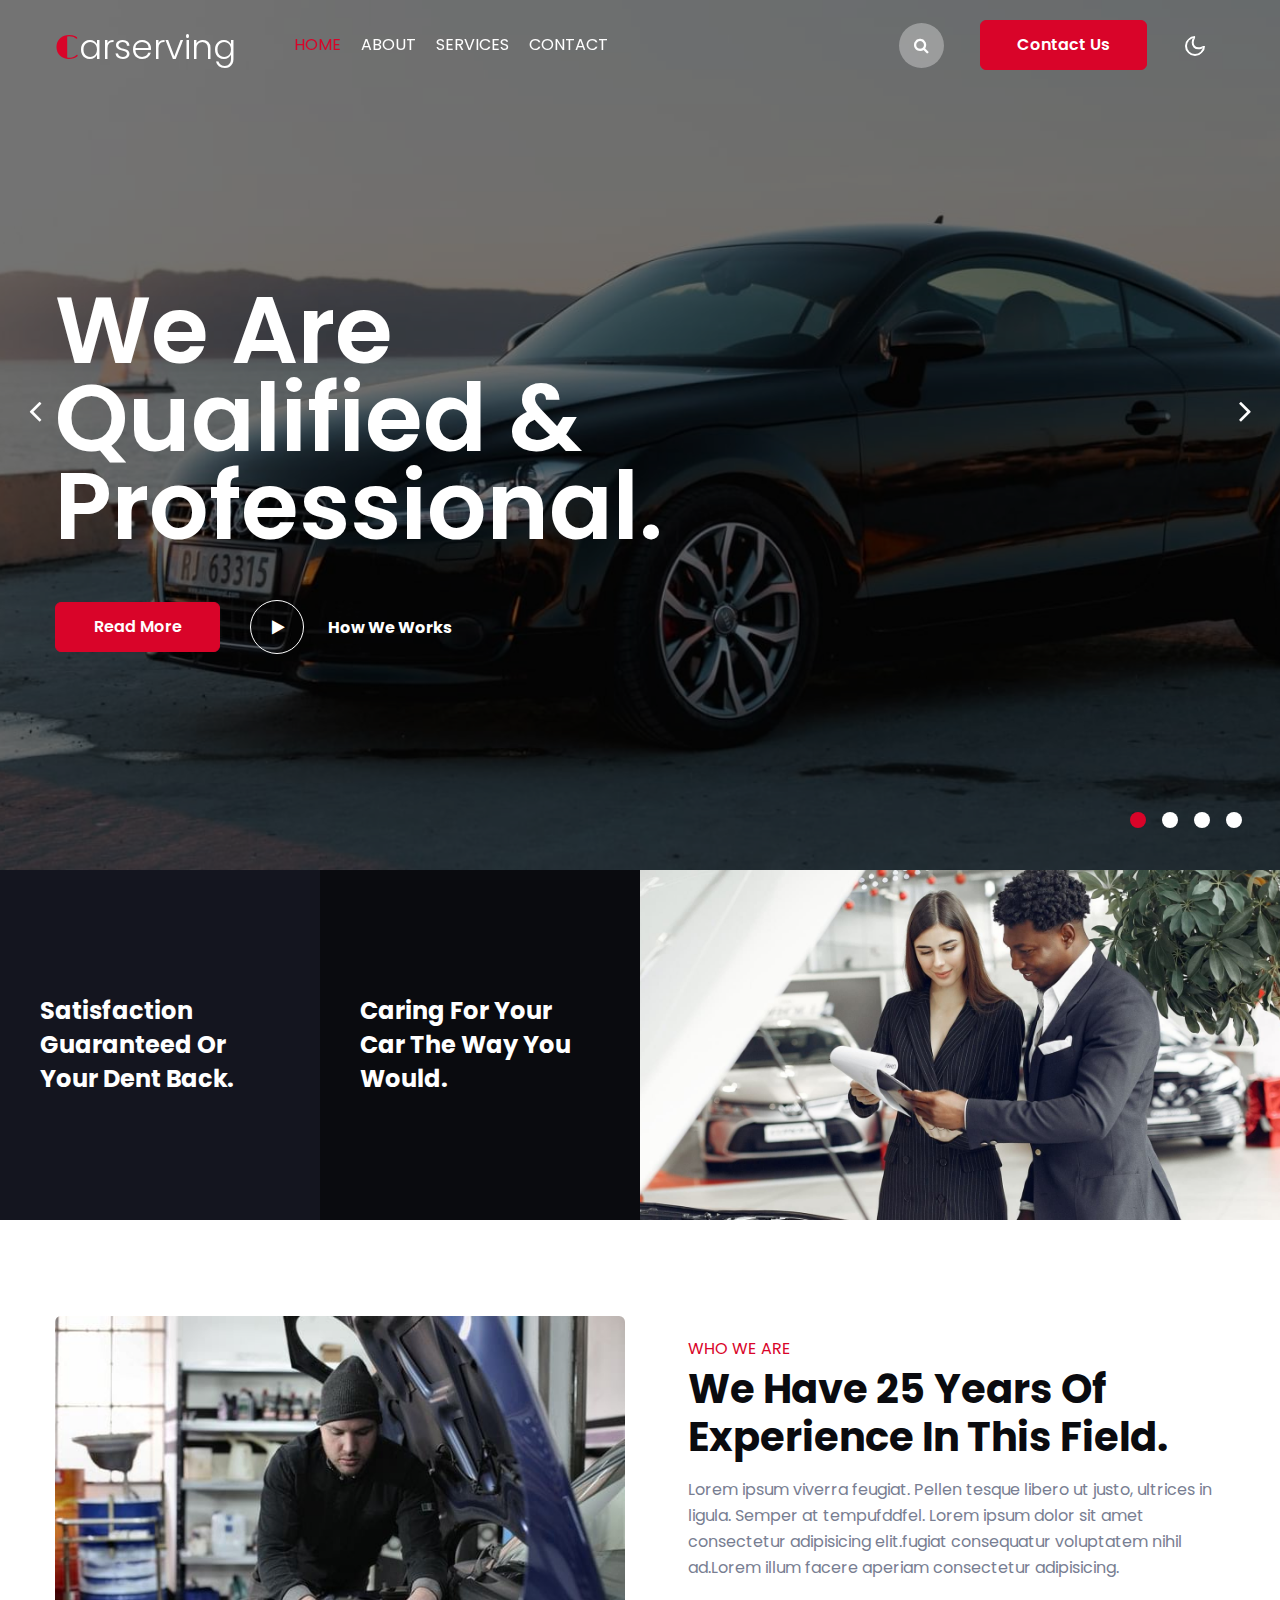
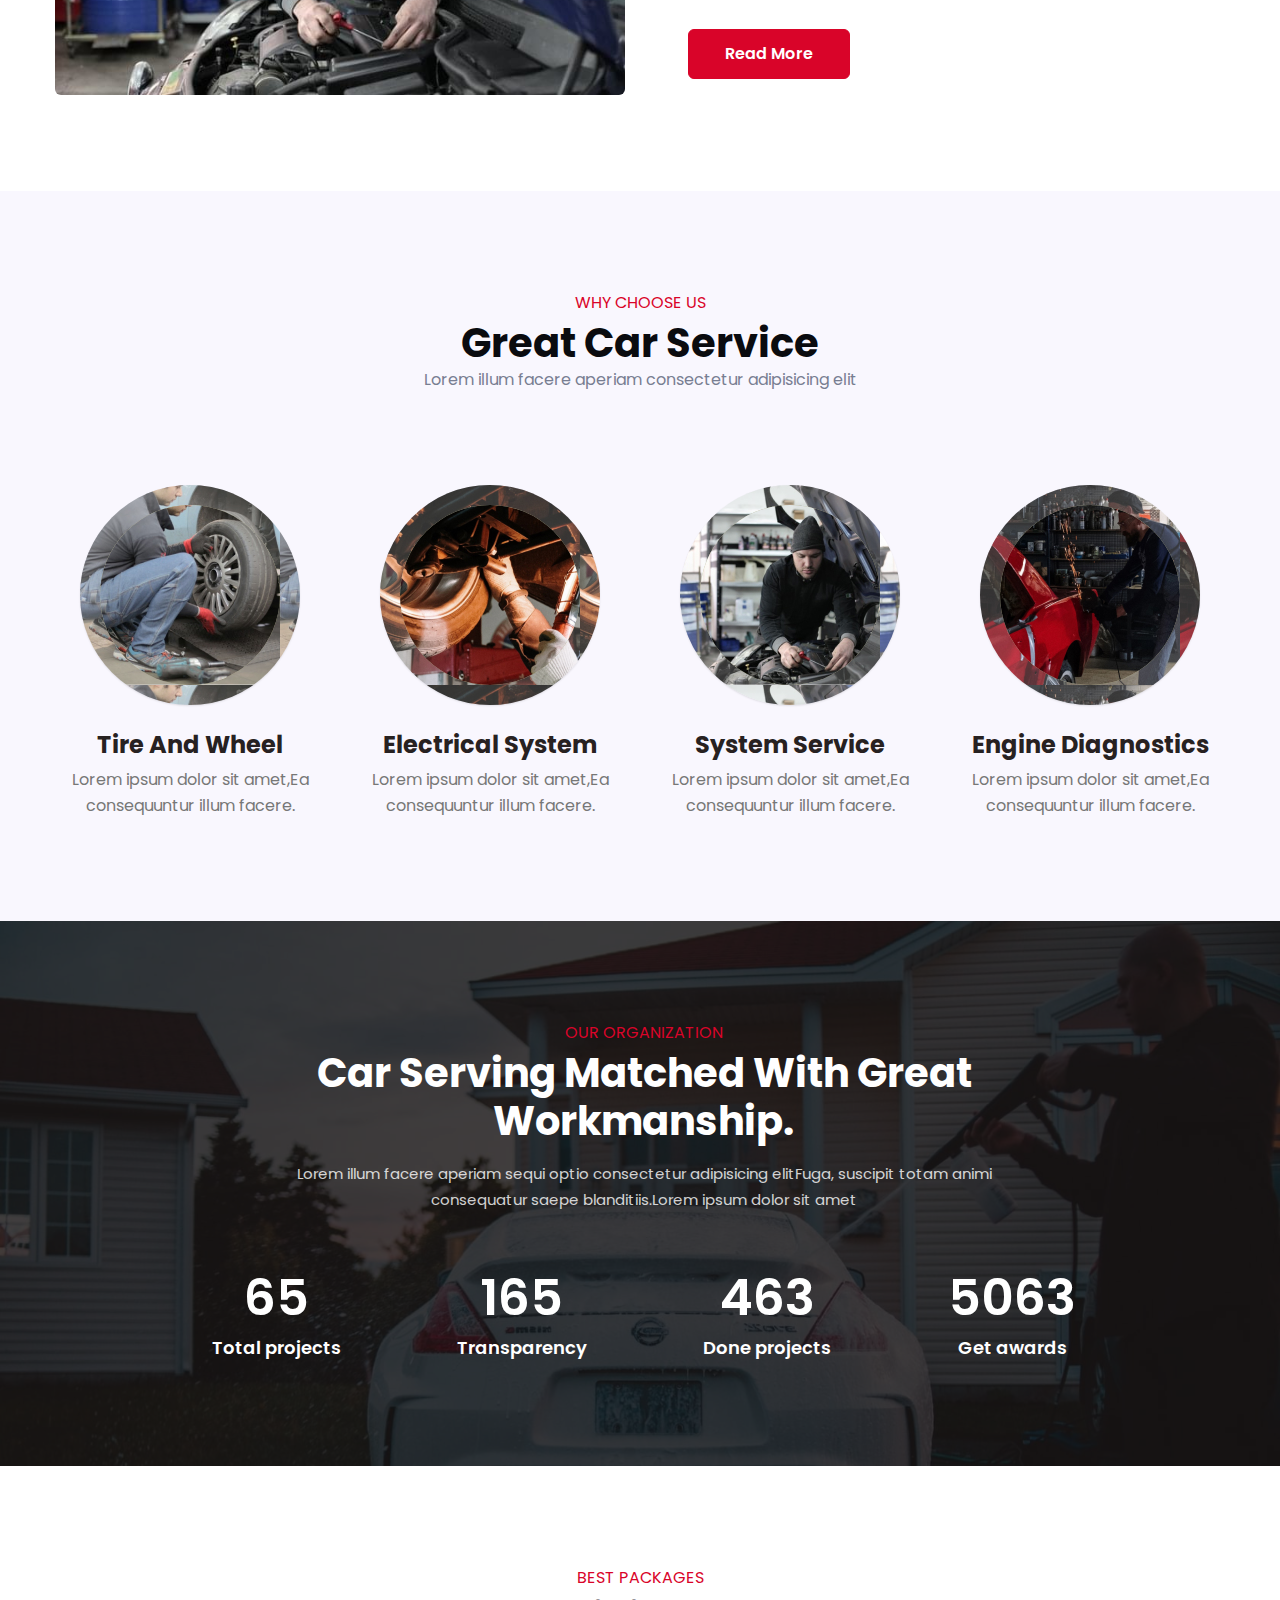
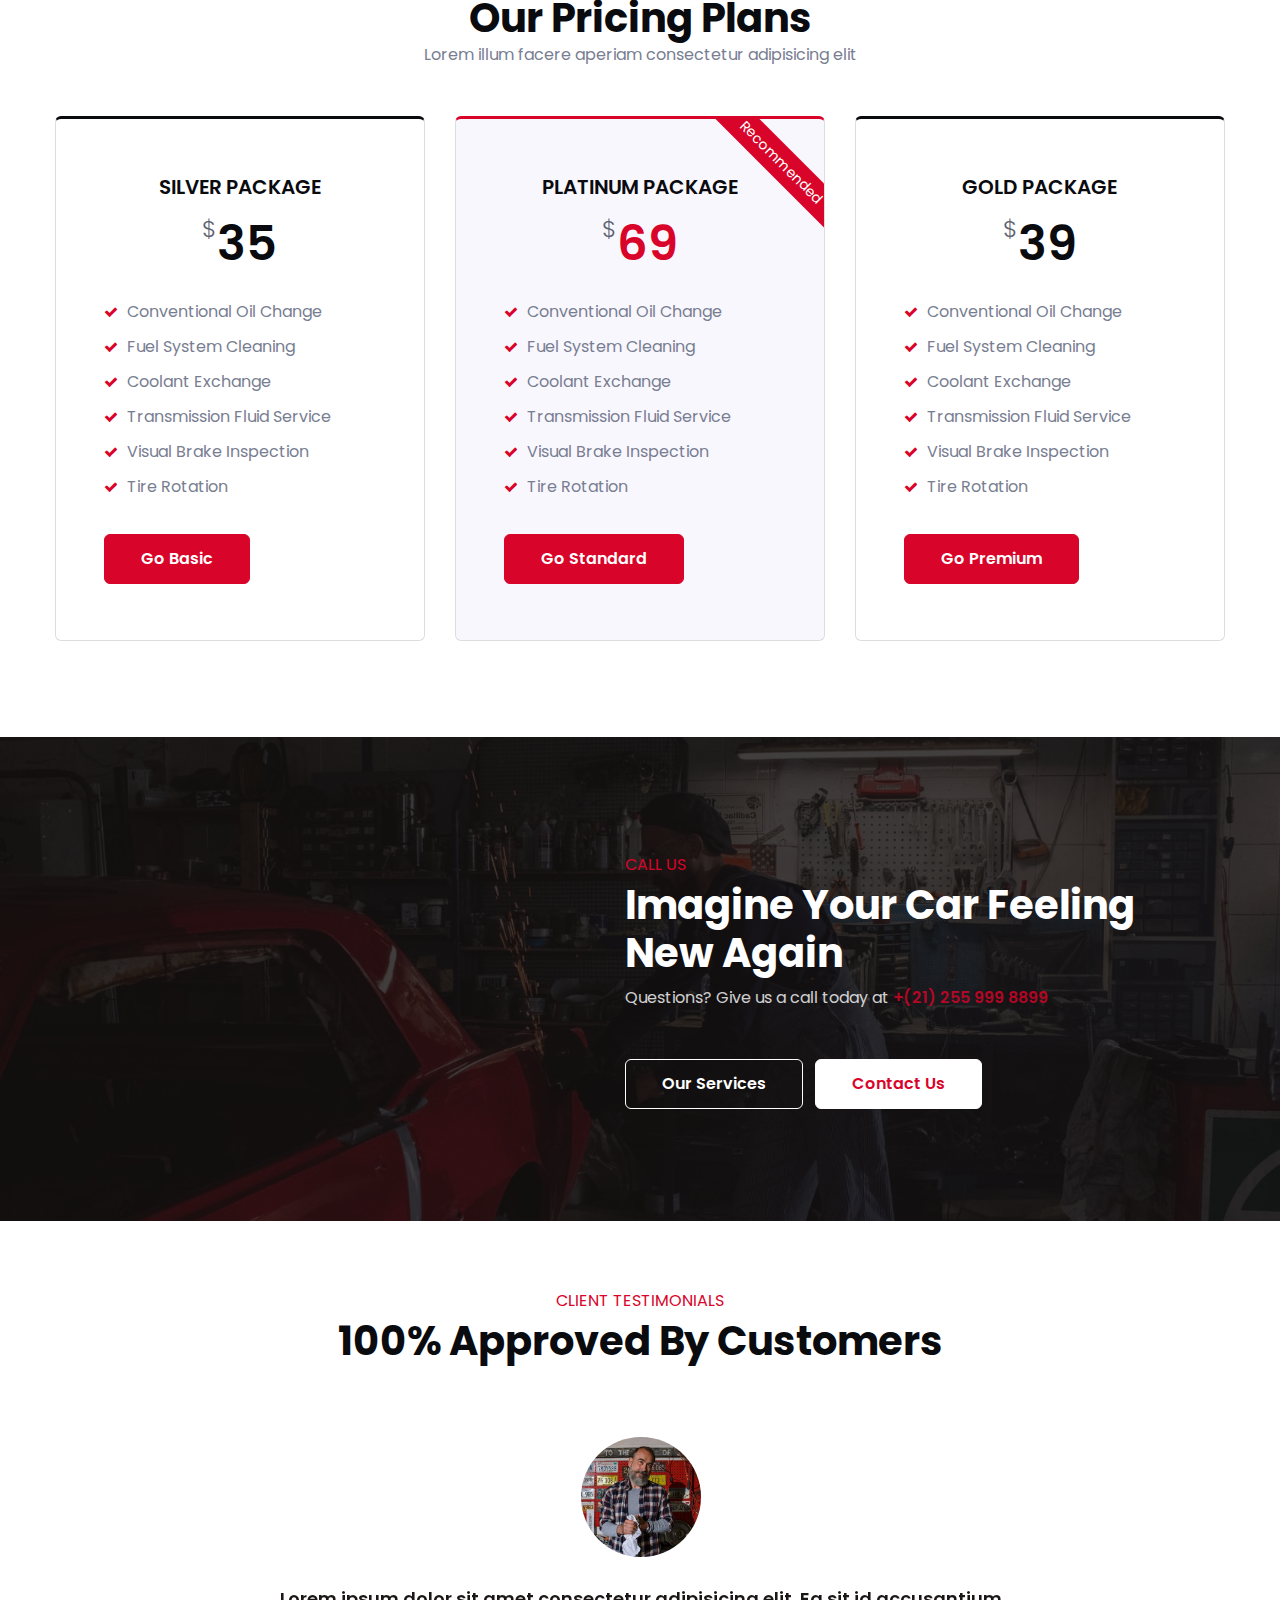
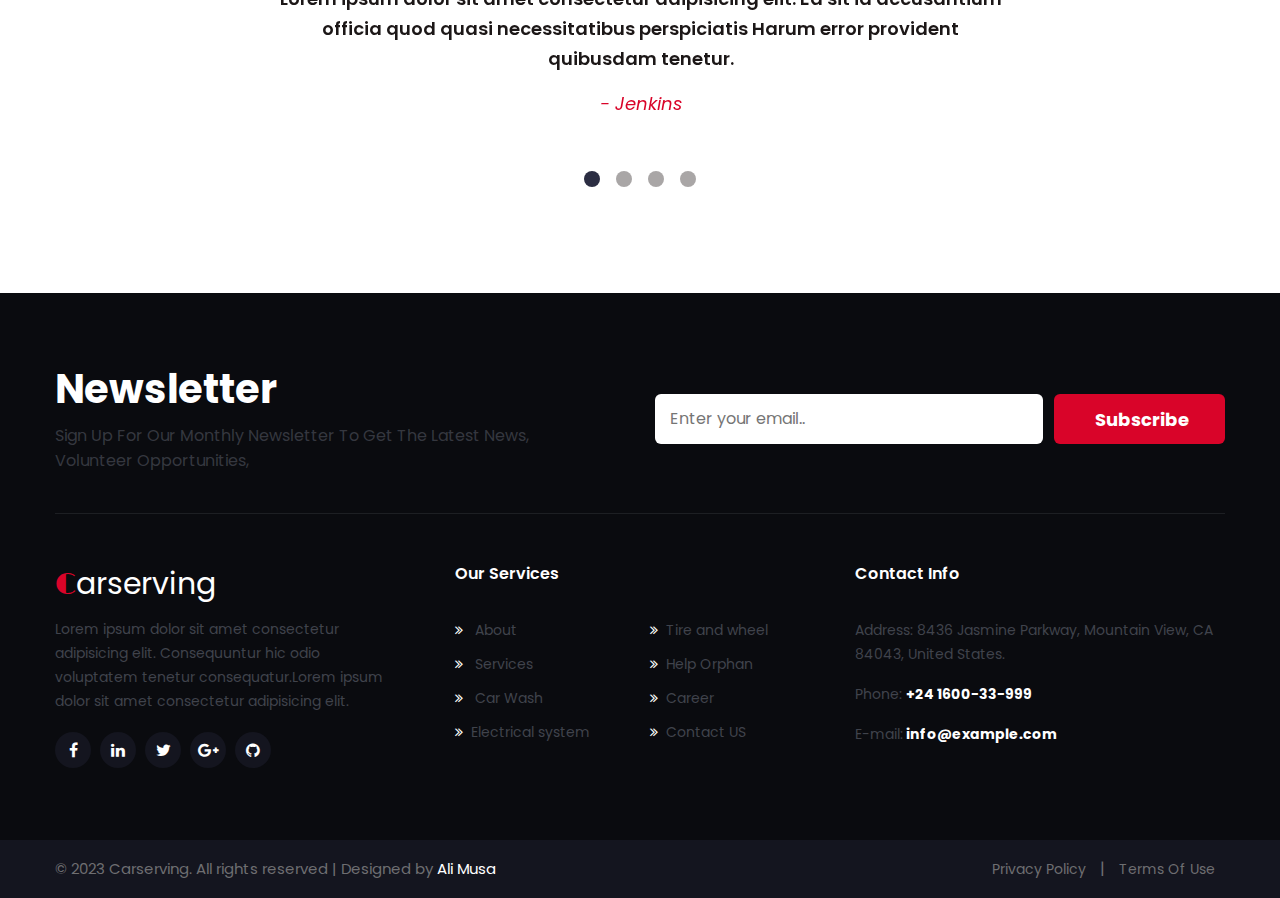
<file: index.html>
<!doctype html>
<html lang="zxx">

<head>
  <!-- Required meta tags -->
  <meta charset="utf-8">
  <meta name="viewport" content="width=device-width, initial-scale=1, shrink-to-fit=no">
  <title>Car Serving a Auto Mobile Category Category Bootstrap Responsive Template | Home :: W3layouts</title>
  <!-- Template CSS -->
  <link href="//fonts.googleapis.com/css?family=Poppins:300,400,400i,500,600,700&display=swap" rel="stylesheet">
  <link href="//fonts.googleapis.com/css2?family=Limelight&display=swap" rel="stylesheet">
  <!-- Template CSS -->
  <link rel="stylesheet" href="assets/css/style-starter.css">
  <!-- Template CSS -->
</head>

<body>
  <!--header-->
  <header id="site-header" class="fixed-top">
    <div class="container">
      <nav class="navbar navbar-expand-lg navbar-light">
        <h1><a class="navbar-brand" href="index.html">
            <span>C</span>arserving
          </a></h1>
        <button class="navbar-toggler collapsed" type="button" data-toggle="collapse" data-target="#navbarNav"
          aria-controls="navbarNav" aria-expanded="false" aria-label="Toggle navigation">
          <span class="fa icon-expand fa-bars"></span>
          <span class="fa icon-close fa-times"></span>
        </button>

        <div class="collapse navbar-collapse" id="navbarNav">
          <ul class="navbar-nav">
            <li class="nav-item active">
              <a class="nav-link" href="index.html">Home </a>
            </li>
            <li class="nav-item">
              <a class="nav-link" href="about.html">About</a>
            </li>
            <li class="nav-item">
              <a class="nav-link" href="services.html">Services</a>
            </li>
	    <li class="nav-item">
              <a class="nav-link" href="contact.html">Contact</a>
            </li>
          </ul>
          <ul class="navbar-nav search-right mt-lg-0 mt-2">
            <li class="nav-item mr-3" title="Search"><a href="#search" class="btn search-search">
                <span class="fa fa-search" aria-hidden="true"></span></a></li>
            <li class="nav-item"><a href="contact.html" class="btn btn-primary d-none d-lg-block btn-style mr-2">Contact
                Us</a></li>
          </ul>

          <!-- //toggle switch for light and dark theme -->
          <!-- search popup -->
          <div id="search" class="pop-overlay">
            <div class="popup">
              <form action="#" method="GET" class="d-sm-flex">
                <input type="search" placeholder="Search.." name="search" required="required" autofocus>
                <button type="submit">Search</button>
                <a class="close" href="#url">&times;</a>
              </form>
            </div>
          </div>
          <!-- /search popup -->
        </div>
        <!-- toggle switch for light and dark theme -->
        <div class="mobile-position">
          <nav class="navigation">
            <div class="theme-switch-wrapper">
              <label class="theme-switch" for="checkbox">
                <input type="checkbox" id="checkbox">
                <div class="mode-container">
                  <i class="gg-sun"></i>
                  <i class="gg-moon"></i>
                </div>
              </label>
            </div>
          </nav>
        </div>
      </nav>
    </div>
  </header>
  <!--/header-->
  <!-- main-slider -->
  <section class="w3l-main-slider position-relative" id="home">
    <div class="companies20-content">
      <div class="owl-one owl-carousel owl-theme">
        <div class="item">
          <li>
            <div class="slider-info banner-view bg bg2">
              <div class="banner-info">
                <div class="container">
                  <div class="banner-info-bg">
                    <h5>We are qualified &amp; <br> professional.</h5>
                    <div class="banner-buttons">
                      <a class="btn btn-style btn-primary" href="about.html">Read More</a>
                      <a href="#small-dialog" class="popup-with-zoom-anim play-view">
                        <span class="video-play-icon">
                          <span class="fa fa-play"></span>
                        </span>
                        <h6>How We Works</h6>
                      </a>
                      <!-- dialog itself, mfp-hide class is required to make dialog hidden -->
                      <div id="small-dialog" class="zoom-anim-dialog mfp-hide">
                        <iframe src="https://player.vimeo.com/video/425349644" allow="autoplay; fullscreen"
                          allowfullscreen=""></iframe>
                      </div>
                    </div>
                  </div>
                </div>
              </div>
            </div>
          </li>
        </div>
        <div class="item">
          <li>
            <div class="slider-info  banner-view banner-top1 bg bg2">
              <div class="banner-info">
                <div class="container">
                  <div class="banner-info-bg">
                    <h5>Honest Service For You Car Care.</h5>
                    <div class="banner-buttons">
                      <a class="btn btn-style btn-primary" href="about.html">Read More</a>
                      <a href="#small-dialog" class="popup-with-zoom-anim play-view">
                        <span class="video-play-icon">
                          <span class="fa fa-play"></span>
                        </span>
                        <h6>How We Works</h6>
                      </a>
                      <!-- dialog itself, mfp-hide class is required to make dialog hidden -->
                      <div id="small-dialog" class="zoom-anim-dialog mfp-hide">
                        <iframe src="https://player.vimeo.com/video/425349644" allow="autoplay; fullscreen"
                          allowfullscreen=""></iframe>
                      </div>
                    </div>
                  </div>
                </div>
              </div>
            </div>
          </li>
        </div>
        <div class="item">
          <li>
            <div class="slider-info banner-view banner-top2 bg bg2">
              <div class="banner-info">
                <div class="container">
                  <div class="banner-info-bg">
                    <h5>We are qualified &amp; <br> professional</h5>
                    <div class="banner-buttons">
                      <a class="btn btn-style btn-primary" href="about.html">Read More</a>
                      <a href="#small-dialog1" class="popup-with-zoom-anim play-view">
                        <span class="video-play-icon">
                          <span class="fa fa-play"></span>
                        </span>
                        <h6>How We Works</h6>
                      </a>
                      <!-- dialog itself, mfp-hide class is required to make dialog hidden -->
                      <div id="small-dialog2" class="zoom-anim-dialog mfp-hide">
                        <iframe src="https://player.vimeo.com/video/425349644" allow="autoplay; fullscreen"
                          allowfullscreen=""></iframe>
                      </div>
                    </div>
                  </div>
                </div>
              </div>
            </div>
          </li>
        </div>
        <div class="item">
          <li>
            <div class="slider-info banner-view banner-top3 bg bg2">
              <div class="banner-info">
                <div class="container">
                  <div class="banner-info-bg">
                    <h5>Honest Service For You Car Care.</h5>
                    <div class="banner-buttons">
                      <a class="btn btn-style btn-primary" href="about.html">Read More</a>
                      <a href="#small-dialog3" class="popup-with-zoom-anim play-view">
                        <span class="video-play-icon">
                          <span class="fa fa-play"></span>
                        </span>
                        <h6>How We Works</h6>

                      </a>
                      <!-- dialog itself, mfp-hide class is required to make dialog hidden -->
                      <div id="small-dialog" class="zoom-anim-dialog mfp-hide">
                        <iframe src="https://player.vimeo.com/video/425349644" allow="autoplay; fullscreen"
                          allowfullscreen=""></iframe>
                      </div>
                    </div>
                  </div>
                </div>
              </div>
            </div>
          </li>
        </div>
      </div>
    </div>
  </section>
  <!-- //banner-slider-->
  <!-- //bottom-grids -->
  <div class="w3l-bottom-grids">
    <div class="container-fluid px-0">
      <div class="bottomhny-grids-sec">
        <div class="bottomhny-1">
          <div class="bottomhny-gd-ingf">
            <h4>Satisfaction Guaranteed or Your Dent Back.</h4>
          </div>
        </div>
        <div class="bottomhny-1 bottomhny-2">
          <div class="bottomhny-gd-ingf">
            <h4>Caring For Your Car The Way You Would.</h4>
          </div>
        </div>
        <div class="bottomhny-1 bottomhny-1-img">
          <div class="bottomhny-gd-ingf">

          </div>
        </div>

      </div>
    </div>
  </div>
  <!-- //bottom-grids -->
  <!-- /content-3-->
  <section class="w3l-content-3">
    <!-- /content-3-main-->
    <div class="content-3-mian py-5">
      <div class="container py-lg-5">
        <div class="content-info-in row">
          <div class="col-lg-6">
            <img src="assets/images/ab1.jpg" alt="" class="img-fluid">
          </div>
          <div class="col-lg-6 mt-lg-0 mt-5 about-right-faq align-self  pl-lg-5">
            <div class="title-content text-left mb-2">
              <h6 class="sub-title">Who We Are</h6>
              <h3 class="hny-title"> We have 25 years
                of experience in this field.</h3>
            </div>
            <p class="mt-3">Lorem ipsum viverra feugiat. Pellen tesque libero ut justo,
              ultrices in ligula. Semper at tempufddfel. Lorem ipsum dolor sit amet consectetur
              adipisicing
              elit.fugiat consequatur voluptatem nihil ad.Lorem illum facere aperiam consectetur adipisicing.</p>
            <a href="about.html" class="btn btn-style btn-primary mt-md-5 mt-4">Read More</a>
          </div>
        </div>
      </div>
  </section>
  <!-- //content-3-->
  <!-- /features-4 -->
  <section class="features-4">
    <div class="features4-block py-5">
      <div class="container py-lg-4">
        <div class="title-content text-center mb-lg-5 mt-4">
          <h6 class="sub-title">Why Choose Us</h6>
          <h3 class="hny-title">Great car service</h3>
          <p class="fea-para">Lorem illum facere aperiam consectetur adipisicing elit</p>
        </div>
        <div class="row features4-grids text-left mt-lg-4">
          <div class="col-lg-3 col-md-6 features4-grid mt-4">
            <div class="features4-grid-inn">
              <div class="img-featured">
                <div class="ch-item ch-img-1">
                  <div class="ch-info-wrap">
                    <div class="ch-info">
                      <div class="ch-info-front ch-img-1"></div>
                      <div class="ch-info-back">
                        <h4>Carserving</h4>
                      </div>
                    </div>
                  </div>
                </div>
              </div>

              <div class="features4-rightinfo">
                <h5><a href="#URL">Tire and wheel</a></h5>
                <p>Lorem ipsum dolor sit amet,Ea consequuntur illum facere.</p>

              </div>
            </div>
          </div>
          <div class="col-lg-3 col-md-6 features4-grid mt-4">
            <div class="features4-grid-inn">
              <div class="img-featured">
                <div class="ch-item ch-img-2">
                  <div class="ch-info-wrap">
                    <div class="ch-info">
                      <div class="ch-info-front ch-img-2"></div>
                      <div class="ch-info-back">
                        <h4>Carserving</h4>
                      </div>
                    </div>
                  </div>
                </div>
              </div>
              <div class="features4-rightinfo">
                <h5><a href="#URL">
                    Electrical system</a></h5>
                <p>Lorem ipsum dolor sit amet,Ea consequuntur illum facere.</p>

              </div>
            </div>
          </div>
          <div class="col-lg-3 col-md-6 features4-grid mt-4">
            <div class="features4-grid-inn">
              <div class="img-featured">
                <div class="ch-item ch-img-3">
                  <div class="ch-info-wrap">
                    <div class="ch-info">
                      <div class="ch-info-front ch-img-3"></div>
                      <div class="ch-info-back">
                        <h4>Carserving</h4>
                      </div>
                    </div>
                  </div>
                </div>
              </div>
              <div class="features4-rightinfo">
                <h5><a href="#URL">
                    System service</a></h5>
                <p>Lorem ipsum dolor sit amet,Ea consequuntur illum facere.</p>

              </div>
            </div>
          </div>
          <div class="col-lg-3 col-md-6 features4-grid mt-4">
            <div class="features4-grid-inn">
              <div class="img-featured">
                <div class="ch-item ch-img-4">
                  <div class="ch-info-wrap">
                    <div class="ch-info">
                      <div class="ch-info-front ch-img-4"></div>
                      <div class="ch-info-back">
                        <h4>Carserving</h4>
                      </div>
                    </div>
                  </div>
                </div>
              </div>
              <div class="features4-rightinfo">
                <h5><a href="#URL">
                    Engine diagnostics</a></h5>
                <p>Lorem ipsum dolor sit amet,Ea consequuntur illum facere.</p>

              </div>
            </div>
          </div>
        </div>
      </div>
    </div>
    </div>
  </section>
  <!--//features-4 -->

  <!-- /specification-6-->
  <section class="w3l-specification-6">
    <div class="specification-6-mian py-5">
      <div class="container py-lg-5">
        <div class="row story-6-grids">
          <div class="col-lg-10 story-gd pl-lg-4  text-center mx-auto">
            <div class="title-content px-lg-5">
              <h6 class="sub-title">Our Organization</h6>
              <h3 class="hny-title two">Car serving matched with great workmanship.</h3>
              <p class="mt-3 mb-lg-5 px-lg-5 counter-para">Lorem illum facere aperiam sequi optio
                consectetur
                adipisicing elitFuga,
                suscipit totam
                animi
                consequatur saepe blanditiis.Lorem ipsum dolor sit amet</p>
            </div>
            <div class="skill_info mt-5 pt-lg-4">
              <div class="stats_left">
                <div class="counter_grid">
                  <div class="icon_info">
                    <p class="counter">65</p>
                    <h4>Total projects</h4>

                  </div>
                </div>
              </div>
              <div class="stats_left">
                <div class="counter_grid">
                  <div class="icon_info">
                    <p class="counter">165</p>
                    <h4>Transparency</h4>

                  </div>
                </div>
              </div>
              <div class="stats_left">
                <div class="counter_grid">
                  <div class="icon_info">
                    <p class="counter">463</p>
                    <h4>Done projects</h4>

                  </div>
                </div>
              </div>
              <div class="stats_left">
                <div class="counter_grid">
                  <div class="icon_info">
                    <p class="counter">5063</p>
                    <h4>Get awards</h4>

                  </div>
                </div>
              </div>
            </div>

          </div>

        </div>
      </div>
    </div>
  </section>
  <!-- //specification-6-->
  <section class="w3l-pricing">
    <div class="py-5" id="pricing">
        <div class="container py-lg-5">
          <div class="title-content text-center mb-5">
            <h6 class="sub-title">Best Packages</h6>
            <h3 class="hny-title">Our Pricing Plans</h3>
            <p class="fea-para">Lorem illum facere aperiam consectetur adipisicing elit</p>
          </div>
            <div class="row t-in">
                <div class="col-lg-4 col-md-6 price-main-info">
                    <div class="price-inner card box-shadow">

                        <div class="card-body">
                            <h4 class="text-uppercase text-center mb-3">Silver Package</h4>
                            <h5 class="card-title pricing-card-title">
                                <span class="align-top">$</span>35

                            </h5>
                            <ul class="list-unstyled mt-3 mb-4">
                                <li> <span class="fa fa-check"></span> Conventional Oil Change</li>
                                <li> <span class="fa fa-check"></span> Fuel System Cleaning</li>
                                <li> <span class="fa fa-check"></span> Coolant Exchange</li>
                                <li> <span class="fa fa-check"></span> Transmission Fluid Service</li>
                                <li> <span class="fa fa-check"></span> Visual Brake Inspection</li>
                                <li> <span class="fa fa-check"></span> Tire Rotation</li>
                            </ul>
                            <div class="read-more mt-4 pt-lg-2">
                                <a href="contact.html" class="btn btn-style btn-outline-primary"> Go Basic</a>
                            </div>
                        </div>
                    </div>
                </div>
                <div class="col-lg-4 col-md-6 price-main-info mt-md-0 mt-4">
                    <div class="price-inner card box-shadow active">

                        <div class="card-body">
                            <label class="price-label">Recommended</label>
                            <h4 class="text-uppercase text-center mb-3">Platinum Package</h4>
                            <h5 class="card-title pricing-card-title">
                                <span class="align-top">$</span>69

                            </h5>
                            <ul class="list-unstyled mt-3 mb-4">
                              <li> <span class="fa fa-check"></span> Conventional Oil Change</li>
                              <li> <span class="fa fa-check"></span> Fuel System Cleaning</li>
                              <li> <span class="fa fa-check"></span> Coolant Exchange</li>
                              <li> <span class="fa fa-check"></span> Transmission Fluid Service</li>
                              <li> <span class="fa fa-check"></span> Visual Brake Inspection</li>
                              <li> <span class="fa fa-check"></span> Tire Rotation</li>
                            </ul>
                            <div class="read-more mt-4 pt-lg-2">
                                <a href="contact.html" class="read-more">
                                    <a href="contact.html" class="btn btn-style btn-primary"> Go Standard</a>
                                </a>
                            </div>
                        </div>
                    </div>
                </div>
                <div class="col-lg-4 col-md-6 price-main-info mt-lg-0 mt-4">
                    <div class="price-inner card box-shadow">

                        <div class="card-body">
                            <h4 class="text-uppercase text-center mb-3">Gold Package</h4>
                            <h5 class="card-title pricing-card-title">
                                <span class="align-top">$</span>39
                            </h5>
                            <ul class="list-unstyled mt-3 mb-4">
                              <li> <span class="fa fa-check"></span> Conventional Oil Change</li>
                              <li> <span class="fa fa-check"></span> Fuel System Cleaning</li>
                              <li> <span class="fa fa-check"></span> Coolant Exchange</li>
                              <li> <span class="fa fa-check"></span> Transmission Fluid Service</li>
                              <li> <span class="fa fa-check"></span> Visual Brake Inspection</li>
                              <li> <span class="fa fa-check"></span> Tire Rotation</li>
                            </ul>
                            <div class="read-more mt-4 pt-lg-2">
                                <a href="contact.html" class="btn btn-style btn-outline-primary"> Go Premium</a>
                            </div>
                        </div>
                    </div>
                </div>
            </div>
        </div>
    </div>
</section>
  <!-- middle -->
  <div class="middle py-5">
    <div class="container py-xl-5 py-lg-3">
      <div class="welcome-left text-left py-3">
        <div class="title-content">
          <h6 class="sub-title">Call Us</h6>
          <h3 class="hny-title two mb-2">Imagine Your Car Feeling New Again</h3>
          <p>Questions? Give us a call today at <a href="tel:+(21) 255 999 8899">+(21)
            255 999 8899</a></p>

        </div>
        <a href="services.html" class="btn btn-white mt-md-5 mt-4 mr-sm-2">Our Services</a>
        <a href="contact.html" class="btn btn-white-active btn-primary mt-md-5 mt-4">Contact Us</a>
      </div>
    </div>
  </div>
  <!-- //middle -->
  <!--/testimonials-->
  <section class="w3l-testimonials">
    <div class="testimonials py-5">
      <div class="container text-center py-lg-3">
        <div class="title-content text-center mb-lg-5 mb-4">
          <h6 class="sub-title">Client Testimonials</h6>
          <h3 class="hny-title">100% approved by customers</h3>

        </div>
        <div class="row">
          <div class="col-lg-10 mx-auto">
            <div class="owl-testimonial owl-carousel owl-theme">
              <div class="item">
                <div class="slider-info mt-lg-4 mt-3">
                  <div class="img-circle">
                    <img src="assets/images/team1.jpg" class="img-fluid rounded" alt="client image">
                  </div>
                  <div class="message">Lorem ipsum dolor sit amet consectetur adipisicing elit. Ea sit
                    id
                    accusantium
                    officia quod quasi necessitatibus perspiciatis Harum error provident
                    quibusdam tenetur.</div>
                  <div class="name">- Jenkins</div>

                </div>
              </div>
              <div class="item">
                <div class="slider-info mt-lg-4 mt-3">
                  <div class="img-circle">
                    <img src="assets/images/team2.jpg" class="img-fluid rounded" alt="client image">
                  </div>
                  <div class="message">Lorem ipsum dolor sit amet consectetur adipisicing elit. Ea sit
                    id
                    accusantium
                    officia quod quasi necessitatibus perspiciatis Harum error provident
                    quibusdam tenetur.</div>
                  <div class="name">- John Balmer</div>
                </div>
              </div>
              <div class="item">
                <div class="slider-info mt-lg-4 mt-3">
                  <div class="img-circle">
                    <img src="assets/images/team3.jpg" class="img-fluid rounded" alt="client image">
                  </div>
                  <div class="message">Lorem ipsum dolor sit amet consectetur adipisicing elit. Ea sit
                    id
                    accusantium
                    officia quod quasi necessitatibus perspiciatis Harum error provident
                    quibusdam tenetur.</div>
                  <div class="name">- Kiss Kington</div>
                </div>
              </div>
              <div class="item">
                <div class="slider-info mt-lg-4 mt-3">
                  <div class="img-circle">
                    <img src="assets/images/team4.jpg" class="img-fluid rounded" alt="client image">
                  </div>
                  <div class="message">Lorem ipsum dolor sit amet consectetur adipisicing elit. Ea sit
                    id
                    accusantium
                    officia quod quasi necessitatibus perspiciatis Harum error provident
                    quibusdam tenetur.</div>
                  <div class="name">- Elizabeth</div>
                </div>
              </div>
            </div>
          </div>
        </div>
      </div>
    </div>
  </section>
  <!--//testimonials-->

  <!-- footer-66 -->
  <footer class="w3l-footer-66">
    <section class="footer-inner-main">
      <div class="footer-hny-grids py-5">
        <div class="container py-lg-4">
          <div class="text-txt">
            <div class="row newsletter-grids-footer">
              <div class="col-lg-6 newsletter-text pr-lg-5">
                <h3 class="hny-title two">Newsletter</h3>
                <h4>Sign up for our monthly newsletter to get the latest news, volunteer opportunities,
                </h4>
              </div>
              <div class="col-lg-6 newsletter-right">
                <form action="#" method="post" class="footer-newsletter">

                  <input type="email" name="email" class="form-input" placeholder="Enter your email..">

                  <button type="submit" class="btn">Subscribe</button>
                </form>
              </div>
            </div>
            <div class="right-side">
              <div class="row sub-columns">
                <div class="col-lg-4 col-md-6 sub-one-left pr-lg-4">
                  <h2><a class="navbar-brand" href="index.html">
                      <span>C</span>arserving
                    </a></h2>
                  <!-- if logo is image enable this   
										<a class="navbar-brand" href="#index.html">
											<img src="image-path" alt="Your logo" title="Your logo" style="height:35px;" />
										</a> -->
                  <p class="pr-lg-4">Lorem ipsum dolor sit amet consectetur adipisicing elit.
                    Consequuntur hic odio voluptatem tenetur consequatur.Lorem ipsum dolor sit amet
                    consectetur adipisicing elit. </p>
                  <div class="columns-2">
                    <ul class="social">
                      <li><a href="#facebook"><span class="fa fa-facebook" aria-hidden="true"></span></a>
                      </li>
                      <li><a href="#linkedin"><span class="fa fa-linkedin" aria-hidden="true"></span></a>
                      </li>
                      <li><a href="#twitter"><span class="fa fa-twitter" aria-hidden="true"></span></a>
                      </li>
                      <li><a href="#google"><span class="fa fa-google-plus" aria-hidden="true"></span></a>
                      </li>
                      <li><a href="#github"><span class="fa fa-github" aria-hidden="true"></span></a>
                      </li>
                    </ul>
                  </div>
                </div>
                <div class="col-lg-4 col-md-6 sub-one-left">
                  <h6>Our Services</h6>
    <div class="mid-footer-gd sub-two-right">

                    <ul>
                      <li><a href="about.html"><span class="fa fa-angle-double-right mr-2"></span> About</a>
                      </li>
                      <li><a href="services.html"><span class="fa fa-angle-double-right mr-2"></span> Services</a>
                      </li>
                      <li><a href="#"><span class="fa fa-angle-double-right mr-2"></span> Car Wash</a>
                      </li>
                      <li><a href="#"><span class="fa fa-angle-double-right mr-2"></span>Electrical system</a>
                      </li>
                    </ul>
                    <ul>
                      <li><a href="#"><span class="fa fa-angle-double-right mr-2"></span>Tire and wheel</a>
                      </li>
                      <li><a href="#"><span class="fa fa-angle-double-right mr-2"></span>Help
                          Orphan</a>
                      </li>
                      <li><a href="#support"><span class="fa fa-angle-double-right mr-2"></span>Career</a></li>
                      <li><a href="contact.html"><span class="fa fa-angle-double-right mr-2"></span>Contact US</a>
                      </li>
                    </ul>
                  </div>
                </div>
                <div class="col-lg-4 col-md-6 sub-one-left">
                  <h6>Contact Info</h6>
                  <div class="sub-contact-info">
                    <p>Address: 8436 Jasmine Parkway, Mountain View, CA 84043, United States.</p>
                    <p class="my-3">Phone: <strong><a href="tel:+24160033999">+24 1600-33-999</a></strong></p>
                    <p>E-mail:<strong> <a href="mailto:info@example.com">info@example.com</a></strong></p>
                  </div>
                </div>
              </div>
            </div>
          </div>
        </div>
      </div>
      <div class="below-section">
        <div class="container">
          <div class="copyright-footer">
            <div class="columns text-lg-left">
              <p>© 2023 Carserving. All rights reserved | Designed by <a>Ali Musa</a></p>
            </div>
            <ul class="columns text-lg-right">
              <li><a href="#">Privacy Policy</a>
              </li>
              <li>|</li>
              <li><a href="#">Terms Of Use</a>
              </li>
            </ul>
          </div>
        </div>
      </div>
      <!-- copyright -->
      <!-- move top -->
      <button onclick="topFunction()" id="movetop" title="Go to top">
        <span class="fa fa-long-arrow-up" aria-hidden="true"></span>
      </button>
      <script>
        // When the user scrolls down 20px from the top of the document, show the button
        window.onscroll = function () {
          scrollFunction()
        };

        function scrollFunction() {
          if (document.body.scrollTop > 20 || document.documentElement.scrollTop > 20) {
            document.getElementById("movetop").style.display = "block";
          } else {
            document.getElementById("movetop").style.display = "none";
          }
        }

        // When the user clicks on the button, scroll to the top of the document
        function topFunction() {
          document.body.scrollTop = 0;
          document.documentElement.scrollTop = 0;
        }
      </script>
      <!-- /move top -->

    </section>
  </footer>
  <!--//footer-66 -->
  <!-- Template JavaScript -->
  <script src="assets/js/jquery-3.3.1.min.js"></script>
  <!-- disable body scroll which navbar is in active -->
<script src="assets/js/jquery.magnific-popup.min.js"></script>
<script>
	$(document).ready(function () {
		$('.popup-with-zoom-anim').magnificPopup({
			type: 'inline',

			fixedContentPos: false,
			fixedBgPos: true,

			overflowY: 'auto',

			closeBtnInside: true,
			preloader: false,

			midClick: true,
			removalDelay: 300,
			mainClass: 'my-mfp-zoom-in'
		});

		$('.popup-with-move-anim').magnificPopup({
			type: 'inline',

			fixedContentPos: false,
			fixedBgPos: true,

			overflowY: 'auto',

			closeBtnInside: true,
			preloader: false,

			midClick: true,
			removalDelay: 300,
			mainClass: 'my-mfp-slide-bottom'
		});
	});
</script>
<!--//-->
  <script src="assets/js/theme-change.js"></script>
  <script src="assets/js/owl.carousel.js"></script>
  <!-- script for banner slider-->
  <script>
    $(document).ready(function () {
      $('.owl-one').owlCarousel({
        loop: true,
        margin: 0,
        nav: false,
        responsiveClass: true,
        autoplay: false,
        autoplayTimeout: 5000,
        autoplaySpeed: 1000,
        autoplayHoverPause: false,
        responsive: {
          0: {
            items: 1,
            nav: false
          },
          480: {
            items: 1,
            nav: false
          },
          667: {
            items: 1,
            nav: true
          },
          1000: {
            items: 1,
            nav: true
          }
        }
      })
    })
  </script>
  <!-- //script -->
  <!-- script for owlcarousel -->
  <script>
    $(document).ready(function () {
      $('.owl-testimonial').owlCarousel({
        loop: true,
        margin: 0,
        nav: false,
        responsiveClass: true,
        autoplay: false,
        autoplayTimeout: 5000,
        autoplaySpeed: 1000,
        autoplayHoverPause: false,
        responsive: {
          0: {
            items: 1,
            nav: false
          },
          480: {
            items: 1,
            nav: false
          },
          667: {
            items: 1,
            nav: false
          },
          1000: {
            items: 1,
            nav: false
          }
        }
      })
    })
  </script>
  <!-- disable body scroll which navbar is in active -->
  <script>
    $(function () {
      $('.navbar-toggler').click(function () {
        $('body').toggleClass('noscroll');
      })
    });
  </script>
  <!-- disable body scroll which navbar is in active -->

  <!-- stats number counter-->
  <script src="assets/js/jquery.waypoints.min.js"></script>
  <script src="assets/js/jquery.countup.js"></script>
  <script>
    $('.counter').countUp();
  </script>
  <!-- //stats number counter -->
  <!--/MENU-JS-->
  <script>
    $(window).on("scroll", function () {
      var scroll = $(window).scrollTop();

      if (scroll >= 80) {
        $("#site-header").addClass("nav-fixed");
      } else {
        $("#site-header").removeClass("nav-fixed");
      }
    });

    //Main navigation Active Class Add Remove
    $(".navbar-toggler").on("click", function () {
      $("header").toggleClass("active");
    });
    $(document).on("ready", function () {
      if ($(window).width() > 991) {
        $("header").removeClass("active");
      }
      $(window).on("resize", function () {
        if ($(window).width() > 991) {
          $("header").removeClass("active");
        }
      });
    });
  </script>
  <!--//MENU-JS-->

  <script src="assets/js/bootstrap.min.js"></script>

</body>

</html>
</file>
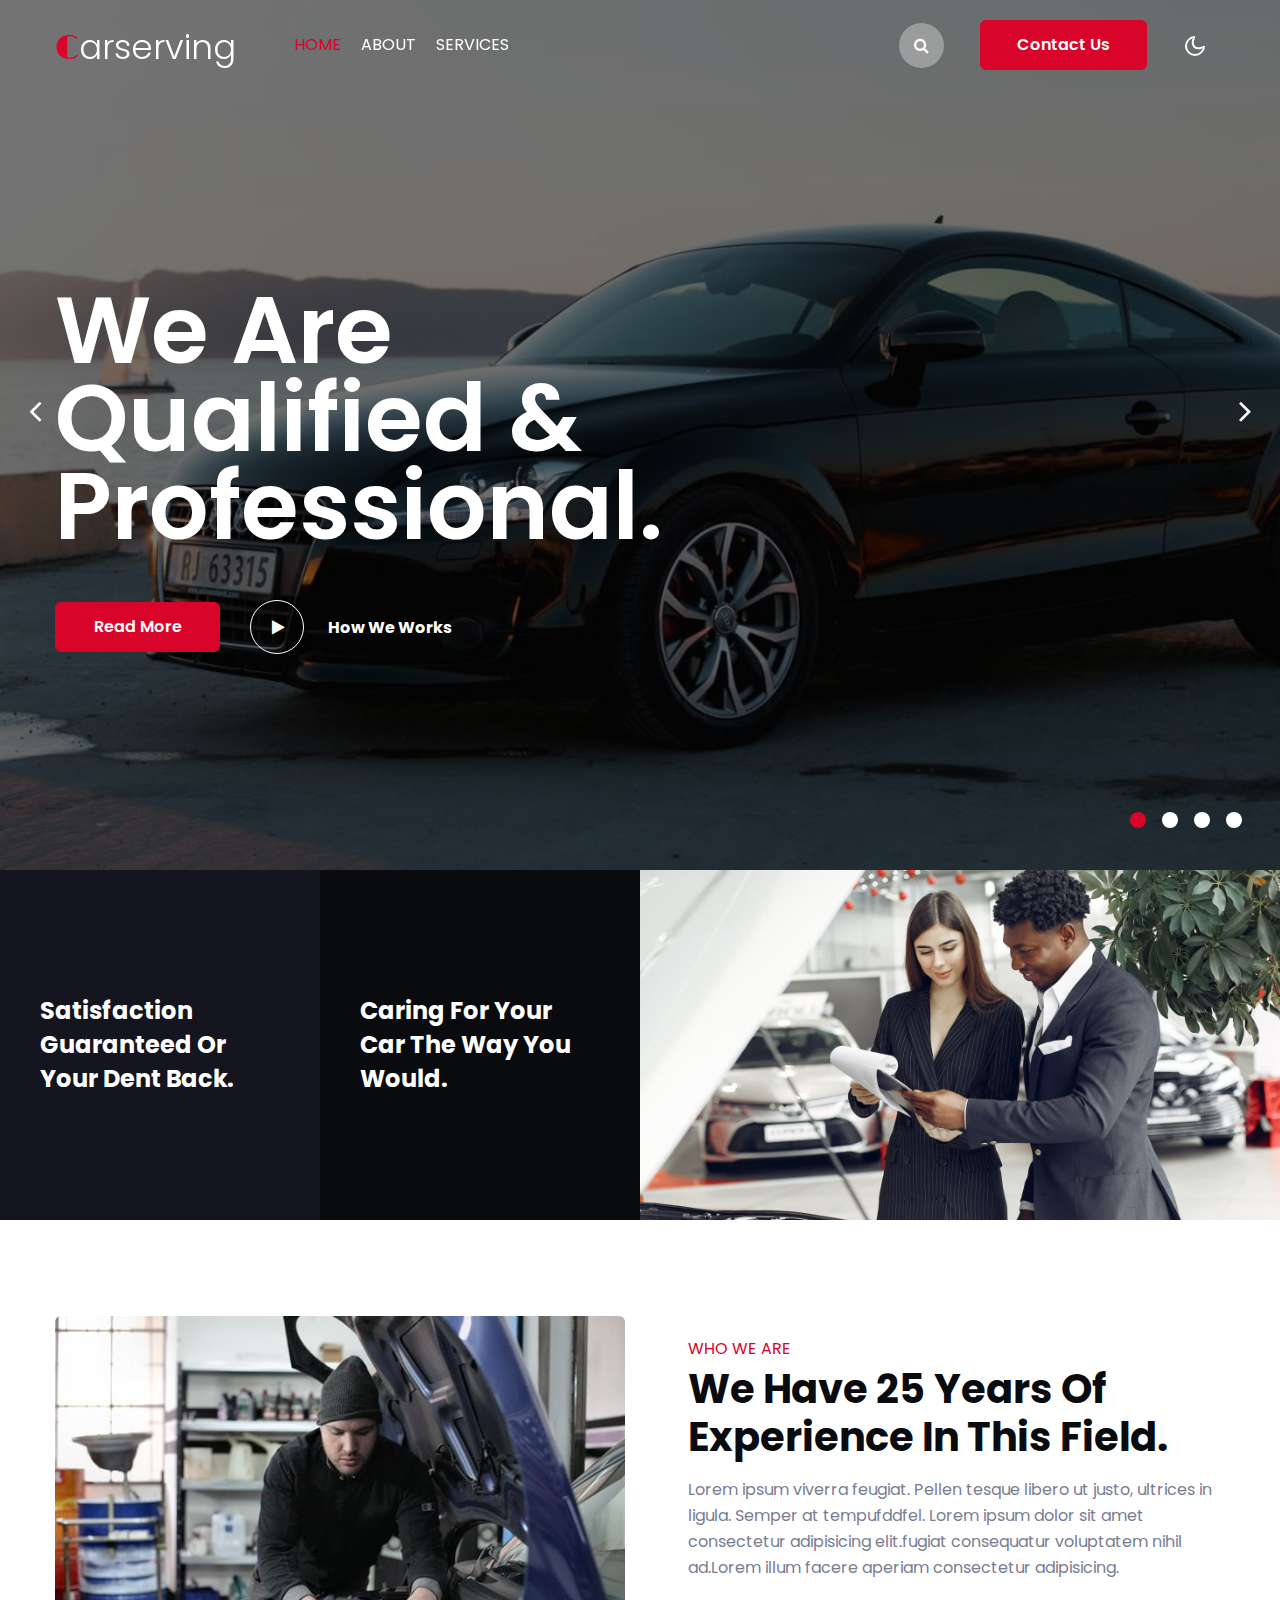
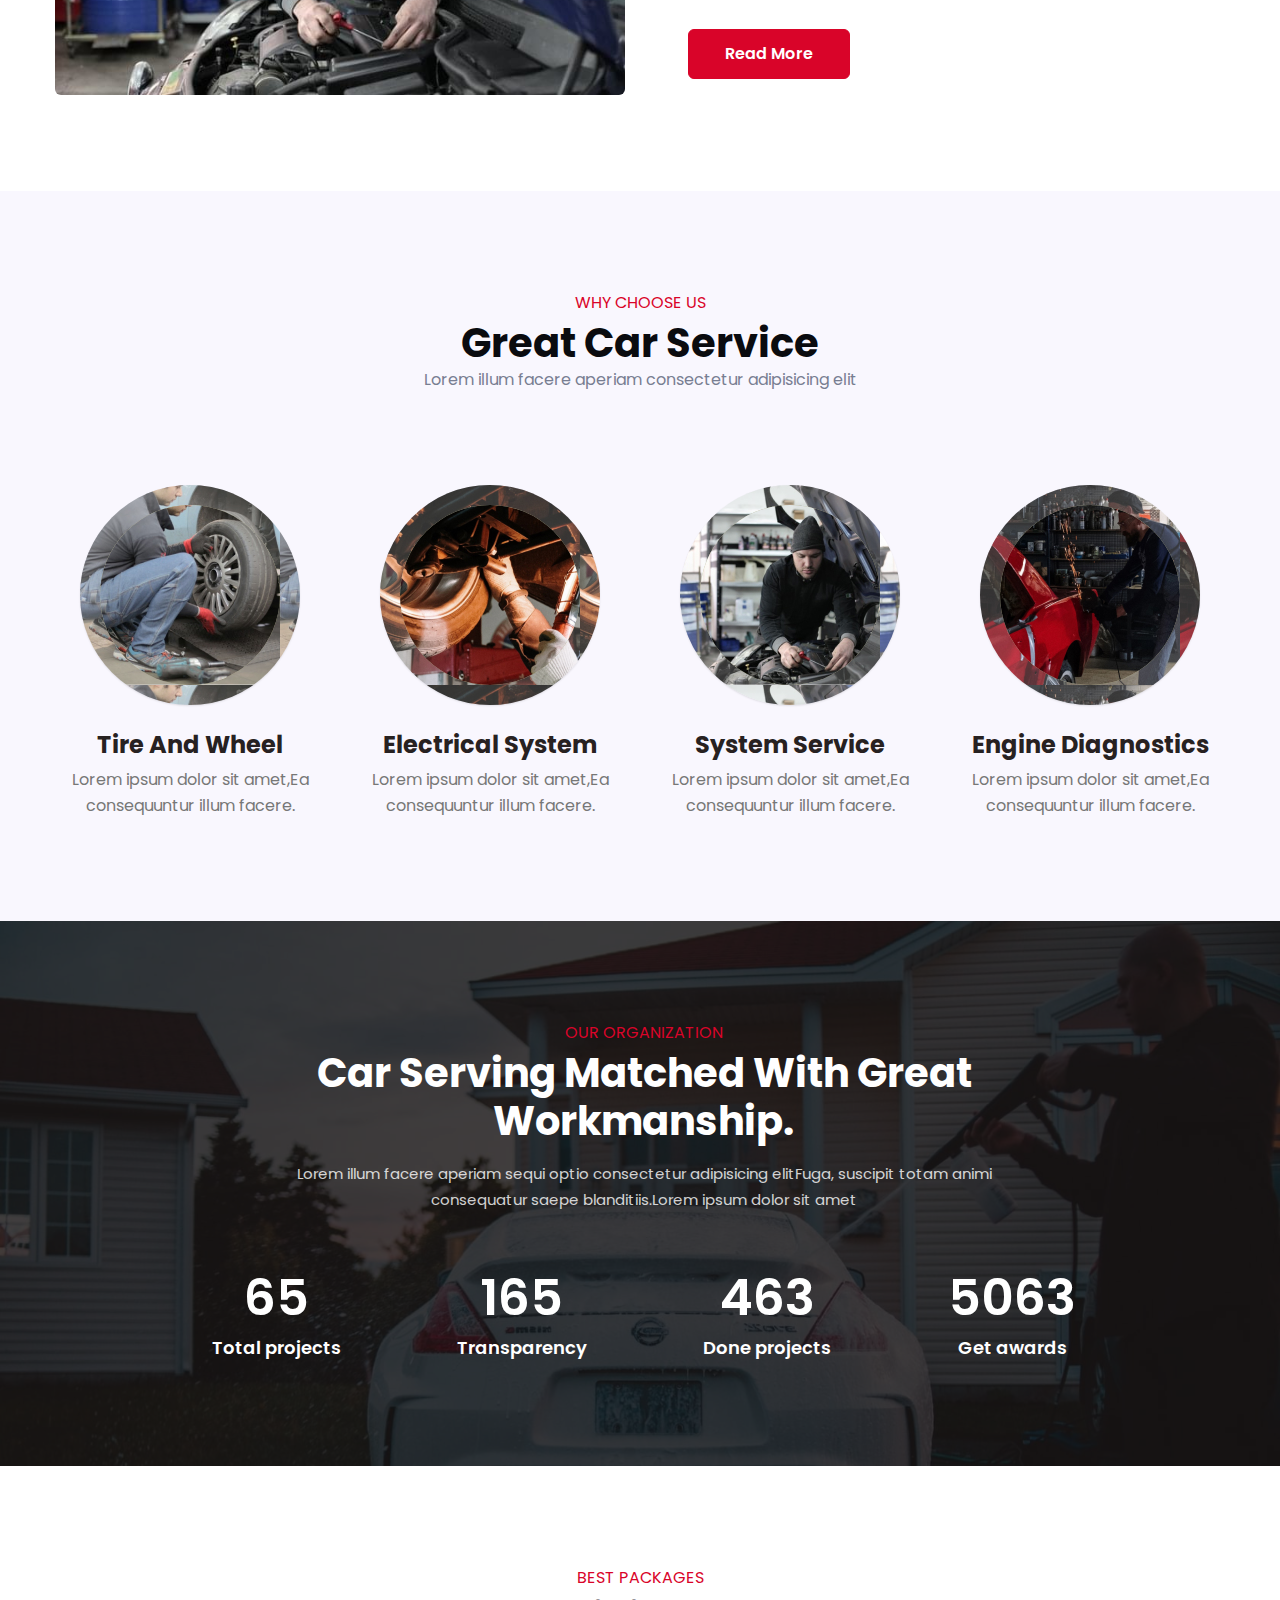
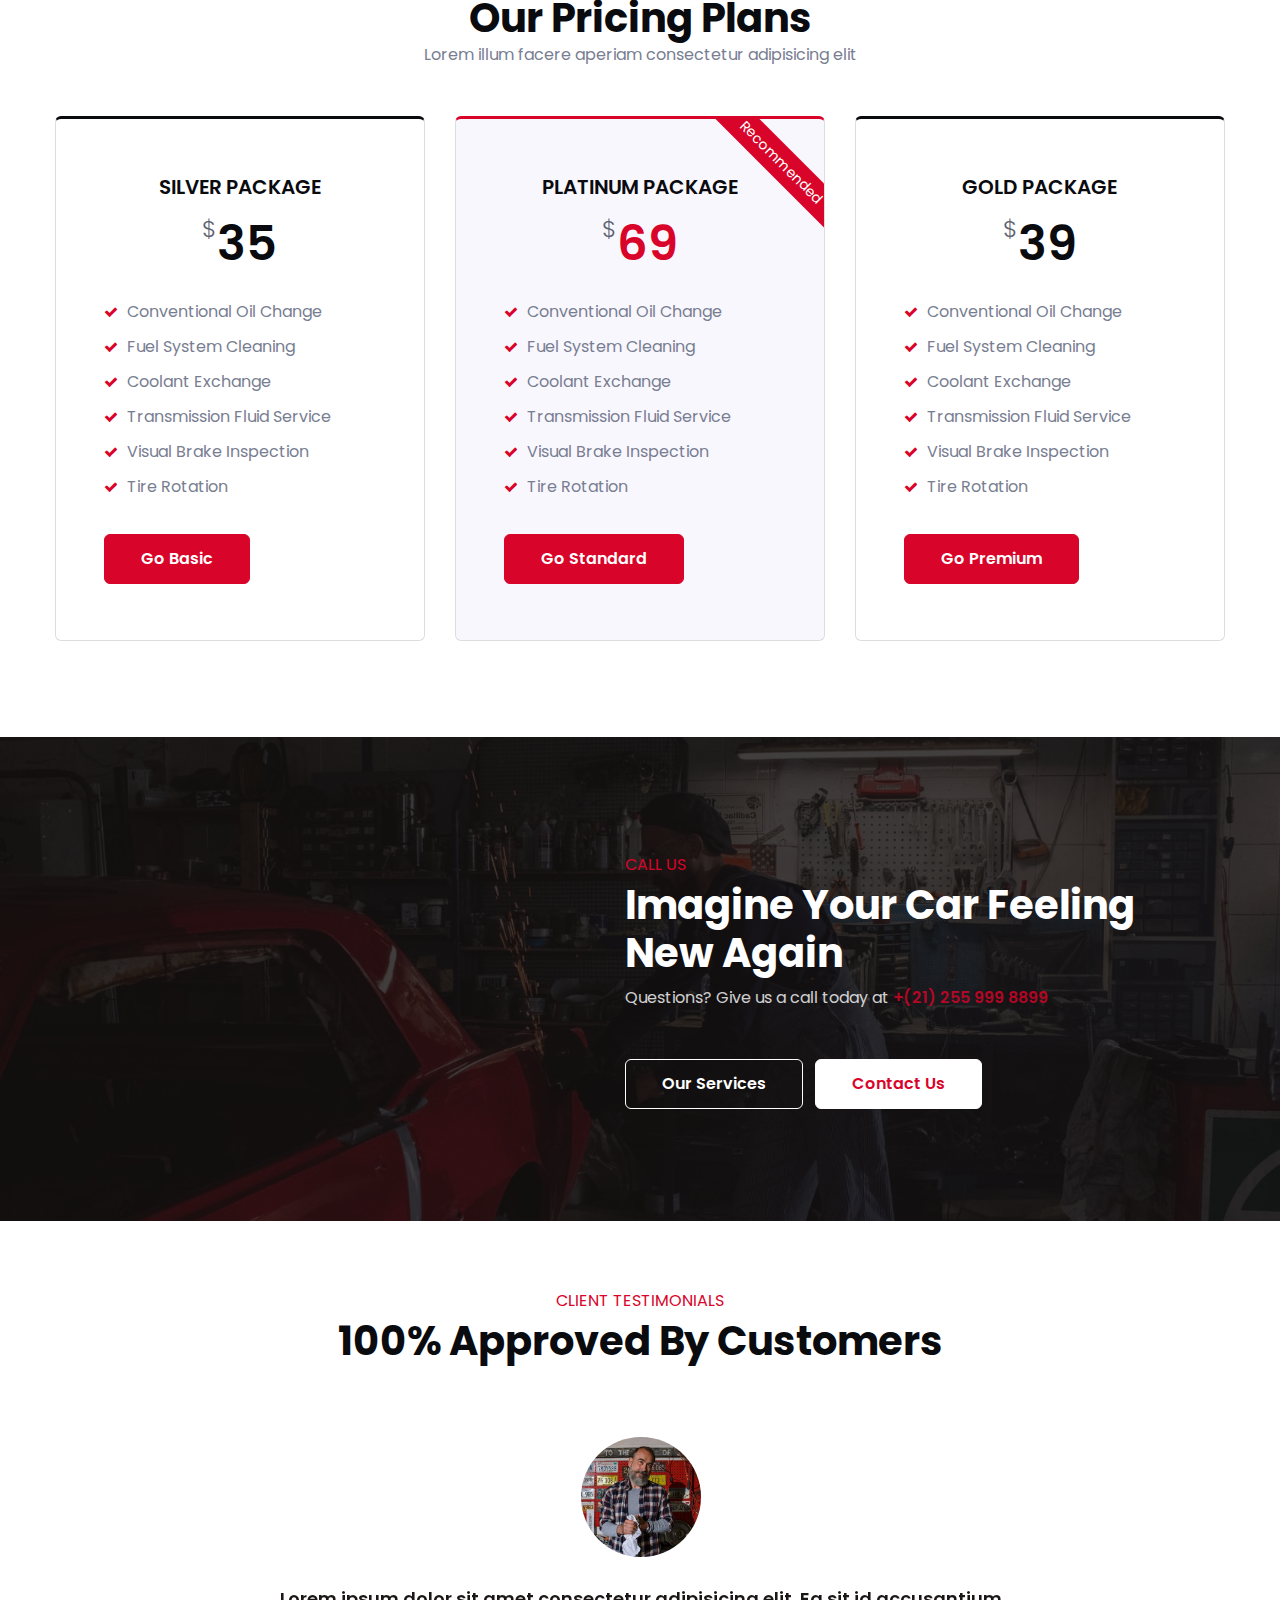
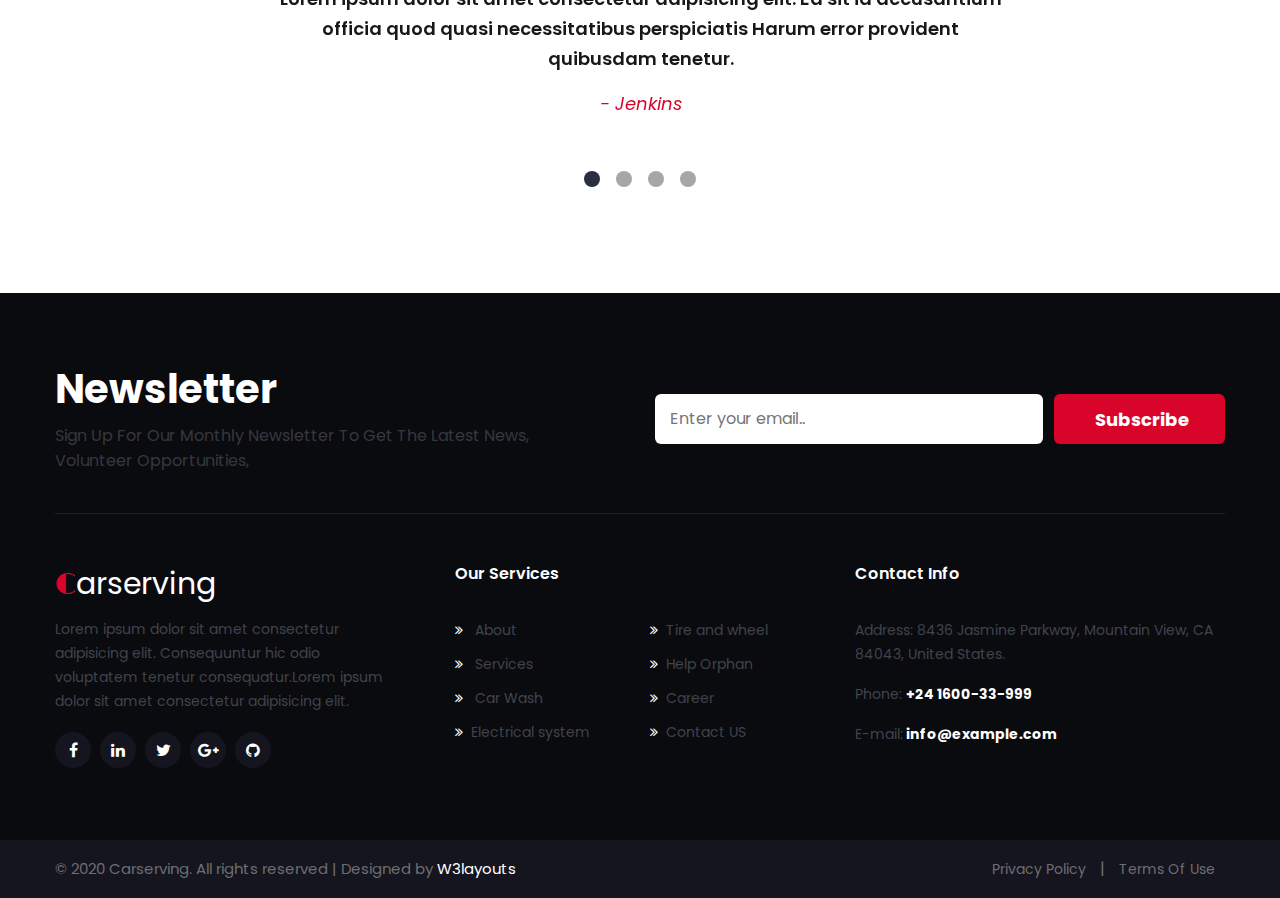
<file: Carserving-Starter/index.html>
<!--
Author: W3layouts
Author URL: http://w3layouts.com
-->
<!doctype html>
<html lang="zxx">

<head>
  <!-- Required meta tags -->
  <meta charset="utf-8">
  <meta name="viewport" content="width=device-width, initial-scale=1, shrink-to-fit=no">
  <title>Car Serving a Auto Mobile Category Category Bootstrap Responsive Template | Home :: W3layouts</title>
  <!-- Template CSS -->
  <link href="//fonts.googleapis.com/css?family=Poppins:300,400,400i,500,600,700&display=swap" rel="stylesheet">
  <link href="//fonts.googleapis.com/css2?family=Limelight&display=swap" rel="stylesheet">
  <!-- Template CSS -->
  <link rel="stylesheet" href="assets/css/style-starter.css">
  <!-- Template CSS -->
</head>

<body>
  <!--header-->
  <header id="site-header" class="fixed-top">
    <div class="container">
      <nav class="navbar navbar-expand-lg navbar-light">
        <h1><a class="navbar-brand" href="index.html">
            <span>C</span>arserving
          </a></h1>
        <button class="navbar-toggler collapsed" type="button" data-toggle="collapse" data-target="#navbarNav"
          aria-controls="navbarNav" aria-expanded="false" aria-label="Toggle navigation">
          <span class="fa icon-expand fa-bars"></span>
          <span class="fa icon-close fa-times"></span>
        </button>

        <div class="collapse navbar-collapse" id="navbarNav">
          <ul class="navbar-nav">
            <li class="nav-item active">
              <a class="nav-link" href="index.html">Home </a>
            </li>
            <li class="nav-item">
              <a class="nav-link" href="about.html">About</a>
            </li>
            <li class="nav-item">
              <a class="nav-link" href="services.html">Services</a>
            </li>
          </ul>
          <ul class="navbar-nav search-right mt-lg-0 mt-2">
            <li class="nav-item mr-3" title="Search"><a href="#search" class="btn search-search">
                <span class="fa fa-search" aria-hidden="true"></span></a></li>
            <li class="nav-item"><a href="contact.html" class="btn btn-primary d-none d-lg-block btn-style mr-2">Contact
                Us</a></li>
          </ul>

          <!-- //toggle switch for light and dark theme -->
          <!-- search popup -->
          <div id="search" class="pop-overlay">
            <div class="popup">
              <form action="#" method="GET" class="d-sm-flex">
                <input type="search" placeholder="Search.." name="search" required="required" autofocus>
                <button type="submit">Search</button>
                <a class="close" href="#url">&times;</a>
              </form>
            </div>
          </div>
          <!-- /search popup -->
        </div>
        <!-- toggle switch for light and dark theme -->
        <div class="mobile-position">
          <nav class="navigation">
            <div class="theme-switch-wrapper">
              <label class="theme-switch" for="checkbox">
                <input type="checkbox" id="checkbox">
                <div class="mode-container">
                  <i class="gg-sun"></i>
                  <i class="gg-moon"></i>
                </div>
              </label>
            </div>
          </nav>
        </div>
      </nav>
    </div>
  </header>
  <!--/header-->
  <!-- main-slider -->
  <section class="w3l-main-slider position-relative" id="home">
    <div class="companies20-content">
      <div class="owl-one owl-carousel owl-theme">
        <div class="item">
          <li>
            <div class="slider-info banner-view bg bg2">
              <div class="banner-info">
                <div class="container">
                  <div class="banner-info-bg">
                    <h5>We are qualified &amp; <br> professional.</h5>
                    <div class="banner-buttons">
                      <a class="btn btn-style btn-primary" href="about.html">Read More</a>
                      <a href="#small-dialog" class="popup-with-zoom-anim play-view">
                        <span class="video-play-icon">
                          <span class="fa fa-play"></span>
                        </span>
                        <h6>How We Works</h6>
                      </a>
                      <!-- dialog itself, mfp-hide class is required to make dialog hidden -->
                      <div id="small-dialog" class="zoom-anim-dialog mfp-hide">
                        <iframe src="https://player.vimeo.com/video/425349644" allow="autoplay; fullscreen"
                          allowfullscreen=""></iframe>
                      </div>
                    </div>
                  </div>
                </div>
              </div>
            </div>
          </li>
        </div>
        <div class="item">
          <li>
            <div class="slider-info  banner-view banner-top1 bg bg2">
              <div class="banner-info">
                <div class="container">
                  <div class="banner-info-bg">
                    <h5>Honest Service For You Car Care.</h5>
                    <div class="banner-buttons">
                      <a class="btn btn-style btn-primary" href="about.html">Read More</a>
                      <a href="#small-dialog" class="popup-with-zoom-anim play-view">
                        <span class="video-play-icon">
                          <span class="fa fa-play"></span>
                        </span>
                        <h6>How We Works</h6>
                      </a>
                      <!-- dialog itself, mfp-hide class is required to make dialog hidden -->
                      <div id="small-dialog" class="zoom-anim-dialog mfp-hide">
                        <iframe src="https://player.vimeo.com/video/425349644" allow="autoplay; fullscreen"
                          allowfullscreen=""></iframe>
                      </div>
                    </div>
                  </div>
                </div>
              </div>
            </div>
          </li>
        </div>
        <div class="item">
          <li>
            <div class="slider-info banner-view banner-top2 bg bg2">
              <div class="banner-info">
                <div class="container">
                  <div class="banner-info-bg">
                    <h5>We are qualified &amp; <br> professional</h5>
                    <div class="banner-buttons">
                      <a class="btn btn-style btn-primary" href="about.html">Read More</a>
                      <a href="#small-dialog1" class="popup-with-zoom-anim play-view">
                        <span class="video-play-icon">
                          <span class="fa fa-play"></span>
                        </span>
                        <h6>How We Works</h6>
                      </a>
                      <!-- dialog itself, mfp-hide class is required to make dialog hidden -->
                      <div id="small-dialog2" class="zoom-anim-dialog mfp-hide">
                        <iframe src="https://player.vimeo.com/video/425349644" allow="autoplay; fullscreen"
                          allowfullscreen=""></iframe>
                      </div>
                    </div>
                  </div>
                </div>
              </div>
            </div>
          </li>
        </div>
        <div class="item">
          <li>
            <div class="slider-info banner-view banner-top3 bg bg2">
              <div class="banner-info">
                <div class="container">
                  <div class="banner-info-bg">
                    <h5>Honest Service For You Car Care.</h5>
                    <div class="banner-buttons">
                      <a class="btn btn-style btn-primary" href="about.html">Read More</a>
                      <a href="#small-dialog3" class="popup-with-zoom-anim play-view">
                        <span class="video-play-icon">
                          <span class="fa fa-play"></span>
                        </span>
                        <h6>How We Works</h6>

                      </a>
                      <!-- dialog itself, mfp-hide class is required to make dialog hidden -->
                      <div id="small-dialog" class="zoom-anim-dialog mfp-hide">
                        <iframe src="https://player.vimeo.com/video/425349644" allow="autoplay; fullscreen"
                          allowfullscreen=""></iframe>
                      </div>
                    </div>
                  </div>
                </div>
              </div>
            </div>
          </li>
        </div>
      </div>
    </div>
  </section>
  <!-- //banner-slider-->
  <!-- //bottom-grids -->
  <div class="w3l-bottom-grids">
    <div class="container-fluid px-0">
      <div class="bottomhny-grids-sec">
        <div class="bottomhny-1">
          <div class="bottomhny-gd-ingf">
            <h4>Satisfaction Guaranteed or Your Dent Back.</h4>
          </div>
        </div>
        <div class="bottomhny-1 bottomhny-2">
          <div class="bottomhny-gd-ingf">
            <h4>Caring For Your Car The Way You Would.</h4>
          </div>
        </div>
        <div class="bottomhny-1 bottomhny-1-img">
          <div class="bottomhny-gd-ingf">

          </div>
        </div>

      </div>
    </div>
  </div>
  <!-- //bottom-grids -->
  <!-- /content-3-->
  <section class="w3l-content-3">
    <!-- /content-3-main-->
    <div class="content-3-mian py-5">
      <div class="container py-lg-5">
        <div class="content-info-in row">
          <div class="col-lg-6">
            <img src="assets/images/ab1.jpg" alt="" class="img-fluid">
          </div>
          <div class="col-lg-6 mt-lg-0 mt-5 about-right-faq align-self  pl-lg-5">
            <div class="title-content text-left mb-2">
              <h6 class="sub-title">Who We Are</h6>
              <h3 class="hny-title"> We have 25 years
                of experience in this field.</h3>
            </div>
            <p class="mt-3">Lorem ipsum viverra feugiat. Pellen tesque libero ut justo,
              ultrices in ligula. Semper at tempufddfel. Lorem ipsum dolor sit amet consectetur
              adipisicing
              elit.fugiat consequatur voluptatem nihil ad.Lorem illum facere aperiam consectetur adipisicing.</p>
            <a href="about.html" class="btn btn-style btn-primary mt-md-5 mt-4">Read More</a>
          </div>
        </div>
      </div>
  </section>
  <!-- //content-3-->
  <!-- /features-4 -->
  <section class="features-4">
    <div class="features4-block py-5">
      <div class="container py-lg-4">
        <div class="title-content text-center mb-lg-5 mt-4">
          <h6 class="sub-title">Why Choose Us</h6>
          <h3 class="hny-title">Great car service</h3>
          <p class="fea-para">Lorem illum facere aperiam consectetur adipisicing elit</p>
        </div>
        <div class="row features4-grids text-left mt-lg-4">
          <div class="col-lg-3 col-md-6 features4-grid mt-4">
            <div class="features4-grid-inn">
              <div class="img-featured">
                <div class="ch-item ch-img-1">
                  <div class="ch-info-wrap">
                    <div class="ch-info">
                      <div class="ch-info-front ch-img-1"></div>
                      <div class="ch-info-back">
                        <h4>Carserving</h4>
                      </div>
                    </div>
                  </div>
                </div>
              </div>

              <div class="features4-rightinfo">
                <h5><a href="#URL">Tire and wheel</a></h5>
                <p>Lorem ipsum dolor sit amet,Ea consequuntur illum facere.</p>

              </div>
            </div>
          </div>
          <div class="col-lg-3 col-md-6 features4-grid mt-4">
            <div class="features4-grid-inn">
              <div class="img-featured">
                <div class="ch-item ch-img-2">
                  <div class="ch-info-wrap">
                    <div class="ch-info">
                      <div class="ch-info-front ch-img-2"></div>
                      <div class="ch-info-back">
                        <h4>Carserving</h4>
                      </div>
                    </div>
                  </div>
                </div>
              </div>
              <div class="features4-rightinfo">
                <h5><a href="#URL">
                    Electrical system</a></h5>
                <p>Lorem ipsum dolor sit amet,Ea consequuntur illum facere.</p>

              </div>
            </div>
          </div>
          <div class="col-lg-3 col-md-6 features4-grid mt-4">
            <div class="features4-grid-inn">
              <div class="img-featured">
                <div class="ch-item ch-img-3">
                  <div class="ch-info-wrap">
                    <div class="ch-info">
                      <div class="ch-info-front ch-img-3"></div>
                      <div class="ch-info-back">
                        <h4>Carserving</h4>
                      </div>
                    </div>
                  </div>
                </div>
              </div>
              <div class="features4-rightinfo">
                <h5><a href="#URL">
                    System service</a></h5>
                <p>Lorem ipsum dolor sit amet,Ea consequuntur illum facere.</p>

              </div>
            </div>
          </div>
          <div class="col-lg-3 col-md-6 features4-grid mt-4">
            <div class="features4-grid-inn">
              <div class="img-featured">
                <div class="ch-item ch-img-4">
                  <div class="ch-info-wrap">
                    <div class="ch-info">
                      <div class="ch-info-front ch-img-4"></div>
                      <div class="ch-info-back">
                        <h4>Carserving</h4>
                      </div>
                    </div>
                  </div>
                </div>
              </div>
              <div class="features4-rightinfo">
                <h5><a href="#URL">
                    Engine diagnostics</a></h5>
                <p>Lorem ipsum dolor sit amet,Ea consequuntur illum facere.</p>

              </div>
            </div>
          </div>
        </div>
      </div>
    </div>
    </div>
  </section>
  <!--//features-4 -->

  <!-- /specification-6-->
  <section class="w3l-specification-6">
    <div class="specification-6-mian py-5">
      <div class="container py-lg-5">
        <div class="row story-6-grids">
          <div class="col-lg-10 story-gd pl-lg-4  text-center mx-auto">
            <div class="title-content px-lg-5">
              <h6 class="sub-title">Our Organization</h6>
              <h3 class="hny-title two">Car serving matched with great workmanship.</h3>
              <p class="mt-3 mb-lg-5 px-lg-5 counter-para">Lorem illum facere aperiam sequi optio
                consectetur
                adipisicing elitFuga,
                suscipit totam
                animi
                consequatur saepe blanditiis.Lorem ipsum dolor sit amet</p>
            </div>
            <div class="skill_info mt-5 pt-lg-4">
              <div class="stats_left">
                <div class="counter_grid">
                  <div class="icon_info">
                    <p class="counter">65</p>
                    <h4>Total projects</h4>

                  </div>
                </div>
              </div>
              <div class="stats_left">
                <div class="counter_grid">
                  <div class="icon_info">
                    <p class="counter">165</p>
                    <h4>Transparency</h4>

                  </div>
                </div>
              </div>
              <div class="stats_left">
                <div class="counter_grid">
                  <div class="icon_info">
                    <p class="counter">463</p>
                    <h4>Done projects</h4>

                  </div>
                </div>
              </div>
              <div class="stats_left">
                <div class="counter_grid">
                  <div class="icon_info">
                    <p class="counter">5063</p>
                    <h4>Get awards</h4>

                  </div>
                </div>
              </div>
            </div>

          </div>

        </div>
      </div>
    </div>
  </section>
  <!-- //specification-6-->
  <section class="w3l-pricing">
    <div class="py-5" id="pricing">
        <div class="container py-lg-5">
          <div class="title-content text-center mb-5">
            <h6 class="sub-title">Best Packages</h6>
            <h3 class="hny-title">Our Pricing Plans</h3>
            <p class="fea-para">Lorem illum facere aperiam consectetur adipisicing elit</p>
          </div>
            <div class="row t-in">
                <div class="col-lg-4 col-md-6 price-main-info">
                    <div class="price-inner card box-shadow">

                        <div class="card-body">
                            <h4 class="text-uppercase text-center mb-3">Silver Package</h4>
                            <h5 class="card-title pricing-card-title">
                                <span class="align-top">$</span>35

                            </h5>
                            <ul class="list-unstyled mt-3 mb-4">
                                <li> <span class="fa fa-check"></span> Conventional Oil Change</li>
                                <li> <span class="fa fa-check"></span> Fuel System Cleaning</li>
                                <li> <span class="fa fa-check"></span> Coolant Exchange</li>
                                <li> <span class="fa fa-check"></span> Transmission Fluid Service</li>
                                <li> <span class="fa fa-check"></span> Visual Brake Inspection</li>
                                <li> <span class="fa fa-check"></span> Tire Rotation</li>
                            </ul>
                            <div class="read-more mt-4 pt-lg-2">
                                <a href="contact.html" class="btn btn-style btn-outline-primary"> Go Basic</a>
                            </div>
                        </div>
                    </div>
                </div>
                <div class="col-lg-4 col-md-6 price-main-info mt-md-0 mt-4">
                    <div class="price-inner card box-shadow active">

                        <div class="card-body">
                            <label class="price-label">Recommended</label>
                            <h4 class="text-uppercase text-center mb-3">Platinum Package</h4>
                            <h5 class="card-title pricing-card-title">
                                <span class="align-top">$</span>69

                            </h5>
                            <ul class="list-unstyled mt-3 mb-4">
                              <li> <span class="fa fa-check"></span> Conventional Oil Change</li>
                              <li> <span class="fa fa-check"></span> Fuel System Cleaning</li>
                              <li> <span class="fa fa-check"></span> Coolant Exchange</li>
                              <li> <span class="fa fa-check"></span> Transmission Fluid Service</li>
                              <li> <span class="fa fa-check"></span> Visual Brake Inspection</li>
                              <li> <span class="fa fa-check"></span> Tire Rotation</li>
                            </ul>
                            <div class="read-more mt-4 pt-lg-2">
                                <a href="contact.html" class="read-more">
                                    <a href="contact.html" class="btn btn-style btn-primary"> Go Standard</a>
                                </a>
                            </div>
                        </div>
                    </div>
                </div>
                <div class="col-lg-4 col-md-6 price-main-info mt-lg-0 mt-4">
                    <div class="price-inner card box-shadow">

                        <div class="card-body">
                            <h4 class="text-uppercase text-center mb-3">Gold Package</h4>
                            <h5 class="card-title pricing-card-title">
                                <span class="align-top">$</span>39
                            </h5>
                            <ul class="list-unstyled mt-3 mb-4">
                              <li> <span class="fa fa-check"></span> Conventional Oil Change</li>
                              <li> <span class="fa fa-check"></span> Fuel System Cleaning</li>
                              <li> <span class="fa fa-check"></span> Coolant Exchange</li>
                              <li> <span class="fa fa-check"></span> Transmission Fluid Service</li>
                              <li> <span class="fa fa-check"></span> Visual Brake Inspection</li>
                              <li> <span class="fa fa-check"></span> Tire Rotation</li>
                            </ul>
                            <div class="read-more mt-4 pt-lg-2">
                                <a href="contact.html" class="btn btn-style btn-outline-primary"> Go Premium</a>
                            </div>
                        </div>
                    </div>
                </div>
            </div>
        </div>
    </div>
</section>
  <!-- middle -->
  <div class="middle py-5">
    <div class="container py-xl-5 py-lg-3">
      <div class="welcome-left text-left py-3">
        <div class="title-content">
          <h6 class="sub-title">Call Us</h6>
          <h3 class="hny-title two mb-2">Imagine Your Car Feeling New Again</h3>
          <p>Questions? Give us a call today at <a href="tel:+(21) 255 999 8899">+(21)
            255 999 8899</a></p>

        </div>
        <a href="services.html" class="btn btn-white mt-md-5 mt-4 mr-sm-2">Our Services</a>
        <a href="contact.html" class="btn btn-white-active btn-primary mt-md-5 mt-4">Contact Us</a>
      </div>
    </div>
  </div>
  <!-- //middle -->
  <!--/testimonials-->
  <section class="w3l-testimonials">
    <div class="testimonials py-5">
      <div class="container text-center py-lg-3">
        <div class="title-content text-center mb-lg-5 mb-4">
          <h6 class="sub-title">Client Testimonials</h6>
          <h3 class="hny-title">100% approved by customers</h3>

        </div>
        <div class="row">
          <div class="col-lg-10 mx-auto">
            <div class="owl-testimonial owl-carousel owl-theme">
              <div class="item">
                <div class="slider-info mt-lg-4 mt-3">
                  <div class="img-circle">
                    <img src="assets/images/team1.jpg" class="img-fluid rounded" alt="client image">
                  </div>
                  <div class="message">Lorem ipsum dolor sit amet consectetur adipisicing elit. Ea sit
                    id
                    accusantium
                    officia quod quasi necessitatibus perspiciatis Harum error provident
                    quibusdam tenetur.</div>
                  <div class="name">- Jenkins</div>

                </div>
              </div>
              <div class="item">
                <div class="slider-info mt-lg-4 mt-3">
                  <div class="img-circle">
                    <img src="assets/images/team2.jpg" class="img-fluid rounded" alt="client image">
                  </div>
                  <div class="message">Lorem ipsum dolor sit amet consectetur adipisicing elit. Ea sit
                    id
                    accusantium
                    officia quod quasi necessitatibus perspiciatis Harum error provident
                    quibusdam tenetur.</div>
                  <div class="name">- John Balmer</div>
                </div>
              </div>
              <div class="item">
                <div class="slider-info mt-lg-4 mt-3">
                  <div class="img-circle">
                    <img src="assets/images/team3.jpg" class="img-fluid rounded" alt="client image">
                  </div>
                  <div class="message">Lorem ipsum dolor sit amet consectetur adipisicing elit. Ea sit
                    id
                    accusantium
                    officia quod quasi necessitatibus perspiciatis Harum error provident
                    quibusdam tenetur.</div>
                  <div class="name">- Kiss Kington</div>
                </div>
              </div>
              <div class="item">
                <div class="slider-info mt-lg-4 mt-3">
                  <div class="img-circle">
                    <img src="assets/images/team4.jpg" class="img-fluid rounded" alt="client image">
                  </div>
                  <div class="message">Lorem ipsum dolor sit amet consectetur adipisicing elit. Ea sit
                    id
                    accusantium
                    officia quod quasi necessitatibus perspiciatis Harum error provident
                    quibusdam tenetur.</div>
                  <div class="name">- Elizabeth</div>
                </div>
              </div>
            </div>
          </div>
        </div>
      </div>
    </div>
  </section>
  <!--//testimonials-->

  <!-- footer-66 -->
  <footer class="w3l-footer-66">
    <section class="footer-inner-main">
      <div class="footer-hny-grids py-5">
        <div class="container py-lg-4">
          <div class="text-txt">
            <div class="row newsletter-grids-footer">
              <div class="col-lg-6 newsletter-text pr-lg-5">
                <h3 class="hny-title two">Newsletter</h3>
                <h4>Sign up for our monthly newsletter to get the latest news, volunteer opportunities,
                </h4>
              </div>
              <div class="col-lg-6 newsletter-right">
                <form action="#" method="post" class="footer-newsletter">

                  <input type="email" name="email" class="form-input" placeholder="Enter your email..">

                  <button type="submit" class="btn">Subscribe</button>
                </form>
              </div>
            </div>
            <div class="right-side">
              <div class="row sub-columns">
                <div class="col-lg-4 col-md-6 sub-one-left pr-lg-4">
                  <h2><a class="navbar-brand" href="index.html">
                      <span>C</span>arserving
                    </a></h2>
                  <!-- if logo is image enable this   
										<a class="navbar-brand" href="#index.html">
											<img src="image-path" alt="Your logo" title="Your logo" style="height:35px;" />
										</a> -->
                  <p class="pr-lg-4">Lorem ipsum dolor sit amet consectetur adipisicing elit.
                    Consequuntur hic odio voluptatem tenetur consequatur.Lorem ipsum dolor sit amet
                    consectetur adipisicing elit. </p>
                  <div class="columns-2">
                    <ul class="social">
                      <li><a href="#facebook"><span class="fa fa-facebook" aria-hidden="true"></span></a>
                      </li>
                      <li><a href="#linkedin"><span class="fa fa-linkedin" aria-hidden="true"></span></a>
                      </li>
                      <li><a href="#twitter"><span class="fa fa-twitter" aria-hidden="true"></span></a>
                      </li>
                      <li><a href="#google"><span class="fa fa-google-plus" aria-hidden="true"></span></a>
                      </li>
                      <li><a href="#github"><span class="fa fa-github" aria-hidden="true"></span></a>
                      </li>
                    </ul>
                  </div>
                </div>
                <div class="col-lg-4 col-md-6 sub-one-left">
                  <h6>Our Services</h6>
    <div class="mid-footer-gd sub-two-right">

                    <ul>
                      <li><a href="about.html"><span class="fa fa-angle-double-right mr-2"></span> About</a>
                      </li>
                      <li><a href="services.html"><span class="fa fa-angle-double-right mr-2"></span> Services</a>
                      </li>
                      <li><a href="#"><span class="fa fa-angle-double-right mr-2"></span> Car Wash</a>
                      </li>
                      <li><a href="#"><span class="fa fa-angle-double-right mr-2"></span>Electrical system</a>
                      </li>
                    </ul>
                    <ul>
                      <li><a href="#"><span class="fa fa-angle-double-right mr-2"></span>Tire and wheel</a>
                      </li>
                      <li><a href="#"><span class="fa fa-angle-double-right mr-2"></span>Help
                          Orphan</a>
                      </li>
                      <li><a href="#support"><span class="fa fa-angle-double-right mr-2"></span>Career</a></li>
                      <li><a href="contact.html"><span class="fa fa-angle-double-right mr-2"></span>Contact US</a>
                      </li>
                    </ul>
                  </div>
                </div>
                <div class="col-lg-4 col-md-6 sub-one-left">
                  <h6>Contact Info</h6>
                  <div class="sub-contact-info">
                    <p>Address: 8436 Jasmine Parkway, Mountain View, CA 84043, United States.</p>
                    <p class="my-3">Phone: <strong><a href="tel:+24160033999">+24 1600-33-999</a></strong></p>
                    <p>E-mail:<strong> <a href="mailto:info@example.com">info@example.com</a></strong></p>
                  </div>
                </div>
              </div>
            </div>
          </div>
        </div>
      </div>
      <div class="below-section">
        <div class="container">
          <div class="copyright-footer">
            <div class="columns text-lg-left">
              <p>© 2020 Carserving. All rights reserved | Designed by <a href="https://w3layouts.com">W3layouts</a></p>
            </div>
            <ul class="columns text-lg-right">
              <li><a href="#">Privacy Policy</a>
              </li>
              <li>|</li>
              <li><a href="#">Terms Of Use</a>
              </li>
            </ul>
          </div>
        </div>
      </div>
      <!-- copyright -->
      <!-- move top -->
      <button onclick="topFunction()" id="movetop" title="Go to top">
        <span class="fa fa-long-arrow-up" aria-hidden="true"></span>
      </button>
      <script>
        // When the user scrolls down 20px from the top of the document, show the button
        window.onscroll = function () {
          scrollFunction()
        };

        function scrollFunction() {
          if (document.body.scrollTop > 20 || document.documentElement.scrollTop > 20) {
            document.getElementById("movetop").style.display = "block";
          } else {
            document.getElementById("movetop").style.display = "none";
          }
        }

        // When the user clicks on the button, scroll to the top of the document
        function topFunction() {
          document.body.scrollTop = 0;
          document.documentElement.scrollTop = 0;
        }
      </script>
      <!-- /move top -->

    </section>
  </footer>
  <!--//footer-66 -->
  <!-- Template JavaScript -->
  <script src="assets/js/jquery-3.3.1.min.js"></script>
  <!-- disable body scroll which navbar is in active -->
<script src="assets/js/jquery.magnific-popup.min.js"></script>
<script>
	$(document).ready(function () {
		$('.popup-with-zoom-anim').magnificPopup({
			type: 'inline',

			fixedContentPos: false,
			fixedBgPos: true,

			overflowY: 'auto',

			closeBtnInside: true,
			preloader: false,

			midClick: true,
			removalDelay: 300,
			mainClass: 'my-mfp-zoom-in'
		});

		$('.popup-with-move-anim').magnificPopup({
			type: 'inline',

			fixedContentPos: false,
			fixedBgPos: true,

			overflowY: 'auto',

			closeBtnInside: true,
			preloader: false,

			midClick: true,
			removalDelay: 300,
			mainClass: 'my-mfp-slide-bottom'
		});
	});
</script>
<!--//-->
  <script src="assets/js/theme-change.js"></script>
  <script src="assets/js/owl.carousel.js"></script>
  <!-- script for banner slider-->
  <script>
    $(document).ready(function () {
      $('.owl-one').owlCarousel({
        loop: true,
        margin: 0,
        nav: false,
        responsiveClass: true,
        autoplay: false,
        autoplayTimeout: 5000,
        autoplaySpeed: 1000,
        autoplayHoverPause: false,
        responsive: {
          0: {
            items: 1,
            nav: false
          },
          480: {
            items: 1,
            nav: false
          },
          667: {
            items: 1,
            nav: true
          },
          1000: {
            items: 1,
            nav: true
          }
        }
      })
    })
  </script>
  <!-- //script -->
  <!-- script for owlcarousel -->
  <script>
    $(document).ready(function () {
      $('.owl-testimonial').owlCarousel({
        loop: true,
        margin: 0,
        nav: false,
        responsiveClass: true,
        autoplay: false,
        autoplayTimeout: 5000,
        autoplaySpeed: 1000,
        autoplayHoverPause: false,
        responsive: {
          0: {
            items: 1,
            nav: false
          },
          480: {
            items: 1,
            nav: false
          },
          667: {
            items: 1,
            nav: false
          },
          1000: {
            items: 1,
            nav: false
          }
        }
      })
    })
  </script>
  <!-- disable body scroll which navbar is in active -->
  <script>
    $(function () {
      $('.navbar-toggler').click(function () {
        $('body').toggleClass('noscroll');
      })
    });
  </script>
  <!-- disable body scroll which navbar is in active -->

  <!-- stats number counter-->
  <script src="assets/js/jquery.waypoints.min.js"></script>
  <script src="assets/js/jquery.countup.js"></script>
  <script>
    $('.counter').countUp();
  </script>
  <!-- //stats number counter -->
  <!--/MENU-JS-->
  <script>
    $(window).on("scroll", function () {
      var scroll = $(window).scrollTop();

      if (scroll >= 80) {
        $("#site-header").addClass("nav-fixed");
      } else {
        $("#site-header").removeClass("nav-fixed");
      }
    });

    //Main navigation Active Class Add Remove
    $(".navbar-toggler").on("click", function () {
      $("header").toggleClass("active");
    });
    $(document).on("ready", function () {
      if ($(window).width() > 991) {
        $("header").removeClass("active");
      }
      $(window).on("resize", function () {
        if ($(window).width() > 991) {
          $("header").removeClass("active");
        }
      });
    });
  </script>
  <!--//MENU-JS-->

  <script src="assets/js/bootstrap.min.js"></script>

</body>

</html>
</file>
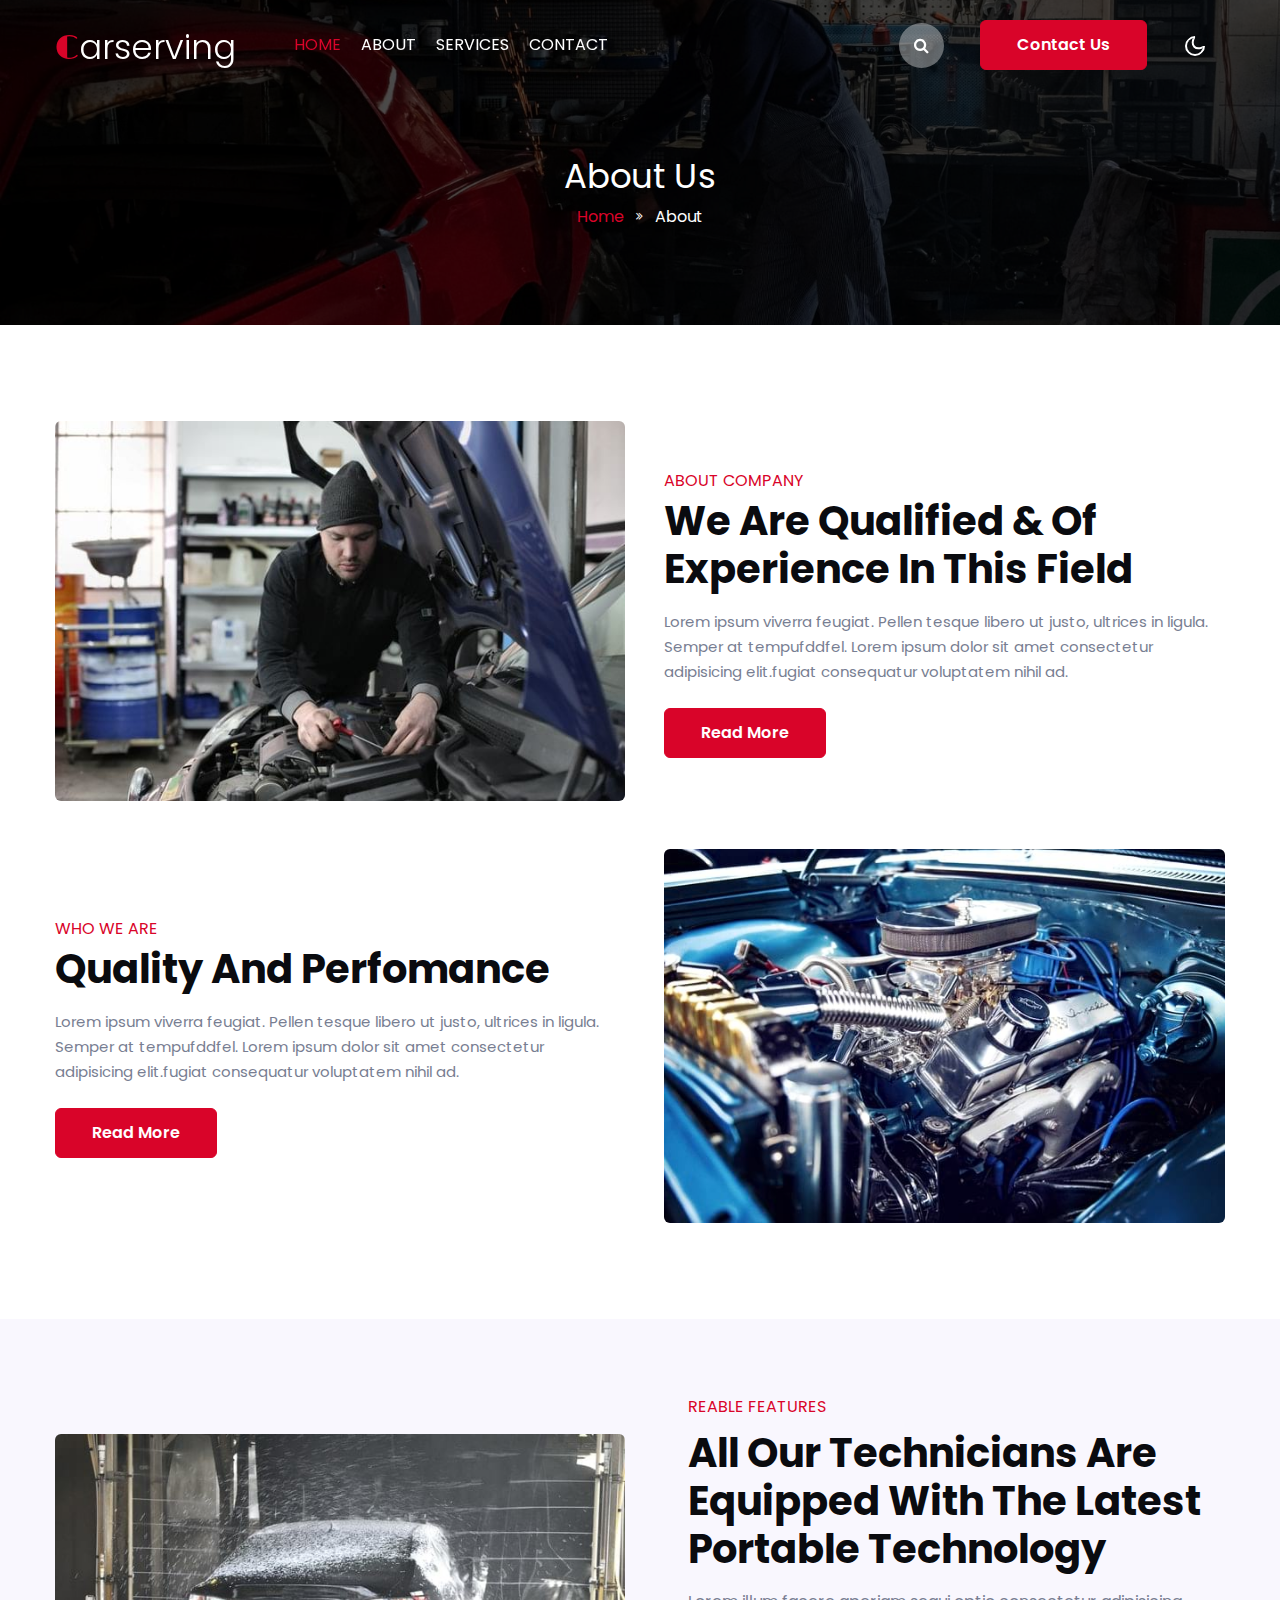
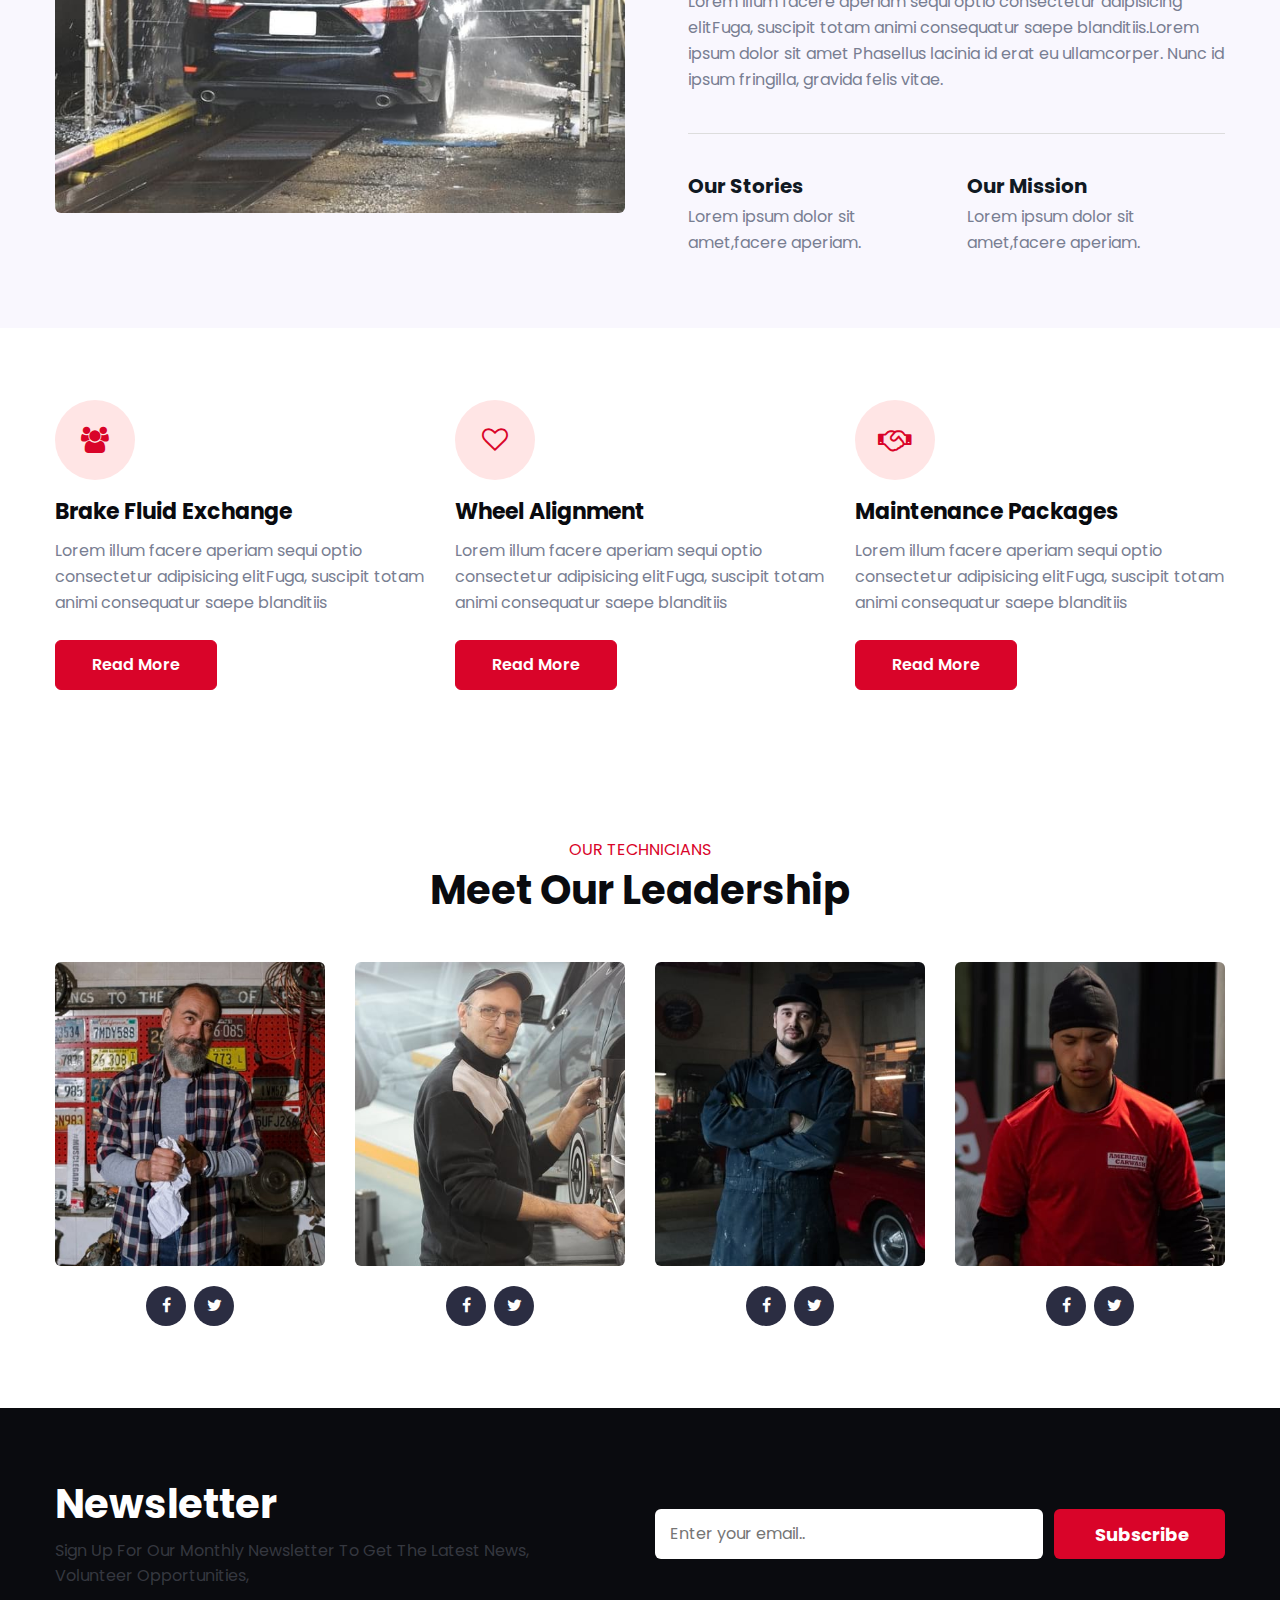
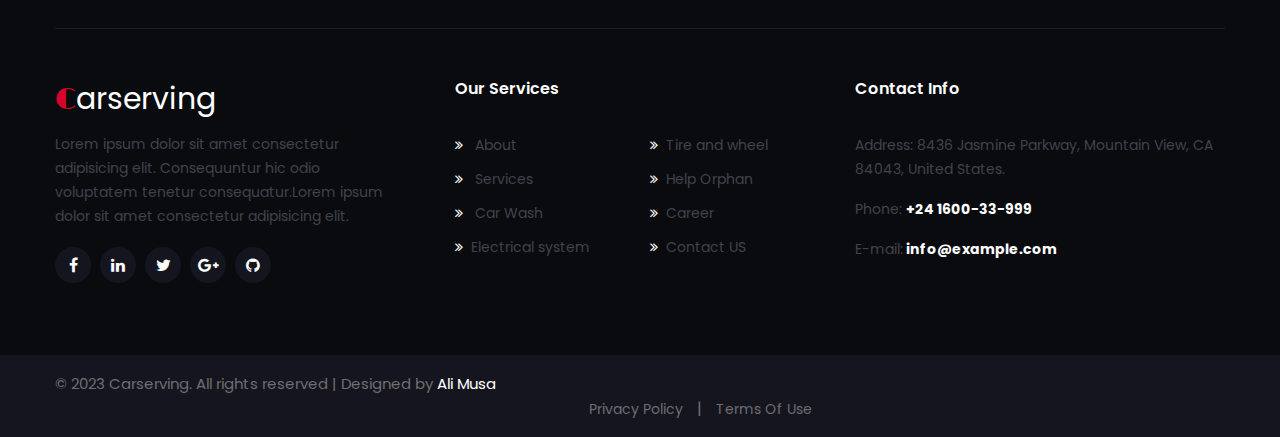
<file: about.html>
<!doctype html>
<html lang="zxx">

<head>
  <!-- Required meta tags -->
  <meta charset="utf-8">
  <meta name="viewport" content="width=device-width, initial-scale=1, shrink-to-fit=no">
  <title>Car Serving a Auto Mobile Category Category Bootstrap Responsive Template | About :: W3layouts</title>
  <!-- Template CSS -->
  <link href="//fonts.googleapis.com/css?family=Poppins:300,400,400i,500,600,700&display=swap" rel="stylesheet">
  <link href="//fonts.googleapis.com/css2?family=Limelight&display=swap" rel="stylesheet">
  <!-- Template CSS -->
  <link rel="stylesheet" href="assets/css/style-starter.css">
  <!-- Template CSS -->
</head>

<body>
  <!--header-->
  <header id="site-header" class="fixed-top">
    <div class="container">
      <nav class="navbar navbar-expand-lg navbar-light">
        <h1><a class="navbar-brand" href="index.html">
            <span>C</span>arserving
          </a></h1>
        <button class="navbar-toggler collapsed" type="button" data-toggle="collapse" data-target="#navbarNav"
          aria-controls="navbarNav" aria-expanded="false" aria-label="Toggle navigation">
          <span class="fa icon-expand fa-bars"></span>
          <span class="fa icon-close fa-times"></span>
        </button>

        <div class="collapse navbar-collapse" id="navbarNav">
          <ul class="navbar-nav">
            <li class="nav-item active">
              <a class="nav-link" href="index.html">Home </a>
            </li>
            <li class="nav-item">
              <a class="nav-link" href="about.html">About</a>
            </li>
            <li class="nav-item">
              <a class="nav-link" href="services.html">Services</a>
            </li>
	    <li class="nav-item">
              <a class="nav-link" href="contact.html">Contact</a>
	    </li>    
          </ul>
          <ul class="navbar-nav search-right mt-lg-0 mt-2">
            <li class="nav-item mr-3" title="Search"><a href="#search" class="btn search-search">
                <span class="fa fa-search" aria-hidden="true"></span></a></li>
            <li class="nav-item"><a href="contact.html" class="btn btn-primary d-none d-lg-block btn-style mr-2">Contact
                Us</a></li>
          </ul>

          <!-- //toggle switch for light and dark theme -->
          <!-- search popup -->
          <div id="search" class="pop-overlay">
            <div class="popup">
              <form action="#" method="GET" class="d-sm-flex">
                <input type="search" placeholder="Search.." name="search" required="required" autofocus>
                <button type="submit">Search</button>
                <a class="close" href="#url">&times;</a>
              </form>
            </div>
          </div>
          <!-- /search popup -->
        </div>
        <!-- toggle switch for light and dark theme -->
        <div class="mobile-position">
          <nav class="navigation">
            <div class="theme-switch-wrapper">
              <label class="theme-switch" for="checkbox">
                <input type="checkbox" id="checkbox">
                <div class="mode-container">
                  <i class="gg-sun"></i>
                  <i class="gg-moon"></i>
                </div>
              </label>
            </div>
          </nav>
        </div>
      </nav>
    </div>
  </header>
  <!--/header-->
   <!-- about breadcrumb -->
   <section class="w3l-about-breadcrumb position-relative text-center">
    <div class="breadcrumb-bg breadcrumb-bg-about py-sm-5 py-4">
      <div class="container py-lg-5 py-3">
        <h2 class="title">About Us</h2>
        <ul class="breadcrumbs-custom-path mt-2">
          <li><a href="#url">Home</a></li>
          <li class="active"><span class="fa fa-angle-double-right mx-2" aria-hidden="true"></span> About </li>
        </ul>
      </div>
    </div>
  </section>
  <!-- //about breadcrumb -->
  <!-- /content-6-->
	<section class="w3l-content-6">
		<!-- /content-6-main-->
		<div class="content-6-mian py-5">
			<div class="container py-lg-5">
				<div class="content-info-in row">
					<div class="col-lg-6">
						<img src="assets/images/ab1.jpg" alt="" class="img-fluid">
					</div>
					<div class="col-lg-6 mt-lg-0 mt-5 about-right-faq align-self  pl-lg-4">
						<div class="title-content text-left mb-2">
							<h6 class="sub-title">About Company</h6>
							<h3 class="hny-title">We are qualified &
                of experience in this field</h3>
						</div>
						<p class="mt-3">Lorem ipsum viverra feugiat. Pellen tesque libero ut justo,
							ultrices in ligula. Semper at tempufddfel. Lorem ipsum dolor sit amet consectetur
							adipisicing
							elit.fugiat consequatur voluptatem nihil ad.</p>
						<a href="about.html" class="btn btn-style btn-primary mt-4">Read More</a>
					</div>
					<div class="col-lg-6 mt-5 about-right-faq align-self order2">
						<div class="title-content text-left mb-2">
							<h6 class="sub-title">Who We Are</h6>
							<h3 class="hny-title">Quality and perfomance</h3>
						</div>
						<p class="mt-3">Lorem ipsum viverra feugiat. Pellen tesque libero ut justo,
							ultrices in ligula. Semper at tempufddfel. Lorem ipsum dolor sit amet consectetur
							adipisicing
							elit.fugiat consequatur voluptatem nihil ad.</p>
						<a href="about.html" class="btn btn-style btn-primary mt-4">Read More</a>
					</div>
					<div class="col-lg-6 mt-5 pl-lg-4">
						<img src="assets/images/ab2.jpg" alt="" class="img-fluid">
					</div>


				</div>
			</div>
	</section>
	<!-- //content-6-->
	<!-- /w3l-content-4 -->
	<section class="w3l-content-4">
		<!-- /content-6-section -->
		<div class="content-4-main py-5">
			<div class="container py-lg-4">
				<div class="content-info-in row">

					<div class="content-right col-lg-6">
						<img src="assets/images/ab4.jpg" class="img-fluid" alt="">
					</div>
					<div class="content-left col-lg-6 pl-lg-5">
						<h6 class="sub-title">
							Reable Features</h6>
						<h3 class="hny-title">
							All our technicians are equipped with the latest portable technology
</h3>
						<p class="mt-3">Lorem illum facere aperiam sequi optio consectetur adipisicing elitFuga,
							suscipit totam animi consequatur saepe blanditiis.Lorem ipsum dolor sit amet Phasellus
							lacinia id erat eu
							ullamcorper. Nunc id ipsum fringilla, gravida felis vitae. </p>

						<div class="content-4-bottom">
							<div class="content4-right-grids mb-md-0 mb-4">

								<div class="content4-right-info">
									<h6><a href="#">Our Stories</a></h6>
									<p>Lorem ipsum dolor sit amet,facere aperiam.</p>
								</div>

							</div>
							<div class="content4-right-grids mb-md-0 mb-4">

								<div class="content4-right-info">
									<h6><a href="#">Our Mission</a></h6>
									<p>Lorem ipsum dolor sit amet,facere aperiam.</p>
								</div>

							</div>
						</div>
					</div>
				</div>
			</div>
		</div>
	</section>
	<!-- //content-6-section -->

	<!--//content-5-->
	<div class="w3l-content-5 py-5">
		<div class="container py-lg-4">
			<div class="row content-5-grids">
				<div class="col-lg-4 col-md-6 content-5-one">
					<div class="content5-gd-ingf">
						<div class="icon-holder mb-3">
							<span class="fa fa-users service-icon" aria-hidden="true"></span>
						</div>
						<h4>Brake fluid exchange</h4>
						<p>Lorem illum facere aperiam sequi optio consectetur adipisicing elitFuga, suscipit totam animi consequatur saepe blanditiis</p>
						<a href="services.html" class="btn btn-style btn-primary mt-4">Read More</a>
					</div>
				</div>
				<div class="col-lg-4 col-md-6 content-5-one">
					<div class="content5-gd-ingf">
						<div class="icon-holder mb-3">
							<span class="fa fa-heart-o service-icon" aria-hidden="true"></span>
						</div>
						<h4>Wheel alignment</h4>
						<p>Lorem illum facere aperiam sequi optio consectetur adipisicing elitFuga, suscipit totam animi consequatur saepe blanditiis</p>
						<a href="services.html" class="btn btn-style btn-primary mt-4">Read More</a>
					</div>
				</div>
				<div class="col-lg-4 col-md-6 content-5-one">
					<div class="content5-gd-ingf">
						<div class="icon-holder mb-3">
							<span class="fa fa-handshake-o service-icon" aria-hidden="true"></span>
						</div>
						<h4>Maintenance packages</h4>
						<p>Lorem illum facere aperiam sequi optio consectetur adipisicing elitFuga, suscipit totam animi consequatur saepe blanditiis</p>
						<a href="services.html" class="btn btn-style btn-primary mt-4">Read More</a>
					</div>
				</div>

			</div>
		</div>
	</div>
	<!--//content-5-->

	<!-- team -->
	<section class="w3l-team-main py-5" id="team">
		<div class="container py-lg-4">
			<div class="title-content text-center mb-lg-5 mb-4">
				<h6 class="sub-title">Our Technicians</h6>
				<h3 class="hny-title">Meet Our Leadership</h3>
			</div>
			<div class="row inner-sec-w3layouts-w3pvt-lauinfo">
				<div class="col-md-3 col-6">
					<div class="team-grids text-center">
						<img src="assets/images/team1.jpg" class="img-fluid" alt="">
						<div class="team-info">
							<div class="caption">
								<h4>Dan Jones</h4>
								<h6>Technician</h6>
							</div>
						</div>
					</div>
					<div class="social-icons-section text-center">
						<a class="fac" href="#url">
							<i class="fa fa-facebook"></i>
						</a>
						<a class="twitter" href="#url">
							<i class="fa fa-twitter"></i>
						</a>
					</div>
				</div>
				<div class="col-md-3 col-6">
					<div class="team-grids text-center">
						<img src="assets/images/team2.jpg" class="img-fluid" alt="">
						<div class="team-info">
							<div class="caption">
								<h4>Zara Conner</h4>
								<h6>Technician</h6>
							</div>
						</div>
					</div>
					<div class="social-icons-section text-center">
						<a class="fac" href="#url">
							<i class="fa fa-facebook"></i>
						</a>
						<a class="twitter" href="#url">
							<i class="fa fa-twitter"></i>
						</a>
					</div>
				</div>
				<div class="col-md-3 col-6 mt-md-0 mt-4">
					<div class="team-grids text-center">
						<img src="assets/images/team3.jpg" class="img-fluid" alt="">
						<div class="team-info">
							<div class="caption">
								<h4>John Chater</h4>
                <h6>Technician</h6>
							</div>
						</div>
					</div>
					<div class="social-icons-section text-center">
						<a class="fac" href="#url">
							<i class="fa fa-facebook"></i>
						</a>
						<a class="twitter" href="#url">
							<i class="fa fa-twitter"></i>
						</a>
					</div>
				</div>
				<div class="col-md-3 col-6 mt-md-0 mt-4">
					<div class="team-grids text-center">
						<img src="assets/images/team4.jpg" class="img-fluid" alt="">
						<div class="team-info">
							<div class="caption">
								<h4>June Smith</h4>
                <h6>Technician</h6>
							</div>
						</div>
					</div>
					<div class="social-icons-section text-center">
						<a class="fac" href="#url">
							<i class="fa fa-facebook"></i>
						</a>
						<a class="twitter" href="#url">
							<i class="fa fa-twitter"></i>
						</a>
					</div>
				</div>
			</div>
		</div>
	</section>
	<!-- team -->
  <!-- footer-66 -->
  <footer class="w3l-footer-66">
    <section class="footer-inner-main">
      <div class="footer-hny-grids py-5">
        <div class="container py-lg-4">
          <div class="text-txt">
            <div class="row newsletter-grids-footer">
              <div class="col-lg-6 newsletter-text pr-lg-5">
                <h3 class="hny-title two">Newsletter</h3>
                <h4>Sign up for our monthly newsletter to get the latest news, volunteer opportunities,
                </h4>
              </div>
              <div class="col-lg-6 newsletter-right">
                <form action="#" method="post" class="footer-newsletter">

                  <input type="email" name="email" class="form-input" placeholder="Enter your email..">

                  <button type="submit" class="btn">Subscribe</button>
                </form>
              </div>
            </div>
            <div class="right-side">
              <div class="row sub-columns">
                <div class="col-lg-4 col-md-6 sub-one-left pr-lg-4">
                  <h2><a class="navbar-brand" href="index.html">
                    <span>C</span>arserving
                  </a></h2>
                  <!-- if logo is image enable this   
										<a class="navbar-brand" href="#index.html">
											<img src="image-path" alt="Your logo" title="Your logo" style="height:35px;" />
										</a> -->
                  <p class="pr-lg-4">Lorem ipsum dolor sit amet consectetur adipisicing elit.
                    Consequuntur hic odio voluptatem tenetur consequatur.Lorem ipsum dolor sit amet
                    consectetur adipisicing elit. </p>
                  <div class="columns-2">
                    <ul class="social">
                      <li><a href="#facebook"><span class="fa fa-facebook" aria-hidden="true"></span></a>
                      </li>
                      <li><a href="#linkedin"><span class="fa fa-linkedin" aria-hidden="true"></span></a>
                      </li>
                      <li><a href="#twitter"><span class="fa fa-twitter" aria-hidden="true"></span></a>
                      </li>
                      <li><a href="#google"><span class="fa fa-google-plus" aria-hidden="true"></span></a>
                      </li>
                      <li><a href="#github"><span class="fa fa-github" aria-hidden="true"></span></a>
                      </li>
                    </ul>
                  </div>
                </div>
                <div class="col-lg-4 col-md-6 sub-one-left">
                  <h6>Our Services</h6>
    <div class="mid-footer-gd sub-two-right">

                    <ul>
                      <li><a href="about.html"><span class="fa fa-angle-double-right mr-2"></span> About</a>
                      </li>
                      <li><a href="services.html"><span class="fa fa-angle-double-right mr-2"></span> Services</a>
                      </li>
                      <li><a href="#"><span class="fa fa-angle-double-right mr-2"></span> Car Wash</a>
                      </li>
                      <li><a href="#"><span class="fa fa-angle-double-right mr-2"></span>Electrical system</a>
                      </li>
                    </ul>
                    <ul>
                      <li><a href="#"><span class="fa fa-angle-double-right mr-2"></span>Tire and wheel</a>
                      </li>
                      <li><a href="#"><span class="fa fa-angle-double-right mr-2"></span>Help
                          Orphan</a>
                      </li>
                      <li><a href="#support"><span class="fa fa-angle-double-right mr-2"></span>Career</a></li>
                      <li><a href="contact.html"><span class="fa fa-angle-double-right mr-2"></span>Contact US</a>
                      </li>
                    </ul>
                  </div>
                </div>
                <div class="col-lg-4 col-md-6 sub-one-left">
                  <h6>Contact Info</h6>
                  <div class="sub-contact-info">
                    <p>Address: 8436 Jasmine Parkway, Mountain View, CA 84043, United States.</p>
                    <p class="my-3">Phone: <strong><a href="tel:+24160033999">+24 1600-33-999</a></strong></p>
                    <p>E-mail:<strong> <a href="mailto:info@example.com">info@example.com</a></strong></p>
                  </div>
                </div>
              </div>
            </div>
          </div>
        </div>
      </div>
      <div class="below-section">
        <div class="container">
          <div class="copyright-footer">
            <div class="columns text-lg-left">
              <p>© 2023 Carserving. All rights reserved | Designed by <a>Ali Musa</a></p
            </div>
            <ul class="columns text-lg-right">
              <li><a href="#">Privacy Policy</a>
              </li>
              <li>|</li>
              <li><a href="#">Terms Of Use</a>
              </li>
            </ul>
          </div>
        </div>
      </div>
      <!-- copyright -->
      <!-- move top -->
      <button onclick="topFunction()" id="movetop" title="Go to top">
        <span class="fa fa-long-arrow-up" aria-hidden="true"></span>
      </button>
      <script>
        // When the user scrolls down 20px from the top of the document, show the button
        window.onscroll = function () {
          scrollFunction()
        };

        function scrollFunction() {
          if (document.body.scrollTop > 20 || document.documentElement.scrollTop > 20) {
            document.getElementById("movetop").style.display = "block";
          } else {
            document.getElementById("movetop").style.display = "none";
          }
        }

        // When the user clicks on the button, scroll to the top of the document
        function topFunction() {
          document.body.scrollTop = 0;
          document.documentElement.scrollTop = 0;
        }
      </script>
      <!-- /move top -->

    </section>
  </footer>
  <!--//footer-66 -->
  <!-- Template JavaScript -->
  <script src="assets/js/jquery-3.3.1.min.js"></script>
  <script src="assets/js/theme-change.js"></script>
  <!-- disable body scroll which navbar is in active -->
  <script>
    $(function () {
      $('.navbar-toggler').click(function () {
        $('body').toggleClass('noscroll');
      })
    });
  </script>
  <!-- disable body scroll which navbar is in active -->
  <!--/MENU-JS-->
  <script>
    $(window).on("scroll", function () {
      var scroll = $(window).scrollTop();

      if (scroll >= 80) {
        $("#site-header").addClass("nav-fixed");
      } else {
        $("#site-header").removeClass("nav-fixed");
      }
    });

    //Main navigation Active Class Add Remove
    $(".navbar-toggler").on("click", function () {
      $("header").toggleClass("active");
    });
    $(document).on("ready", function () {
      if ($(window).width() > 991) {
        $("header").removeClass("active");
      }
      $(window).on("resize", function () {
        if ($(window).width() > 991) {
          $("header").removeClass("active");
        }
      });
    });
  </script>
  <!--//MENU-JS-->

  <script src="assets/js/bootstrap.min.js"></script>

</body>

</html>
</file>
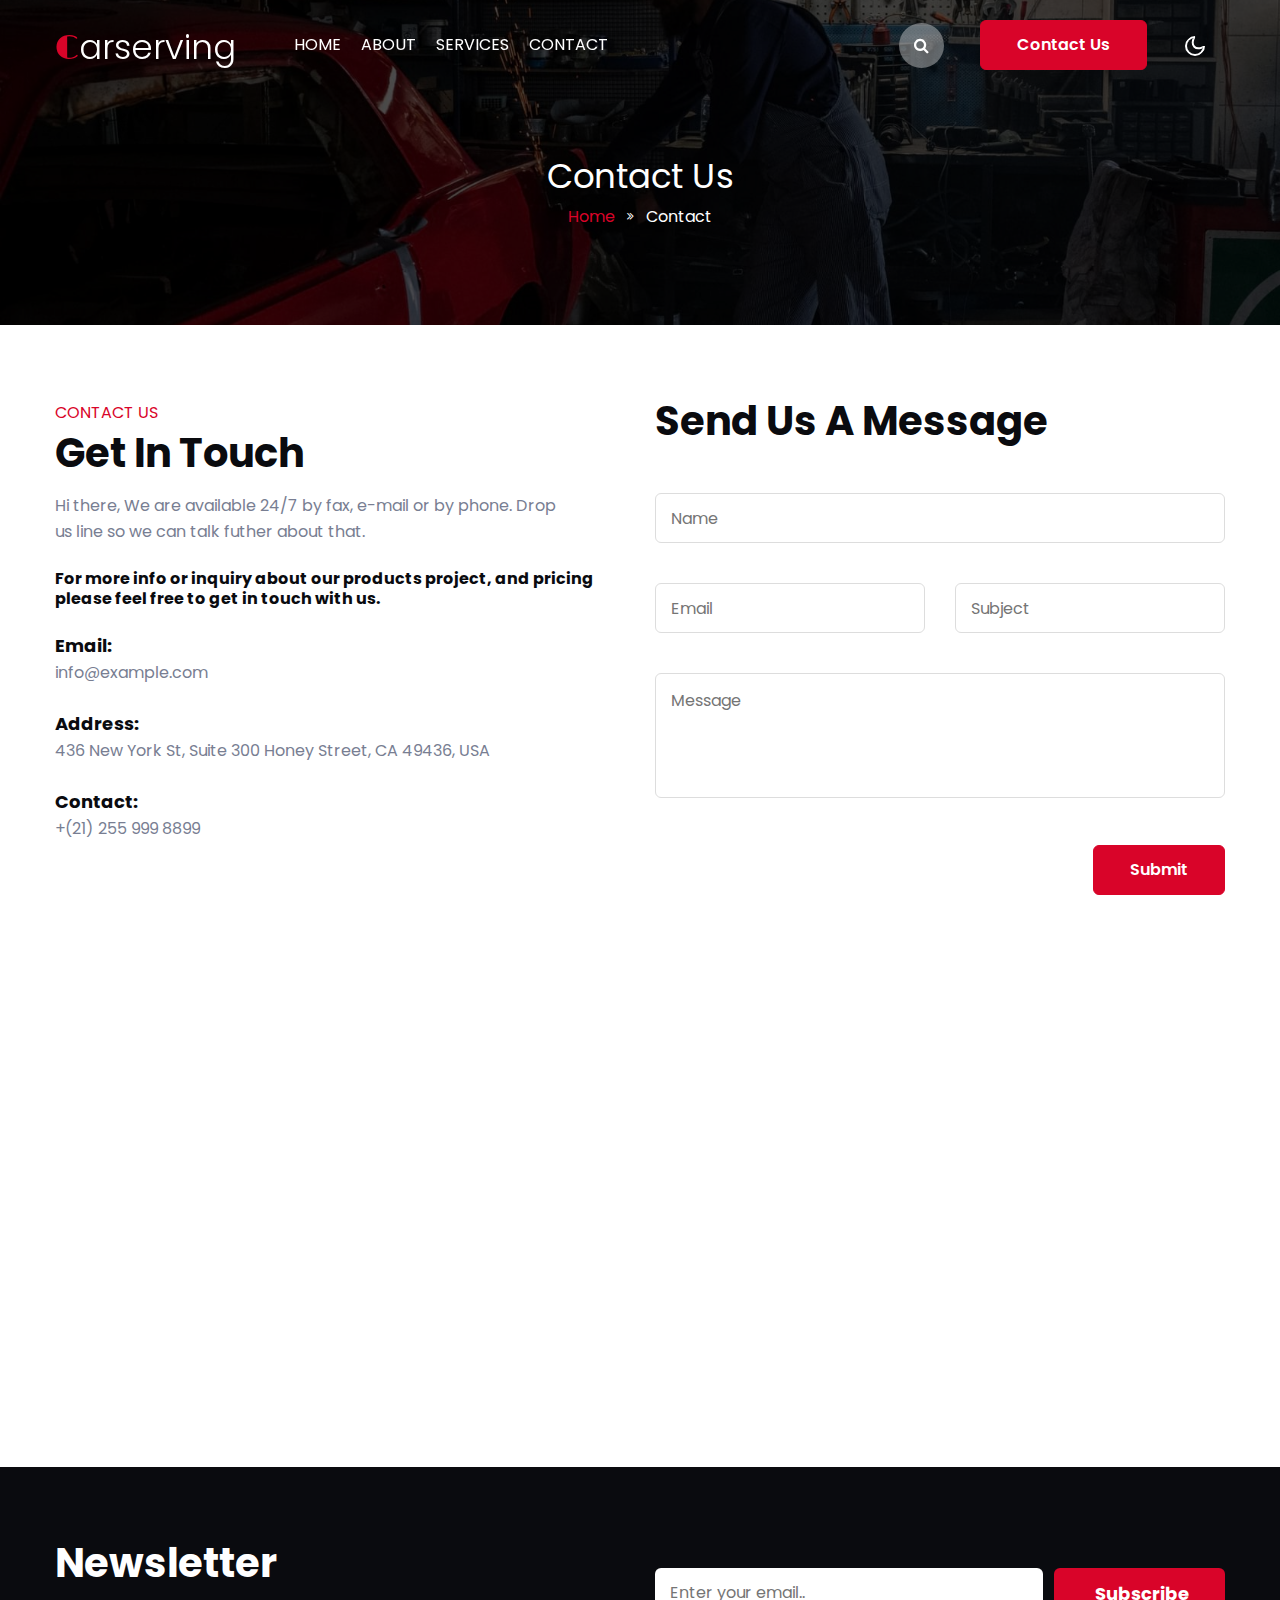
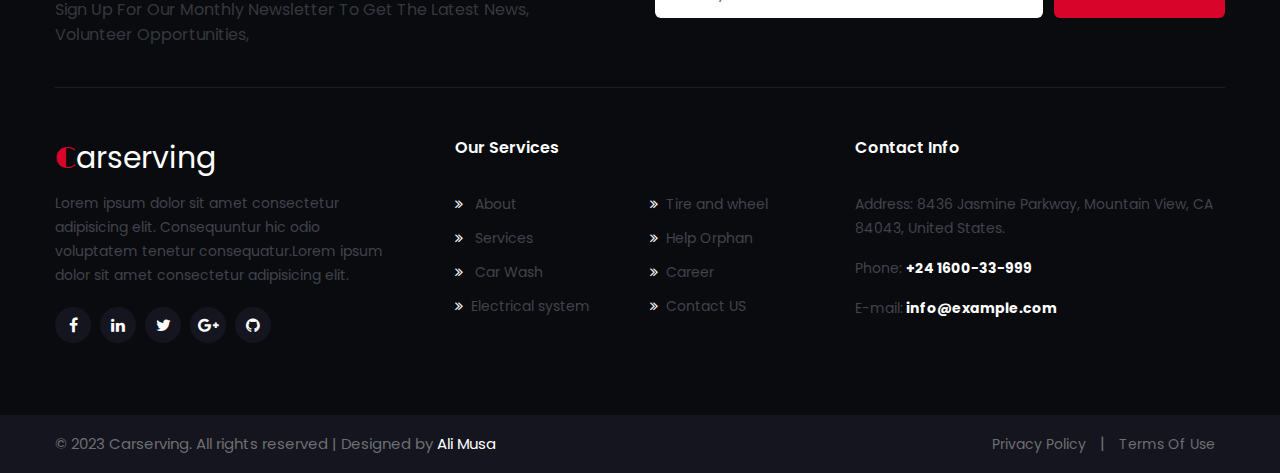
<file: contact.html>
<!doctype html>
<html lang="zxx">

<head>
  <!-- Required meta tags -->
  <meta charset="utf-8">
  <meta name="viewport" content="width=device-width, initial-scale=1, shrink-to-fit=no">
  <title>Car Serving a Auto Mobile Category Category Bootstrap Responsive Template | Contact :: W3layouts</title>
  <!-- Template CSS -->
  <link href="//fonts.googleapis.com/css?family=Poppins:300,400,400i,500,600,700&display=swap" rel="stylesheet">
  <link href="//fonts.googleapis.com/css2?family=Limelight&display=swap" rel="stylesheet">
  <!-- Template CSS -->
  <link rel="stylesheet" href="assets/css/style-starter.css">
  <!-- Template CSS -->
</head>

<body>
  <!--header-->
  <header id="site-header" class="fixed-top">
    <div class="container">
      <nav class="navbar navbar-expand-lg navbar-light">
        <h1><a class="navbar-brand" href="index.html">
            <span>C</span>arserving
          </a></h1>
        <button class="navbar-toggler collapsed" type="button" data-toggle="collapse" data-target="#navbarNav"
          aria-controls="navbarNav" aria-expanded="false" aria-label="Toggle navigation">
          <span class="fa icon-expand fa-bars"></span>
          <span class="fa icon-close fa-times"></span>
        </button>

        <div class="collapse navbar-collapse" id="navbarNav">
          <ul class="navbar-nav">
            <li class="nav-item">
              <a class="nav-link" href="index.html">Home </a>
            </li>
            <li class="nav-item">
              <a class="nav-link" href="about.html">About</a>
            </li>
            <li class="nav-item">
              <a class="nav-link" href="services.html">Services</a>
            </li>
	    <li class="nav-item">
              <a class="nav-link" href="contact.html">Contact</a>
	    </li> 
          </ul>
          <ul class="navbar-nav search-right mt-lg-0 mt-2">
            <li class="nav-item mr-3" title="Search"><a href="#search" class="btn search-search">
                <span class="fa fa-search" aria-hidden="true"></span></a></li>
            <li class="nav-item"><a href="contact.html" class="btn btn-primary d-none d-lg-block btn-style mr-2">Contact
                Us</a></li>
          </ul>

          <!-- //toggle switch for light and dark theme -->
          <!-- search popup -->
          <div id="search" class="pop-overlay">
            <div class="popup">
              <form action="#" method="GET" class="d-sm-flex">
                <input type="search" placeholder="Search.." name="search" required="required" autofocus>
                <button type="submit">Search</button>
                <a class="close" href="#url">&times;</a>
              </form>
            </div>
          </div>
          <!-- /search popup -->
        </div>
        <!-- toggle switch for light and dark theme -->
        <div class="mobile-position">
          <nav class="navigation">
            <div class="theme-switch-wrapper">
              <label class="theme-switch" for="checkbox">
                <input type="checkbox" id="checkbox">
                <div class="mode-container">
                  <i class="gg-sun"></i>
                  <i class="gg-moon"></i>
                </div>
              </label>
            </div>
          </nav>
        </div>
      </nav>
    </div>
  </header>
  <!--/header-->
   <!-- about breadcrumb -->
   <section class="w3l-about-breadcrumb position-relative text-center">
    <div class="breadcrumb-bg breadcrumb-bg-about py-sm-5 py-4">
      <div class="container py-lg-5 py-3">
        <h2 class="title">Contact Us</h2>
        <ul class="breadcrumbs-custom-path mt-2">
          <li><a href="#url">Home</a></li>
          <li class="active"><span class="fa fa-angle-double-right mx-2" aria-hidden="true"></span> Contact </li>
        </ul>
      </div>
    </div>
  </section>
  <!-- //about breadcrumb -->
  <section class="w3l-contact-11">
		<div class="form-41-mian py-5">
			<div class="container py-lg-4">
			  <div class="row align-form-map">
				<div class="col-lg-6 contact-left pr-lg-4">
					<div class="partners">
					  <div class="cont-details">
						<div class="title-content text-left">
							<h6 class="sub-title">Contact Us</h6>
							<h3 class="hny-title">Get In Touch</h3>
						</div>
						<p class="mt-3 mb-4 pr-lg-5">Hi there, We are available 24/7 by fax, e-mail or by phone. Drop us line so we can talk
						  futher about that.</p>
						<h6 class="mb-4"> For more info or inquiry about our products project, and pricing please feel free to get in touch with us.</h6>
					  </div>
					  <div class="hours">
						<h6 class="mt-4">Email:</h6>
						<p> <a href="mailto:info@example.com">
							info@example.com</a></p>
						<h6 class="mt-4">Address:</h6>
						<p> 436 New York St, Suite 300 Honey Street, CA 49436, USA</p>
						<h6 class="mt-4">Contact:</h6>
						<p class="margin-top"><a href="tel:+(21) 255 999 8899">+(21)
							255 999 8899</a></p>
					  </div>
					</div>
				  </div>
				<div class="col-lg-6 form-inner-cont">
					<div class="title-content text-left">
						<h3 class="hny-title mb-lg-5 mb-4">Send Us A Message</h3>
					</div>
				  <form action="https://sendmail.w3layouts.com/submitForm" method="post" class="signin-form">
					<div class="form-input">
					  <input type="text" name="w3lName" id="w3lName" placeholder="Name" />
					</div>
					<div class="row con-two">
					<div class="col-lg-6 form-input">
					  <input type="email" name="w3lSender" id="w3lSender" placeholder="Email" required="" />
					</div>
					<div class="col-lg-6 form-input">
						<input type="text" name="w3lSubect" placeholder="Subject" class="contact-input" />
					</div>
					</div>
					<div class="form-input">
					  <textarea placeholder="Message" name="w3lMessage" id="w3lMessage" required=""></textarea>
					</div>
					<div class="submit-button text-lg-right">
					   <button type="submit" class="btn btn-style">Submit</button>
				    </div>
				  </form>
				</div>
			  </div>
			</div>
		  </div>
		  <div class="map">
			<iframe
			  src="https://www.google.com/maps/embed?pb=!1m18!1m12!1m3!1d3001161.424489281!2d-78.01909140705047!3d42.72866436845163!2m3!1f0!2f0!3f0!3m2!1i1024!2i768!4f13.1!3m3!1m2!1s0x4ccc4bf0f123a5a9%3A0xddcfc6c1de189567!2sNew%20York%2C%20USA!5e0!3m2!1sen!2sin!4v1570786994395!5m2!1sen!2sin"
			  frameborder="0" allowfullscreen=""></iframe>
		  </div>
	  </section>
	<!-- //contact-form -->
  <!-- footer-66 -->
  <footer class="w3l-footer-66">
    <section class="footer-inner-main">
      <div class="footer-hny-grids py-5">
        <div class="container py-lg-4">
          <div class="text-txt">
            <div class="row newsletter-grids-footer">
              <div class="col-lg-6 newsletter-text pr-lg-5">
                <h3 class="hny-title two">Newsletter</h3>
                <h4>Sign up for our monthly newsletter to get the latest news, volunteer opportunities,
                </h4>
              </div>
              <div class="col-lg-6 newsletter-right">
                <form action="#" method="post" class="footer-newsletter">

                  <input type="email" name="email" class="form-input" placeholder="Enter your email..">

                  <button type="submit" class="btn">Subscribe</button>
                </form>
              </div>
            </div>
            <div class="right-side">
              <div class="row sub-columns">
                <div class="col-lg-4 col-md-6 sub-one-left pr-lg-4">
                  <h2><a class="navbar-brand" href="index.html">
                    <span>C</span>arserving
                  </a></h2>
                  <!-- if logo is image enable this   
										<a class="navbar-brand" href="#index.html">
											<img src="image-path" alt="Your logo" title="Your logo" style="height:35px;" />
										</a> -->
                  <p class="pr-lg-4">Lorem ipsum dolor sit amet consectetur adipisicing elit.
                    Consequuntur hic odio voluptatem tenetur consequatur.Lorem ipsum dolor sit amet
                    consectetur adipisicing elit. </p>
                  <div class="columns-2">
                    <ul class="social">
                      <li><a href="#facebook"><span class="fa fa-facebook" aria-hidden="true"></span></a>
                      </li>
                      <li><a href="#linkedin"><span class="fa fa-linkedin" aria-hidden="true"></span></a>
                      </li>
                      <li><a href="#twitter"><span class="fa fa-twitter" aria-hidden="true"></span></a>
                      </li>
                      <li><a href="#google"><span class="fa fa-google-plus" aria-hidden="true"></span></a>
                      </li>
                      <li><a href="#github"><span class="fa fa-github" aria-hidden="true"></span></a>
                      </li>
                    </ul>
                  </div>
                </div>
                <div class="col-lg-4 col-md-6 sub-one-left">
                  <h6>Our Services</h6>
    <div class="mid-footer-gd sub-two-right">

                    <ul>
                      <li><a href="about.html"><span class="fa fa-angle-double-right mr-2"></span> About</a>
                      </li>
                      <li><a href="services.html"><span class="fa fa-angle-double-right mr-2"></span> Services</a>
                      </li>
                      <li><a href="#"><span class="fa fa-angle-double-right mr-2"></span> Car Wash</a>
                      </li>
                      <li><a href="#"><span class="fa fa-angle-double-right mr-2"></span>Electrical system</a>
                      </li>
                    </ul>
                    <ul>
                      <li><a href="#"><span class="fa fa-angle-double-right mr-2"></span>Tire and wheel</a>
                      </li>
                      <li><a href="#"><span class="fa fa-angle-double-right mr-2"></span>Help
                          Orphan</a>
                      </li>
                      <li><a href="#support"><span class="fa fa-angle-double-right mr-2"></span>Career</a></li>
                      <li><a href="contact.html"><span class="fa fa-angle-double-right mr-2"></span>Contact US</a>
                      </li>
                    </ul>
                  </div>
                </div>
                <div class="col-lg-4 col-md-6 sub-one-left">
                  <h6>Contact Info</h6>
                  <div class="sub-contact-info">
                    <p>Address: 8436 Jasmine Parkway, Mountain View, CA 84043, United States.</p>
                    <p class="my-3">Phone: <strong><a href="tel:+24160033999">+24 1600-33-999</a></strong></p>
                    <p>E-mail:<strong> <a href="mailto:info@example.com">info@example.com</a></strong></p>
                  </div>
                </div>
              </div>
            </div>
          </div>
        </div>
      </div>
      <div class="below-section">
        <div class="container">
          <div class="copyright-footer">
            <div class="columns text-lg-left">
              <p>© 2023 Carserving. All rights reserved | Designed by <a>Ali Musa</a></p>
            </div>
            <ul class="columns text-lg-right">
              <li><a href="#">Privacy Policy</a>
              </li>
              <li>|</li>
              <li><a href="#">Terms Of Use</a>
              </li>
            </ul>
          </div>
        </div>
      </div>
      <!-- copyright -->
      <!-- move top -->
      <button onclick="topFunction()" id="movetop" title="Go to top">
        <span class="fa fa-long-arrow-up" aria-hidden="true"></span>
      </button>
      <script>
        // When the user scrolls down 20px from the top of the document, show the button
        window.onscroll = function () {
          scrollFunction()
        };

        function scrollFunction() {
          if (document.body.scrollTop > 20 || document.documentElement.scrollTop > 20) {
            document.getElementById("movetop").style.display = "block";
          } else {
            document.getElementById("movetop").style.display = "none";
          }
        }

        // When the user clicks on the button, scroll to the top of the document
        function topFunction() {
          document.body.scrollTop = 0;
          document.documentElement.scrollTop = 0;
        }
      </script>
      <!-- /move top -->

    </section>
  </footer>
  <!--//footer-66 -->
  <!-- Template JavaScript -->
  <script src="assets/js/jquery-3.3.1.min.js"></script>
  <script src="assets/js/theme-change.js"></script>
  <!-- disable body scroll which navbar is in active -->
  <script>
    $(function () {
      $('.navbar-toggler').click(function () {
        $('body').toggleClass('noscroll');
      })
    });
  </script>
  <!-- disable body scroll which navbar is in active -->
  <!--/MENU-JS-->
  <script>
    $(window).on("scroll", function () {
      var scroll = $(window).scrollTop();

      if (scroll >= 80) {
        $("#site-header").addClass("nav-fixed");
      } else {
        $("#site-header").removeClass("nav-fixed");
      }
    });

    //Main navigation Active Class Add Remove
    $(".navbar-toggler").on("click", function () {
      $("header").toggleClass("active");
    });
    $(document).on("ready", function () {
      if ($(window).width() > 991) {
        $("header").removeClass("active");
      }
      $(window).on("resize", function () {
        if ($(window).width() > 991) {
          $("header").removeClass("active");
        }
      });
    });
  </script>
  <!--//MENU-JS-->

  <script src="assets/js/bootstrap.min.js"></script>

</body>

</html>
</file>
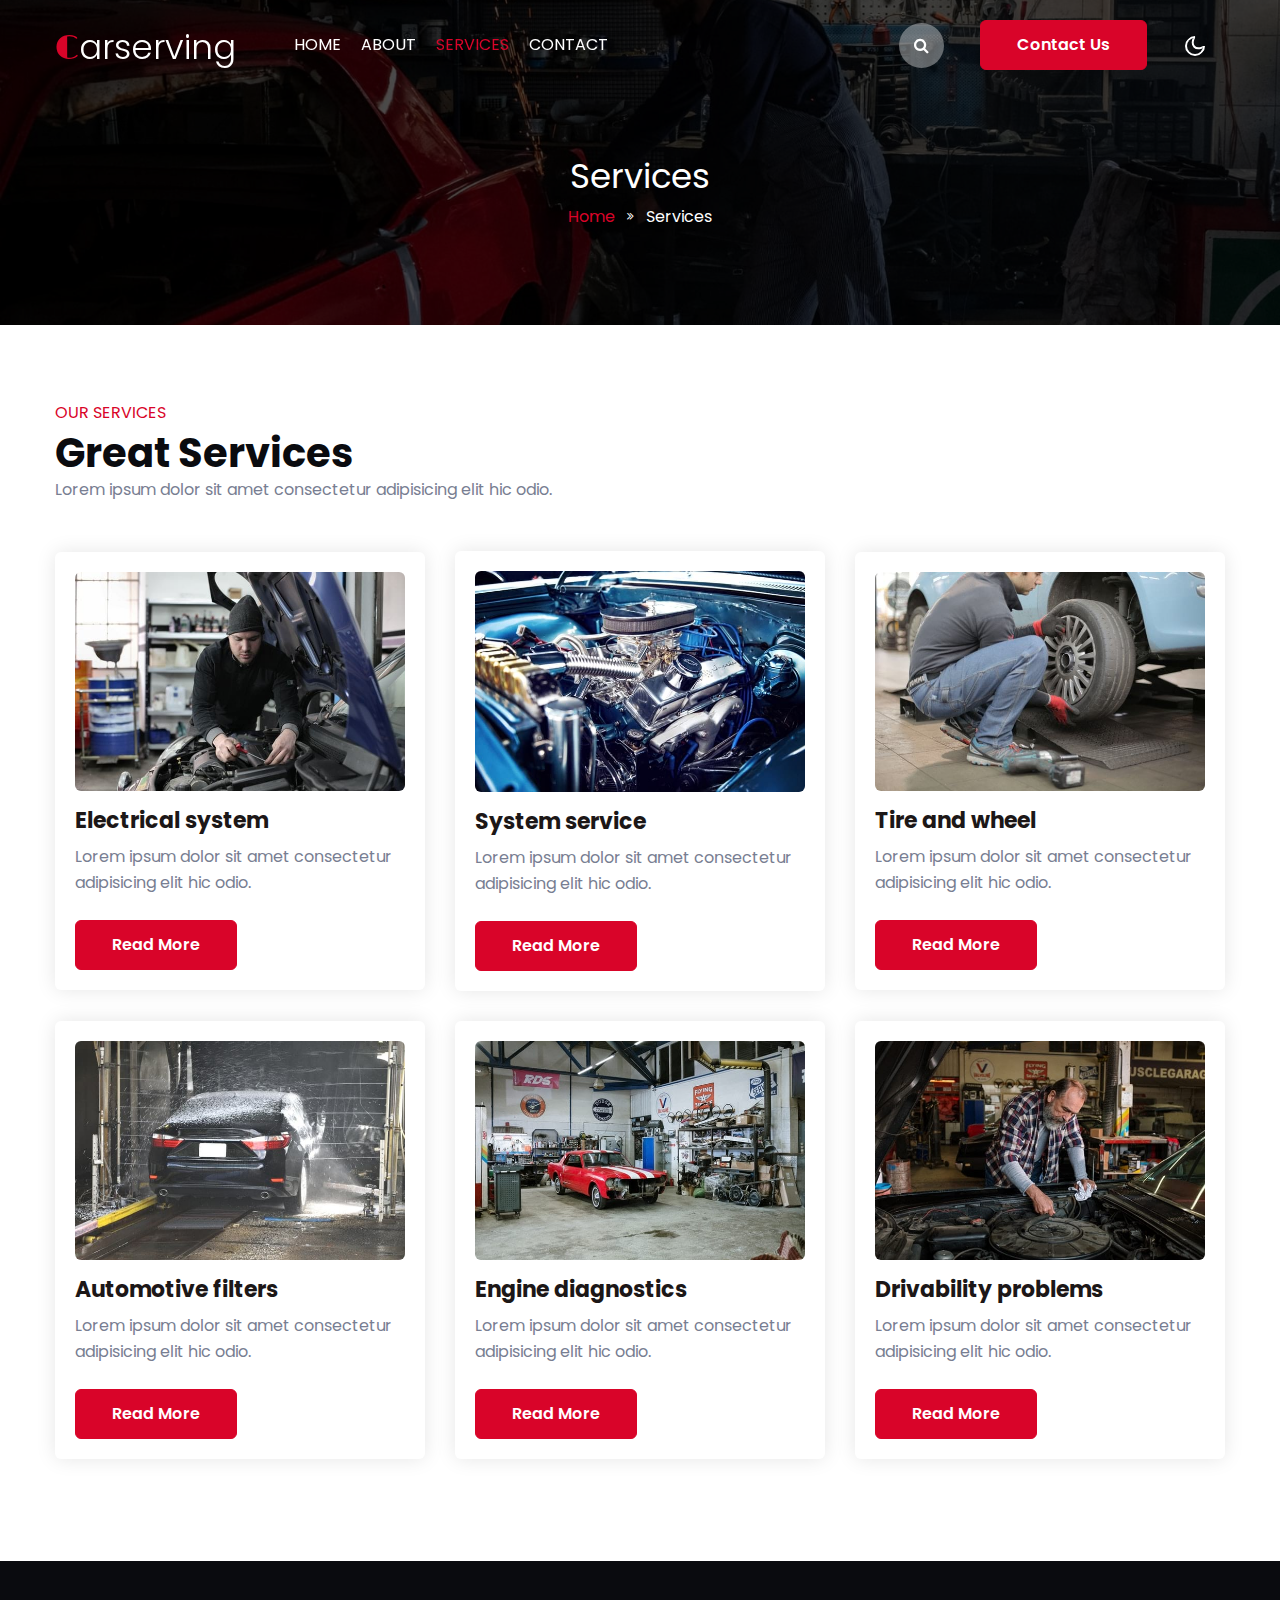
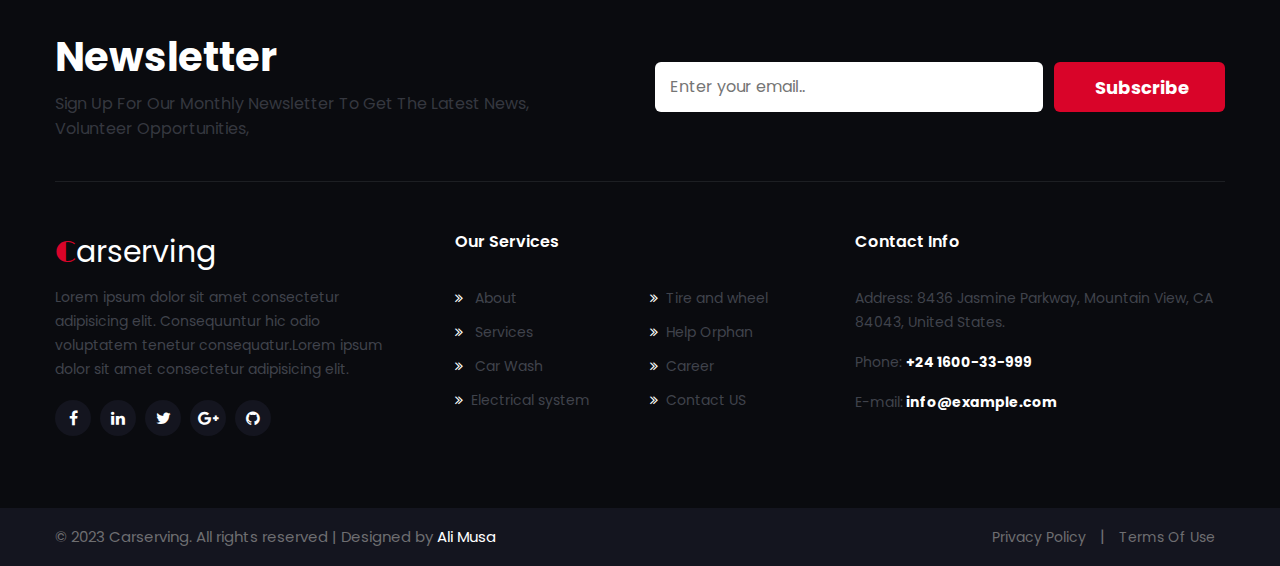
<file: services.html>
<!doctype html>
<html lang="zxx">

<head>
  <!-- Required meta tags -->
  <meta charset="utf-8">
  <meta name="viewport" content="width=device-width, initial-scale=1, shrink-to-fit=no">
  <title>Car Serving a Auto Mobile Category Category Bootstrap Responsive Template | Services :: W3layouts</title>
  <!-- Template CSS -->
  <link href="//fonts.googleapis.com/css?family=Poppins:300,400,400i,500,600,700&display=swap" rel="stylesheet">
  <link href="//fonts.googleapis.com/css2?family=Limelight&display=swap" rel="stylesheet">
  <!-- Template CSS -->
  <link rel="stylesheet" href="assets/css/style-starter.css">
  <!-- Template CSS -->
</head>

<body>
  <!--header-->
  <header id="site-header" class="fixed-top">
    <div class="container">
      <nav class="navbar navbar-expand-lg navbar-light">
        <h1><a class="navbar-brand" href="index.html">
            <span>C</span>arserving
          </a></h1>
        <button class="navbar-toggler collapsed" type="button" data-toggle="collapse" data-target="#navbarNav"
          aria-controls="navbarNav" aria-expanded="false" aria-label="Toggle navigation">
          <span class="fa icon-expand fa-bars"></span>
          <span class="fa icon-close fa-times"></span>
        </button>

        <div class="collapse navbar-collapse" id="navbarNav">
          <ul class="navbar-nav">
            <li class="nav-item">
              <a class="nav-link" href="index.html">Home </a>
            </li>
            <li class="nav-item">
              <a class="nav-link" href="about.html">About</a>
            </li>
            <li class="nav-item active">
              <a class="nav-link" href="services.html">Services</a>
            </li>
	    <li class="nav-item">
              <a class="nav-link" href="contact.html">Contact</a>
	    </li>  	    
          </ul>
          <ul class="navbar-nav search-right mt-lg-0 mt-2">
            <li class="nav-item mr-3" title="Search"><a href="#search" class="btn search-search">
                <span class="fa fa-search" aria-hidden="true"></span></a></li>
            <li class="nav-item"><a href="contact.html" class="btn btn-primary d-none d-lg-block btn-style mr-2">Contact
                Us</a></li>
          </ul>

          <!-- //toggle switch for light and dark theme -->
          <!-- search popup -->
          <div id="search" class="pop-overlay">
            <div class="popup">
              <form action="#" method="GET" class="d-sm-flex">
                <input type="search" placeholder="Search.." name="search" required="required" autofocus>
                <button type="submit">Search</button>
                <a class="close" href="#url">&times;</a>
              </form>
            </div>
          </div>
          <!-- /search popup -->
        </div>
        <!-- toggle switch for light and dark theme -->
        <div class="mobile-position">
          <nav class="navigation">
            <div class="theme-switch-wrapper">
              <label class="theme-switch" for="checkbox">
                <input type="checkbox" id="checkbox">
                <div class="mode-container">
                  <i class="gg-sun"></i>
                  <i class="gg-moon"></i>
                </div>
              </label>
            </div>
          </nav>
        </div>
      </nav>
    </div>
  </header>
  <!--/header-->
   <!-- about breadcrumb -->
   <section class="w3l-about-breadcrumb position-relative text-center">
    <div class="breadcrumb-bg breadcrumb-bg-about py-sm-5 py-4">
      <div class="container py-lg-5 py-3">
        <h2 class="title">Services</h2>
        <ul class="breadcrumbs-custom-path mt-2">
          <li><a href="#url">Home</a></li>
          <li class="active"><span class="fa fa-angle-double-right mx-2" aria-hidden="true"></span> Services </li>
        </ul>
      </div>
    </div>
  </section>
  <!-- //about breadcrumb -->
	<!--/services-sec-->
	<div class="w3-services py-5">
		<div class="container py-lg-4">
			<div class="title-content text-left mb-lg-5 mb-4">
				<h6 class="sub-title">Our Services</h6>
				<h3 class="hny-title">Great Services</h3>
				<p>Lorem ipsum dolor sit amet consectetur adipisicing elit hic odio.</p>

			</div>
			<div class="row w3-services-grids">
				<div class="col-lg-4 col-md-6 causes-grid">
					<div class="causes-grid-info">
						<a href="blog-single.html"><img src="assets/images/ab1.jpg" class="img-fuild" alt=""></a>
						<a href="#" class="cause-title-wrap">
							<h4 class="cause-title">Electrical system
							</h4>
						</a>
						<p class="card-text mb-0">Lorem ipsum dolor sit amet consectetur adipisicing elit hic odio. 
						</p>

						<a href="services.html" class="btn btn-style btn-primary mt-4">Read More</a>
					</div>
				</div>
				<div class="col-lg-4 col-md-6 causes-grid">
					<div class="causes-grid-info">
						<a href="blog-single.html"><img src="assets/images/ab2.jpg" class="img-fuild" alt=""></a>
						<a href="#" class="cause-title-wrap">
							<h4 class="cause-title">System service
							</h4>
						</a>
						<p class="card-text mb-0">Lorem ipsum dolor sit amet consectetur adipisicing elit hic odio. 
						</p>

						<a href="services.html" class="btn btn-style btn-primary mt-4">Read More</a>
					</div>
				</div>
				<div class="col-lg-4 col-md-6 causes-grid">
					<div class="causes-grid-info">
						<a href="blog-single.html"><img src="assets/images/ab3.jpg" class="img-fuild" alt=""></a>
						<a href="#" class="cause-title-wrap">
							<h4 class="cause-title">Tire and wheel
							</h4>
						</a>
						<p class="card-text mb-0">Lorem ipsum dolor sit amet consectetur adipisicing elit hic odio. 
						</p>

						<a href="services.html" class="btn btn-style btn-primary mt-4">Read More</a>
					</div>
				</div>
				<div class="col-lg-4 col-md-6 causes-grid">
					<div class="causes-grid-info">
						<a href="blog-single.html"><img src="assets/images/ab4.jpg" class="img-fuild" alt=""></a>
						<a href="#" class="cause-title-wrap">
							<h4 class="cause-title">Automotive filters
							</h4>
						</a>
						<p class="card-text mb-0">Lorem ipsum dolor sit amet consectetur adipisicing elit hic odio. 
						</p>
  
            
						<a href="services.html" class="btn btn-style btn-primary mt-4">Read More</a>
					</div>
				</div>
				<div class="col-lg-4 col-md-6 causes-grid">
					<div class="causes-grid-info">
						<a href="blog-single.html"><img src="assets/images/ab5.jpg" class="img-fuild" alt=""></a>
						<a href="#" class="cause-title-wrap">
							<h4 class="cause-title">Engine diagnostics
							</h4>
						</a>
						<p class="card-text mb-0">Lorem ipsum dolor sit amet consectetur adipisicing elit hic odio. 
						</p>
	
						<a href="services.html" class="btn btn-style btn-primary mt-4">Read More</a>
					</div>
				</div>
				<div class="col-lg-4 col-md-6 causes-grid">
					<div class="causes-grid-info">
						<a href="blog-single.html"><img src="assets/images/ab6.jpg" class="img-fuild" alt=""></a>
						<a href="#" class="cause-title-wrap">
							<h4 class="cause-title">Drivability problems
							</h4>
						</a>
						<p class="card-text mb-0">Lorem ipsum dolor sit amet consectetur adipisicing elit hic odio. 
						</p>
	
						<a href="services.html" class="btn btn-style btn-primary mt-4">Read More</a>
					</div>
				</div>
			</div>
		</div>
	</div>
	<!--//services-sec-->
  <!-- footer-66 -->
  <footer class="w3l-footer-66">
    <section class="footer-inner-main">
      <div class="footer-hny-grids py-5">
        <div class="container py-lg-4">
          <div class="text-txt">
            <div class="row newsletter-grids-footer">
              <div class="col-lg-6 newsletter-text pr-lg-5">
                <h3 class="hny-title two">Newsletter</h3>
                <h4>Sign up for our monthly newsletter to get the latest news, volunteer opportunities,
                </h4>
              </div>
              <div class="col-lg-6 newsletter-right">
                <form action="#" method="post" class="footer-newsletter">

                  <input type="email" name="email" class="form-input" placeholder="Enter your email..">

                  <button type="submit" class="btn">Subscribe</button>
                </form>
              </div>
            </div>
            <div class="right-side">
              <div class="row sub-columns">
                <div class="col-lg-4 col-md-6 sub-one-left pr-lg-4">
                  <h2><a class="navbar-brand" href="index.html">
                    <span>C</span>arserving
                  </a></h2>
                  <!-- if logo is image enable this   
										<a class="navbar-brand" href="#index.html">
											<img src="image-path" alt="Your logo" title="Your logo" style="height:35px;" />
										</a> -->
                  <p class="pr-lg-4">Lorem ipsum dolor sit amet consectetur adipisicing elit.
                    Consequuntur hic odio voluptatem tenetur consequatur.Lorem ipsum dolor sit amet
                    consectetur adipisicing elit. </p>
                  <div class="columns-2">
                    <ul class="social">
                      <li><a href="#facebook"><span class="fa fa-facebook" aria-hidden="true"></span></a>
                      </li>
                      <li><a href="#linkedin"><span class="fa fa-linkedin" aria-hidden="true"></span></a>
                      </li>
                      <li><a href="#twitter"><span class="fa fa-twitter" aria-hidden="true"></span></a>
                      </li>
                      <li><a href="#google"><span class="fa fa-google-plus" aria-hidden="true"></span></a>
                      </li>
                      <li><a href="#github"><span class="fa fa-github" aria-hidden="true"></span></a>
                      </li>
                    </ul>
                  </div>
                </div>
                <div class="col-lg-4 col-md-6 sub-one-left">
                  <h6>Our Services</h6>
    <div class="mid-footer-gd sub-two-right">

                    <ul>
                      <li><a href="about.html"><span class="fa fa-angle-double-right mr-2"></span> About</a>
                      </li>
                      <li><a href="services.html"><span class="fa fa-angle-double-right mr-2"></span> Services</a>
                      </li>
                      <li><a href="#"><span class="fa fa-angle-double-right mr-2"></span> Car Wash</a>
                      </li>
                      <li><a href="#"><span class="fa fa-angle-double-right mr-2"></span>Electrical system</a>
                      </li>
                    </ul>
                    <ul>
                      <li><a href="#"><span class="fa fa-angle-double-right mr-2"></span>Tire and wheel</a>
                      </li>
                      <li><a href="#"><span class="fa fa-angle-double-right mr-2"></span>Help
                          Orphan</a>
                      </li>
                      <li><a href="#support"><span class="fa fa-angle-double-right mr-2"></span>Career</a></li>
                      <li><a href="contact.html"><span class="fa fa-angle-double-right mr-2"></span>Contact US</a>
                      </li>
                    </ul>
                  </div>
                </div>
                <div class="col-lg-4 col-md-6 sub-one-left">
                  <h6>Contact Info</h6>
                  <div class="sub-contact-info">
                    <p>Address: 8436 Jasmine Parkway, Mountain View, CA 84043, United States.</p>
                    <p class="my-3">Phone: <strong><a href="tel:+24160033999">+24 1600-33-999</a></strong></p>
                    <p>E-mail:<strong> <a href="mailto:info@example.com">info@example.com</a></strong></p>
                  </div>
                </div>
              </div>
            </div>
          </div>
        </div>
      </div>
      <div class="below-section">
        <div class="container">
          <div class="copyright-footer">
            <div class="columns text-lg-left">
              <p>© 2023 Carserving. All rights reserved | Designed by <a>Ali Musa</a></p>
            </div>
            <ul class="columns text-lg-right">
              <li><a href="#">Privacy Policy</a>
              </li>
              <li>|</li>
              <li><a href="#">Terms Of Use</a>
              </li>
            </ul>
          </div>
        </div>
      </div>
      <!-- copyright -->
      <!-- move top -->
      <button onclick="topFunction()" id="movetop" title="Go to top">
        <span class="fa fa-long-arrow-up" aria-hidden="true"></span>
      </button>
      <script>
        // When the user scrolls down 20px from the top of the document, show the button
        window.onscroll = function () {
          scrollFunction()
        };

        function scrollFunction() {
          if (document.body.scrollTop > 20 || document.documentElement.scrollTop > 20) {
            document.getElementById("movetop").style.display = "block";
          } else {
            document.getElementById("movetop").style.display = "none";
          }
        }

        // When the user clicks on the button, scroll to the top of the document
        function topFunction() {
          document.body.scrollTop = 0;
          document.documentElement.scrollTop = 0;
        }
      </script>
      <!-- /move top -->

    </section>
  </footer>
  <!--//footer-66 -->
  <!-- Template JavaScript -->
  <script src="assets/js/jquery-3.3.1.min.js"></script>
  <script src="assets/js/theme-change.js"></script>
  <!-- disable body scroll which navbar is in active -->
  <script>
    $(function () {
      $('.navbar-toggler').click(function () {
        $('body').toggleClass('noscroll');
      })
    });
  </script>
  <!-- disable body scroll which navbar is in active -->
  <!--/MENU-JS-->
  <script>
    $(window).on("scroll", function () {
      var scroll = $(window).scrollTop();

      if (scroll >= 80) {
        $("#site-header").addClass("nav-fixed");
      } else {
        $("#site-header").removeClass("nav-fixed");
      }
    });

    //Main navigation Active Class Add Remove
    $(".navbar-toggler").on("click", function () {
      $("header").toggleClass("active");
    });
    $(document).on("ready", function () {
      if ($(window).width() > 991) {
        $("header").removeClass("active");
      }
      $(window).on("resize", function () {
        if ($(window).width() > 991) {
          $("header").removeClass("active");
        }
      });
    });
  </script>
  <!--//MENU-JS-->

  <script src="assets/js/bootstrap.min.js"></script>

</body>

</html>
</file>
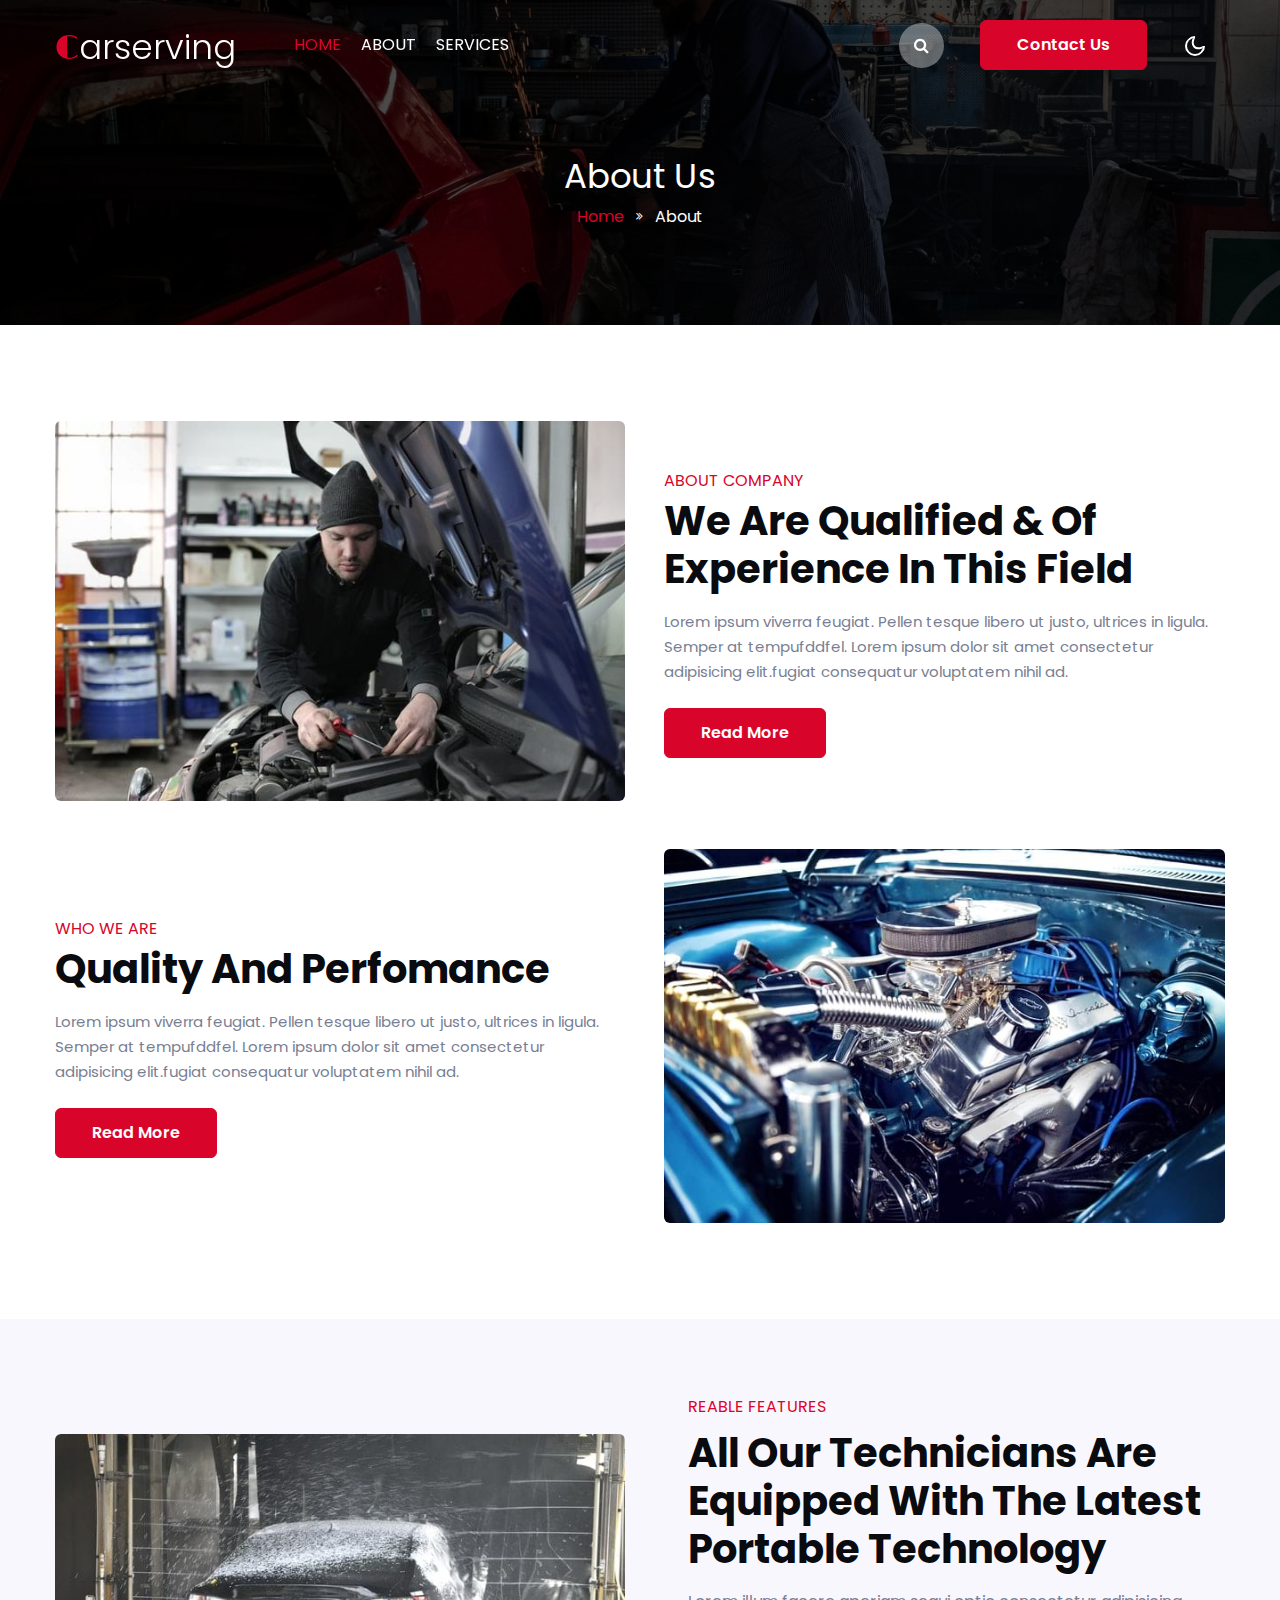
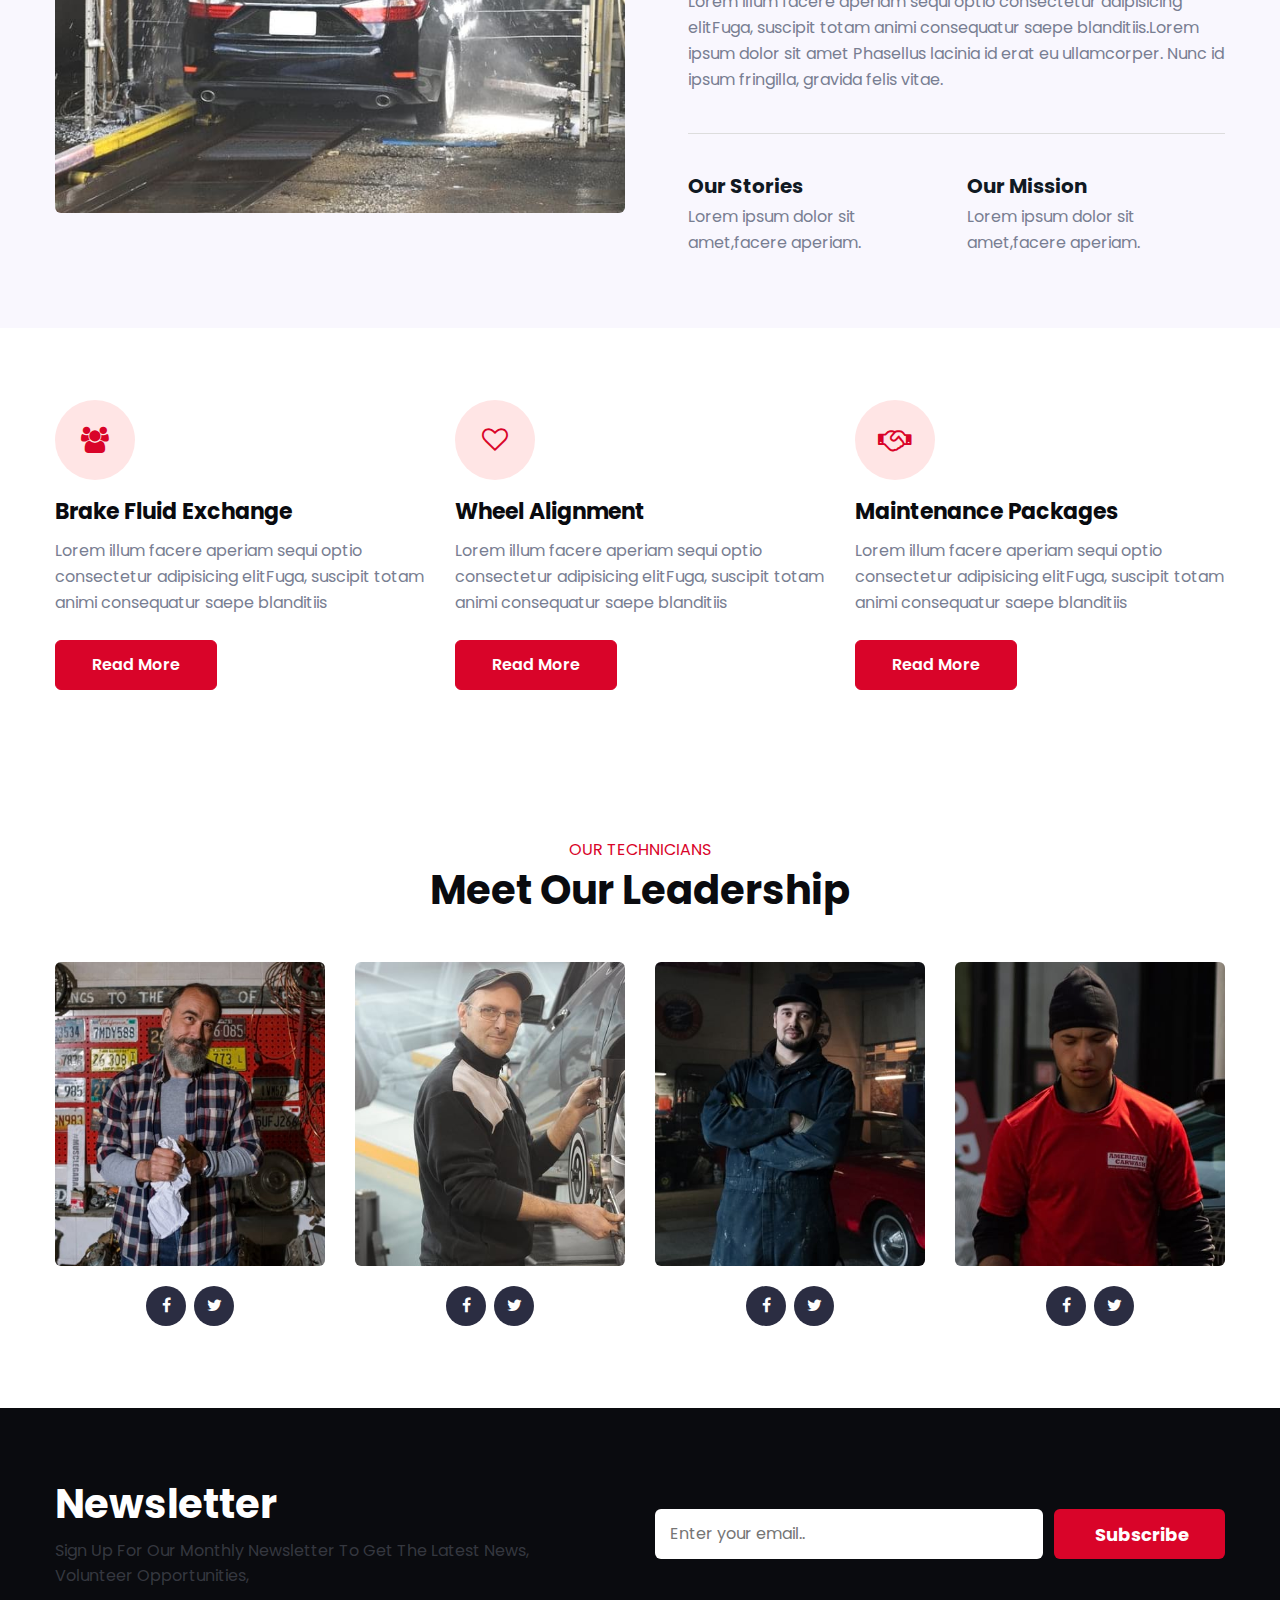
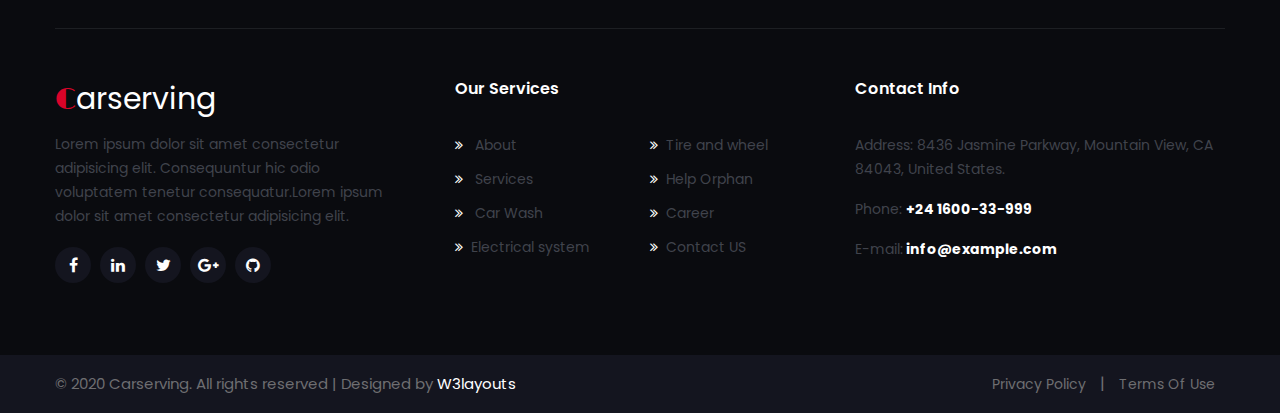
<file: Carserving-Starter/about.html>
<!--
Author: W3layouts
Author URL: http://w3layouts.com
-->
<!doctype html>
<html lang="zxx">

<head>
  <!-- Required meta tags -->
  <meta charset="utf-8">
  <meta name="viewport" content="width=device-width, initial-scale=1, shrink-to-fit=no">
  <title>Car Serving a Auto Mobile Category Category Bootstrap Responsive Template | About :: W3layouts</title>
  <!-- Template CSS -->
  <link href="//fonts.googleapis.com/css?family=Poppins:300,400,400i,500,600,700&display=swap" rel="stylesheet">
  <link href="//fonts.googleapis.com/css2?family=Limelight&display=swap" rel="stylesheet">
  <!-- Template CSS -->
  <link rel="stylesheet" href="assets/css/style-starter.css">
  <!-- Template CSS -->
</head>

<body>
  <!--header-->
  <header id="site-header" class="fixed-top">
    <div class="container">
      <nav class="navbar navbar-expand-lg navbar-light">
        <h1><a class="navbar-brand" href="index.html">
            <span>C</span>arserving
          </a></h1>
        <button class="navbar-toggler collapsed" type="button" data-toggle="collapse" data-target="#navbarNav"
          aria-controls="navbarNav" aria-expanded="false" aria-label="Toggle navigation">
          <span class="fa icon-expand fa-bars"></span>
          <span class="fa icon-close fa-times"></span>
        </button>

        <div class="collapse navbar-collapse" id="navbarNav">
          <ul class="navbar-nav">
            <li class="nav-item active">
              <a class="nav-link" href="index.html">Home </a>
            </li>
            <li class="nav-item">
              <a class="nav-link" href="about.html">About</a>
            </li>
            <li class="nav-item">
              <a class="nav-link" href="services.html">Services</a>
            </li>
          </ul>
          <ul class="navbar-nav search-right mt-lg-0 mt-2">
            <li class="nav-item mr-3" title="Search"><a href="#search" class="btn search-search">
                <span class="fa fa-search" aria-hidden="true"></span></a></li>
            <li class="nav-item"><a href="contact.html" class="btn btn-primary d-none d-lg-block btn-style mr-2">Contact
                Us</a></li>
          </ul>

          <!-- //toggle switch for light and dark theme -->
          <!-- search popup -->
          <div id="search" class="pop-overlay">
            <div class="popup">
              <form action="#" method="GET" class="d-sm-flex">
                <input type="search" placeholder="Search.." name="search" required="required" autofocus>
                <button type="submit">Search</button>
                <a class="close" href="#url">&times;</a>
              </form>
            </div>
          </div>
          <!-- /search popup -->
        </div>
        <!-- toggle switch for light and dark theme -->
        <div class="mobile-position">
          <nav class="navigation">
            <div class="theme-switch-wrapper">
              <label class="theme-switch" for="checkbox">
                <input type="checkbox" id="checkbox">
                <div class="mode-container">
                  <i class="gg-sun"></i>
                  <i class="gg-moon"></i>
                </div>
              </label>
            </div>
          </nav>
        </div>
      </nav>
    </div>
  </header>
  <!--/header-->
   <!-- about breadcrumb -->
   <section class="w3l-about-breadcrumb position-relative text-center">
    <div class="breadcrumb-bg breadcrumb-bg-about py-sm-5 py-4">
      <div class="container py-lg-5 py-3">
        <h2 class="title">About Us</h2>
        <ul class="breadcrumbs-custom-path mt-2">
          <li><a href="#url">Home</a></li>
          <li class="active"><span class="fa fa-angle-double-right mx-2" aria-hidden="true"></span> About </li>
        </ul>
      </div>
    </div>
  </section>
  <!-- //about breadcrumb -->
  <!-- /content-6-->
	<section class="w3l-content-6">
		<!-- /content-6-main-->
		<div class="content-6-mian py-5">
			<div class="container py-lg-5">
				<div class="content-info-in row">
					<div class="col-lg-6">
						<img src="assets/images/ab1.jpg" alt="" class="img-fluid">
					</div>
					<div class="col-lg-6 mt-lg-0 mt-5 about-right-faq align-self  pl-lg-4">
						<div class="title-content text-left mb-2">
							<h6 class="sub-title">About Company</h6>
							<h3 class="hny-title">We are qualified &
                of experience in this field</h3>
						</div>
						<p class="mt-3">Lorem ipsum viverra feugiat. Pellen tesque libero ut justo,
							ultrices in ligula. Semper at tempufddfel. Lorem ipsum dolor sit amet consectetur
							adipisicing
							elit.fugiat consequatur voluptatem nihil ad.</p>
						<a href="about.html" class="btn btn-style btn-primary mt-4">Read More</a>
					</div>
					<div class="col-lg-6 mt-5 about-right-faq align-self order2">
						<div class="title-content text-left mb-2">
							<h6 class="sub-title">Who We Are</h6>
							<h3 class="hny-title">Quality and perfomance</h3>
						</div>
						<p class="mt-3">Lorem ipsum viverra feugiat. Pellen tesque libero ut justo,
							ultrices in ligula. Semper at tempufddfel. Lorem ipsum dolor sit amet consectetur
							adipisicing
							elit.fugiat consequatur voluptatem nihil ad.</p>
						<a href="about.html" class="btn btn-style btn-primary mt-4">Read More</a>
					</div>
					<div class="col-lg-6 mt-5 pl-lg-4">
						<img src="assets/images/ab2.jpg" alt="" class="img-fluid">
					</div>


				</div>
			</div>
	</section>
	<!-- //content-6-->
	<!-- /w3l-content-4 -->
	<section class="w3l-content-4">
		<!-- /content-6-section -->
		<div class="content-4-main py-5">
			<div class="container py-lg-4">
				<div class="content-info-in row">

					<div class="content-right col-lg-6">
						<img src="assets/images/ab4.jpg" class="img-fluid" alt="">
					</div>
					<div class="content-left col-lg-6 pl-lg-5">
						<h6 class="sub-title">
							Reable Features</h6>
						<h3 class="hny-title">
							All our technicians are equipped with the latest portable technology
</h3>
						<p class="mt-3">Lorem illum facere aperiam sequi optio consectetur adipisicing elitFuga,
							suscipit totam animi consequatur saepe blanditiis.Lorem ipsum dolor sit amet Phasellus
							lacinia id erat eu
							ullamcorper. Nunc id ipsum fringilla, gravida felis vitae. </p>

						<div class="content-4-bottom">
							<div class="content4-right-grids mb-md-0 mb-4">

								<div class="content4-right-info">
									<h6><a href="#">Our Stories</a></h6>
									<p>Lorem ipsum dolor sit amet,facere aperiam.</p>
								</div>

							</div>
							<div class="content4-right-grids mb-md-0 mb-4">

								<div class="content4-right-info">
									<h6><a href="#">Our Mission</a></h6>
									<p>Lorem ipsum dolor sit amet,facere aperiam.</p>
								</div>

							</div>
						</div>
					</div>
				</div>
			</div>
		</div>
	</section>
	<!-- //content-6-section -->

	<!--//content-5-->
	<div class="w3l-content-5 py-5">
		<div class="container py-lg-4">
			<div class="row content-5-grids">
				<div class="col-lg-4 col-md-6 content-5-one">
					<div class="content5-gd-ingf">
						<div class="icon-holder mb-3">
							<span class="fa fa-users service-icon" aria-hidden="true"></span>
						</div>
						<h4>Brake fluid exchange</h4>
						<p>Lorem illum facere aperiam sequi optio consectetur adipisicing elitFuga, suscipit totam animi consequatur saepe blanditiis</p>
						<a href="services.html" class="btn btn-style btn-primary mt-4">Read More</a>
					</div>
				</div>
				<div class="col-lg-4 col-md-6 content-5-one">
					<div class="content5-gd-ingf">
						<div class="icon-holder mb-3">
							<span class="fa fa-heart-o service-icon" aria-hidden="true"></span>
						</div>
						<h4>Wheel alignment</h4>
						<p>Lorem illum facere aperiam sequi optio consectetur adipisicing elitFuga, suscipit totam animi consequatur saepe blanditiis</p>
						<a href="services.html" class="btn btn-style btn-primary mt-4">Read More</a>
					</div>
				</div>
				<div class="col-lg-4 col-md-6 content-5-one">
					<div class="content5-gd-ingf">
						<div class="icon-holder mb-3">
							<span class="fa fa-handshake-o service-icon" aria-hidden="true"></span>
						</div>
						<h4>Maintenance packages</h4>
						<p>Lorem illum facere aperiam sequi optio consectetur adipisicing elitFuga, suscipit totam animi consequatur saepe blanditiis</p>
						<a href="services.html" class="btn btn-style btn-primary mt-4">Read More</a>
					</div>
				</div>

			</div>
		</div>
	</div>
	<!--//content-5-->

	<!-- team -->
	<section class="w3l-team-main py-5" id="team">
		<div class="container py-lg-4">
			<div class="title-content text-center mb-lg-5 mb-4">
				<h6 class="sub-title">Our Technicians</h6>
				<h3 class="hny-title">Meet Our Leadership</h3>
			</div>
			<div class="row inner-sec-w3layouts-w3pvt-lauinfo">
				<div class="col-md-3 col-6">
					<div class="team-grids text-center">
						<img src="assets/images/team1.jpg" class="img-fluid" alt="">
						<div class="team-info">
							<div class="caption">
								<h4>Dan Jones</h4>
								<h6>Technician</h6>
							</div>
						</div>
					</div>
					<div class="social-icons-section text-center">
						<a class="fac" href="#url">
							<i class="fa fa-facebook"></i>
						</a>
						<a class="twitter" href="#url">
							<i class="fa fa-twitter"></i>
						</a>
					</div>
				</div>
				<div class="col-md-3 col-6">
					<div class="team-grids text-center">
						<img src="assets/images/team2.jpg" class="img-fluid" alt="">
						<div class="team-info">
							<div class="caption">
								<h4>Zara Conner</h4>
								<h6>Technician</h6>
							</div>
						</div>
					</div>
					<div class="social-icons-section text-center">
						<a class="fac" href="#url">
							<i class="fa fa-facebook"></i>
						</a>
						<a class="twitter" href="#url">
							<i class="fa fa-twitter"></i>
						</a>
					</div>
				</div>
				<div class="col-md-3 col-6 mt-md-0 mt-4">
					<div class="team-grids text-center">
						<img src="assets/images/team3.jpg" class="img-fluid" alt="">
						<div class="team-info">
							<div class="caption">
								<h4>John Chater</h4>
                <h6>Technician</h6>
							</div>
						</div>
					</div>
					<div class="social-icons-section text-center">
						<a class="fac" href="#url">
							<i class="fa fa-facebook"></i>
						</a>
						<a class="twitter" href="#url">
							<i class="fa fa-twitter"></i>
						</a>
					</div>
				</div>
				<div class="col-md-3 col-6 mt-md-0 mt-4">
					<div class="team-grids text-center">
						<img src="assets/images/team4.jpg" class="img-fluid" alt="">
						<div class="team-info">
							<div class="caption">
								<h4>June Smith</h4>
                <h6>Technician</h6>
							</div>
						</div>
					</div>
					<div class="social-icons-section text-center">
						<a class="fac" href="#url">
							<i class="fa fa-facebook"></i>
						</a>
						<a class="twitter" href="#url">
							<i class="fa fa-twitter"></i>
						</a>
					</div>
				</div>
			</div>
		</div>
	</section>
	<!-- team -->
  <!-- footer-66 -->
  <footer class="w3l-footer-66">
    <section class="footer-inner-main">
      <div class="footer-hny-grids py-5">
        <div class="container py-lg-4">
          <div class="text-txt">
            <div class="row newsletter-grids-footer">
              <div class="col-lg-6 newsletter-text pr-lg-5">
                <h3 class="hny-title two">Newsletter</h3>
                <h4>Sign up for our monthly newsletter to get the latest news, volunteer opportunities,
                </h4>
              </div>
              <div class="col-lg-6 newsletter-right">
                <form action="#" method="post" class="footer-newsletter">

                  <input type="email" name="email" class="form-input" placeholder="Enter your email..">

                  <button type="submit" class="btn">Subscribe</button>
                </form>
              </div>
            </div>
            <div class="right-side">
              <div class="row sub-columns">
                <div class="col-lg-4 col-md-6 sub-one-left pr-lg-4">
                  <h2><a class="navbar-brand" href="index.html">
                    <span>C</span>arserving
                  </a></h2>
                  <!-- if logo is image enable this   
										<a class="navbar-brand" href="#index.html">
											<img src="image-path" alt="Your logo" title="Your logo" style="height:35px;" />
										</a> -->
                  <p class="pr-lg-4">Lorem ipsum dolor sit amet consectetur adipisicing elit.
                    Consequuntur hic odio voluptatem tenetur consequatur.Lorem ipsum dolor sit amet
                    consectetur adipisicing elit. </p>
                  <div class="columns-2">
                    <ul class="social">
                      <li><a href="#facebook"><span class="fa fa-facebook" aria-hidden="true"></span></a>
                      </li>
                      <li><a href="#linkedin"><span class="fa fa-linkedin" aria-hidden="true"></span></a>
                      </li>
                      <li><a href="#twitter"><span class="fa fa-twitter" aria-hidden="true"></span></a>
                      </li>
                      <li><a href="#google"><span class="fa fa-google-plus" aria-hidden="true"></span></a>
                      </li>
                      <li><a href="#github"><span class="fa fa-github" aria-hidden="true"></span></a>
                      </li>
                    </ul>
                  </div>
                </div>
                <div class="col-lg-4 col-md-6 sub-one-left">
                  <h6>Our Services</h6>
    <div class="mid-footer-gd sub-two-right">

                    <ul>
                      <li><a href="about.html"><span class="fa fa-angle-double-right mr-2"></span> About</a>
                      </li>
                      <li><a href="services.html"><span class="fa fa-angle-double-right mr-2"></span> Services</a>
                      </li>
                      <li><a href="#"><span class="fa fa-angle-double-right mr-2"></span> Car Wash</a>
                      </li>
                      <li><a href="#"><span class="fa fa-angle-double-right mr-2"></span>Electrical system</a>
                      </li>
                    </ul>
                    <ul>
                      <li><a href="#"><span class="fa fa-angle-double-right mr-2"></span>Tire and wheel</a>
                      </li>
                      <li><a href="#"><span class="fa fa-angle-double-right mr-2"></span>Help
                          Orphan</a>
                      </li>
                      <li><a href="#support"><span class="fa fa-angle-double-right mr-2"></span>Career</a></li>
                      <li><a href="contact.html"><span class="fa fa-angle-double-right mr-2"></span>Contact US</a>
                      </li>
                    </ul>
                  </div>
                </div>
                <div class="col-lg-4 col-md-6 sub-one-left">
                  <h6>Contact Info</h6>
                  <div class="sub-contact-info">
                    <p>Address: 8436 Jasmine Parkway, Mountain View, CA 84043, United States.</p>
                    <p class="my-3">Phone: <strong><a href="tel:+24160033999">+24 1600-33-999</a></strong></p>
                    <p>E-mail:<strong> <a href="mailto:info@example.com">info@example.com</a></strong></p>
                  </div>
                </div>
              </div>
            </div>
          </div>
        </div>
      </div>
      <div class="below-section">
        <div class="container">
          <div class="copyright-footer">
            <div class="columns text-lg-left">
              <p>© 2020 Carserving. All rights reserved | Designed by <a href="https://w3layouts.com">W3layouts</a></p>
            </div>
            <ul class="columns text-lg-right">
              <li><a href="#">Privacy Policy</a>
              </li>
              <li>|</li>
              <li><a href="#">Terms Of Use</a>
              </li>
            </ul>
          </div>
        </div>
      </div>
      <!-- copyright -->
      <!-- move top -->
      <button onclick="topFunction()" id="movetop" title="Go to top">
        <span class="fa fa-long-arrow-up" aria-hidden="true"></span>
      </button>
      <script>
        // When the user scrolls down 20px from the top of the document, show the button
        window.onscroll = function () {
          scrollFunction()
        };

        function scrollFunction() {
          if (document.body.scrollTop > 20 || document.documentElement.scrollTop > 20) {
            document.getElementById("movetop").style.display = "block";
          } else {
            document.getElementById("movetop").style.display = "none";
          }
        }

        // When the user clicks on the button, scroll to the top of the document
        function topFunction() {
          document.body.scrollTop = 0;
          document.documentElement.scrollTop = 0;
        }
      </script>
      <!-- /move top -->

    </section>
  </footer>
  <!--//footer-66 -->
  <!-- Template JavaScript -->
  <script src="assets/js/jquery-3.3.1.min.js"></script>
  <script src="assets/js/theme-change.js"></script>
  <!-- disable body scroll which navbar is in active -->
  <script>
    $(function () {
      $('.navbar-toggler').click(function () {
        $('body').toggleClass('noscroll');
      })
    });
  </script>
  <!-- disable body scroll which navbar is in active -->
  <!--/MENU-JS-->
  <script>
    $(window).on("scroll", function () {
      var scroll = $(window).scrollTop();

      if (scroll >= 80) {
        $("#site-header").addClass("nav-fixed");
      } else {
        $("#site-header").removeClass("nav-fixed");
      }
    });

    //Main navigation Active Class Add Remove
    $(".navbar-toggler").on("click", function () {
      $("header").toggleClass("active");
    });
    $(document).on("ready", function () {
      if ($(window).width() > 991) {
        $("header").removeClass("active");
      }
      $(window).on("resize", function () {
        if ($(window).width() > 991) {
          $("header").removeClass("active");
        }
      });
    });
  </script>
  <!--//MENU-JS-->

  <script src="assets/js/bootstrap.min.js"></script>

</body>

</html>
</file>
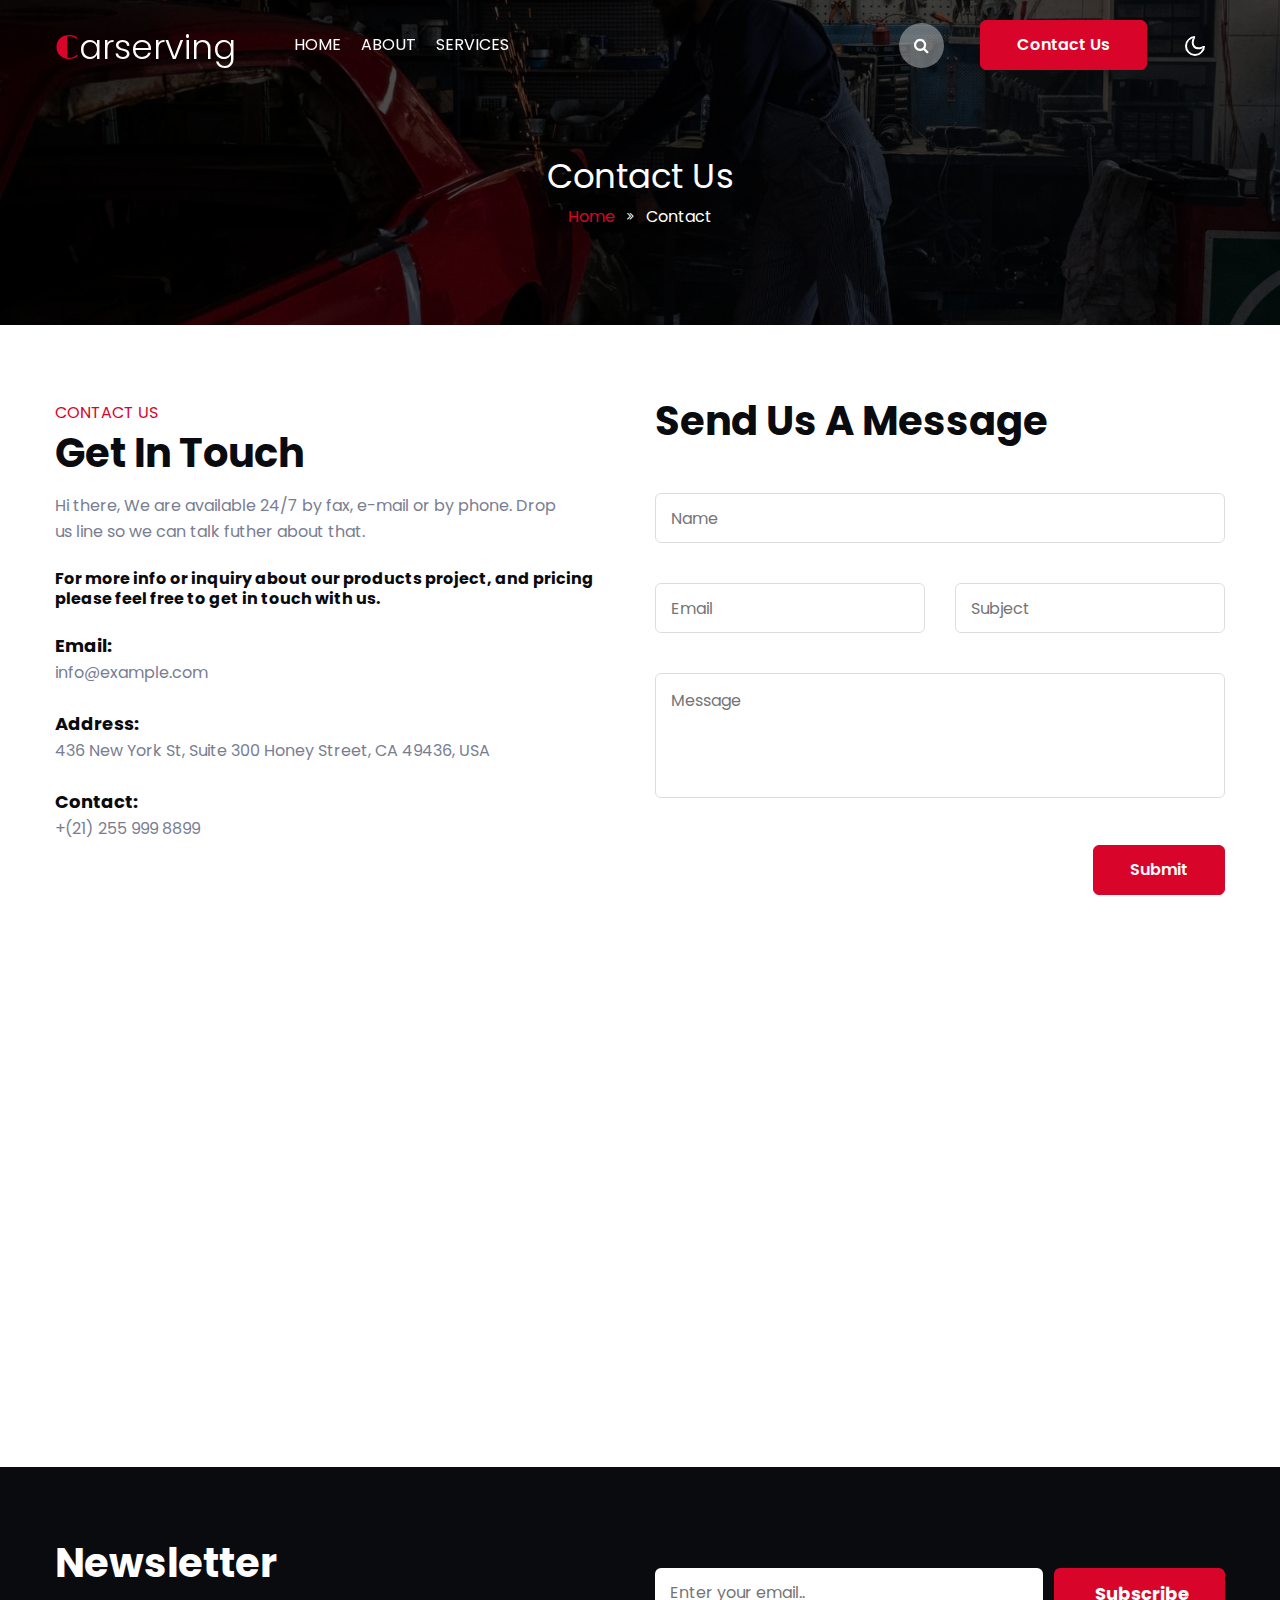
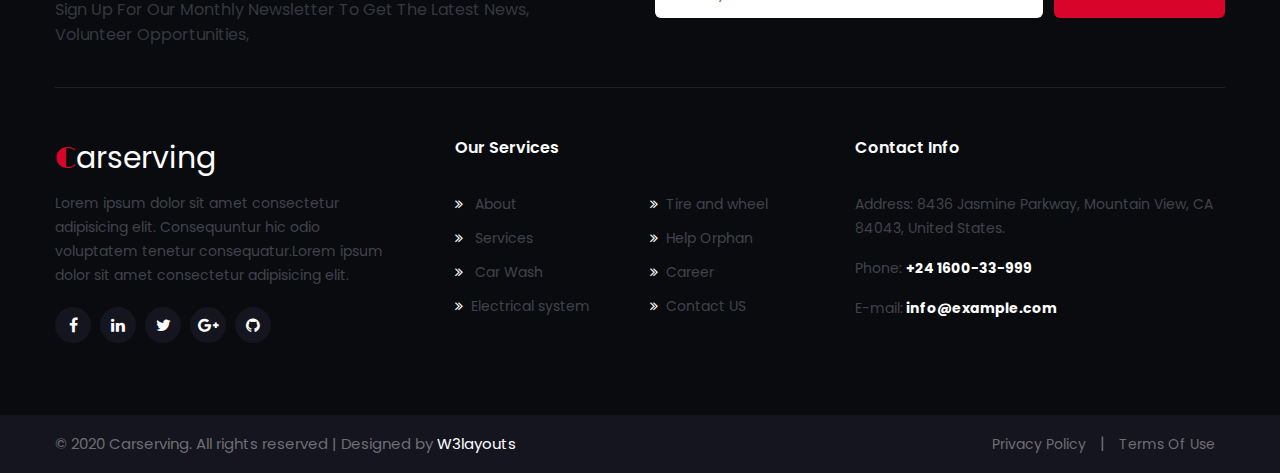
<file: Carserving-Starter/contact.html>
<!--
Author: W3layouts
Author URL: http://w3layouts.com
-->
<!doctype html>
<html lang="zxx">

<head>
  <!-- Required meta tags -->
  <meta charset="utf-8">
  <meta name="viewport" content="width=device-width, initial-scale=1, shrink-to-fit=no">
  <title>Car Serving a Auto Mobile Category Category Bootstrap Responsive Template | Contact :: W3layouts</title>
  <!-- Template CSS -->
  <link href="//fonts.googleapis.com/css?family=Poppins:300,400,400i,500,600,700&display=swap" rel="stylesheet">
  <link href="//fonts.googleapis.com/css2?family=Limelight&display=swap" rel="stylesheet">
  <!-- Template CSS -->
  <link rel="stylesheet" href="assets/css/style-starter.css">
  <!-- Template CSS -->
</head>

<body>
  <!--header-->
  <header id="site-header" class="fixed-top">
    <div class="container">
      <nav class="navbar navbar-expand-lg navbar-light">
        <h1><a class="navbar-brand" href="index.html">
            <span>C</span>arserving
          </a></h1>
        <button class="navbar-toggler collapsed" type="button" data-toggle="collapse" data-target="#navbarNav"
          aria-controls="navbarNav" aria-expanded="false" aria-label="Toggle navigation">
          <span class="fa icon-expand fa-bars"></span>
          <span class="fa icon-close fa-times"></span>
        </button>

        <div class="collapse navbar-collapse" id="navbarNav">
          <ul class="navbar-nav">
            <li class="nav-item">
              <a class="nav-link" href="index.html">Home </a>
            </li>
            <li class="nav-item">
              <a class="nav-link" href="about.html">About</a>
            </li>
            <li class="nav-item">
              <a class="nav-link" href="services.html">Services</a>
            </li>
          </ul>
          <ul class="navbar-nav search-right mt-lg-0 mt-2">
            <li class="nav-item mr-3" title="Search"><a href="#search" class="btn search-search">
                <span class="fa fa-search" aria-hidden="true"></span></a></li>
            <li class="nav-item"><a href="contact.html" class="btn btn-primary d-none d-lg-block btn-style mr-2">Contact
                Us</a></li>
          </ul>

          <!-- //toggle switch for light and dark theme -->
          <!-- search popup -->
          <div id="search" class="pop-overlay">
            <div class="popup">
              <form action="#" method="GET" class="d-sm-flex">
                <input type="search" placeholder="Search.." name="search" required="required" autofocus>
                <button type="submit">Search</button>
                <a class="close" href="#url">&times;</a>
              </form>
            </div>
          </div>
          <!-- /search popup -->
        </div>
        <!-- toggle switch for light and dark theme -->
        <div class="mobile-position">
          <nav class="navigation">
            <div class="theme-switch-wrapper">
              <label class="theme-switch" for="checkbox">
                <input type="checkbox" id="checkbox">
                <div class="mode-container">
                  <i class="gg-sun"></i>
                  <i class="gg-moon"></i>
                </div>
              </label>
            </div>
          </nav>
        </div>
      </nav>
    </div>
  </header>
  <!--/header-->
   <!-- about breadcrumb -->
   <section class="w3l-about-breadcrumb position-relative text-center">
    <div class="breadcrumb-bg breadcrumb-bg-about py-sm-5 py-4">
      <div class="container py-lg-5 py-3">
        <h2 class="title">Contact Us</h2>
        <ul class="breadcrumbs-custom-path mt-2">
          <li><a href="#url">Home</a></li>
          <li class="active"><span class="fa fa-angle-double-right mx-2" aria-hidden="true"></span> Contact </li>
        </ul>
      </div>
    </div>
  </section>
  <!-- //about breadcrumb -->
  <section class="w3l-contact-11">
		<div class="form-41-mian py-5">
			<div class="container py-lg-4">
			  <div class="row align-form-map">
				<div class="col-lg-6 contact-left pr-lg-4">
					<div class="partners">
					  <div class="cont-details">
						<div class="title-content text-left">
							<h6 class="sub-title">Contact Us</h6>
							<h3 class="hny-title">Get In Touch</h3>
						</div>
						<p class="mt-3 mb-4 pr-lg-5">Hi there, We are available 24/7 by fax, e-mail or by phone. Drop us line so we can talk
						  futher about that.</p>
						<h6 class="mb-4"> For more info or inquiry about our products project, and pricing please feel free to get in touch with us.</h6>
					  </div>
					  <div class="hours">
						<h6 class="mt-4">Email:</h6>
						<p> <a href="mailto:info@example.com">
							info@example.com</a></p>
						<h6 class="mt-4">Address:</h6>
						<p> 436 New York St, Suite 300 Honey Street, CA 49436, USA</p>
						<h6 class="mt-4">Contact:</h6>
						<p class="margin-top"><a href="tel:+(21) 255 999 8899">+(21)
							255 999 8899</a></p>
					  </div>
					</div>
				  </div>
				<div class="col-lg-6 form-inner-cont">
					<div class="title-content text-left">
						<h3 class="hny-title mb-lg-5 mb-4">Send Us A Message</h3>
					</div>
				  <form action="https://sendmail.w3layouts.com/submitForm" method="post" class="signin-form">
					<div class="form-input">
					  <input type="text" name="w3lName" id="w3lName" placeholder="Name" />
					</div>
					<div class="row con-two">
					<div class="col-lg-6 form-input">
					  <input type="email" name="w3lSender" id="w3lSender" placeholder="Email" required="" />
					</div>
					<div class="col-lg-6 form-input">
						<input type="text" name="w3lSubect" placeholder="Subject" class="contact-input" />
					</div>
					</div>
					<div class="form-input">
					  <textarea placeholder="Message" name="w3lMessage" id="w3lMessage" required=""></textarea>
					</div>
					<div class="submit-button text-lg-right">
					   <button type="submit" class="btn btn-style">Submit</button>
				    </div>
				  </form>
				</div>
			  </div>
			</div>
		  </div>
		  <div class="map">
			<iframe
			  src="https://www.google.com/maps/embed?pb=!1m18!1m12!1m3!1d3001161.424489281!2d-78.01909140705047!3d42.72866436845163!2m3!1f0!2f0!3f0!3m2!1i1024!2i768!4f13.1!3m3!1m2!1s0x4ccc4bf0f123a5a9%3A0xddcfc6c1de189567!2sNew%20York%2C%20USA!5e0!3m2!1sen!2sin!4v1570786994395!5m2!1sen!2sin"
			  frameborder="0" allowfullscreen=""></iframe>
		  </div>
	  </section>
	<!-- //contact-form -->
  <!-- footer-66 -->
  <footer class="w3l-footer-66">
    <section class="footer-inner-main">
      <div class="footer-hny-grids py-5">
        <div class="container py-lg-4">
          <div class="text-txt">
            <div class="row newsletter-grids-footer">
              <div class="col-lg-6 newsletter-text pr-lg-5">
                <h3 class="hny-title two">Newsletter</h3>
                <h4>Sign up for our monthly newsletter to get the latest news, volunteer opportunities,
                </h4>
              </div>
              <div class="col-lg-6 newsletter-right">
                <form action="#" method="post" class="footer-newsletter">

                  <input type="email" name="email" class="form-input" placeholder="Enter your email..">

                  <button type="submit" class="btn">Subscribe</button>
                </form>
              </div>
            </div>
            <div class="right-side">
              <div class="row sub-columns">
                <div class="col-lg-4 col-md-6 sub-one-left pr-lg-4">
                  <h2><a class="navbar-brand" href="index.html">
                    <span>C</span>arserving
                  </a></h2>
                  <!-- if logo is image enable this   
										<a class="navbar-brand" href="#index.html">
											<img src="image-path" alt="Your logo" title="Your logo" style="height:35px;" />
										</a> -->
                  <p class="pr-lg-4">Lorem ipsum dolor sit amet consectetur adipisicing elit.
                    Consequuntur hic odio voluptatem tenetur consequatur.Lorem ipsum dolor sit amet
                    consectetur adipisicing elit. </p>
                  <div class="columns-2">
                    <ul class="social">
                      <li><a href="#facebook"><span class="fa fa-facebook" aria-hidden="true"></span></a>
                      </li>
                      <li><a href="#linkedin"><span class="fa fa-linkedin" aria-hidden="true"></span></a>
                      </li>
                      <li><a href="#twitter"><span class="fa fa-twitter" aria-hidden="true"></span></a>
                      </li>
                      <li><a href="#google"><span class="fa fa-google-plus" aria-hidden="true"></span></a>
                      </li>
                      <li><a href="#github"><span class="fa fa-github" aria-hidden="true"></span></a>
                      </li>
                    </ul>
                  </div>
                </div>
                <div class="col-lg-4 col-md-6 sub-one-left">
                  <h6>Our Services</h6>
    <div class="mid-footer-gd sub-two-right">

                    <ul>
                      <li><a href="about.html"><span class="fa fa-angle-double-right mr-2"></span> About</a>
                      </li>
                      <li><a href="services.html"><span class="fa fa-angle-double-right mr-2"></span> Services</a>
                      </li>
                      <li><a href="#"><span class="fa fa-angle-double-right mr-2"></span> Car Wash</a>
                      </li>
                      <li><a href="#"><span class="fa fa-angle-double-right mr-2"></span>Electrical system</a>
                      </li>
                    </ul>
                    <ul>
                      <li><a href="#"><span class="fa fa-angle-double-right mr-2"></span>Tire and wheel</a>
                      </li>
                      <li><a href="#"><span class="fa fa-angle-double-right mr-2"></span>Help
                          Orphan</a>
                      </li>
                      <li><a href="#support"><span class="fa fa-angle-double-right mr-2"></span>Career</a></li>
                      <li><a href="contact.html"><span class="fa fa-angle-double-right mr-2"></span>Contact US</a>
                      </li>
                    </ul>
                  </div>
                </div>
                <div class="col-lg-4 col-md-6 sub-one-left">
                  <h6>Contact Info</h6>
                  <div class="sub-contact-info">
                    <p>Address: 8436 Jasmine Parkway, Mountain View, CA 84043, United States.</p>
                    <p class="my-3">Phone: <strong><a href="tel:+24160033999">+24 1600-33-999</a></strong></p>
                    <p>E-mail:<strong> <a href="mailto:info@example.com">info@example.com</a></strong></p>
                  </div>
                </div>
              </div>
            </div>
          </div>
        </div>
      </div>
      <div class="below-section">
        <div class="container">
          <div class="copyright-footer">
            <div class="columns text-lg-left">
              <p>© 2020 Carserving. All rights reserved | Designed by <a href="https://w3layouts.com">W3layouts</a></p>
            </div>
            <ul class="columns text-lg-right">
              <li><a href="#">Privacy Policy</a>
              </li>
              <li>|</li>
              <li><a href="#">Terms Of Use</a>
              </li>
            </ul>
          </div>
        </div>
      </div>
      <!-- copyright -->
      <!-- move top -->
      <button onclick="topFunction()" id="movetop" title="Go to top">
        <span class="fa fa-long-arrow-up" aria-hidden="true"></span>
      </button>
      <script>
        // When the user scrolls down 20px from the top of the document, show the button
        window.onscroll = function () {
          scrollFunction()
        };

        function scrollFunction() {
          if (document.body.scrollTop > 20 || document.documentElement.scrollTop > 20) {
            document.getElementById("movetop").style.display = "block";
          } else {
            document.getElementById("movetop").style.display = "none";
          }
        }

        // When the user clicks on the button, scroll to the top of the document
        function topFunction() {
          document.body.scrollTop = 0;
          document.documentElement.scrollTop = 0;
        }
      </script>
      <!-- /move top -->

    </section>
  </footer>
  <!--//footer-66 -->
  <!-- Template JavaScript -->
  <script src="assets/js/jquery-3.3.1.min.js"></script>
  <script src="assets/js/theme-change.js"></script>
  <!-- disable body scroll which navbar is in active -->
  <script>
    $(function () {
      $('.navbar-toggler').click(function () {
        $('body').toggleClass('noscroll');
      })
    });
  </script>
  <!-- disable body scroll which navbar is in active -->
  <!--/MENU-JS-->
  <script>
    $(window).on("scroll", function () {
      var scroll = $(window).scrollTop();

      if (scroll >= 80) {
        $("#site-header").addClass("nav-fixed");
      } else {
        $("#site-header").removeClass("nav-fixed");
      }
    });

    //Main navigation Active Class Add Remove
    $(".navbar-toggler").on("click", function () {
      $("header").toggleClass("active");
    });
    $(document).on("ready", function () {
      if ($(window).width() > 991) {
        $("header").removeClass("active");
      }
      $(window).on("resize", function () {
        if ($(window).width() > 991) {
          $("header").removeClass("active");
        }
      });
    });
  </script>
  <!--//MENU-JS-->

  <script src="assets/js/bootstrap.min.js"></script>

</body>

</html>
</file>
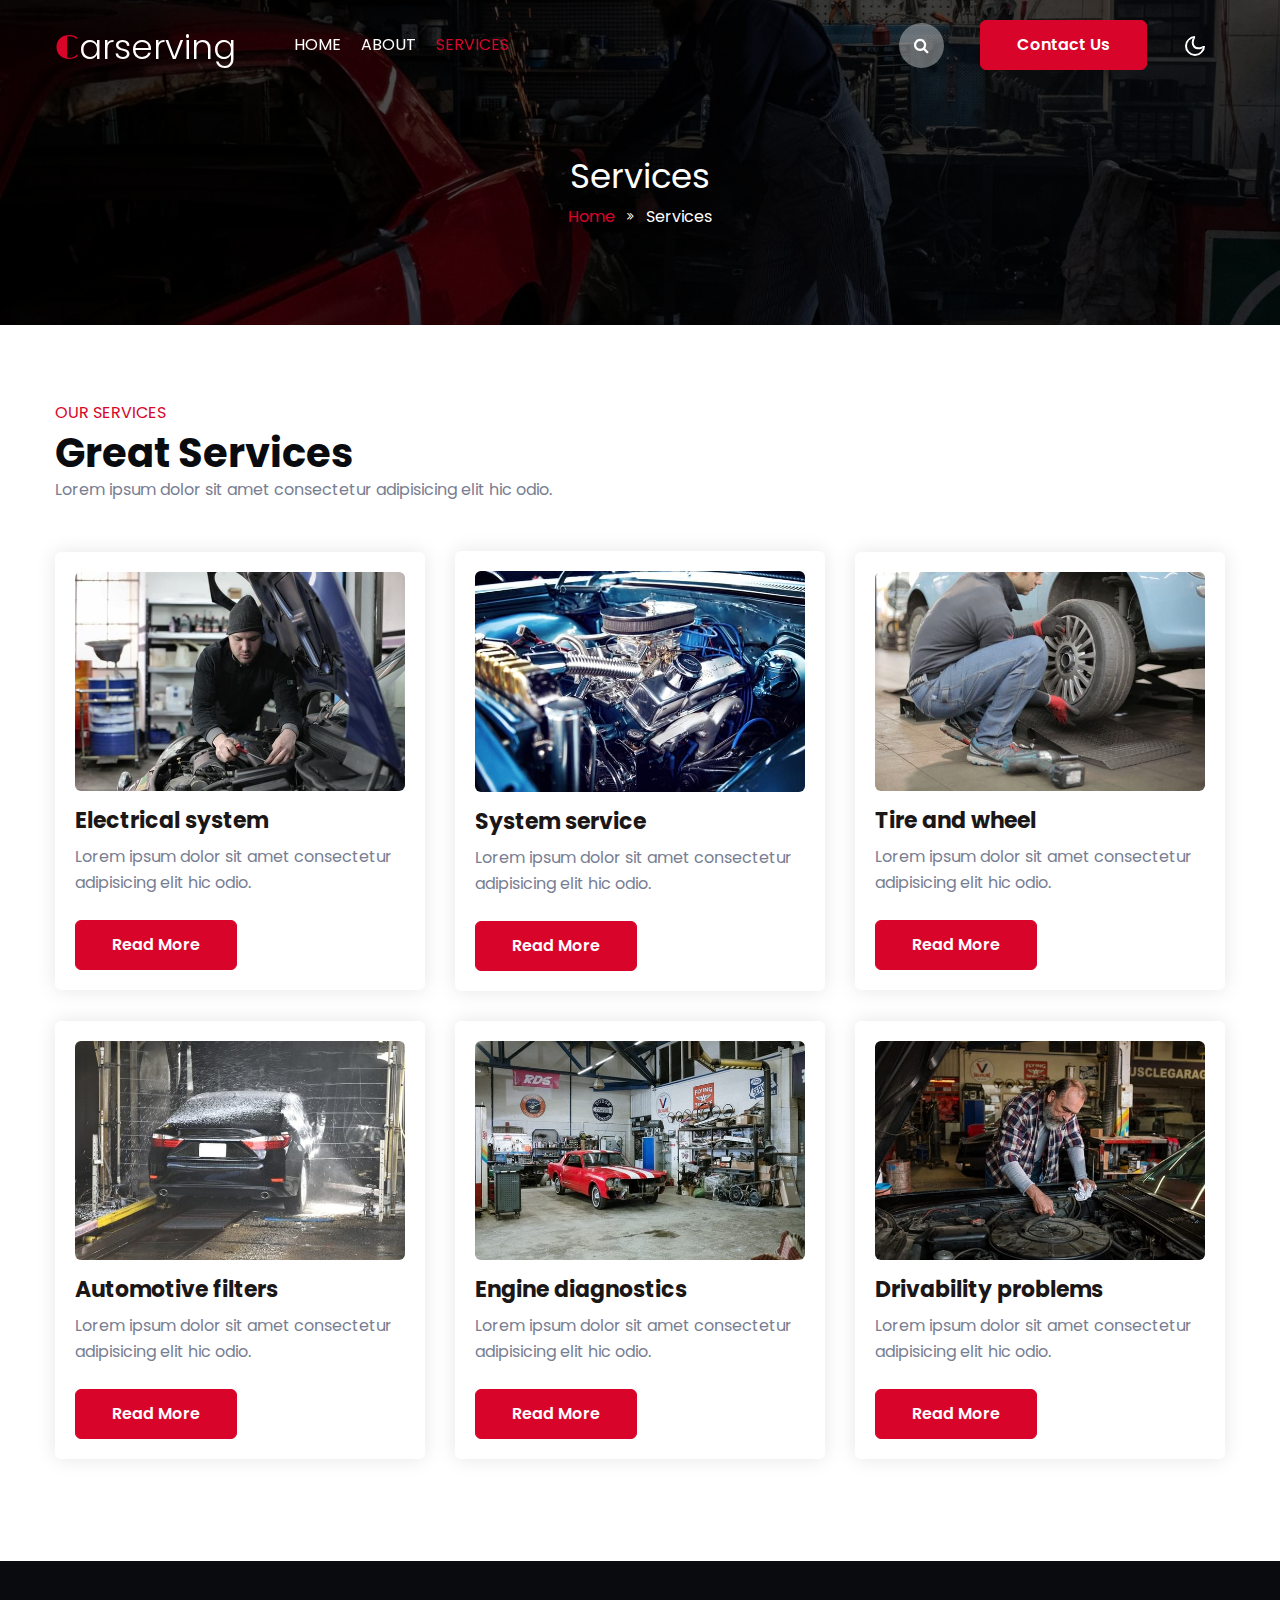
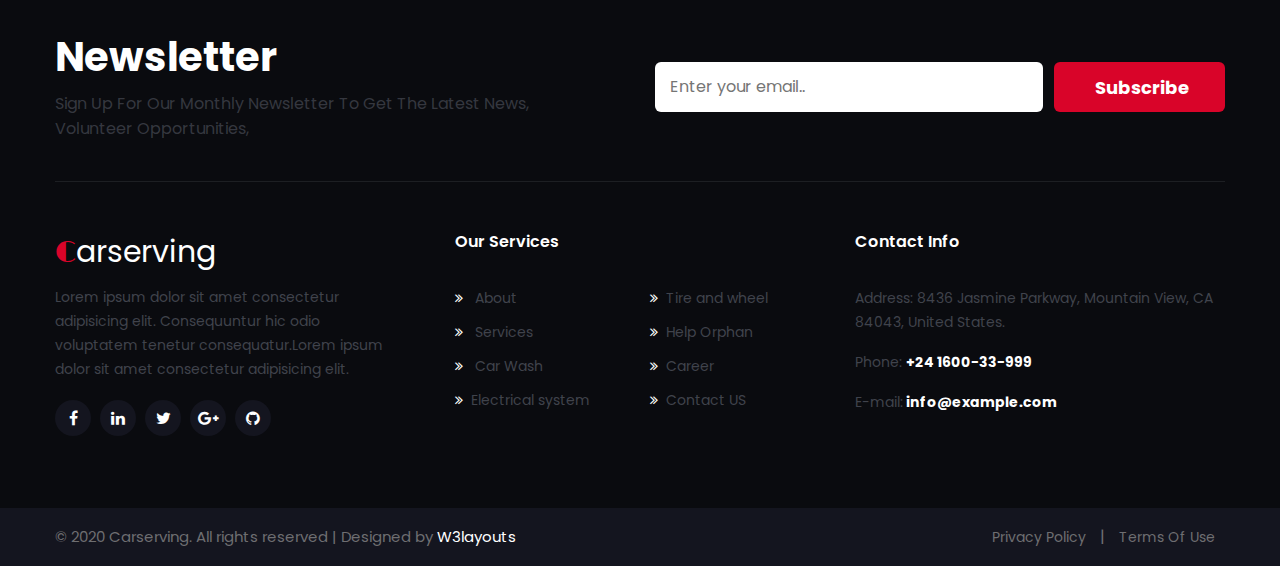
<file: Carserving-Starter/services.html>
<!--
Author: W3layouts
Author URL: http://w3layouts.com
-->
<!doctype html>
<html lang="zxx">

<head>
  <!-- Required meta tags -->
  <meta charset="utf-8">
  <meta name="viewport" content="width=device-width, initial-scale=1, shrink-to-fit=no">
  <title>Car Serving a Auto Mobile Category Category Bootstrap Responsive Template | Services :: W3layouts</title>
  <!-- Template CSS -->
  <link href="//fonts.googleapis.com/css?family=Poppins:300,400,400i,500,600,700&display=swap" rel="stylesheet">
  <link href="//fonts.googleapis.com/css2?family=Limelight&display=swap" rel="stylesheet">
  <!-- Template CSS -->
  <link rel="stylesheet" href="assets/css/style-starter.css">
  <!-- Template CSS -->
</head>

<body>
  <!--header-->
  <header id="site-header" class="fixed-top">
    <div class="container">
      <nav class="navbar navbar-expand-lg navbar-light">
        <h1><a class="navbar-brand" href="index.html">
            <span>C</span>arserving
          </a></h1>
        <button class="navbar-toggler collapsed" type="button" data-toggle="collapse" data-target="#navbarNav"
          aria-controls="navbarNav" aria-expanded="false" aria-label="Toggle navigation">
          <span class="fa icon-expand fa-bars"></span>
          <span class="fa icon-close fa-times"></span>
        </button>

        <div class="collapse navbar-collapse" id="navbarNav">
          <ul class="navbar-nav">
            <li class="nav-item">
              <a class="nav-link" href="index.html">Home </a>
            </li>
            <li class="nav-item">
              <a class="nav-link" href="about.html">About</a>
            </li>
            <li class="nav-item active">
              <a class="nav-link" href="services.html">Services</a>
            </li>
          </ul>
          <ul class="navbar-nav search-right mt-lg-0 mt-2">
            <li class="nav-item mr-3" title="Search"><a href="#search" class="btn search-search">
                <span class="fa fa-search" aria-hidden="true"></span></a></li>
            <li class="nav-item"><a href="contact.html" class="btn btn-primary d-none d-lg-block btn-style mr-2">Contact
                Us</a></li>
          </ul>

          <!-- //toggle switch for light and dark theme -->
          <!-- search popup -->
          <div id="search" class="pop-overlay">
            <div class="popup">
              <form action="#" method="GET" class="d-sm-flex">
                <input type="search" placeholder="Search.." name="search" required="required" autofocus>
                <button type="submit">Search</button>
                <a class="close" href="#url">&times;</a>
              </form>
            </div>
          </div>
          <!-- /search popup -->
        </div>
        <!-- toggle switch for light and dark theme -->
        <div class="mobile-position">
          <nav class="navigation">
            <div class="theme-switch-wrapper">
              <label class="theme-switch" for="checkbox">
                <input type="checkbox" id="checkbox">
                <div class="mode-container">
                  <i class="gg-sun"></i>
                  <i class="gg-moon"></i>
                </div>
              </label>
            </div>
          </nav>
        </div>
      </nav>
    </div>
  </header>
  <!--/header-->
   <!-- about breadcrumb -->
   <section class="w3l-about-breadcrumb position-relative text-center">
    <div class="breadcrumb-bg breadcrumb-bg-about py-sm-5 py-4">
      <div class="container py-lg-5 py-3">
        <h2 class="title">Services</h2>
        <ul class="breadcrumbs-custom-path mt-2">
          <li><a href="#url">Home</a></li>
          <li class="active"><span class="fa fa-angle-double-right mx-2" aria-hidden="true"></span> Services </li>
        </ul>
      </div>
    </div>
  </section>
  <!-- //about breadcrumb -->
	<!--/services-sec-->
	<div class="w3-services py-5">
		<div class="container py-lg-4">
			<div class="title-content text-left mb-lg-5 mb-4">
				<h6 class="sub-title">Our Services</h6>
				<h3 class="hny-title">Great Services</h3>
				<p>Lorem ipsum dolor sit amet consectetur adipisicing elit hic odio.</p>

			</div>
			<div class="row w3-services-grids">
				<div class="col-lg-4 col-md-6 causes-grid">
					<div class="causes-grid-info">
						<a href="blog-single.html"><img src="assets/images/ab1.jpg" class="img-fuild" alt=""></a>
						<a href="#" class="cause-title-wrap">
							<h4 class="cause-title">Electrical system
							</h4>
						</a>
						<p class="card-text mb-0">Lorem ipsum dolor sit amet consectetur adipisicing elit hic odio. 
						</p>

						<a href="services.html" class="btn btn-style btn-primary mt-4">Read More</a>
					</div>
				</div>
				<div class="col-lg-4 col-md-6 causes-grid">
					<div class="causes-grid-info">
						<a href="blog-single.html"><img src="assets/images/ab2.jpg" class="img-fuild" alt=""></a>
						<a href="#" class="cause-title-wrap">
							<h4 class="cause-title">System service
							</h4>
						</a>
						<p class="card-text mb-0">Lorem ipsum dolor sit amet consectetur adipisicing elit hic odio. 
						</p>

						<a href="services.html" class="btn btn-style btn-primary mt-4">Read More</a>
					</div>
				</div>
				<div class="col-lg-4 col-md-6 causes-grid">
					<div class="causes-grid-info">
						<a href="blog-single.html"><img src="assets/images/ab3.jpg" class="img-fuild" alt=""></a>
						<a href="#" class="cause-title-wrap">
							<h4 class="cause-title">Tire and wheel
							</h4>
						</a>
						<p class="card-text mb-0">Lorem ipsum dolor sit amet consectetur adipisicing elit hic odio. 
						</p>

						<a href="services.html" class="btn btn-style btn-primary mt-4">Read More</a>
					</div>
				</div>
				<div class="col-lg-4 col-md-6 causes-grid">
					<div class="causes-grid-info">
						<a href="blog-single.html"><img src="assets/images/ab4.jpg" class="img-fuild" alt=""></a>
						<a href="#" class="cause-title-wrap">
							<h4 class="cause-title">Automotive filters
							</h4>
						</a>
						<p class="card-text mb-0">Lorem ipsum dolor sit amet consectetur adipisicing elit hic odio. 
						</p>
  
            
						<a href="services.html" class="btn btn-style btn-primary mt-4">Read More</a>
					</div>
				</div>
				<div class="col-lg-4 col-md-6 causes-grid">
					<div class="causes-grid-info">
						<a href="blog-single.html"><img src="assets/images/ab5.jpg" class="img-fuild" alt=""></a>
						<a href="#" class="cause-title-wrap">
							<h4 class="cause-title">Engine diagnostics
							</h4>
						</a>
						<p class="card-text mb-0">Lorem ipsum dolor sit amet consectetur adipisicing elit hic odio. 
						</p>
	
						<a href="services.html" class="btn btn-style btn-primary mt-4">Read More</a>
					</div>
				</div>
				<div class="col-lg-4 col-md-6 causes-grid">
					<div class="causes-grid-info">
						<a href="blog-single.html"><img src="assets/images/ab6.jpg" class="img-fuild" alt=""></a>
						<a href="#" class="cause-title-wrap">
							<h4 class="cause-title">Drivability problems
							</h4>
						</a>
						<p class="card-text mb-0">Lorem ipsum dolor sit amet consectetur adipisicing elit hic odio. 
						</p>
	
						<a href="services.html" class="btn btn-style btn-primary mt-4">Read More</a>
					</div>
				</div>
			</div>
		</div>
	</div>
	<!--//services-sec-->
  <!-- footer-66 -->
  <footer class="w3l-footer-66">
    <section class="footer-inner-main">
      <div class="footer-hny-grids py-5">
        <div class="container py-lg-4">
          <div class="text-txt">
            <div class="row newsletter-grids-footer">
              <div class="col-lg-6 newsletter-text pr-lg-5">
                <h3 class="hny-title two">Newsletter</h3>
                <h4>Sign up for our monthly newsletter to get the latest news, volunteer opportunities,
                </h4>
              </div>
              <div class="col-lg-6 newsletter-right">
                <form action="#" method="post" class="footer-newsletter">

                  <input type="email" name="email" class="form-input" placeholder="Enter your email..">

                  <button type="submit" class="btn">Subscribe</button>
                </form>
              </div>
            </div>
            <div class="right-side">
              <div class="row sub-columns">
                <div class="col-lg-4 col-md-6 sub-one-left pr-lg-4">
                  <h2><a class="navbar-brand" href="index.html">
                    <span>C</span>arserving
                  </a></h2>
                  <!-- if logo is image enable this   
										<a class="navbar-brand" href="#index.html">
											<img src="image-path" alt="Your logo" title="Your logo" style="height:35px;" />
										</a> -->
                  <p class="pr-lg-4">Lorem ipsum dolor sit amet consectetur adipisicing elit.
                    Consequuntur hic odio voluptatem tenetur consequatur.Lorem ipsum dolor sit amet
                    consectetur adipisicing elit. </p>
                  <div class="columns-2">
                    <ul class="social">
                      <li><a href="#facebook"><span class="fa fa-facebook" aria-hidden="true"></span></a>
                      </li>
                      <li><a href="#linkedin"><span class="fa fa-linkedin" aria-hidden="true"></span></a>
                      </li>
                      <li><a href="#twitter"><span class="fa fa-twitter" aria-hidden="true"></span></a>
                      </li>
                      <li><a href="#google"><span class="fa fa-google-plus" aria-hidden="true"></span></a>
                      </li>
                      <li><a href="#github"><span class="fa fa-github" aria-hidden="true"></span></a>
                      </li>
                    </ul>
                  </div>
                </div>
                <div class="col-lg-4 col-md-6 sub-one-left">
                  <h6>Our Services</h6>
    <div class="mid-footer-gd sub-two-right">

                    <ul>
                      <li><a href="about.html"><span class="fa fa-angle-double-right mr-2"></span> About</a>
                      </li>
                      <li><a href="services.html"><span class="fa fa-angle-double-right mr-2"></span> Services</a>
                      </li>
                      <li><a href="#"><span class="fa fa-angle-double-right mr-2"></span> Car Wash</a>
                      </li>
                      <li><a href="#"><span class="fa fa-angle-double-right mr-2"></span>Electrical system</a>
                      </li>
                    </ul>
                    <ul>
                      <li><a href="#"><span class="fa fa-angle-double-right mr-2"></span>Tire and wheel</a>
                      </li>
                      <li><a href="#"><span class="fa fa-angle-double-right mr-2"></span>Help
                          Orphan</a>
                      </li>
                      <li><a href="#support"><span class="fa fa-angle-double-right mr-2"></span>Career</a></li>
                      <li><a href="contact.html"><span class="fa fa-angle-double-right mr-2"></span>Contact US</a>
                      </li>
                    </ul>
                  </div>
                </div>
                <div class="col-lg-4 col-md-6 sub-one-left">
                  <h6>Contact Info</h6>
                  <div class="sub-contact-info">
                    <p>Address: 8436 Jasmine Parkway, Mountain View, CA 84043, United States.</p>
                    <p class="my-3">Phone: <strong><a href="tel:+24160033999">+24 1600-33-999</a></strong></p>
                    <p>E-mail:<strong> <a href="mailto:info@example.com">info@example.com</a></strong></p>
                  </div>
                </div>
              </div>
            </div>
          </div>
        </div>
      </div>
      <div class="below-section">
        <div class="container">
          <div class="copyright-footer">
            <div class="columns text-lg-left">
              <p>© 2020 Carserving. All rights reserved | Designed by <a href="https://w3layouts.com">W3layouts</a></p>
            </div>
            <ul class="columns text-lg-right">
              <li><a href="#">Privacy Policy</a>
              </li>
              <li>|</li>
              <li><a href="#">Terms Of Use</a>
              </li>
            </ul>
          </div>
        </div>
      </div>
      <!-- copyright -->
      <!-- move top -->
      <button onclick="topFunction()" id="movetop" title="Go to top">
        <span class="fa fa-long-arrow-up" aria-hidden="true"></span>
      </button>
      <script>
        // When the user scrolls down 20px from the top of the document, show the button
        window.onscroll = function () {
          scrollFunction()
        };

        function scrollFunction() {
          if (document.body.scrollTop > 20 || document.documentElement.scrollTop > 20) {
            document.getElementById("movetop").style.display = "block";
          } else {
            document.getElementById("movetop").style.display = "none";
          }
        }

        // When the user clicks on the button, scroll to the top of the document
        function topFunction() {
          document.body.scrollTop = 0;
          document.documentElement.scrollTop = 0;
        }
      </script>
      <!-- /move top -->

    </section>
  </footer>
  <!--//footer-66 -->
  <!-- Template JavaScript -->
  <script src="assets/js/jquery-3.3.1.min.js"></script>
  <script src="assets/js/theme-change.js"></script>
  <!-- disable body scroll which navbar is in active -->
  <script>
    $(function () {
      $('.navbar-toggler').click(function () {
        $('body').toggleClass('noscroll');
      })
    });
  </script>
  <!-- disable body scroll which navbar is in active -->
  <!--/MENU-JS-->
  <script>
    $(window).on("scroll", function () {
      var scroll = $(window).scrollTop();

      if (scroll >= 80) {
        $("#site-header").addClass("nav-fixed");
      } else {
        $("#site-header").removeClass("nav-fixed");
      }
    });

    //Main navigation Active Class Add Remove
    $(".navbar-toggler").on("click", function () {
      $("header").toggleClass("active");
    });
    $(document).on("ready", function () {
      if ($(window).width() > 991) {
        $("header").removeClass("active");
      }
      $(window).on("resize", function () {
        if ($(window).width() > 991) {
          $("header").removeClass("active");
        }
      });
    });
  </script>
  <!--//MENU-JS-->

  <script src="assets/js/bootstrap.min.js"></script>

</body>

</html>
</file>
<file: assets/css/style-starter.css>
/*--
Author: W3layouts
Author URL: http://w3layouts.com
--*/
@charset "UTF-8";

/*!
 * Bootstrap v4.4.1 (https://getbootstrap.com/)
 * Copyright 2011-2019 The Bootstrap Authors
 * Copyright 2011-2019 Twitter, Inc.
 * Licensed under MIT (https://github.com/twbs/bootstrap/blob/master/LICENSE)
 */
:root {
  --blue: #007bff;
  --indigo: #6610f2;
  --purple: #6f42c1;
  --pink: #e83e8c;
  --red: #dc3545;
  --orange: #fd7e14;
  --yellow: #ffc107;
  --green: #28a745;
  --teal: #20c997;
  --cyan: #17a2b8;
  --white: #fff;
  --gray: #6c757d;
  --gray-dark: #343a40;
  --primary: #011627;
  --secondary: #1fa12e;
  --success: #28a745;
  --info: #17a2b8;
  --warning: #ffc107;
  --danger: #dc3545;
  --light: #f8f9fa;
  --dark: #343a40;
  --breakpoint-xs: 0;
  --breakpoint-sm: 576px;
  --breakpoint-md: 768px;
  --breakpoint-lg: 992px;
  --breakpoint-xl: 1200px;
  --font-family-sans-serif: -apple-system, BlinkMacSystemFont, "Segoe UI", Roboto, "Helvetica Neue", Arial, "Noto Sans", sans-serif, "Apple Color Emoji", "Segoe UI Emoji", "Segoe UI Symbol", "Noto Color Emoji";
  --font-family-monospace: SFMono-Regular, Menlo, Monaco, Consolas, "Liberation Mono", "Courier New", monospace;
}

*,
*::before,
*::after {
  box-sizing: border-box;
}

html {
  font-family: 'Poppins', sans-serif;
  line-height: 1.15;
  -webkit-text-size-adjust: 100%;
  -webkit-tap-highlight-color: rgba(0, 0, 0, 0);
}

article,
aside,
figcaption,
figure,
footer,
header,
hgroup,
main,
nav,
section {
  display: block;
}

body {
  margin: 0;
  font-family: -apple-system, BlinkMacSystemFont, "Segoe UI", Roboto, "Helvetica Neue", Arial, "Noto Sans", sans-serif, "Apple Color Emoji", "Segoe UI Emoji", "Segoe UI Symbol", "Noto Color Emoji";
  font-size: 1rem;
  font-weight: 400;
  line-height: 1.5;
  color: #212529;
  text-align: left;
  background-color: #fff;
}

[tabindex="-1"]:focus:not(:focus-visible) {
  outline: 0 !important;
}

hr {
  box-sizing: content-box;
  height: 0;
  overflow: visible;
}

h1,
h2,
h3,
h4,
h5,
h6 {
  margin-top: 0;
  margin-bottom: 0.5rem;
}

p {
  margin-top: 0;
  margin-bottom: 1rem;
}

abbr[title],
abbr[data-original-title] {
  text-decoration: underline;
  -webkit-text-decoration: underline dotted;
  text-decoration: underline dotted;
  cursor: help;
  border-bottom: 0;
  -webkit-text-decoration-skip-ink: none;
  text-decoration-skip-ink: none;
}

address {
  margin-bottom: 1rem;
  font-style: normal;
  line-height: inherit;
}

ol,
ul,
dl {
  margin-top: 0;
  margin-bottom: 1rem;
}

ol ol,
ul ul,
ol ul,
ul ol {
  margin-bottom: 0;
}

dt {
  font-weight: 700;
}

dd {
  margin-bottom: .5rem;
  margin-left: 0;
}

blockquote {
  margin: 0 0 1rem;
}

b,
strong {
  font-weight: bolder;
}

small {
  font-size: 80%;
}

sub,
sup {
  position: relative;
  font-size: 75%;
  line-height: 0;
  vertical-align: baseline;
}

sub {
  bottom: -.25em;
}

sup {
  top: -.5em;
}

a {
  color: #011627;
  text-decoration: none;
  background-color: transparent;
}

a:hover {
  color: #011627;
  text-decoration: underline;
}

a:not([href]) {
  color: inherit;
  text-decoration: none;
}

a:not([href]):hover {
  color: inherit;
  text-decoration: none;
}

pre,
code,
kbd,
samp {
  font-family: SFMono-Regular, Menlo, Monaco, Consolas, "Liberation Mono", "Courier New", monospace;
  font-size: 1em;
}

pre {
  margin-top: 0;
  margin-bottom: 1rem;
  overflow: auto;
}

figure {
  margin: 0 0 1rem;
}

img {
  vertical-align: middle;
  border-style: none;
}

svg {
  overflow: hidden;
  vertical-align: middle;
}

table {
  border-collapse: collapse;
}

caption {
  padding-top: 0.75rem;
  padding-bottom: 0.75rem;
  color: #6c757d;
  text-align: left;
  caption-side: bottom;
}

th {
  text-align: inherit;
}

label {
  display: inline-block;
  margin-bottom: 0.5rem;
}

button {
  border-radius: 0;
}

button:focus {
  outline: 1px dotted;
  outline: 5px auto -webkit-focus-ring-color;
}

input,
button,
select,
optgroup,
textarea {
  margin: 0;
  font-family: 'Poppins', sans-serif;
  font-size: inherit;
  line-height: inherit;
}

button,
input {
  overflow: visible;
}

button,
select {
  text-transform: none;
}

select {
  word-wrap: normal;
}

button,
[type="button"],
[type="reset"],
[type="submit"] {
  -webkit-appearance: button;
}

button:not(:disabled),
[type="button"]:not(:disabled),
[type="reset"]:not(:disabled),
[type="submit"]:not(:disabled) {
  cursor: pointer;
}

button::-moz-focus-inner,
[type="button"]::-moz-focus-inner,
[type="reset"]::-moz-focus-inner,
[type="submit"]::-moz-focus-inner {
  padding: 0;
  border-style: none;
}

input[type="radio"],
input[type="checkbox"] {
  box-sizing: border-box;
  padding: 0;
}

input[type="date"],
input[type="time"],
input[type="datetime-local"],
input[type="month"] {
  -webkit-appearance: listbox;
}

textarea {
  overflow: auto;
  resize: vertical;
}

fieldset {
  min-width: 0;
  padding: 0;
  margin: 0;
  border: 0;
}

legend {
  display: block;
  width: 100%;
  max-width: 100%;
  padding: 0;
  margin-bottom: .5rem;
  font-size: 1.5rem;
  line-height: inherit;
  color: inherit;
  white-space: normal;
}

@media (max-width: 1200px) {
  legend {
    font-size: calc(1.275rem + 0.3vw);
  }
}

progress {
  vertical-align: baseline;
}

[type="number"]::-webkit-inner-spin-button,
[type="number"]::-webkit-outer-spin-button {
  height: auto;
}

[type="search"] {
  outline-offset: -2px;
  -webkit-appearance: none;
}

[type="search"]::-webkit-search-decoration {
  -webkit-appearance: none;
}

::-webkit-file-upload-button {
  font: inherit;
  -webkit-appearance: button;
}

output {
  display: inline-block;
}

summary {
  display: list-item;
  cursor: pointer;
}

template {
  display: none;
}

[hidden] {
  display: none !important;
}

h1,
h2,
h3,
h4,
h5,
h6,
.h1,
.h2,
.h3,
.h4,
.h5,
.h6 {
  margin-bottom: 0.5rem;
  font-weight: 500;
  line-height: 1.2;
}

h1,
.h1 {
  font-size: 2.5rem;
}

@media (max-width: 1200px) {

  h1,
  .h1 {
    font-size: calc(1.375rem + 1.5vw);
  }
}

h2,
.h2 {
  font-size: 2rem;
}

@media (max-width: 1200px) {

  h2,
  .h2 {
    font-size: calc(1.325rem + 0.9vw);
  }
}

h3,
.h3 {
  font-size: 1.75rem;
}

@media (max-width: 1200px) {

  h3,
  .h3 {
    font-size: calc(1.3rem + 0.6vw);
  }
}

h4,
.h4 {
  font-size: 1.5rem;
}

@media (max-width: 1200px) {

  h4,
  .h4 {
    font-size: calc(1.275rem + 0.3vw);
  }
}

h5,
.h5 {
  font-size: 1.25rem;
}

h6,
.h6 {
  font-size: 1rem;
}

.lead {
  font-size: 1.25rem;
  font-weight: 300;
}

.display-1 {
  font-size: 6rem;
  font-weight: 300;
  line-height: 1.2;
}

@media (max-width: 1200px) {
  .display-1 {
    font-size: calc(1.725rem + 5.7vw);
  }
}

.display-2 {
  font-size: 5.5rem;
  font-weight: 300;
  line-height: 1.2;
}

@media (max-width: 1200px) {
  .display-2 {
    font-size: calc(1.675rem + 5.1vw);
  }
}

.display-3 {
  font-size: 4.5rem;
  font-weight: 300;
  line-height: 1.2;
}

@media (max-width: 1200px) {
  .display-3 {
    font-size: calc(1.575rem + 3.9vw);
  }
}

.display-4 {
  font-size: 3.5rem;
  font-weight: 300;
  line-height: 1.2;
}

@media (max-width: 1200px) {
  .display-4 {
    font-size: calc(1.475rem + 2.7vw);
  }
}

hr {
  margin-top: 1rem;
  margin-bottom: 1rem;
  border: 0;
  border-top: 1px solid rgba(0, 0, 0, 0.1);
}

small,
.small {
  font-size: 80%;
  font-weight: 400;
}

mark,
.mark {
  padding: 0.2em;
  background-color: #fcf8e3;
}

.list-unstyled {
  padding-left: 0;
  list-style: none;
}

.list-inline {
  padding-left: 0;
  list-style: none;
}

.list-inline-item {
  display: inline-block;
}

.list-inline-item:not(:last-child) {
  margin-right: 0.5rem;
}

.initialism {
  font-size: 90%;
  text-transform: uppercase;
}

.blockquote {
  margin-bottom: 1rem;
  font-size: 1.25rem;
}

.blockquote-footer {
  display: block;
  font-size: 80%;
  color: var(--font-color);
  font-weight: 500;
}

.blockquote-footer::before {
  content: "\2014\00A0";
}

.img-fluid {
  max-width: 100%;
  height: auto;
}

.img-thumbnail {
  padding: 0.25rem;
  background-color: #fff;
  border: 1px solid #dee2e6;
  border-radius: 0.25rem;
  max-width: 100%;
  height: auto;
}

.figure {
  display: inline-block;
}

.figure-img {
  margin-bottom: 0.5rem;
  line-height: 1;
}

.figure-caption {
  font-size: 90%;
  color: #6c757d;
}

code {
  font-size: 87.5%;
  color: #e83e8c;
  word-wrap: break-word;
}

a>code {
  color: inherit;
}

kbd {
  padding: 0.2rem 0.4rem;
  font-size: 87.5%;
  color: #fff;
  background-color: #212529;
  border-radius: 0.2rem;
}

kbd kbd {
  padding: 0;
  font-size: 100%;
  font-weight: 700;
}

pre {
  display: block;
  font-size: 87.5%;
  color: #212529;
}

pre code {
  font-size: inherit;
  color: inherit;
  word-break: normal;
}

.pre-scrollable {
  max-height: 340px;
  overflow-y: scroll;
}

.container {
  width: 100%;
  padding-right: 15px;
  padding-left: 15px;
  margin-right: auto;
  margin-left: auto;
}

@media (min-width: 576px) {
  .container {
    max-width: 540px;
  }
}

@media (min-width: 768px) {
  .container {
    max-width: 720px;
  }
}

@media (min-width: 992px) {
  .container {
    max-width: 960px;
  }
}

@media (min-width: 1200px) {
  .container {
    max-width: 1140px;
  }
}

.container-fluid,
.container-sm,
.container-md,
.container-lg,
.container-xl {
  width: 100%;
  padding-right: 15px;
  padding-left: 15px;
  margin-right: auto;
  margin-left: auto;
}

@media (min-width: 576px) {

  .container,
  .container-sm {
    max-width: 540px;
  }
}

@media (min-width: 768px) {

  .container,
  .container-sm,
  .container-md {
    max-width: 720px;
  }
}

@media (min-width: 992px) {

  .container,
  .container-sm,
  .container-md,
  .container-lg {
    max-width: 960px;
  }
}

@media (min-width: 1200px) {

  .container,
  .container-sm,
  .container-md,
  .container-lg,
  .container-xl {
    max-width: 1140px;
  }
}

.row {
  display: flex;
  flex-wrap: wrap;
  margin-right: -15px;
  margin-left: -15px;
}

.no-gutters {
  margin-right: 0;
  margin-left: 0;
}

.no-gutters>.col,
.no-gutters>[class*="col-"] {
  padding-right: 0;
  padding-left: 0;
}

.col-1,
.col-2,
.col-3,
.col-4,
.col-5,
.col-6,
.col-7,
.col-8,
.col-9,
.col-10,
.col-11,
.col-12,
.col,
.col-auto,
.col-sm-1,
.col-sm-2,
.col-sm-3,
.col-sm-4,
.col-sm-5,
.col-sm-6,
.col-sm-7,
.col-sm-8,
.col-sm-9,
.col-sm-10,
.col-sm-11,
.col-sm-12,
.col-sm,
.col-sm-auto,
.col-md-1,
.col-md-2,
.col-md-3,
.col-md-4,
.col-md-5,
.col-md-6,
.col-md-7,
.col-md-8,
.col-md-9,
.col-md-10,
.col-md-11,
.col-md-12,
.col-md,
.col-md-auto,
.col-lg-1,
.col-lg-2,
.col-lg-3,
.col-lg-4,
.col-lg-5,
.col-lg-6,
.col-lg-7,
.col-lg-8,
.col-lg-9,
.col-lg-10,
.col-lg-11,
.col-lg-12,
.col-lg,
.col-lg-auto,
.col-xl-1,
.col-xl-2,
.col-xl-3,
.col-xl-4,
.col-xl-5,
.col-xl-6,
.col-xl-7,
.col-xl-8,
.col-xl-9,
.col-xl-10,
.col-xl-11,
.col-xl-12,
.col-xl,
.col-xl-auto {
  position: relative;
  width: 100%;
  padding-right: 15px;
  padding-left: 15px;
}

.col {
  flex-basis: 0;
  flex-grow: 1;
  max-width: 100%;
}

.row-cols-1>* {
  flex: 0 0 100%;
  max-width: 100%;
}

.row-cols-2>* {
  flex: 0 0 50%;
  max-width: 50%;
}

.row-cols-3>* {
  flex: 0 0 33.33333%;
  max-width: 33.33333%;
}

.row-cols-4>* {
  flex: 0 0 25%;
  max-width: 25%;
}

.row-cols-5>* {
  flex: 0 0 20%;
  max-width: 20%;
}

.row-cols-6>* {
  flex: 0 0 16.66667%;
  max-width: 16.66667%;
}

.col-auto {
  flex: 0 0 auto;
  width: auto;
  max-width: 100%;
}

.col-1 {
  flex: 0 0 8.33333%;
  max-width: 8.33333%;
}

.col-2 {
  flex: 0 0 16.66667%;
  max-width: 16.66667%;
}

.col-3 {
  flex: 0 0 25%;
  max-width: 25%;
}

.col-4 {
  flex: 0 0 33.33333%;
  max-width: 33.33333%;
}

.col-5 {
  flex: 0 0 41.66667%;
  max-width: 41.66667%;
}

.col-6 {
  flex: 0 0 50%;
  max-width: 50%;
}

.col-7 {
  flex: 0 0 58.33333%;
  max-width: 58.33333%;
}

.col-8 {
  flex: 0 0 66.66667%;
  max-width: 66.66667%;
}

.col-9 {
  flex: 0 0 75%;
  max-width: 75%;
}

.col-10 {
  flex: 0 0 83.33333%;
  max-width: 83.33333%;
}

.col-11 {
  flex: 0 0 91.66667%;
  max-width: 91.66667%;
}

.col-12 {
  flex: 0 0 100%;
  max-width: 100%;
}

.order-first {
  order: -1;
}

.order-last {
  order: 13;
}

.order-0 {
  order: 0;
}

.order-1 {
  order: 1;
}

.order-2 {
  order: 2;
}

.order-3 {
  order: 3;
}

.order-4 {
  order: 4;
}

.order-5 {
  order: 5;
}

.order-6 {
  order: 6;
}

.order-7 {
  order: 7;
}

.order-8 {
  order: 8;
}

.order-9 {
  order: 9;
}

.order-10 {
  order: 10;
}

.order-11 {
  order: 11;
}

.order-12 {
  order: 12;
}

.offset-1 {
  margin-left: 8.33333%;
}

.offset-2 {
  margin-left: 16.66667%;
}

.offset-3 {
  margin-left: 25%;
}

.offset-4 {
  margin-left: 33.33333%;
}

.offset-5 {
  margin-left: 41.66667%;
}

.offset-6 {
  margin-left: 50%;
}

.offset-7 {
  margin-left: 58.33333%;
}

.offset-8 {
  margin-left: 66.66667%;
}

.offset-9 {
  margin-left: 75%;
}

.offset-10 {
  margin-left: 83.33333%;
}

.offset-11 {
  margin-left: 91.66667%;
}

@media (min-width: 576px) {
  .col-sm {
    flex-basis: 0;
    flex-grow: 1;
    max-width: 100%;
  }

  .row-cols-sm-1>* {
    flex: 0 0 100%;
    max-width: 100%;
  }

  .row-cols-sm-2>* {
    flex: 0 0 50%;
    max-width: 50%;
  }

  .row-cols-sm-3>* {
    flex: 0 0 33.33333%;
    max-width: 33.33333%;
  }

  .row-cols-sm-4>* {
    flex: 0 0 25%;
    max-width: 25%;
  }

  .row-cols-sm-5>* {
    flex: 0 0 20%;
    max-width: 20%;
  }

  .row-cols-sm-6>* {
    flex: 0 0 16.66667%;
    max-width: 16.66667%;
  }

  .col-sm-auto {
    flex: 0 0 auto;
    width: auto;
    max-width: 100%;
  }

  .col-sm-1 {
    flex: 0 0 8.33333%;
    max-width: 8.33333%;
  }

  .col-sm-2 {
    flex: 0 0 16.66667%;
    max-width: 16.66667%;
  }

  .col-sm-3 {
    flex: 0 0 25%;
    max-width: 25%;
  }

  .col-sm-4 {
    flex: 0 0 33.33333%;
    max-width: 33.33333%;
  }

  .col-sm-5 {
    flex: 0 0 41.66667%;
    max-width: 41.66667%;
  }

  .col-sm-6 {
    flex: 0 0 50%;
    max-width: 50%;
  }

  .col-sm-7 {
    flex: 0 0 58.33333%;
    max-width: 58.33333%;
  }

  .col-sm-8 {
    flex: 0 0 66.66667%;
    max-width: 66.66667%;
  }

  .col-sm-9 {
    flex: 0 0 75%;
    max-width: 75%;
  }

  .col-sm-10 {
    flex: 0 0 83.33333%;
    max-width: 83.33333%;
  }

  .col-sm-11 {
    flex: 0 0 91.66667%;
    max-width: 91.66667%;
  }

  .col-sm-12 {
    flex: 0 0 100%;
    max-width: 100%;
  }

  .order-sm-first {
    order: -1;
  }

  .order-sm-last {
    order: 13;
  }

  .order-sm-0 {
    order: 0;
  }

  .order-sm-1 {
    order: 1;
  }

  .order-sm-2 {
    order: 2;
  }

  .order-sm-3 {
    order: 3;
  }

  .order-sm-4 {
    order: 4;
  }

  .order-sm-5 {
    order: 5;
  }

  .order-sm-6 {
    order: 6;
  }

  .order-sm-7 {
    order: 7;
  }

  .order-sm-8 {
    order: 8;
  }

  .order-sm-9 {
    order: 9;
  }

  .order-sm-10 {
    order: 10;
  }

  .order-sm-11 {
    order: 11;
  }

  .order-sm-12 {
    order: 12;
  }

  .offset-sm-0 {
    margin-left: 0;
  }

  .offset-sm-1 {
    margin-left: 8.33333%;
  }

  .offset-sm-2 {
    margin-left: 16.66667%;
  }

  .offset-sm-3 {
    margin-left: 25%;
  }

  .offset-sm-4 {
    margin-left: 33.33333%;
  }

  .offset-sm-5 {
    margin-left: 41.66667%;
  }

  .offset-sm-6 {
    margin-left: 50%;
  }

  .offset-sm-7 {
    margin-left: 58.33333%;
  }

  .offset-sm-8 {
    margin-left: 66.66667%;
  }

  .offset-sm-9 {
    margin-left: 75%;
  }

  .offset-sm-10 {
    margin-left: 83.33333%;
  }

  .offset-sm-11 {
    margin-left: 91.66667%;
  }
}

@media (min-width: 768px) {
  .col-md {
    flex-basis: 0;
    flex-grow: 1;
    max-width: 100%;
  }

  .row-cols-md-1>* {
    flex: 0 0 100%;
    max-width: 100%;
  }

  .row-cols-md-2>* {
    flex: 0 0 50%;
    max-width: 50%;
  }

  .row-cols-md-3>* {
    flex: 0 0 33.33333%;
    max-width: 33.33333%;
  }

  .row-cols-md-4>* {
    flex: 0 0 25%;
    max-width: 25%;
  }

  .row-cols-md-5>* {
    flex: 0 0 20%;
    max-width: 20%;
  }

  .row-cols-md-6>* {
    flex: 0 0 16.66667%;
    max-width: 16.66667%;
  }

  .col-md-auto {
    flex: 0 0 auto;
    width: auto;
    max-width: 100%;
  }

  .col-md-1 {
    flex: 0 0 8.33333%;
    max-width: 8.33333%;
  }

  .col-md-2 {
    flex: 0 0 16.66667%;
    max-width: 16.66667%;
  }

  .col-md-3 {
    flex: 0 0 25%;
    max-width: 25%;
  }

  .col-md-4 {
    flex: 0 0 33.33333%;
    max-width: 33.33333%;
  }

  .col-md-5 {
    flex: 0 0 41.66667%;
    max-width: 41.66667%;
  }

  .col-md-6 {
    flex: 0 0 50%;
    max-width: 50%;
  }

  .col-md-7 {
    flex: 0 0 58.33333%;
    max-width: 58.33333%;
  }

  .col-md-8 {
    flex: 0 0 66.66667%;
    max-width: 66.66667%;
  }

  .col-md-9 {
    flex: 0 0 75%;
    max-width: 75%;
  }

  .col-md-10 {
    flex: 0 0 83.33333%;
    max-width: 83.33333%;
  }

  .col-md-11 {
    flex: 0 0 91.66667%;
    max-width: 91.66667%;
  }

  .col-md-12 {
    flex: 0 0 100%;
    max-width: 100%;
  }

  .order-md-first {
    order: -1;
  }

  .order-md-last {
    order: 13;
  }

  .order-md-0 {
    order: 0;
  }

  .order-md-1 {
    order: 1;
  }

  .order-md-2 {
    order: 2;
  }

  .order-md-3 {
    order: 3;
  }

  .order-md-4 {
    order: 4;
  }

  .order-md-5 {
    order: 5;
  }

  .order-md-6 {
    order: 6;
  }

  .order-md-7 {
    order: 7;
  }

  .order-md-8 {
    order: 8;
  }

  .order-md-9 {
    order: 9;
  }

  .order-md-10 {
    order: 10;
  }

  .order-md-11 {
    order: 11;
  }

  .order-md-12 {
    order: 12;
  }

  .offset-md-0 {
    margin-left: 0;
  }

  .offset-md-1 {
    margin-left: 8.33333%;
  }

  .offset-md-2 {
    margin-left: 16.66667%;
  }

  .offset-md-3 {
    margin-left: 25%;
  }

  .offset-md-4 {
    margin-left: 33.33333%;
  }

  .offset-md-5 {
    margin-left: 41.66667%;
  }

  .offset-md-6 {
    margin-left: 50%;
  }

  .offset-md-7 {
    margin-left: 58.33333%;
  }

  .offset-md-8 {
    margin-left: 66.66667%;
  }

  .offset-md-9 {
    margin-left: 75%;
  }

  .offset-md-10 {
    margin-left: 83.33333%;
  }

  .offset-md-11 {
    margin-left: 91.66667%;
  }
}

@media (min-width: 992px) {
  .col-lg {
    flex-basis: 0;
    flex-grow: 1;
    max-width: 100%;
  }

  .row-cols-lg-1>* {
    flex: 0 0 100%;
    max-width: 100%;
  }

  .row-cols-lg-2>* {
    flex: 0 0 50%;
    max-width: 50%;
  }

  .row-cols-lg-3>* {
    flex: 0 0 33.33333%;
    max-width: 33.33333%;
  }

  .row-cols-lg-4>* {
    flex: 0 0 25%;
    max-width: 25%;
  }

  .row-cols-lg-5>* {
    flex: 0 0 20%;
    max-width: 20%;
  }

  .row-cols-lg-6>* {
    flex: 0 0 16.66667%;
    max-width: 16.66667%;
  }

  .col-lg-auto {
    flex: 0 0 auto;
    width: auto;
    max-width: 100%;
  }

  .col-lg-1 {
    flex: 0 0 8.33333%;
    max-width: 8.33333%;
  }

  .col-lg-2 {
    flex: 0 0 16.66667%;
    max-width: 16.66667%;
  }

  .col-lg-3 {
    flex: 0 0 25%;
    max-width: 25%;
  }

  .col-lg-4 {
    flex: 0 0 33.33333%;
    max-width: 33.33333%;
  }

  .col-lg-5 {
    flex: 0 0 41.66667%;
    max-width: 41.66667%;
  }

  .col-lg-6 {
    flex: 0 0 50%;
    max-width: 50%;
  }

  .col-lg-7 {
    flex: 0 0 58.33333%;
    max-width: 58.33333%;
  }

  .col-lg-8 {
    flex: 0 0 66.66667%;
    max-width: 66.66667%;
  }

  .col-lg-9 {
    flex: 0 0 75%;
    max-width: 75%;
  }

  .col-lg-10 {
    flex: 0 0 83.33333%;
    max-width: 83.33333%;
  }

  .col-lg-11 {
    flex: 0 0 91.66667%;
    max-width: 91.66667%;
  }

  .col-lg-12 {
    flex: 0 0 100%;
    max-width: 100%;
  }

  .order-lg-first {
    order: -1;
  }

  .order-lg-last {
    order: 13;
  }

  .order-lg-0 {
    order: 0;
  }

  .order-lg-1 {
    order: 1;
  }

  .order-lg-2 {
    order: 2;
  }

  .order-lg-3 {
    order: 3;
  }

  .order-lg-4 {
    order: 4;
  }

  .order-lg-5 {
    order: 5;
  }

  .order-lg-6 {
    order: 6;
  }

  .order-lg-7 {
    order: 7;
  }

  .order-lg-8 {
    order: 8;
  }

  .order-lg-9 {
    order: 9;
  }

  .order-lg-10 {
    order: 10;
  }

  .order-lg-11 {
    order: 11;
  }

  .order-lg-12 {
    order: 12;
  }

  .offset-lg-0 {
    margin-left: 0;
  }

  .offset-lg-1 {
    margin-left: 8.33333%;
  }

  .offset-lg-2 {
    margin-left: 16.66667%;
  }

  .offset-lg-3 {
    margin-left: 25%;
  }

  .offset-lg-4 {
    margin-left: 33.33333%;
  }

  .offset-lg-5 {
    margin-left: 41.66667%;
  }

  .offset-lg-6 {
    margin-left: 50%;
  }

  .offset-lg-7 {
    margin-left: 58.33333%;
  }

  .offset-lg-8 {
    margin-left: 66.66667%;
  }

  .offset-lg-9 {
    margin-left: 75%;
  }

  .offset-lg-10 {
    margin-left: 83.33333%;
  }

  .offset-lg-11 {
    margin-left: 91.66667%;
  }
}

@media (min-width: 1200px) {
  .col-xl {
    flex-basis: 0;
    flex-grow: 1;
    max-width: 100%;
  }

  .row-cols-xl-1>* {
    flex: 0 0 100%;
    max-width: 100%;
  }

  .row-cols-xl-2>* {
    flex: 0 0 50%;
    max-width: 50%;
  }

  .row-cols-xl-3>* {
    flex: 0 0 33.33333%;
    max-width: 33.33333%;
  }

  .row-cols-xl-4>* {
    flex: 0 0 25%;
    max-width: 25%;
  }

  .row-cols-xl-5>* {
    flex: 0 0 20%;
    max-width: 20%;
  }

  .row-cols-xl-6>* {
    flex: 0 0 16.66667%;
    max-width: 16.66667%;
  }

  .col-xl-auto {
    flex: 0 0 auto;
    width: auto;
    max-width: 100%;
  }

  .col-xl-1 {
    flex: 0 0 8.33333%;
    max-width: 8.33333%;
  }

  .col-xl-2 {
    flex: 0 0 16.66667%;
    max-width: 16.66667%;
  }

  .col-xl-3 {
    flex: 0 0 25%;
    max-width: 25%;
  }

  .col-xl-4 {
    flex: 0 0 33.33333%;
    max-width: 33.33333%;
  }

  .col-xl-5 {
    flex: 0 0 41.66667%;
    max-width: 41.66667%;
  }

  .col-xl-6 {
    flex: 0 0 50%;
    max-width: 50%;
  }

  .col-xl-7 {
    flex: 0 0 58.33333%;
    max-width: 58.33333%;
  }

  .col-xl-8 {
    flex: 0 0 66.66667%;
    max-width: 66.66667%;
  }

  .col-xl-9 {
    flex: 0 0 75%;
    max-width: 75%;
  }

  .col-xl-10 {
    flex: 0 0 83.33333%;
    max-width: 83.33333%;
  }

  .col-xl-11 {
    flex: 0 0 91.66667%;
    max-width: 91.66667%;
  }

  .col-xl-12 {
    flex: 0 0 100%;
    max-width: 100%;
  }

  .order-xl-first {
    order: -1;
  }

  .order-xl-last {
    order: 13;
  }

  .order-xl-0 {
    order: 0;
  }

  .order-xl-1 {
    order: 1;
  }

  .order-xl-2 {
    order: 2;
  }

  .order-xl-3 {
    order: 3;
  }

  .order-xl-4 {
    order: 4;
  }

  .order-xl-5 {
    order: 5;
  }

  .order-xl-6 {
    order: 6;
  }

  .order-xl-7 {
    order: 7;
  }

  .order-xl-8 {
    order: 8;
  }

  .order-xl-9 {
    order: 9;
  }

  .order-xl-10 {
    order: 10;
  }

  .order-xl-11 {
    order: 11;
  }

  .order-xl-12 {
    order: 12;
  }

  .offset-xl-0 {
    margin-left: 0;
  }

  .offset-xl-1 {
    margin-left: 8.33333%;
  }

  .offset-xl-2 {
    margin-left: 16.66667%;
  }

  .offset-xl-3 {
    margin-left: 25%;
  }

  .offset-xl-4 {
    margin-left: 33.33333%;
  }

  .offset-xl-5 {
    margin-left: 41.66667%;
  }

  .offset-xl-6 {
    margin-left: 50%;
  }

  .offset-xl-7 {
    margin-left: 58.33333%;
  }

  .offset-xl-8 {
    margin-left: 66.66667%;
  }

  .offset-xl-9 {
    margin-left: 75%;
  }

  .offset-xl-10 {
    margin-left: 83.33333%;
  }

  .offset-xl-11 {
    margin-left: 91.66667%;
  }
}

.table {
  width: 100%;
  margin-bottom: 1rem;
  color: #212529;
}

.table th,
.table td {
  padding: 0.75rem;
  vertical-align: top;
  border-top: 1px solid #dee2e6;
}

.table thead th {
  vertical-align: bottom;
  border-bottom: 2px solid #dee2e6;
}

.table tbody+tbody {
  border-top: 2px solid #dee2e6;
}

.table-sm th,
.table-sm td {
  padding: 0.3rem;
}

.table-bordered {
  border: 1px solid #dee2e6;
}

.table-bordered th,
.table-bordered td {
  border: 1px solid #dee2e6;
}

.table-bordered thead th,
.table-bordered thead td {
  border-bottom-width: 2px;
}

.table-borderless th,
.table-borderless td,
.table-borderless thead th,
.table-borderless tbody+tbody {
  border: 0;
}

.table-striped tbody tr:nth-of-type(odd) {
  background-color: rgba(0, 0, 0, 0.05);
}

.table-hover tbody tr:hover {
  color: #212529;
  background-color: rgba(0, 0, 0, 0.075);
}

.table-primary,
.table-primary>th,
.table-primary>td {
  background-color: #dfcaf8;
}

.table-primary th,
.table-primary td,
.table-primary thead th,
.table-primary tbody+tbody {
  border-color: #c49df3;
}

.table-hover .table-primary:hover {
  background-color: #d1b3f5;
}

.table-hover .table-primary:hover>td,
.table-hover .table-primary:hover>th {
  background-color: #d1b3f5;
}

.table-secondary,
.table-secondary>th,
.table-secondary>td {
  background-color: #c3c8d4;
}

.table-secondary th,
.table-secondary td,
.table-secondary thead th,
.table-secondary tbody+tbody {
  border-color: #8f9aaf;
}

.table-hover .table-secondary:hover {
  background-color: #b4bac9;
}

.table-hover .table-secondary:hover>td,
.table-hover .table-secondary:hover>th {
  background-color: #b4bac9;
}

.table-success,
.table-success>th,
.table-success>td {
  background-color: #c3e6cb;
}

.table-success th,
.table-success td,
.table-success thead th,
.table-success tbody+tbody {
  border-color: #8fd19e;
}

.table-hover .table-success:hover {
  background-color: #b1dfbb;
}

.table-hover .table-success:hover>td,
.table-hover .table-success:hover>th {
  background-color: #b1dfbb;
}

.table-info,
.table-info>th,
.table-info>td {
  background-color: #bee5eb;
}

.table-info th,
.table-info td,
.table-info thead th,
.table-info tbody+tbody {
  border-color: #86cfda;
}

.table-hover .table-info:hover {
  background-color: #abdde5;
}

.table-hover .table-info:hover>td,
.table-hover .table-info:hover>th {
  background-color: #abdde5;
}

.table-warning,
.table-warning>th,
.table-warning>td {
  background-color: #ffeeba;
}

.table-warning th,
.table-warning td,
.table-warning thead th,
.table-warning tbody+tbody {
  border-color: #ffdf7e;
}

.table-hover .table-warning:hover {
  background-color: #ffe8a1;
}

.table-hover .table-warning:hover>td,
.table-hover .table-warning:hover>th {
  background-color: #ffe8a1;
}

.table-danger,
.table-danger>th,
.table-danger>td {
  background-color: #f5c6cb;
}

.table-danger th,
.table-danger td,
.table-danger thead th,
.table-danger tbody+tbody {
  border-color: #ed969e;
}

.table-hover .table-danger:hover {
  background-color: #f1b0b7;
}

.table-hover .table-danger:hover>td,
.table-hover .table-danger:hover>th {
  background-color: #f1b0b7;
}

.table-light,
.table-light>th,
.table-light>td {
  background-color: #fdfdfe;
}

.table-light th,
.table-light td,
.table-light thead th,
.table-light tbody+tbody {
  border-color: #fbfcfc;
}

.table-hover .table-light:hover {
  background-color: #ececf6;
}

.table-hover .table-light:hover>td,
.table-hover .table-light:hover>th {
  background-color: #ececf6;
}

.table-dark,
.table-dark>th,
.table-dark>td {
  background-color: #c6c8ca;
}

.table-dark th,
.table-dark td,
.table-dark thead th,
.table-dark tbody+tbody {
  border-color: #95999c;
}

.table-hover .table-dark:hover {
  background-color: #b9bbbe;
}

.table-hover .table-dark:hover>td,
.table-hover .table-dark:hover>th {
  background-color: #b9bbbe;
}

.table-active,
.table-active>th,
.table-active>td {
  background-color: rgba(0, 0, 0, 0.075);
}

.table-hover .table-active:hover {
  background-color: rgba(0, 0, 0, 0.075);
}

.table-hover .table-active:hover>td,
.table-hover .table-active:hover>th {
  background-color: rgba(0, 0, 0, 0.075);
}

.table .thead-dark th {
  color: #fff;
  background-color: #343a40;
  border-color: #454d55;
}

.table .thead-light th {
  color: #495057;
  background-color: #e9ecef;
  border-color: #dee2e6;
}

.table-dark {
  color: #fff;
  background-color: #343a40;
}

.table-dark th,
.table-dark td,
.table-dark thead th {
  border-color: #454d55;
}

.table-dark.table-bordered {
  border: 0;
}

.table-dark.table-striped tbody tr:nth-of-type(odd) {
  background-color: rgba(255, 255, 255, 0.05);
}

.table-dark.table-hover tbody tr:hover {
  color: #fff;
  background-color: rgba(255, 255, 255, 0.075);
}

@media (max-width: 575.98px) {
  .table-responsive-sm {
    display: block;
    width: 100%;
    overflow-x: auto;
    -webkit-overflow-scrolling: touch;
  }

  .table-responsive-sm>.table-bordered {
    border: 0;
  }
}

@media (max-width: 767.98px) {
  .table-responsive-md {
    display: block;
    width: 100%;
    overflow-x: auto;
    -webkit-overflow-scrolling: touch;
  }

  .table-responsive-md>.table-bordered {
    border: 0;
  }
}

@media (max-width: 991.98px) {
  .table-responsive-lg {
    display: block;
    width: 100%;
    overflow-x: auto;
    -webkit-overflow-scrolling: touch;
  }

  .table-responsive-lg>.table-bordered {
    border: 0;
  }
}

@media (max-width: 1199.98px) {
  .table-responsive-xl {
    display: block;
    width: 100%;
    overflow-x: auto;
    -webkit-overflow-scrolling: touch;
  }

  .table-responsive-xl>.table-bordered {
    border: 0;
  }
}

.table-responsive {
  display: block;
  width: 100%;
  overflow-x: auto;
  -webkit-overflow-scrolling: touch;
}

.table-responsive>.table-bordered {
  border: 0;
}

.form-control {
  display: block;
  width: 100%;
  height: calc(1.5em + 0.75rem + 2px);
  padding: 0.375rem 0.75rem;
  font-size: 1rem;
  font-weight: 400;
  line-height: 1.5;
  color: #495057;
  background-color: #fff;
  background-clip: padding-box;
  border: 1px solid #ced4da;
  border-radius: 0.25rem;
  transition: border-color 0.15s ease-in-out, box-shadow 0.15s ease-in-out;
}

@media (prefers-reduced-motion: reduce) {
  .form-control {
    transition: none;
  }
}

.form-control::-ms-expand {
  background-color: transparent;
  border: 0;
}

.form-control:-moz-focusring {
  color: transparent;
  text-shadow: 0 0 0 #495057;
}

.form-control:focus {
  color: #495057;
  background-color: transparent;
  border-color: #d2b4f5;
  outline: 0;
  box-shadow: 0 0 0 0.2rem rgba(142, 67, 231, 0.25);
}

.form-control::-webkit-input-placeholder {
  color: #6c757d;
  opacity: 1;
}

.form-control::-moz-placeholder {
  color: #6c757d;
  opacity: 1;
}

.form-control:-ms-input-placeholder {
  color: #6c757d;
  opacity: 1;
}

.form-control::-ms-input-placeholder {
  color: #6c757d;
  opacity: 1;
}

.form-control::placeholder {
  color: #6c757d;
  opacity: 1;
}

.form-control:disabled,
.form-control[readonly] {
  background-color: #e9ecef;
  opacity: 1;
}

select.form-control:focus::-ms-value {
  color: #495057;
  background-color: #fff;
}

.form-control-file,
.form-control-range {
  display: block;
  width: 100%;
}

.col-form-label {
  padding-top: calc(0.375rem + 1px);
  padding-bottom: calc(0.375rem + 1px);
  margin-bottom: 0;
  font-size: inherit;
  line-height: 1.5;
}

.col-form-label-lg {
  padding-top: calc(0.5rem + 1px);
  padding-bottom: calc(0.5rem + 1px);
  font-size: 1.25rem;
  line-height: 1.5;
}

.col-form-label-sm {
  padding-top: calc(0.25rem + 1px);
  padding-bottom: calc(0.25rem + 1px);
  font-size: 0.875rem;
  line-height: 1.5;
}

.form-control-plaintext {
  display: block;
  width: 100%;
  padding: 0.375rem 0;
  margin-bottom: 0;
  font-size: 1rem;
  line-height: 1.5;
  color: #212529;
  background-color: transparent;
  border: solid transparent;
  border-width: 1px 0;
}

.form-control-plaintext.form-control-sm,
.form-control-plaintext.form-control-lg {
  padding-right: 0;
  padding-left: 0;
}

.form-control-sm {
  height: calc(1.5em + 0.5rem + 2px);
  padding: 0.25rem 0.5rem;
  font-size: 0.875rem;
  line-height: 1.5;
  border-radius: 0.2rem;
}

.form-control-lg {
  height: calc(1.5em + 1rem + 2px);
  padding: 0.5rem 1rem;
  font-size: 1.25rem;
  line-height: 1.5;
  border-radius: 0.3rem;
}

select.form-control[size],
select.form-control[multiple] {
  height: auto;
}

textarea.form-control {
  height: auto;
}

.form-group {
  margin-bottom: 1rem;
}

.form-text {
  display: block;
  margin-top: 0.25rem;
}

.form-row {
  display: flex;
  flex-wrap: wrap;
  margin-right: -5px;
  margin-left: -5px;
}

.form-row>.col,
.form-row>[class*="col-"] {
  padding-right: 5px;
  padding-left: 5px;
}

.form-check {
  position: relative;
  display: block;
  padding-left: 1.25rem;
}

.form-check-input {
  position: absolute;
  margin-top: 0.3rem;
  margin-left: -1.25rem;
}

.form-check-input[disabled]~.form-check-label,
.form-check-input:disabled~.form-check-label {
  color: #6c757d;
}

.form-check-label {
  margin-bottom: 0;
}

.form-check-inline {
  display: inline-flex;
  align-items: center;
  padding-left: 0;
  margin-right: 0.75rem;
}

.form-check-inline .form-check-input {
  position: static;
  margin-top: 0;
  margin-right: 0.3125rem;
  margin-left: 0;
}

.valid-feedback {
  display: none;
  width: 100%;
  margin-top: 0.25rem;
  font-size: 80%;
  color: #28a745;
}

.valid-tooltip {
  position: absolute;
  top: 100%;
  z-index: 5;
  display: none;
  max-width: 100%;
  padding: 0.25rem 0.5rem;
  margin-top: .1rem;
  font-size: 0.875rem;
  line-height: 1.5;
  color: #fff;
  background-color: rgba(40, 167, 69, 0.9);
  border-radius: 0.25rem;
}

.was-validated :valid~.valid-feedback,
.was-validated :valid~.valid-tooltip,
.is-valid~.valid-feedback,
.is-valid~.valid-tooltip {
  display: block;
}

.was-validated .form-control:valid,
.form-control.is-valid {
  border-color: #28a745;
  padding-right: calc(1.5em + 0.75rem);
  background-image: url("data:image/svg+xml,%3csvg xmlns='http://www.w3.org/2000/svg' width='8' height='8' viewBox='0 0 8 8'%3e%3cpath fill='%2328a745' d='M2.3 6.73L.6 4.53c-.4-1.04.46-1.4 1.1-.8l1.1 1.4 3.4-3.8c.6-.63 1.6-.27 1.2.7l-4 4.6c-.43.5-.8.4-1.1.1z'/%3e%3c/svg%3e");
  background-repeat: no-repeat;
  background-position: right calc(0.375em + 0.1875rem) center;
  background-size: calc(0.75em + 0.375rem) calc(0.75em + 0.375rem);
}

.was-validated .form-control:valid:focus,
.form-control.is-valid:focus {
  border-color: #28a745;
  box-shadow: 0 0 0 0.2rem rgba(40, 167, 69, 0.25);
}

.was-validated textarea.form-control:valid,
textarea.form-control.is-valid {
  padding-right: calc(1.5em + 0.75rem);
  background-position: top calc(0.375em + 0.1875rem) right calc(0.375em + 0.1875rem);
}

.was-validated .custom-select:valid,
.custom-select.is-valid {
  border-color: #28a745;
  padding-right: calc(0.75em + 2.3125rem);
  background: url("data:image/svg+xml,%3csvg xmlns='http://www.w3.org/2000/svg' width='4' height='5' viewBox='0 0 4 5'%3e%3cpath fill='%23343a40' d='M2 0L0 2h4zm0 5L0 3h4z'/%3e%3c/svg%3e") no-repeat right 0.75rem center/8px 10px, url("data:image/svg+xml,%3csvg xmlns='http://www.w3.org/2000/svg' width='8' height='8' viewBox='0 0 8 8'%3e%3cpath fill='%2328a745' d='M2.3 6.73L.6 4.53c-.4-1.04.46-1.4 1.1-.8l1.1 1.4 3.4-3.8c.6-.63 1.6-.27 1.2.7l-4 4.6c-.43.5-.8.4-1.1.1z'/%3e%3c/svg%3e") #fff no-repeat center right 1.75rem/calc(0.75em + 0.375rem) calc(0.75em + 0.375rem);
}

.was-validated .custom-select:valid:focus,
.custom-select.is-valid:focus {
  border-color: #28a745;
  box-shadow: 0 0 0 0.2rem rgba(40, 167, 69, 0.25);
}

.was-validated .form-check-input:valid~.form-check-label,
.form-check-input.is-valid~.form-check-label {
  color: #28a745;
}

.was-validated .form-check-input:valid~.valid-feedback,
.was-validated .form-check-input:valid~.valid-tooltip,
.form-check-input.is-valid~.valid-feedback,
.form-check-input.is-valid~.valid-tooltip {
  display: block;
}

.was-validated .custom-control-input:valid~.custom-control-label,
.custom-control-input.is-valid~.custom-control-label {
  color: #28a745;
}

.was-validated .custom-control-input:valid~.custom-control-label::before,
.custom-control-input.is-valid~.custom-control-label::before {
  border-color: #28a745;
}

.was-validated .custom-control-input:valid:checked~.custom-control-label::before,
.custom-control-input.is-valid:checked~.custom-control-label::before {
  border-color: #34ce57;
  background-color: #34ce57;
}

.was-validated .custom-control-input:valid:focus~.custom-control-label::before,
.custom-control-input.is-valid:focus~.custom-control-label::before {
  box-shadow: 0 0 0 0.2rem rgba(40, 167, 69, 0.25);
}

.was-validated .custom-control-input:valid:focus:not(:checked)~.custom-control-label::before,
.custom-control-input.is-valid:focus:not(:checked)~.custom-control-label::before {
  border-color: #28a745;
}

.was-validated .custom-file-input:valid~.custom-file-label,
.custom-file-input.is-valid~.custom-file-label {
  border-color: #28a745;
}

.was-validated .custom-file-input:valid:focus~.custom-file-label,
.custom-file-input.is-valid:focus~.custom-file-label {
  border-color: #28a745;
  box-shadow: 0 0 0 0.2rem rgba(40, 167, 69, 0.25);
}

.invalid-feedback {
  display: none;
  width: 100%;
  margin-top: 0.25rem;
  font-size: 80%;
  color: #dc3545;
}

.invalid-tooltip {
  position: absolute;
  top: 100%;
  z-index: 5;
  display: none;
  max-width: 100%;
  padding: 0.25rem 0.5rem;
  margin-top: .1rem;
  font-size: 0.875rem;
  line-height: 1.5;
  color: #fff;
  background-color: rgba(220, 53, 69, 0.9);
  border-radius: 0.25rem;
}

.was-validated :invalid~.invalid-feedback,
.was-validated :invalid~.invalid-tooltip,
.is-invalid~.invalid-feedback,
.is-invalid~.invalid-tooltip {
  display: block;
}

.was-validated .form-control:invalid,
.form-control.is-invalid {
  border-color: #dc3545;
  padding-right: calc(1.5em + 0.75rem);
  background-image: url("data:image/svg+xml,%3csvg xmlns='http://www.w3.org/2000/svg' width='12' height='12' fill='none' stroke='%23dc3545' viewBox='0 0 12 12'%3e%3ccircle cx='6' cy='6' r='4.5'/%3e%3cpath stroke-linejoin='round' d='M5.8 3.6h.4L6 6.5z'/%3e%3ccircle cx='6' cy='8.2' r='.6' fill='%23dc3545' stroke='none'/%3e%3c/svg%3e");
  background-repeat: no-repeat;
  background-position: right calc(0.375em + 0.1875rem) center;
  background-size: calc(0.75em + 0.375rem) calc(0.75em + 0.375rem);
}

.was-validated .form-control:invalid:focus,
.form-control.is-invalid:focus {
  border-color: #dc3545;
  box-shadow: 0 0 0 0.2rem rgba(220, 53, 69, 0.25);
}

.was-validated textarea.form-control:invalid,
textarea.form-control.is-invalid {
  padding-right: calc(1.5em + 0.75rem);
  background-position: top calc(0.375em + 0.1875rem) right calc(0.375em + 0.1875rem);
}

.was-validated .custom-select:invalid,
.custom-select.is-invalid {
  border-color: #dc3545;
  padding-right: calc(0.75em + 2.3125rem);
  background: url("data:image/svg+xml,%3csvg xmlns='http://www.w3.org/2000/svg' width='4' height='5' viewBox='0 0 4 5'%3e%3cpath fill='%23343a40' d='M2 0L0 2h4zm0 5L0 3h4z'/%3e%3c/svg%3e") no-repeat right 0.75rem center/8px 10px, url("data:image/svg+xml,%3csvg xmlns='http://www.w3.org/2000/svg' width='12' height='12' fill='none' stroke='%23dc3545' viewBox='0 0 12 12'%3e%3ccircle cx='6' cy='6' r='4.5'/%3e%3cpath stroke-linejoin='round' d='M5.8 3.6h.4L6 6.5z'/%3e%3ccircle cx='6' cy='8.2' r='.6' fill='%23dc3545' stroke='none'/%3e%3c/svg%3e") #fff no-repeat center right 1.75rem/calc(0.75em + 0.375rem) calc(0.75em + 0.375rem);
}

.was-validated .custom-select:invalid:focus,
.custom-select.is-invalid:focus {
  border-color: #dc3545;
  box-shadow: 0 0 0 0.2rem rgba(220, 53, 69, 0.25);
}

.was-validated .form-check-input:invalid~.form-check-label,
.form-check-input.is-invalid~.form-check-label {
  color: #dc3545;
}

.was-validated .form-check-input:invalid~.invalid-feedback,
.was-validated .form-check-input:invalid~.invalid-tooltip,
.form-check-input.is-invalid~.invalid-feedback,
.form-check-input.is-invalid~.invalid-tooltip {
  display: block;
}

.was-validated .custom-control-input:invalid~.custom-control-label,
.custom-control-input.is-invalid~.custom-control-label {
  color: #dc3545;
}

.was-validated .custom-control-input:invalid~.custom-control-label::before,
.custom-control-input.is-invalid~.custom-control-label::before {
  border-color: #dc3545;
}

.was-validated .custom-control-input:invalid:checked~.custom-control-label::before,
.custom-control-input.is-invalid:checked~.custom-control-label::before {
  border-color: #e4606d;
  background-color: #e4606d;
}

.was-validated .custom-control-input:invalid:focus~.custom-control-label::before,
.custom-control-input.is-invalid:focus~.custom-control-label::before {
  box-shadow: 0 0 0 0.2rem rgba(220, 53, 69, 0.25);
}

.was-validated .custom-control-input:invalid:focus:not(:checked)~.custom-control-label::before,
.custom-control-input.is-invalid:focus:not(:checked)~.custom-control-label::before {
  border-color: #dc3545;
}

.was-validated .custom-file-input:invalid~.custom-file-label,
.custom-file-input.is-invalid~.custom-file-label {
  border-color: #dc3545;
}

.was-validated .custom-file-input:invalid:focus~.custom-file-label,
.custom-file-input.is-invalid:focus~.custom-file-label {
  border-color: #dc3545;
  box-shadow: 0 0 0 0.2rem rgba(220, 53, 69, 0.25);
}

.form-inline {
  display: flex;
  flex-flow: row wrap;
  align-items: center;
}

.form-inline .form-check {
  width: 100%;
}

@media (min-width: 576px) {
  .form-inline label {
    display: flex;
    align-items: center;
    justify-content: center;
    margin-bottom: 0;
  }

  .form-inline .form-group {
    display: flex;
    flex: 0 0 auto;
    flex-flow: row wrap;
    align-items: center;
    margin-bottom: 0;
  }

  .form-inline .form-control {
    display: inline-block;
    width: auto;
    vertical-align: middle;
  }

  .form-inline .form-control-plaintext {
    display: inline-block;
  }

  .form-inline .input-group,
  .form-inline .custom-select {
    width: auto;
  }

  .form-inline .form-check {
    display: flex;
    align-items: center;
    justify-content: center;
    width: auto;
    padding-left: 0;
  }

  .form-inline .form-check-input {
    position: relative;
    flex-shrink: 0;
    margin-top: 0;
    margin-right: 0.25rem;
    margin-left: 0;
  }

  .form-inline .custom-control {
    align-items: center;
    justify-content: center;
  }

  .form-inline .custom-control-label {
    margin-bottom: 0;
  }
}

.btn {
  display: inline-block;
  font-weight: 400;
  color: #212529;
  text-align: center;
  vertical-align: middle;
  cursor: pointer;
  -webkit-user-select: none;
  -moz-user-select: none;
  -ms-user-select: none;
  user-select: none;
  background-color: transparent;
  border: 1px solid transparent;
  padding: 0.375rem 0.75rem;
  font-size: 1rem;
  line-height: 1.5;
  border-radius: 0.25rem;
  transition: color 0.15s ease-in-out, background-color 0.15s ease-in-out, border-color 0.15s ease-in-out, box-shadow 0.15s ease-in-out;
}

@media (prefers-reduced-motion: reduce) {
  .btn {
    transition: none;
  }
}

.btn:hover {
  text-decoration: none;
}

.btn:focus,
.btn.focus {
  outline: 0;
  box-shadow: 0 0 0 0.1rem transparent;
}

.btn.disabled,
.btn:disabled {
  opacity: 0.65;
}

a.btn.disabled,
fieldset:disabled a.btn {
  pointer-events: none;
}

.btn-primary {
  color: #fff;
  background-color: var(--primary-color);
  border-color: var(--primary-color);
}

.btn-primary:hover {
  color: #fff;
  background-color: var(--primary-color);
  border-color: var(--primary-color);
  box-shadow: 0 0 0 0.1rem rgb(217 4 41 / 29%);
}

.btn-primary:focus,
.btn-primary.focus {
  color: #fff;
  background-color: var(--primary-color);
  border-color: var(--primary-color);
  box-shadow: 0 0 0 0.1rem rgb(217 4 41 / 29%);
}

.btn-primary.disabled,
.btn-primary:disabled {
  color: #fff;
  background-color: var(--primary-color);
  border-color: var(--primary-color);
}

.btn-primary:not(:disabled):not(.disabled):active,
.btn-primary:not(:disabled):not(.disabled).active,
.show>.btn-primary.dropdown-toggle {
  color: #fff;
  background-color: var(--primary-color);
  border-color: var(--primary-color);
}

.btn-primary:not(:disabled):not(.disabled):active:focus,
.btn-primary:not(:disabled):not(.disabled).active:focus,
.show>.btn-primary.dropdown-toggle:focus {
  box-shadow: 0 0 0 0.2rem rgba(30, 126, 52, 0.38);
}

.btn-secondary {
  color: #fff;
  background-color: #1fa12e;
  border-color: #1fa12e;
}

.btn-secondary:hover {
  color: #fff;
  background-color: var(--primary-color);
  border-color: var(--primary-color);
}

.btn-secondary:focus,
.btn-secondary.focus {
  color: #fff;
  background-color: var(--primary-color);
  border-color: var(--primary-color);
  box-shadow: 0 0 0 0.2rem rgba(51, 64, 69, 0.61);
}

.btn-secondary.disabled,
.btn-secondary:disabled {
  color: #fff;
  background-color: #1fa12e;
  border-color: #1fa12e;
}

.btn-secondary:not(:disabled):not(.disabled):active,
.btn-secondary:not(:disabled):not(.disabled).active,
.show>.btn-secondary.dropdown-toggle {
  color: #fff;
  background-color: var(--primary-color);
  border-color: var(--primary-color);
  box-shadow: 0 0 0 0.1rem #E6BF00;
}

.btn-secondary:not(:disabled):not(.disabled):active:focus,
.btn-secondary:not(:disabled):not(.disabled).active:focus,
.show>.btn-secondary.dropdown-toggle:focus {
  box-shadow: 0 0 0 0.2rem rgba(71, 89, 125, 0.5);
}

.btn-success {
  color: #fff;
  background-color: #28a745;
  border-color: #28a745;
}

.btn-success:hover {
  color: #fff;
  background-color: #218838;
  border-color: #1e7e34;
}

.btn-success:focus,
.btn-success.focus {
  color: #fff;
  background-color: #218838;
  border-color: #1e7e34;
  box-shadow: 0 0 0 0.2rem rgba(72, 180, 97, 0.5);
}

.btn-success.disabled,
.btn-success:disabled {
  color: #fff;
  background-color: #28a745;
  border-color: #28a745;
}

.btn-success:not(:disabled):not(.disabled):active,
.btn-success:not(:disabled):not(.disabled).active,
.show>.btn-success.dropdown-toggle {
  color: #fff;
  background-color: #1e7e34;
  border-color: #1c7430;
}

.btn-success:not(:disabled):not(.disabled):active:focus,
.btn-success:not(:disabled):not(.disabled).active:focus,
.show>.btn-success.dropdown-toggle:focus {
  box-shadow: 0 0 0 0.2rem rgba(72, 180, 97, 0.5);
}

.btn-info {
  color: #fff;
  background-color: #17a2b8;
  border-color: #17a2b8;
}

.btn-info:hover {
  color: #fff;
  background-color: #138496;
  border-color: #117a8b;
}

.btn-info:focus,
.btn-info.focus {
  color: #fff;
  background-color: #138496;
  border-color: #117a8b;
  box-shadow: 0 0 0 0.2rem rgba(58, 176, 195, 0.5);
}

.btn-info.disabled,
.btn-info:disabled {
  color: #fff;
  background-color: #17a2b8;
  border-color: #17a2b8;
}

.btn-info:not(:disabled):not(.disabled):active,
.btn-info:not(:disabled):not(.disabled).active,
.show>.btn-info.dropdown-toggle {
  color: #fff;
  background-color: #117a8b;
  border-color: #10707f;
}

.btn-info:not(:disabled):not(.disabled):active:focus,
.btn-info:not(:disabled):not(.disabled).active:focus,
.show>.btn-info.dropdown-toggle:focus {
  box-shadow: 0 0 0 0.2rem rgba(58, 176, 195, 0.5);
}

.btn-warning {
  color: #212529;
  background-color: #ffc107;
  border-color: #ffc107;
}

.btn-warning:hover {
  color: #212529;
  background-color: #e0a800;
  border-color: #d39e00;
}

.btn-warning:focus,
.btn-warning.focus {
  color: #212529;
  background-color: #e0a800;
  border-color: #d39e00;
  box-shadow: 0 0 0 0.2rem rgba(222, 170, 12, 0.5);
}

.btn-warning.disabled,
.btn-warning:disabled {
  color: #212529;
  background-color: #ffc107;
  border-color: #ffc107;
}

.btn-warning:not(:disabled):not(.disabled):active,
.btn-warning:not(:disabled):not(.disabled).active,
.show>.btn-warning.dropdown-toggle {
  color: #212529;
  background-color: #d39e00;
  border-color: #c69500;
}

.btn-warning:not(:disabled):not(.disabled):active:focus,
.btn-warning:not(:disabled):not(.disabled).active:focus,
.show>.btn-warning.dropdown-toggle:focus {
  box-shadow: 0 0 0 0.2rem rgba(222, 170, 12, 0.5);
}

.btn-danger {
  color: #fff;
  background-color: #dc3545;
  border-color: #dc3545;
}

.btn-danger:hover {
  color: #fff;
  background-color: #c82333;
  border-color: #bd2130;
}

.btn-danger:focus,
.btn-danger.focus {
  color: #fff;
  background-color: #c82333;
  border-color: #bd2130;
  box-shadow: 0 0 0 0.2rem rgba(225, 83, 97, 0.5);
}

.btn-danger.disabled,
.btn-danger:disabled {
  color: #fff;
  background-color: #dc3545;
  border-color: #dc3545;
}

.btn-danger:not(:disabled):not(.disabled):active,
.btn-danger:not(:disabled):not(.disabled).active,
.show>.btn-danger.dropdown-toggle {
  color: #fff;
  background-color: #bd2130;
  border-color: #b21f2d;
}

.btn-danger:not(:disabled):not(.disabled):active:focus,
.btn-danger:not(:disabled):not(.disabled).active:focus,
.show>.btn-danger.dropdown-toggle:focus {
  box-shadow: 0 0 0 0.2rem rgba(225, 83, 97, 0.5);
}

.btn-light {
  color: #212529;
  background-color: #f8f9fa;
  border-color: #f8f9fa;
}

.btn-light:hover {
  color: #212529;
  background-color: #e2e6ea;
  border-color: #dae0e5;
}

.btn-light:focus,
.btn-light.focus {
  color: #212529;
  background-color: #e2e6ea;
  border-color: #dae0e5;
  box-shadow: 0 0 0 0.2rem rgba(216, 217, 219, 0.5);
}

.btn-light.disabled,
.btn-light:disabled {
  color: #212529;
  background-color: #f8f9fa;
  border-color: #f8f9fa;
}

.btn-light:not(:disabled):not(.disabled):active,
.btn-light:not(:disabled):not(.disabled).active,
.show>.btn-light.dropdown-toggle {
  color: #212529;
  background-color: #dae0e5;
  border-color: #d3d9df;
}

.btn-light:not(:disabled):not(.disabled):active:focus,
.btn-light:not(:disabled):not(.disabled).active:focus,
.show>.btn-light.dropdown-toggle:focus {
  box-shadow: 0 0 0 0.2rem rgba(216, 217, 219, 0.5);
}

.btn-dark {
  color: #fff;
  background-color: #343a40;
  border-color: #343a40;
}

.btn-dark:hover {
  color: #fff;
  background-color: #23272b;
  border-color: #1d2124;
}

.btn-dark:focus,
.btn-dark.focus {
  color: #fff;
  background-color: #23272b;
  border-color: #1d2124;
  box-shadow: 0 0 0 0.2rem rgba(82, 88, 93, 0.5);
}

.btn-dark.disabled,
.btn-dark:disabled {
  color: #fff;
  background-color: #343a40;
  border-color: #343a40;
}

.btn-dark:not(:disabled):not(.disabled):active,
.btn-dark:not(:disabled):not(.disabled).active,
.show>.btn-dark.dropdown-toggle {
  color: #fff;
  background-color: #1d2124;
  border-color: #171a1d;
}

.btn-dark:not(:disabled):not(.disabled):active:focus,
.btn-dark:not(:disabled):not(.disabled).active:focus,
.show>.btn-dark.dropdown-toggle:focus {
  box-shadow: 0 0 0 0.2rem rgba(82, 88, 93, 0.5);
}

.btn-outline-primary {
  color: #011627;
  border-color: #011627;
}

.btn-outline-primary:hover {
  color: #fff;
  background-color: #011627;
  border-color: #011627;
}

.btn-outline-primary:focus,
.btn-outline-primary.focus {
  box-shadow: 0 0 0 0.2rem rgba(142, 67, 231, 0.5);
}

.btn-outline-primary.disabled,
.btn-outline-primary:disabled {
  color: #011627;
  background-color: transparent;
}

.btn-outline-primary:not(:disabled):not(.disabled):active,
.btn-outline-primary:not(:disabled):not(.disabled).active,
.show>.btn-outline-primary.dropdown-toggle {
  color: #fff;
  background-color: #011627;
  border-color: #011627;
}

.btn-outline-primary:not(:disabled):not(.disabled):active:focus,
.btn-outline-primary:not(:disabled):not(.disabled).active:focus,
.show>.btn-outline-primary.dropdown-toggle:focus {
  box-shadow: 0 0 0 0.2rem rgba(142, 67, 231, 0.5);
}

.btn-outline-secondary {
  color: #1fa12e;
  border-color: #1fa12e;
}

.btn-outline-secondary:hover {
  color: #fff;
  background-color: #1fa12e;
  border-color: #1fa12e;
}

.btn-outline-secondary:focus,
.btn-outline-secondary.focus {
  box-shadow: 0 0 0 0.2rem rgba(39, 60, 102, 0.5);
}

.btn-outline-secondary.disabled,
.btn-outline-secondary:disabled {
  color: #1fa12e;
  background-color: transparent;
}

.btn-outline-secondary:not(:disabled):not(.disabled):active,
.btn-outline-secondary:not(:disabled):not(.disabled).active,
.show>.btn-outline-secondary.dropdown-toggle {
  color: #fff;
  background-color: #1fa12e;
  border-color: #1fa12e;
}

.btn-outline-secondary:not(:disabled):not(.disabled):active:focus,
.btn-outline-secondary:not(:disabled):not(.disabled).active:focus,
.show>.btn-outline-secondary.dropdown-toggle:focus {
  box-shadow: 0 0 0 0.2rem rgba(39, 60, 102, 0.5);
}

.btn-outline-success {
  color: #28a745;
  border-color: #28a745;
}

.btn-outline-success:hover {
  color: #fff;
  background-color: #28a745;
  border-color: #28a745;
}

.btn-outline-success:focus,
.btn-outline-success.focus {
  box-shadow: 0 0 0 0.2rem rgba(40, 167, 69, 0.5);
}

.btn-outline-success.disabled,
.btn-outline-success:disabled {
  color: #28a745;
  background-color: transparent;
}

.btn-outline-success:not(:disabled):not(.disabled):active,
.btn-outline-success:not(:disabled):not(.disabled).active,
.show>.btn-outline-success.dropdown-toggle {
  color: #fff;
  background-color: #28a745;
  border-color: #28a745;
}

.btn-outline-success:not(:disabled):not(.disabled):active:focus,
.btn-outline-success:not(:disabled):not(.disabled).active:focus,
.show>.btn-outline-success.dropdown-toggle:focus {
  box-shadow: 0 0 0 0.2rem rgba(40, 167, 69, 0.5);
}

.btn-outline-info {
  color: #17a2b8;
  border-color: #17a2b8;
}

.btn-outline-info:hover {
  color: #fff;
  background-color: #17a2b8;
  border-color: #17a2b8;
}

.btn-outline-info:focus,
.btn-outline-info.focus {
  box-shadow: 0 0 0 0.2rem rgba(23, 162, 184, 0.5);
}

.btn-outline-info.disabled,
.btn-outline-info:disabled {
  color: #17a2b8;
  background-color: transparent;
}

.btn-outline-info:not(:disabled):not(.disabled):active,
.btn-outline-info:not(:disabled):not(.disabled).active,
.show>.btn-outline-info.dropdown-toggle {
  color: #fff;
  background-color: #17a2b8;
  border-color: #17a2b8;
}

.btn-outline-info:not(:disabled):not(.disabled):active:focus,
.btn-outline-info:not(:disabled):not(.disabled).active:focus,
.show>.btn-outline-info.dropdown-toggle:focus {
  box-shadow: 0 0 0 0.2rem rgba(23, 162, 184, 0.5);
}

.btn-outline-warning {
  color: #ffc107;
  border-color: #ffc107;
}

.btn-outline-warning:hover {
  color: #212529;
  background-color: #ffc107;
  border-color: #ffc107;
}

.btn-outline-warning:focus,
.btn-outline-warning.focus {
  box-shadow: 0 0 0 0.2rem rgba(255, 193, 7, 0.5);
}

.btn-outline-warning.disabled,
.btn-outline-warning:disabled {
  color: #ffc107;
  background-color: transparent;
}

.btn-outline-warning:not(:disabled):not(.disabled):active,
.btn-outline-warning:not(:disabled):not(.disabled).active,
.show>.btn-outline-warning.dropdown-toggle {
  color: #212529;
  background-color: #ffc107;
  border-color: #ffc107;
}

.btn-outline-warning:not(:disabled):not(.disabled):active:focus,
.btn-outline-warning:not(:disabled):not(.disabled).active:focus,
.show>.btn-outline-warning.dropdown-toggle:focus {
  box-shadow: 0 0 0 0.2rem rgba(255, 193, 7, 0.5);
}

.btn-outline-danger {
  color: #dc3545;
  border-color: #dc3545;
}

.btn-outline-danger:hover {
  color: #fff;
  background-color: #dc3545;
  border-color: #dc3545;
}

.btn-outline-danger:focus,
.btn-outline-danger.focus {
  box-shadow: 0 0 0 0.2rem rgba(220, 53, 69, 0.5);
}

.btn-outline-danger.disabled,
.btn-outline-danger:disabled {
  color: #dc3545;
  background-color: transparent;
}

.btn-outline-danger:not(:disabled):not(.disabled):active,
.btn-outline-danger:not(:disabled):not(.disabled).active,
.show>.btn-outline-danger.dropdown-toggle {
  color: #fff;
  background-color: #dc3545;
  border-color: #dc3545;
}

.btn-outline-danger:not(:disabled):not(.disabled):active:focus,
.btn-outline-danger:not(:disabled):not(.disabled).active:focus,
.show>.btn-outline-danger.dropdown-toggle:focus {
  box-shadow: 0 0 0 0.2rem rgba(220, 53, 69, 0.5);
}

.btn-outline-light {
  color: #f8f9fa;
  border-color: #f8f9fa;
}

.btn-outline-light:hover {
  color: #212529;
  background-color: #f8f9fa;
  border-color: #f8f9fa;
}

.btn-outline-light:focus,
.btn-outline-light.focus {
  box-shadow: 0 0 0 0.2rem rgba(248, 249, 250, 0.5);
}

.btn-outline-light.disabled,
.btn-outline-light:disabled {
  color: #f8f9fa;
  background-color: transparent;
}

.btn-outline-light:not(:disabled):not(.disabled):active,
.btn-outline-light:not(:disabled):not(.disabled).active,
.show>.btn-outline-light.dropdown-toggle {
  color: #212529;
  background-color: #f8f9fa;
  border-color: #f8f9fa;
}

.btn-outline-light:not(:disabled):not(.disabled):active:focus,
.btn-outline-light:not(:disabled):not(.disabled).active:focus,
.show>.btn-outline-light.dropdown-toggle:focus {
  box-shadow: 0 0 0 0.2rem rgba(248, 249, 250, 0.5);
}

.btn-outline-dark {
  color: #343a40;
  border-color: #343a40;
}

.btn-outline-dark:hover {
  color: #fff;
  background-color: #343a40;
  border-color: #343a40;
}

.btn-outline-dark:focus,
.btn-outline-dark.focus {
  box-shadow: 0 0 0 0.2rem rgba(52, 58, 64, 0.5);
}

.btn-outline-dark.disabled,
.btn-outline-dark:disabled {
  color: #343a40;
  background-color: transparent;
}

.btn-outline-dark:not(:disabled):not(.disabled):active,
.btn-outline-dark:not(:disabled):not(.disabled).active,
.show>.btn-outline-dark.dropdown-toggle {
  color: #fff;
  background-color: #343a40;
  border-color: #343a40;
}

.btn-outline-dark:not(:disabled):not(.disabled):active:focus,
.btn-outline-dark:not(:disabled):not(.disabled).active:focus,
.show>.btn-outline-dark.dropdown-toggle:focus {
  box-shadow: 0 0 0 0.2rem rgba(52, 58, 64, 0.5);
}

.btn-link {
  font-weight: 400;
  color: #011627;
  text-decoration: none;
}

.btn-link:hover {
  color: #6719c4;
  text-decoration: underline;
}

.btn-link:focus,
.btn-link.focus {
  text-decoration: underline;
  box-shadow: none;
}

.btn-link:disabled,
.btn-link.disabled {
  color: #6c757d;
  pointer-events: none;
}

.btn-lg,
.btn-group-lg>.btn {
  padding: 0.5rem 1rem;
  font-size: 1.25rem;
  line-height: 1.5;
  border-radius: 0.3rem;
}

.btn-sm,
.btn-group-sm>.btn {
  padding: 0.25rem 0.5rem;
  font-size: 0.875rem;
  line-height: 1.5;
  border-radius: 0.2rem;
}

.btn-block {
  display: block;
  width: 100%;
}

.btn-block+.btn-block {
  margin-top: 0.5rem;
}

input[type="submit"].btn-block,
input[type="reset"].btn-block,
input[type="button"].btn-block {
  width: 100%;
}

.fade {
  transition: opacity 0.15s linear;
}

@media (prefers-reduced-motion: reduce) {
  .fade {
    transition: none;
  }
}

.fade:not(.show) {
  opacity: 0;
}

.collapse:not(.show) {
  display: none;
}

.collapsing {
  position: relative;
  height: 0;
  overflow: hidden;
  transition: height 0.35s ease;
}

@media (prefers-reduced-motion: reduce) {
  .collapsing {
    transition: none;
  }
}

.dropup,
.dropright,
.dropdown,
.dropleft {
  position: relative;
}

.dropdown-toggle {
  white-space: nowrap;
}

.dropdown-toggle::after {
  display: inline-block;
  margin-left: 0.255em;
  vertical-align: 0.255em;
  content: "";
  border-top: 0.3em solid;
  border-right: 0.3em solid transparent;
  border-bottom: 0;
  border-left: 0.3em solid transparent;
}

.dropdown-toggle:empty::after {
  margin-left: 0;
}

.dropdown-menu {
  position: absolute;
  top: 100%;
  left: 0;
  z-index: 1000;
  display: none;
  float: left;
  min-width: 10rem;
  padding: 0.5rem 0;
  margin: 0.125rem 0 0;
  font-size: 1rem;
  color: #212529;
  text-align: left;
  list-style: none;
  background-color: #fff;
  background-clip: padding-box;
  border: 1px solid rgba(0, 0, 0, 0.15);
  border-radius: 0.25rem;
}

.dropdown-menu-left {
  right: auto;
  left: 0;
}

.dropdown-menu-right {
  right: 0;
  left: auto;
}

@media (min-width: 576px) {
  .dropdown-menu-sm-left {
    right: auto;
    left: 0;
  }

  .dropdown-menu-sm-right {
    right: 0;
    left: auto;
  }
}

@media (min-width: 768px) {
  .dropdown-menu-md-left {
    right: auto;
    left: 0;
  }

  .dropdown-menu-md-right {
    right: 0;
    left: auto;
  }
}

@media (min-width: 992px) {
  .dropdown-menu-lg-left {
    right: auto;
    left: 0;
  }

  .dropdown-menu-lg-right {
    right: 0;
    left: auto;
  }
}

@media (min-width: 1200px) {
  .dropdown-menu-xl-left {
    right: auto;
    left: 0;
  }

  .dropdown-menu-xl-right {
    right: 0;
    left: auto;
  }
}

.dropup .dropdown-menu {
  top: auto;
  bottom: 100%;
  margin-top: 0;
  margin-bottom: 0.125rem;
}

.dropup .dropdown-toggle::after {
  display: inline-block;
  margin-left: 0.255em;
  vertical-align: 0.255em;
  content: "";
  border-top: 0;
  border-right: 0.3em solid transparent;
  border-bottom: 0.3em solid;
  border-left: 0.3em solid transparent;
}

.dropup .dropdown-toggle:empty::after {
  margin-left: 0;
}

.dropright .dropdown-menu {
  top: 0;
  right: auto;
  left: 100%;
  margin-top: 0;
  margin-left: 0.125rem;
}

.dropright .dropdown-toggle::after {
  display: inline-block;
  margin-left: 0.255em;
  vertical-align: 0.255em;
  content: "";
  border-top: 0.3em solid transparent;
  border-right: 0;
  border-bottom: 0.3em solid transparent;
  border-left: 0.3em solid;
}

.dropright .dropdown-toggle:empty::after {
  margin-left: 0;
}

.dropright .dropdown-toggle::after {
  vertical-align: 0;
}

.dropleft .dropdown-menu {
  top: 0;
  right: 100%;
  left: auto;
  margin-top: 0;
  margin-right: 0.125rem;
}

.dropleft .dropdown-toggle::after {
  display: inline-block;
  margin-left: 0.255em;
  vertical-align: 0.255em;
  content: "";
}

.dropleft .dropdown-toggle::after {
  display: none;
}

.dropleft .dropdown-toggle::before {
  display: inline-block;
  margin-right: 0.255em;
  vertical-align: 0.255em;
  content: "";
  border-top: 0.3em solid transparent;
  border-right: 0.3em solid;
  border-bottom: 0.3em solid transparent;
}

.dropleft .dropdown-toggle:empty::after {
  margin-left: 0;
}

.dropleft .dropdown-toggle::before {
  vertical-align: 0;
}

.dropdown-menu[x-placement^="top"],
.dropdown-menu[x-placement^="right"],
.dropdown-menu[x-placement^="bottom"],
.dropdown-menu[x-placement^="left"] {
  right: auto;
  bottom: auto;
}

.dropdown-divider {
  height: 0;
  margin: 0.5rem 0;
  overflow: hidden;
  border-top: 1px solid #e9ecef;
}

.dropdown-item {
  display: block;
  width: 100%;
  padding: 0.25rem 1.5rem;
  clear: both;
  font-weight: 400;
  color: #212529;
  text-align: inherit;
  white-space: nowrap;
  background-color: transparent;
  border: 0;
}

.dropdown-item:hover,
.dropdown-item:focus {
  color: #16181b;
  text-decoration: none;
  background-color: #f8f9fa;
}

.dropdown-item.active,
.dropdown-item:active {
  color: #fff;
  text-decoration: none;
  background-color: #011627;
}

.dropdown-item.disabled,
.dropdown-item:disabled {
  color: #6c757d;
  pointer-events: none;
  background-color: transparent;
}

.dropdown-menu.show {
  display: block;
}

.dropdown-header {
  display: block;
  padding: 0.5rem 1.5rem;
  margin-bottom: 0;
  font-size: 0.875rem;
  color: #6c757d;
  white-space: nowrap;
}

.dropdown-item-text {
  display: block;
  padding: 0.25rem 1.5rem;
  color: #212529;
}

.btn-group,
.btn-group-vertical {
  position: relative;
  display: inline-flex;
  vertical-align: middle;
}

.btn-group>.btn,
.btn-group-vertical>.btn {
  position: relative;
  flex: 1 1 auto;
}

.btn-group>.btn:hover,
.btn-group-vertical>.btn:hover {
  z-index: 1;
}

.btn-group>.btn:focus,
.btn-group>.btn:active,
.btn-group>.btn.active,
.btn-group-vertical>.btn:focus,
.btn-group-vertical>.btn:active,
.btn-group-vertical>.btn.active {
  z-index: 1;
}

.btn-toolbar {
  display: flex;
  flex-wrap: wrap;
  justify-content: flex-start;
}

.btn-toolbar .input-group {
  width: auto;
}

.btn-group>.btn:not(:first-child),
.btn-group>.btn-group:not(:first-child) {
  margin-left: -1px;
}

.btn-group>.btn:not(:last-child):not(.dropdown-toggle),
.btn-group>.btn-group:not(:last-child)>.btn {
  border-top-right-radius: 0;
  border-bottom-right-radius: 0;
}

.btn-group>.btn:not(:first-child),
.btn-group>.btn-group:not(:first-child)>.btn {
  border-top-left-radius: 0;
  border-bottom-left-radius: 0;
}

.dropdown-toggle-split {
  padding-right: 0.5625rem;
  padding-left: 0.5625rem;
}

.dropdown-toggle-split::after,
.dropup .dropdown-toggle-split::after,
.dropright .dropdown-toggle-split::after {
  margin-left: 0;
}

.dropleft .dropdown-toggle-split::before {
  margin-right: 0;
}

.btn-sm+.dropdown-toggle-split,
.btn-group-sm>.btn+.dropdown-toggle-split {
  padding-right: 0.375rem;
  padding-left: 0.375rem;
}

.btn-lg+.dropdown-toggle-split,
.btn-group-lg>.btn+.dropdown-toggle-split {
  padding-right: 0.75rem;
  padding-left: 0.75rem;
}

.btn-group-vertical {
  flex-direction: column;
  align-items: flex-start;
  justify-content: center;
}

.btn-group-vertical>.btn,
.btn-group-vertical>.btn-group {
  width: 100%;
}

.btn-group-vertical>.btn:not(:first-child),
.btn-group-vertical>.btn-group:not(:first-child) {
  margin-top: -1px;
}

.btn-group-vertical>.btn:not(:last-child):not(.dropdown-toggle),
.btn-group-vertical>.btn-group:not(:last-child)>.btn {
  border-bottom-right-radius: 0;
  border-bottom-left-radius: 0;
}

.btn-group-vertical>.btn:not(:first-child),
.btn-group-vertical>.btn-group:not(:first-child)>.btn {
  border-top-left-radius: 0;
  border-top-right-radius: 0;
}

.btn-group-toggle>.btn,
.btn-group-toggle>.btn-group>.btn {
  margin-bottom: 0;
}

.btn-group-toggle>.btn input[type="radio"],
.btn-group-toggle>.btn input[type="checkbox"],
.btn-group-toggle>.btn-group>.btn input[type="radio"],
.btn-group-toggle>.btn-group>.btn input[type="checkbox"] {
  position: absolute;
  clip: rect(0, 0, 0, 0);
  pointer-events: none;
}

.input-group {
  position: relative;
  display: flex;
  flex-wrap: wrap;
  align-items: stretch;
  width: 100%;
}

.input-group>.form-control,
.input-group>.form-control-plaintext,
.input-group>.custom-select,
.input-group>.custom-file {
  position: relative;
  flex: 1 1 0%;
  min-width: 0;
  margin-bottom: 0;
}

.input-group>.form-control+.form-control,
.input-group>.form-control+.custom-select,
.input-group>.form-control+.custom-file,
.input-group>.form-control-plaintext+.form-control,
.input-group>.form-control-plaintext+.custom-select,
.input-group>.form-control-plaintext+.custom-file,
.input-group>.custom-select+.form-control,
.input-group>.custom-select+.custom-select,
.input-group>.custom-select+.custom-file,
.input-group>.custom-file+.form-control,
.input-group>.custom-file+.custom-select,
.input-group>.custom-file+.custom-file {
  margin-left: -1px;
}

.input-group>.form-control:focus,
.input-group>.custom-select:focus,
.input-group>.custom-file .custom-file-input:focus~.custom-file-label {
  z-index: 3;
}

.input-group>.custom-file .custom-file-input:focus {
  z-index: 4;
}

.input-group>.form-control:not(:last-child),
.input-group>.custom-select:not(:last-child) {
  border-top-right-radius: 0;
  border-bottom-right-radius: 0;
}

.input-group>.form-control:not(:first-child),
.input-group>.custom-select:not(:first-child) {
  border-top-left-radius: 0;
  border-bottom-left-radius: 0;
}

.input-group>.custom-file {
  display: flex;
  align-items: center;
}

.input-group>.custom-file:not(:last-child) .custom-file-label,
.input-group>.custom-file:not(:last-child) .custom-file-label::after {
  border-top-right-radius: 0;
  border-bottom-right-radius: 0;
}

.input-group>.custom-file:not(:first-child) .custom-file-label {
  border-top-left-radius: 0;
  border-bottom-left-radius: 0;
}

.input-group-prepend,
.input-group-append {
  display: flex;
}

.input-group-prepend .btn,
.input-group-append .btn {
  position: relative;
  z-index: 2;
}

.input-group-prepend .btn:focus,
.input-group-append .btn:focus {
  z-index: 3;
}

.input-group-prepend .btn+.btn,
.input-group-prepend .btn+.input-group-text,
.input-group-prepend .input-group-text+.input-group-text,
.input-group-prepend .input-group-text+.btn,
.input-group-append .btn+.btn,
.input-group-append .btn+.input-group-text,
.input-group-append .input-group-text+.input-group-text,
.input-group-append .input-group-text+.btn {
  margin-left: -1px;
}

.input-group-prepend {
  margin-right: -1px;
}

.input-group-append {
  margin-left: -1px;
}

.input-group-text {
  display: flex;
  align-items: center;
  padding: 0.375rem 0.75rem;
  margin-bottom: 0;
  font-size: 1rem;
  font-weight: 400;
  line-height: 1.5;
  color: #495057;
  text-align: center;
  white-space: nowrap;
  background-color: #e9ecef;
  border: 1px solid #ced4da;
  border-radius: 0.25rem;
}

.input-group-text input[type="radio"],
.input-group-text input[type="checkbox"] {
  margin-top: 0;
}

.input-group-lg>.form-control:not(textarea),
.input-group-lg>.custom-select {
  height: calc(1.5em + 1rem + 2px);
}

.input-group-lg>.form-control,
.input-group-lg>.custom-select,
.input-group-lg>.input-group-prepend>.input-group-text,
.input-group-lg>.input-group-append>.input-group-text,
.input-group-lg>.input-group-prepend>.btn,
.input-group-lg>.input-group-append>.btn {
  padding: 0.5rem 1rem;
  font-size: 1.25rem;
  line-height: 1.5;
  border-radius: 0.3rem;
}

.input-group-sm>.form-control:not(textarea),
.input-group-sm>.custom-select {
  height: calc(1.5em + 0.5rem + 2px);
}

.input-group-sm>.form-control,
.input-group-sm>.custom-select,
.input-group-sm>.input-group-prepend>.input-group-text,
.input-group-sm>.input-group-append>.input-group-text,
.input-group-sm>.input-group-prepend>.btn,
.input-group-sm>.input-group-append>.btn {
  padding: 0.25rem 0.5rem;
  font-size: 0.875rem;
  line-height: 1.5;
  border-radius: 0.2rem;
}

.input-group-lg>.custom-select,
.input-group-sm>.custom-select {
  padding-right: 1.75rem;
}

.input-group>.input-group-prepend>.btn,
.input-group>.input-group-prepend>.input-group-text,
.input-group>.input-group-append:not(:last-child)>.btn,
.input-group>.input-group-append:not(:last-child)>.input-group-text,
.input-group>.input-group-append:last-child>.btn:not(:last-child):not(.dropdown-toggle),
.input-group>.input-group-append:last-child>.input-group-text:not(:last-child) {
  border-top-right-radius: 0;
  border-bottom-right-radius: 0;
}

.input-group>.input-group-append>.btn,
.input-group>.input-group-append>.input-group-text,
.input-group>.input-group-prepend:not(:first-child)>.btn,
.input-group>.input-group-prepend:not(:first-child)>.input-group-text,
.input-group>.input-group-prepend:first-child>.btn:not(:first-child),
.input-group>.input-group-prepend:first-child>.input-group-text:not(:first-child) {
  border-top-left-radius: 0;
  border-bottom-left-radius: 0;
}

.custom-control {
  position: relative;
  display: block;
  min-height: 1.5rem;
  padding-left: 1.5rem;
}

.custom-control-inline {
  display: inline-flex;
  margin-right: 1rem;
}

.custom-control-input {
  position: absolute;
  left: 0;
  z-index: -1;
  width: 1rem;
  height: 1.25rem;
  opacity: 0;
}

.custom-control-input:checked~.custom-control-label::before {
  color: #fff;
  border-color: #011627;
  background-color: #011627;
}

.custom-control-input:focus~.custom-control-label::before {
  box-shadow: 0 0 0 0.2rem rgba(142, 67, 231, 0.25);
}

.custom-control-input:focus:not(:checked)~.custom-control-label::before {
  border-color: #d2b4f5;
}

.custom-control-input:not(:disabled):active~.custom-control-label::before {
  color: #fff;
  background-color: #ede1fb;
  border-color: #ede1fb;
}

.custom-control-input[disabled]~.custom-control-label,
.custom-control-input:disabled~.custom-control-label {
  color: #6c757d;
}

.custom-control-input[disabled]~.custom-control-label::before,
.custom-control-input:disabled~.custom-control-label::before {
  background-color: #e9ecef;
}

.custom-control-label {
  position: relative;
  margin-bottom: 0;
  vertical-align: top;
}

.custom-control-label::before {
  position: absolute;
  top: 0.25rem;
  left: -1.5rem;
  display: block;
  width: 1rem;
  height: 1rem;
  pointer-events: none;
  content: "";
  background-color: #fff;
  border: #adb5bd solid 1px;
}

.custom-control-label::after {
  position: absolute;
  top: 0.25rem;
  left: -1.5rem;
  display: block;
  width: 1rem;
  height: 1rem;
  content: "";
  background: no-repeat 50% / 50% 50%;
}

.custom-checkbox .custom-control-label::before {
  border-radius: 0.25rem;
}

.custom-checkbox .custom-control-input:checked~.custom-control-label::after {
  background-image: url("data:image/svg+xml,%3csvg xmlns='http://www.w3.org/2000/svg' width='8' height='8' viewBox='0 0 8 8'%3e%3cpath fill='%23fff' d='M6.564.75l-3.59 3.612-1.538-1.55L0 4.26l2.974 2.99L8 2.193z'/%3e%3c/svg%3e");
}

.custom-checkbox .custom-control-input:indeterminate~.custom-control-label::before {
  border-color: #011627;
  background-color: #011627;
}

.custom-checkbox .custom-control-input:indeterminate~.custom-control-label::after {
  background-image: url("data:image/svg+xml,%3csvg xmlns='http://www.w3.org/2000/svg' width='4' height='4' viewBox='0 0 4 4'%3e%3cpath stroke='%23fff' d='M0 2h4'/%3e%3c/svg%3e");
}

.custom-checkbox .custom-control-input:disabled:checked~.custom-control-label::before {
  background-color: rgba(142, 67, 231, 0.5);
}

.custom-checkbox .custom-control-input:disabled:indeterminate~.custom-control-label::before {
  background-color: rgba(142, 67, 231, 0.5);
}

.custom-radio .custom-control-label::before {
  border-radius: 50%;
}

.custom-radio .custom-control-input:checked~.custom-control-label::after {
  background-image: url("data:image/svg+xml,%3csvg xmlns='http://www.w3.org/2000/svg' width='12' height='12' viewBox='-4 -4 8 8'%3e%3ccircle r='3' fill='%23fff'/%3e%3c/svg%3e");
}

.custom-radio .custom-control-input:disabled:checked~.custom-control-label::before {
  background-color: rgba(142, 67, 231, 0.5);
}

.custom-switch {
  padding-left: 2.25rem;
}

.custom-switch .custom-control-label::before {
  left: -2.25rem;
  width: 1.75rem;
  pointer-events: all;
  border-radius: 0.5rem;
}

.custom-switch .custom-control-label::after {
  top: calc(0.25rem + 2px);
  left: calc(-2.25rem + 2px);
  width: calc(1rem - 4px);
  height: calc(1rem - 4px);
  background-color: #adb5bd;
  border-radius: 0.5rem;
  transition: transform 0.15s ease-in-out, background-color 0.15s ease-in-out, border-color 0.15s ease-in-out, box-shadow 0.15s ease-in-out;
}

@media (prefers-reduced-motion: reduce) {
  .custom-switch .custom-control-label::after {
    transition: none;
  }
}

.custom-switch .custom-control-input:checked~.custom-control-label::after {
  background-color: #fff;
  transform: translateX(0.75rem);
}

.custom-switch .custom-control-input:disabled:checked~.custom-control-label::before {
  background-color: rgba(142, 67, 231, 0.5);
}

.custom-select {
  display: inline-block;
  width: 100%;
  height: calc(1.5em + 0.75rem + 2px);
  padding: 0.375rem 1.75rem 0.375rem 0.75rem;
  font-size: 1rem;
  font-weight: 400;
  line-height: 1.5;
  color: #495057;
  vertical-align: middle;
  background: #fff url("data:image/svg+xml,%3csvg xmlns='http://www.w3.org/2000/svg' width='4' height='5' viewBox='0 0 4 5'%3e%3cpath fill='%23343a40' d='M2 0L0 2h4zm0 5L0 3h4z'/%3e%3c/svg%3e") no-repeat right 0.75rem center/8px 10px;
  border: 1px solid #ced4da;
  border-radius: 0.25rem;
  -webkit-appearance: none;
  -moz-appearance: none;
  appearance: none;
}

.custom-select:focus {
  border-color: #d2b4f5;
  outline: 0;
  box-shadow: 0 0 0 0.2rem rgba(142, 67, 231, 0.25);
}

.custom-select:focus::-ms-value {
  color: #495057;
  background-color: #fff;
}

.custom-select[multiple],
.custom-select[size]:not([size="1"]) {
  height: auto;
  padding-right: 0.75rem;
  background-image: none;
}

.custom-select:disabled {
  color: #6c757d;
  background-color: #e9ecef;
}

.custom-select::-ms-expand {
  display: none;
}

.custom-select:-moz-focusring {
  color: transparent;
  text-shadow: 0 0 0 #495057;
}

.custom-select-sm {
  height: calc(1.5em + 0.5rem + 2px);
  padding-top: 0.25rem;
  padding-bottom: 0.25rem;
  padding-left: 0.5rem;
  font-size: 0.875rem;
}

.custom-select-lg {
  height: calc(1.5em + 1rem + 2px);
  padding-top: 0.5rem;
  padding-bottom: 0.5rem;
  padding-left: 1rem;
  font-size: 1.25rem;
}

.custom-file {
  position: relative;
  display: inline-block;
  width: 100%;
  height: calc(1.5em + 0.75rem + 2px);
  margin-bottom: 0;
}

.custom-file-input {
  position: relative;
  z-index: 2;
  width: 100%;
  height: calc(1.5em + 0.75rem + 2px);
  margin: 0;
  opacity: 0;
}

.custom-file-input:focus~.custom-file-label {
  border-color: #d2b4f5;
  box-shadow: 0 0 0 0.2rem rgba(142, 67, 231, 0.25);
}

.custom-file-input[disabled]~.custom-file-label,
.custom-file-input:disabled~.custom-file-label {
  background-color: #e9ecef;
}

.custom-file-input:lang(en)~.custom-file-label::after {
  content: "Browse";
}

.custom-file-input~.custom-file-label[data-browse]::after {
  content: attr(data-browse);
}

.custom-file-label {
  position: absolute;
  top: 0;
  right: 0;
  left: 0;
  z-index: 1;
  height: calc(1.5em + 0.75rem + 2px);
  padding: 0.375rem 0.75rem;
  font-weight: 400;
  line-height: 1.5;
  color: #495057;
  background-color: #fff;
  border: 1px solid #ced4da;
  border-radius: 0.25rem;
}

.custom-file-label::after {
  position: absolute;
  top: 0;
  right: 0;
  bottom: 0;
  z-index: 3;
  display: block;
  height: calc(1.5em + 0.75rem);
  padding: 0.375rem 0.75rem;
  line-height: 1.5;
  color: #495057;
  content: "Browse";
  background-color: #e9ecef;
  border-left: inherit;
  border-radius: 0 0.25rem 0.25rem 0;
}

.custom-range {
  width: 100%;
  height: 1.4rem;
  padding: 0;
  background-color: transparent;
  -webkit-appearance: none;
  -moz-appearance: none;
  appearance: none;
}

.custom-range:focus {
  outline: none;
}

.custom-range:focus::-webkit-slider-thumb {
  box-shadow: 0 0 0 1px #fff, 0 0 0 0.2rem rgba(142, 67, 231, 0.25);
}

.custom-range:focus::-moz-range-thumb {
  box-shadow: 0 0 0 1px #fff, 0 0 0 0.2rem rgba(142, 67, 231, 0.25);
}

.custom-range:focus::-ms-thumb {
  box-shadow: 0 0 0 1px #fff, 0 0 0 0.2rem rgba(142, 67, 231, 0.25);
}

.custom-range::-moz-focus-outer {
  border: 0;
}

.custom-range::-webkit-slider-thumb {
  width: 1rem;
  height: 1rem;
  margin-top: -0.25rem;
  background-color: #011627;
  border: 0;
  border-radius: 1rem;
  transition: background-color 0.15s ease-in-out, border-color 0.15s ease-in-out, box-shadow 0.15s ease-in-out;
  -webkit-appearance: none;
  appearance: none;
}

@media (prefers-reduced-motion: reduce) {
  .custom-range::-webkit-slider-thumb {
    transition: none;
  }
}

.custom-range::-webkit-slider-thumb:active {
  background-color: #ede1fb;
}

.custom-range::-webkit-slider-runnable-track {
  width: 100%;
  height: 0.5rem;
  color: transparent;
  cursor: pointer;
  background-color: #dee2e6;
  border-color: transparent;
  border-radius: 1rem;
}

.custom-range::-moz-range-thumb {
  width: 1rem;
  height: 1rem;
  background-color: #011627;
  border: 0;
  border-radius: 1rem;
  transition: background-color 0.15s ease-in-out, border-color 0.15s ease-in-out, box-shadow 0.15s ease-in-out;
  -moz-appearance: none;
  appearance: none;
}

@media (prefers-reduced-motion: reduce) {
  .custom-range::-moz-range-thumb {
    transition: none;
  }
}

.custom-range::-moz-range-thumb:active {
  background-color: #ede1fb;
}

.custom-range::-moz-range-track {
  width: 100%;
  height: 0.5rem;
  color: transparent;
  cursor: pointer;
  background-color: #dee2e6;
  border-color: transparent;
  border-radius: 1rem;
}

.custom-range::-ms-thumb {
  width: 1rem;
  height: 1rem;
  margin-top: 0;
  margin-right: 0.2rem;
  margin-left: 0.2rem;
  background-color: #011627;
  border: 0;
  border-radius: 1rem;
  transition: background-color 0.15s ease-in-out, border-color 0.15s ease-in-out, box-shadow 0.15s ease-in-out;
  appearance: none;
}

@media (prefers-reduced-motion: reduce) {
  .custom-range::-ms-thumb {
    transition: none;
  }
}

.custom-range::-ms-thumb:active {
  background-color: #ede1fb;
}

.custom-range::-ms-track {
  width: 100%;
  height: 0.5rem;
  color: transparent;
  cursor: pointer;
  background-color: transparent;
  border-color: transparent;
  border-width: 0.5rem;
}

.custom-range::-ms-fill-lower {
  background-color: #dee2e6;
  border-radius: 1rem;
}

.custom-range::-ms-fill-upper {
  margin-right: 15px;
  background-color: #dee2e6;
  border-radius: 1rem;
}

.custom-range:disabled::-webkit-slider-thumb {
  background-color: #adb5bd;
}

.custom-range:disabled::-webkit-slider-runnable-track {
  cursor: default;
}

.custom-range:disabled::-moz-range-thumb {
  background-color: #adb5bd;
}

.custom-range:disabled::-moz-range-track {
  cursor: default;
}

.custom-range:disabled::-ms-thumb {
  background-color: #adb5bd;
}

.custom-control-label::before,
.custom-file-label,
.custom-select {
  transition: background-color 0.15s ease-in-out, border-color 0.15s ease-in-out, box-shadow 0.15s ease-in-out;
}

@media (prefers-reduced-motion: reduce) {

  .custom-control-label::before,
  .custom-file-label,
  .custom-select {
    transition: none;
  }
}

.nav {
  display: flex;
  flex-wrap: wrap;
  padding-left: 0;
  margin-bottom: 0;
  list-style: none;
}

.nav-link {
  display: block;
  padding: 0.5rem 1rem;
}

.nav-link:hover,
.nav-link:focus {
  text-decoration: none;
}

.nav-link.disabled {
  color: #6c757d;
  pointer-events: none;
  cursor: default;
}

.nav-tabs {
  border-bottom: 1px solid #dee2e6;
}

.nav-tabs .nav-item {
  margin-bottom: -1px;
}

.nav-tabs .nav-link {
  border: 1px solid transparent;
  border-top-left-radius: 0.25rem;
  border-top-right-radius: 0.25rem;
}

.nav-tabs .nav-link:hover,
.nav-tabs .nav-link:focus {
  border-color: #e9ecef #e9ecef #dee2e6;
}

.nav-tabs .nav-link.disabled {
  color: #6c757d;
  background-color: transparent;
  border-color: transparent;
}

.nav-tabs .nav-link.active,
.nav-tabs .nav-item.show .nav-link {
  color: #495057;
  background-color: #fff;
  border-color: #dee2e6 #dee2e6 #fff;
}

.nav-tabs .dropdown-menu {
  margin-top: -1px;
  border-top-left-radius: 0;
  border-top-right-radius: 0;
}

.nav-pills .nav-link {
  border-radius: 0.25rem;
}

.nav-pills .nav-link.active,
.nav-pills .show>.nav-link {
  color: #fff;
  background-color: #011627;
}

.nav-fill .nav-item {
  flex: 1 1 auto;
  text-align: center;
}

.nav-justified .nav-item {
  flex-basis: 0;
  flex-grow: 1;
  text-align: center;
}

.tab-content>.tab-pane {
  display: none;
}

.tab-content>.active {
  display: block;
}

.navbar {
  position: relative;
  display: flex;
  flex-wrap: wrap;
  align-items: center;
  justify-content: space-between;
  padding: 0.5rem 1rem;
}

.navbar .container,
.navbar .container-fluid,
.navbar .container-sm,
.navbar .container-md,
.navbar .container-lg,
.navbar .container-xl {
  display: flex;
  flex-wrap: wrap;
  align-items: center;
  justify-content: space-between;
}

.navbar-brand {
  display: inline-block;
  padding-top: 0.3125rem;
  padding-bottom: 0.3125rem;
  margin-right: 1rem;
  font-size: 1.25rem;
  line-height: inherit;
  white-space: nowrap;
}

.navbar-brand:hover,
.navbar-brand:focus {
  text-decoration: none;
}

.navbar-nav {
  display: flex;
  flex-direction: column;
  padding-left: 0;
  margin-bottom: 0;
  list-style: none;
}

.navbar-nav .nav-link {
  padding-right: 0;
  padding-left: 0;
}

.navbar-nav .dropdown-menu {
  position: static;
  float: none;
}

.navbar-text {
  display: inline-block;
  padding-top: 0.5rem;
  padding-bottom: 0.5rem;
}

.navbar-collapse {
  flex-basis: 100%;
  flex-grow: 1;
  align-items: center;
}

.navbar-toggler {
  padding: 0.25rem 0.75rem;
  font-size: 1.25rem;
  line-height: 1;
  background-color: transparent;
  border: 1px solid transparent;
  border-radius: 0.25rem;
}

.navbar-toggler:hover,
.navbar-toggler:focus {
  text-decoration: none;
}

.navbar-toggler-icon {
  display: inline-block;
  width: 1.5em;
  height: 1.5em;
  vertical-align: middle;
  content: "";
  background: no-repeat center center;
  background-size: 100% 100%;
}

@media (max-width: 575.98px) {

  .navbar-expand-sm>.container,
  .navbar-expand-sm>.container-fluid,
  .navbar-expand-sm>.container-sm,
  .navbar-expand-sm>.container-md,
  .navbar-expand-sm>.container-lg,
  .navbar-expand-sm>.container-xl {
    padding-right: 0;
    padding-left: 0;
  }
}

@media (min-width: 576px) {
  .navbar-expand-sm {
    flex-flow: row nowrap;
    justify-content: flex-start;
  }

  .navbar-expand-sm .navbar-nav {
    flex-direction: row;
  }

  .navbar-expand-sm .navbar-nav .dropdown-menu {
    position: absolute;
  }

  .navbar-expand-sm .navbar-nav .nav-link {
    padding-right: 0.5rem;
    padding-left: 0.5rem;
  }

  .navbar-expand-sm>.container,
  .navbar-expand-sm>.container-fluid,
  .navbar-expand-sm>.container-sm,
  .navbar-expand-sm>.container-md,
  .navbar-expand-sm>.container-lg,
  .navbar-expand-sm>.container-xl {
    flex-wrap: nowrap;
  }

  .navbar-expand-sm .navbar-collapse {
    display: flex !important;
    flex-basis: auto;
  }

  .navbar-expand-sm .navbar-toggler {
    display: none;
  }
}

@media (max-width: 767.98px) {

  .navbar-expand-md>.container,
  .navbar-expand-md>.container-fluid,
  .navbar-expand-md>.container-sm,
  .navbar-expand-md>.container-md,
  .navbar-expand-md>.container-lg,
  .navbar-expand-md>.container-xl {
    padding-right: 0;
    padding-left: 0;
  }
}

@media (min-width: 768px) {
  .navbar-expand-md {
    flex-flow: row nowrap;
    justify-content: flex-start;
  }

  .navbar-expand-md .navbar-nav {
    flex-direction: row;
  }

  .navbar-expand-md .navbar-nav .dropdown-menu {
    position: absolute;
  }

  .navbar-expand-md .navbar-nav .nav-link {
    padding-right: 0.5rem;
    padding-left: 0.5rem;
  }

  .navbar-expand-md>.container,
  .navbar-expand-md>.container-fluid,
  .navbar-expand-md>.container-sm,
  .navbar-expand-md>.container-md,
  .navbar-expand-md>.container-lg,
  .navbar-expand-md>.container-xl {
    flex-wrap: nowrap;
  }

  .navbar-expand-md .navbar-collapse {
    display: flex !important;
    flex-basis: auto;
  }

  .navbar-expand-md .navbar-toggler {
    display: none;
  }
}

@media (max-width: 991.98px) {

  .navbar-expand-lg>.container,
  .navbar-expand-lg>.container-fluid,
  .navbar-expand-lg>.container-sm,
  .navbar-expand-lg>.container-md,
  .navbar-expand-lg>.container-lg,
  .navbar-expand-lg>.container-xl {
    padding-right: 0;
    padding-left: 0;
  }
}

@media (min-width: 992px) {
  .navbar-expand-lg {
    flex-flow: row nowrap;
    justify-content: flex-start;
  }

  .navbar-expand-lg .navbar-nav {
    flex-direction: row;
  }

  .navbar-expand-lg .navbar-nav .dropdown-menu {
    position: absolute;
  }

  .navbar-expand-lg .navbar-nav .nav-link {
    padding-right: 0.5rem;
    padding-left: 0.5rem;
  }

  .navbar-expand-lg>.container,
  .navbar-expand-lg>.container-fluid,
  .navbar-expand-lg>.container-sm,
  .navbar-expand-lg>.container-md,
  .navbar-expand-lg>.container-lg,
  .navbar-expand-lg>.container-xl {
    flex-wrap: nowrap;
  }

  .navbar-expand-lg .navbar-collapse {
    display: flex !important;
    flex-basis: auto;
  }

  .navbar-expand-lg .navbar-toggler {
    display: none;
  }
}

@media (max-width: 1199.98px) {

  .navbar-expand-xl>.container,
  .navbar-expand-xl>.container-fluid,
  .navbar-expand-xl>.container-sm,
  .navbar-expand-xl>.container-md,
  .navbar-expand-xl>.container-lg,
  .navbar-expand-xl>.container-xl {
    padding-right: 0;
    padding-left: 0;
  }
}

@media (min-width: 1200px) {
  .navbar-expand-xl {
    flex-flow: row nowrap;
    justify-content: flex-start;
  }

  .navbar-expand-xl .navbar-nav {
    flex-direction: row;
  }

  .navbar-expand-xl .navbar-nav .dropdown-menu {
    position: absolute;
  }

  .navbar-expand-xl .navbar-nav .nav-link {
    padding-right: 0.5rem;
    padding-left: 0.5rem;
  }

  .navbar-expand-xl>.container,
  .navbar-expand-xl>.container-fluid,
  .navbar-expand-xl>.container-sm,
  .navbar-expand-xl>.container-md,
  .navbar-expand-xl>.container-lg,
  .navbar-expand-xl>.container-xl {
    flex-wrap: nowrap;
  }

  .navbar-expand-xl .navbar-collapse {
    display: flex !important;
    flex-basis: auto;
  }

  .navbar-expand-xl .navbar-toggler {
    display: none;
  }
}

.navbar-expand {
  flex-flow: row nowrap;
  justify-content: flex-start;
}

.navbar-expand>.container,
.navbar-expand>.container-fluid,
.navbar-expand>.container-sm,
.navbar-expand>.container-md,
.navbar-expand>.container-lg,
.navbar-expand>.container-xl {
  padding-right: 0;
  padding-left: 0;
}

.navbar-expand .navbar-nav {
  flex-direction: row;
}

.navbar-expand .navbar-nav .dropdown-menu {
  position: absolute;
}

.navbar-expand .navbar-nav .nav-link {
  padding-right: 0.5rem;
  padding-left: 0.5rem;
}

.navbar-expand>.container,
.navbar-expand>.container-fluid,
.navbar-expand>.container-sm,
.navbar-expand>.container-md,
.navbar-expand>.container-lg,
.navbar-expand>.container-xl {
  flex-wrap: nowrap;
}

.navbar-expand .navbar-collapse {
  display: flex !important;
  flex-basis: auto;
}

.navbar-expand .navbar-toggler {
  display: none;
}

.navbar-light .navbar-brand {
  color: var(--nav-color);
}

.navbar-light .navbar-brand:hover,
.navbar-light .navbar-brand:focus {
  opacity: 0.9;
}

.navbar-light .navbar-nav .nav-link {
  color: var(--primary-color);
}

.navbar-light .navbar-nav .nav-link:hover,
.navbar-light .navbar-nav .nav-link:focus {
  color: var(--primary-color);
}

.navbar-light .navbar-nav .nav-link.disabled {
  color: var(--primary-color);
}

.navbar-light .navbar-nav .show>.nav-link,
.navbar-light .navbar-nav .active>.nav-link,
.navbar-light .navbar-nav .nav-link.show,
.navbar-light .navbar-nav .nav-link.active {
  color: rgba(0, 0, 0, 0.9);
}

.navbar-light .navbar-toggler {
  color: var(--nav-color);
  border-color: rgba(0, 0, 0, 0.1);
}

.navbar-light .navbar-toggler-icon {
  background-image: url("data:image/svg+xml,%3csvg xmlns='http://www.w3.org/2000/svg' width='30' height='30' viewBox='0 0 30 30'%3e%3cpath stroke='rgba(0, 0, 0, 0.5)' stroke-linecap='round' stroke-miterlimit='10' stroke-width='2' d='M4 7h22M4 15h22M4 23h22'/%3e%3c/svg%3e");
}

.navbar-light .navbar-text {
  color: rgba(0, 0, 0, 0.5);
}

.navbar-light .navbar-text a {
  color: rgba(0, 0, 0, 0.9);
}

.navbar-light .navbar-text a:hover,
.navbar-light .navbar-text a:focus {
  color: rgba(0, 0, 0, 0.9);
}

.navbar-dark .navbar-brand {
  color: #fff;
}

.navbar-dark .navbar-brand:hover,
.navbar-dark .navbar-brand:focus {
  color: #fff;
}

.navbar-dark .navbar-nav .nav-link {
  color: rgba(255, 255, 255, 0.5);
}

.navbar-dark .navbar-nav .nav-link:hover,
.navbar-dark .navbar-nav .nav-link:focus {
  color: rgba(255, 255, 255, 0.75);
}

.navbar-dark .navbar-nav .nav-link.disabled {
  color: rgba(255, 255, 255, 0.25);
}

.navbar-dark .navbar-nav .show>.nav-link,
.navbar-dark .navbar-nav .active>.nav-link,
.navbar-dark .navbar-nav .nav-link.show,
.navbar-dark .navbar-nav .nav-link.active {
  color: #fff;
}

.navbar-dark .navbar-toggler {
  color: rgba(255, 255, 255, 0.5);
  border-color: rgba(255, 255, 255, 0.1);
}

.navbar-dark .navbar-toggler-icon {
  background-image: url("data:image/svg+xml,%3csvg xmlns='http://www.w3.org/2000/svg' width='30' height='30' viewBox='0 0 30 30'%3e%3cpath stroke='rgba(255, 255, 255, 0.5)' stroke-linecap='round' stroke-miterlimit='10' stroke-width='2' d='M4 7h22M4 15h22M4 23h22'/%3e%3c/svg%3e");
}

.navbar-dark .navbar-text {
  color: rgba(255, 255, 255, 0.5);
}

.navbar-dark .navbar-text a {
  color: #fff;
}

.navbar-dark .navbar-text a:hover,
.navbar-dark .navbar-text a:focus {
  color: #fff;
}

.card {
  position: relative;
  display: flex;
  flex-direction: column;
  min-width: 0;
  word-wrap: break-word;
  background-color: #fff;
  background-clip: border-box;
  border: 1px solid rgba(0, 0, 0, 0.125);
  border-radius: 0.25rem;
}

.card>hr {
  margin-right: 0;
  margin-left: 0;
}

.card>.list-group:first-child .list-group-item:first-child {
  border-top-left-radius: 0.25rem;
  border-top-right-radius: 0.25rem;
}

.card>.list-group:last-child .list-group-item:last-child {
  border-bottom-right-radius: 0.25rem;
  border-bottom-left-radius: 0.25rem;
}

.card-body {
  flex: 1 1 auto;
  min-height: 1px;
  padding: 1.25rem;
}

.card-title {
  margin-bottom: 0.75rem;
}

.card-subtitle {
  margin-top: -0.375rem;
  margin-bottom: 0;
}

.card-text:last-child {
  margin-bottom: 0;
}

.card-link:hover {
  text-decoration: none;
}

.card-link+.card-link {
  margin-left: 1.25rem;
}

.card-header {
  padding: 0.75rem 1.25rem;
  margin-bottom: 0;
  background-color: rgba(0, 0, 0, 0.03);
  border-bottom: 1px solid rgba(0, 0, 0, 0.125);
}

.card-header:first-child {
  border-radius: calc(0.25rem - 1px) calc(0.25rem - 1px) 0 0;
}

.card-header+.list-group .list-group-item:first-child {
  border-top: 0;
}

.card-footer {
  padding: 0.75rem 1.25rem;
  background-color: rgba(0, 0, 0, 0.03);
  border-top: 1px solid rgba(0, 0, 0, 0.125);
}

.card-footer:last-child {
  border-radius: 0 0 calc(0.25rem - 1px) calc(0.25rem - 1px);
}

.card-header-tabs {
  margin-right: -0.625rem;
  margin-bottom: -0.75rem;
  margin-left: -0.625rem;
  border-bottom: 0;
}

.card-header-pills {
  margin-right: -0.625rem;
  margin-left: -0.625rem;
}

.card-img-overlay {
  position: absolute;
  top: 0;
  right: 0;
  bottom: 0;
  left: 0;
  padding: 1.25rem;
}

.card-img,
.card-img-top,
.card-img-bottom {
  flex-shrink: 0;
  width: 100%;
}

.card-img,
.card-img-top {
  border-top-left-radius: calc(0.25rem - 1px);
  border-top-right-radius: calc(0.25rem - 1px);
}

.card-img,
.card-img-bottom {
  border-bottom-right-radius: calc(0.25rem - 1px);
  border-bottom-left-radius: calc(0.25rem - 1px);
}

.card-deck .card {
  margin-bottom: 15px;
}

@media (min-width: 576px) {
  .card-deck {
    display: flex;
    flex-flow: row wrap;
    margin-right: -15px;
    margin-left: -15px;
  }

  .card-deck .card {
    flex: 1 0 0%;
    margin-right: 15px;
    margin-bottom: 0;
    margin-left: 15px;
  }
}

.card-group>.card {
  margin-bottom: 15px;
}

@media (min-width: 576px) {
  .card-group {
    display: flex;
    flex-flow: row wrap;
  }

  .card-group>.card {
    flex: 1 0 0%;
    margin-bottom: 0;
  }

  .card-group>.card+.card {
    margin-left: 0;
    border-left: 0;
  }

  .card-group>.card:not(:last-child) {
    border-top-right-radius: 0;
    border-bottom-right-radius: 0;
  }

  .card-group>.card:not(:last-child) .card-img-top,
  .card-group>.card:not(:last-child) .card-header {
    border-top-right-radius: 0;
  }

  .card-group>.card:not(:last-child) .card-img-bottom,
  .card-group>.card:not(:last-child) .card-footer {
    border-bottom-right-radius: 0;
  }

  .card-group>.card:not(:first-child) {
    border-top-left-radius: 0;
    border-bottom-left-radius: 0;
  }

  .card-group>.card:not(:first-child) .card-img-top,
  .card-group>.card:not(:first-child) .card-header {
    border-top-left-radius: 0;
  }

  .card-group>.card:not(:first-child) .card-img-bottom,
  .card-group>.card:not(:first-child) .card-footer {
    border-bottom-left-radius: 0;
  }
}

.card-columns .card {
  margin-bottom: 0.75rem;
}

@media (min-width: 576px) {
  .card-columns {
    -webkit-column-count: 3;
    -moz-column-count: 3;
    column-count: 3;
    -webkit-column-gap: 1.25rem;
    -moz-column-gap: 1.25rem;
    column-gap: 1.25rem;
    orphans: 1;
    widows: 1;
  }

  .card-columns .card {
    display: inline-block;
    width: 100%;
  }
}

.accordion>.card {
  overflow: hidden;
}

.accordion>.card:not(:last-of-type) {
  border-bottom: 0;
  border-bottom-right-radius: 0;
  border-bottom-left-radius: 0;
}

.accordion>.card:not(:first-of-type) {
  border-top-left-radius: 0;
  border-top-right-radius: 0;
}

.accordion>.card>.card-header {
  border-radius: 0;
  margin-bottom: -1px;
}

.breadcrumb {
  display: flex;
  flex-wrap: wrap;
  padding: 0.75rem 1rem;
  margin-bottom: 1rem;
  list-style: none;
  background-color: #e9ecef;
  border-radius: 0.25rem;
}

.breadcrumb-item+.breadcrumb-item {
  padding-left: 0.5rem;
}

.breadcrumb-item+.breadcrumb-item::before {
  display: inline-block;
  padding-right: 0.5rem;
  color: #6c757d;
  content: "/";
}

.breadcrumb-item+.breadcrumb-item:hover::before {
  text-decoration: underline;
}

.breadcrumb-item+.breadcrumb-item:hover::before {
  text-decoration: none;
}

.breadcrumb-item.active {
  color: #6c757d;
}

.pagination {
  display: flex;
  padding-left: 0;
  list-style: none;
  border-radius: 0.25rem;
}

.page-link {
  position: relative;
  display: block;
  padding: 0.5rem 0.75rem;
  margin-left: -1px;
  line-height: 1.25;
  color: #011627;
  background-color: #fff;
  border: 1px solid #dee2e6;
}

.page-link:hover {
  z-index: 2;
  color: #6719c4;
  text-decoration: none;
  background-color: #e9ecef;
  border-color: #dee2e6;
}

.page-link:focus {
  z-index: 3;
  outline: 0;
  box-shadow: 0 0 0 0.2rem rgba(142, 67, 231, 0.25);
}

.page-item:first-child .page-link {
  margin-left: 0;
  border-top-left-radius: 0.25rem;
  border-bottom-left-radius: 0.25rem;
}

.page-item:last-child .page-link {
  border-top-right-radius: 0.25rem;
  border-bottom-right-radius: 0.25rem;
}

.page-item.active .page-link {
  z-index: 3;
  color: #fff;
  background-color: #011627;
  border-color: #011627;
}

.page-item.disabled .page-link {
  color: #6c757d;
  pointer-events: none;
  cursor: auto;
  background-color: #fff;
  border-color: #dee2e6;
}

.pagination-lg .page-link {
  padding: 0.75rem 1.5rem;
  font-size: 1.25rem;
  line-height: 1.5;
}

.pagination-lg .page-item:first-child .page-link {
  border-top-left-radius: 0.3rem;
  border-bottom-left-radius: 0.3rem;
}

.pagination-lg .page-item:last-child .page-link {
  border-top-right-radius: 0.3rem;
  border-bottom-right-radius: 0.3rem;
}

.pagination-sm .page-link {
  padding: 0.25rem 0.5rem;
  font-size: 0.875rem;
  line-height: 1.5;
}

.pagination-sm .page-item:first-child .page-link {
  border-top-left-radius: 0.2rem;
  border-bottom-left-radius: 0.2rem;
}

.pagination-sm .page-item:last-child .page-link {
  border-top-right-radius: 0.2rem;
  border-bottom-right-radius: 0.2rem;
}

.badge {
  display: inline-block;
  padding: 0.25em 0.4em;
  font-size: 75%;
  font-weight: 700;
  line-height: 1;
  text-align: center;
  white-space: nowrap;
  vertical-align: baseline;
  border-radius: 0.25rem;
  transition: color 0.15s ease-in-out, background-color 0.15s ease-in-out, border-color 0.15s ease-in-out, box-shadow 0.15s ease-in-out;
}

@media (prefers-reduced-motion: reduce) {
  .badge {
    transition: none;
  }
}

a.badge:hover,
a.badge:focus {
  text-decoration: none;
}

.badge:empty {
  display: none;
}

.btn .badge {
  position: relative;
  top: -1px;
}

.badge-pill {
  padding-right: 0.6em;
  padding-left: 0.6em;
  border-radius: 10rem;
}

.badge-primary {
  color: #fff;
  background-color: #011627;
}

a.badge-primary:hover,
a.badge-primary:focus {
  color: #fff;
  background-color: #011627;
}

a.badge-primary:focus,
a.badge-primary.focus {
  outline: 0;
  box-shadow: 0 0 0 0.2rem rgba(142, 67, 231, 0.5);
}

.badge-secondary {
  color: #fff;
  background-color: #1fa12e;
}

a.badge-secondary:hover,
a.badge-secondary:focus {
  color: #fff;
  background-color: #192641;
}

a.badge-secondary:focus,
a.badge-secondary.focus {
  outline: 0;
  box-shadow: 0 0 0 0.2rem rgba(39, 60, 102, 0.5);
}

.badge-success {
  color: #fff;
  background-color: #28a745;
}

a.badge-success:hover,
a.badge-success:focus {
  color: #fff;
  background-color: #1e7e34;
}

a.badge-success:focus,
a.badge-success.focus {
  outline: 0;
  box-shadow: 0 0 0 0.2rem rgba(40, 167, 69, 0.5);
}

.badge-info {
  color: #fff;
  background-color: #17a2b8;
}

a.badge-info:hover,
a.badge-info:focus {
  color: #fff;
  background-color: #117a8b;
}

a.badge-info:focus,
a.badge-info.focus {
  outline: 0;
  box-shadow: 0 0 0 0.2rem rgba(23, 162, 184, 0.5);
}

.badge-warning {
  color: #212529;
  background-color: #ffc107;
}

a.badge-warning:hover,
a.badge-warning:focus {
  color: #212529;
  background-color: #d39e00;
}

a.badge-warning:focus,
a.badge-warning.focus {
  outline: 0;
  box-shadow: 0 0 0 0.2rem rgba(255, 193, 7, 0.5);
}

.badge-danger {
  color: #fff;
  background-color: #dc3545;
}

a.badge-danger:hover,
a.badge-danger:focus {
  color: #fff;
  background-color: #bd2130;
}

a.badge-danger:focus,
a.badge-danger.focus {
  outline: 0;
  box-shadow: 0 0 0 0.2rem rgba(220, 53, 69, 0.5);
}

.badge-light {
  color: #212529;
  background-color: #f8f9fa;
}

a.badge-light:hover,
a.badge-light:focus {
  color: #212529;
  background-color: #dae0e5;
}

a.badge-light:focus,
a.badge-light.focus {
  outline: 0;
  box-shadow: 0 0 0 0.2rem rgba(248, 249, 250, 0.5);
}

.badge-dark {
  color: #fff;
  background-color: #343a40;
}

a.badge-dark:hover,
a.badge-dark:focus {
  color: #fff;
  background-color: #1d2124;
}

a.badge-dark:focus,
a.badge-dark.focus {
  outline: 0;
  box-shadow: 0 0 0 0.2rem rgba(52, 58, 64, 0.5);
}

.jumbotron {
  padding: 2rem 1rem;
  margin-bottom: 2rem;
  background-color: #e9ecef;
  border-radius: 0.3rem;
}

@media (min-width: 576px) {
  .jumbotron {
    padding: 4rem 2rem;
  }
}

.jumbotron-fluid {
  padding-right: 0;
  padding-left: 0;
  border-radius: 0;
}

.alert {
  position: relative;
  padding: 0.75rem 1.25rem;
  margin-bottom: 1rem;
  border: 1px solid transparent;
  border-radius: 0.25rem;
}

.alert-heading {
  color: inherit;
}

.alert-link {
  font-weight: 700;
}

.alert-dismissible {
  padding-right: 4rem;
}

.alert-dismissible .close {
  position: absolute;
  top: 0;
  right: 0;
  padding: 0.75rem 1.25rem;
  color: inherit;
}

.alert-primary {
  color: #4a2378;
  background-color: #e8d9fa;
  border-color: #dfcaf8;
}

.alert-primary hr {
  border-top-color: #d1b3f5;
}

.alert-primary .alert-link {
  color: #321751;
}

.alert-secondary {
  color: #141f35;
  background-color: #d4d8e0;
  border-color: #c3c8d4;
}

.alert-secondary hr {
  border-top-color: #b4bac9;
}

.alert-secondary .alert-link {
  color: #060910;
}

.alert-success {
  color: #155724;
  background-color: #d4edda;
  border-color: #c3e6cb;
}

.alert-success hr {
  border-top-color: #b1dfbb;
}

.alert-success .alert-link {
  color: #0b2e13;
}

.alert-info {
  color: #0c5460;
  background-color: #d1ecf1;
  border-color: #bee5eb;
}

.alert-info hr {
  border-top-color: #abdde5;
}

.alert-info .alert-link {
  color: #062c33;
}

.alert-warning {
  color: #856404;
  background-color: #fff3cd;
  border-color: #ffeeba;
}

.alert-warning hr {
  border-top-color: #ffe8a1;
}

.alert-warning .alert-link {
  color: #533f03;
}

.alert-danger {
  color: #721c24;
  background-color: #f8d7da;
  border-color: #f5c6cb;
}

.alert-danger hr {
  border-top-color: #f1b0b7;
}

.alert-danger .alert-link {
  color: #491217;
}

.alert-light {
  color: #818182;
  background-color: #fefefe;
  border-color: #fdfdfe;
}

.alert-light hr {
  border-top-color: #ececf6;
}

.alert-light .alert-link {
  color: #686868;
}

.alert-dark {
  color: #1b1e21;
  background-color: #d6d8d9;
  border-color: #c6c8ca;
}

.alert-dark hr {
  border-top-color: #b9bbbe;
}

.alert-dark .alert-link {
  color: #040505;
}

@-webkit-keyframes progress-bar-stripes {
  from {
    background-position: 1rem 0;
  }

  to {
    background-position: 0 0;
  }
}

@keyframes progress-bar-stripes {
  from {
    background-position: 1rem 0;
  }

  to {
    background-position: 0 0;
  }
}

.progress {
  display: flex;
  height: 1rem;
  overflow: hidden;
  font-size: 0.75rem;
  background-color: #e9ecef;
  border-radius: 0.25rem;
}

.progress-bar {
  display: flex;
  flex-direction: column;
  justify-content: center;
  overflow: hidden;
  color: #fff;
  text-align: center;
  white-space: nowrap;
  background-color: #011627;
  transition: width 0.6s ease;
}

@media (prefers-reduced-motion: reduce) {
  .progress-bar {
    transition: none;
  }
}

.progress-bar-striped {
  background-image: linear-gradient(45deg, rgba(255, 255, 255, 0.15) 25%, transparent 25%, transparent 50%, rgba(255, 255, 255, 0.15) 50%, rgba(255, 255, 255, 0.15) 75%, transparent 75%, transparent);
  background-size: 1rem 1rem;
}

.progress-bar-animated {
  -webkit-animation: progress-bar-stripes 1s linear infinite;
  animation: progress-bar-stripes 1s linear infinite;
}

@media (prefers-reduced-motion: reduce) {
  .progress-bar-animated {
    -webkit-animation: none;
    animation: none;
  }
}

.media {
  display: flex;
  align-items: flex-start;
}

.media-body {
  flex: 1;
}

.list-group {
  display: flex;
  flex-direction: column;
  padding-left: 0;
  margin-bottom: 0;
}

.list-group-item-action {
  width: 100%;
  color: #495057;
  text-align: inherit;
}

.list-group-item-action:hover,
.list-group-item-action:focus {
  z-index: 1;
  color: #495057;
  text-decoration: none;
  background-color: #f8f9fa;
}

.list-group-item-action:active {
  color: #212529;
  background-color: #e9ecef;
}

.list-group-item {
  position: relative;
  display: block;
  padding: 0.75rem 1.25rem;
  background-color: #fff;
  border: 1px solid rgba(0, 0, 0, 0.125);
}

.list-group-item:first-child {
  border-top-left-radius: 0.25rem;
  border-top-right-radius: 0.25rem;
}

.list-group-item:last-child {
  border-bottom-right-radius: 0.25rem;
  border-bottom-left-radius: 0.25rem;
}

.list-group-item.disabled,
.list-group-item:disabled {
  color: #6c757d;
  pointer-events: none;
  background-color: #fff;
}

.list-group-item.active {
  z-index: 2;
  color: #fff;
  background-color: #011627;
  border-color: #011627;
}

.list-group-item+.list-group-item {
  border-top-width: 0;
}

.list-group-item+.list-group-item.active {
  margin-top: -1px;
  border-top-width: 1px;
}

.list-group-horizontal {
  flex-direction: row;
}

.list-group-horizontal .list-group-item:first-child {
  border-bottom-left-radius: 0.25rem;
  border-top-right-radius: 0;
}

.list-group-horizontal .list-group-item:last-child {
  border-top-right-radius: 0.25rem;
  border-bottom-left-radius: 0;
}

.list-group-horizontal .list-group-item.active {
  margin-top: 0;
}

.list-group-horizontal .list-group-item+.list-group-item {
  border-top-width: 1px;
  border-left-width: 0;
}

.list-group-horizontal .list-group-item+.list-group-item.active {
  margin-left: -1px;
  border-left-width: 1px;
}

@media (min-width: 576px) {
  .list-group-horizontal-sm {
    flex-direction: row;
  }

  .list-group-horizontal-sm .list-group-item:first-child {
    border-bottom-left-radius: 0.25rem;
    border-top-right-radius: 0;
  }

  .list-group-horizontal-sm .list-group-item:last-child {
    border-top-right-radius: 0.25rem;
    border-bottom-left-radius: 0;
  }

  .list-group-horizontal-sm .list-group-item.active {
    margin-top: 0;
  }

  .list-group-horizontal-sm .list-group-item+.list-group-item {
    border-top-width: 1px;
    border-left-width: 0;
  }

  .list-group-horizontal-sm .list-group-item+.list-group-item.active {
    margin-left: -1px;
    border-left-width: 1px;
  }
}

@media (min-width: 768px) {
  .list-group-horizontal-md {
    flex-direction: row;
  }

  .list-group-horizontal-md .list-group-item:first-child {
    border-bottom-left-radius: 0.25rem;
    border-top-right-radius: 0;
  }

  .list-group-horizontal-md .list-group-item:last-child {
    border-top-right-radius: 0.25rem;
    border-bottom-left-radius: 0;
  }

  .list-group-horizontal-md .list-group-item.active {
    margin-top: 0;
  }

  .list-group-horizontal-md .list-group-item+.list-group-item {
    border-top-width: 1px;
    border-left-width: 0;
  }

  .list-group-horizontal-md .list-group-item+.list-group-item.active {
    margin-left: -1px;
    border-left-width: 1px;
  }
}

@media (min-width: 992px) {
  .list-group-horizontal-lg {
    flex-direction: row;
  }

  .list-group-horizontal-lg .list-group-item:first-child {
    border-bottom-left-radius: 0.25rem;
    border-top-right-radius: 0;
  }

  .list-group-horizontal-lg .list-group-item:last-child {
    border-top-right-radius: 0.25rem;
    border-bottom-left-radius: 0;
  }

  .list-group-horizontal-lg .list-group-item.active {
    margin-top: 0;
  }

  .list-group-horizontal-lg .list-group-item+.list-group-item {
    border-top-width: 1px;
    border-left-width: 0;
  }

  .list-group-horizontal-lg .list-group-item+.list-group-item.active {
    margin-left: -1px;
    border-left-width: 1px;
  }
}

@media (min-width: 1200px) {
  .list-group-horizontal-xl {
    flex-direction: row;
  }

  .list-group-horizontal-xl .list-group-item:first-child {
    border-bottom-left-radius: 0.25rem;
    border-top-right-radius: 0;
  }

  .list-group-horizontal-xl .list-group-item:last-child {
    border-top-right-radius: 0.25rem;
    border-bottom-left-radius: 0;
  }

  .list-group-horizontal-xl .list-group-item.active {
    margin-top: 0;
  }

  .list-group-horizontal-xl .list-group-item+.list-group-item {
    border-top-width: 1px;
    border-left-width: 0;
  }

  .list-group-horizontal-xl .list-group-item+.list-group-item.active {
    margin-left: -1px;
    border-left-width: 1px;
  }
}

.list-group-flush .list-group-item {
  border-right-width: 0;
  border-left-width: 0;
  border-radius: 0;
}

.list-group-flush .list-group-item:first-child {
  border-top-width: 0;
}

.list-group-flush:last-child .list-group-item:last-child {
  border-bottom-width: 0;
}

.list-group-item-primary {
  color: #4a2378;
  background-color: #dfcaf8;
}

.list-group-item-primary.list-group-item-action:hover,
.list-group-item-primary.list-group-item-action:focus {
  color: #4a2378;
  background-color: #d1b3f5;
}

.list-group-item-primary.list-group-item-action.active {
  color: #fff;
  background-color: #4a2378;
  border-color: #4a2378;
}

.list-group-item-secondary {
  color: #141f35;
  background-color: #c3c8d4;
}

.list-group-item-secondary.list-group-item-action:hover,
.list-group-item-secondary.list-group-item-action:focus {
  color: #141f35;
  background-color: #b4bac9;
}

.list-group-item-secondary.list-group-item-action.active {
  color: #fff;
  background-color: #141f35;
  border-color: #141f35;
}

.list-group-item-success {
  color: #155724;
  background-color: #c3e6cb;
}

.list-group-item-success.list-group-item-action:hover,
.list-group-item-success.list-group-item-action:focus {
  color: #155724;
  background-color: #b1dfbb;
}

.list-group-item-success.list-group-item-action.active {
  color: #fff;
  background-color: #155724;
  border-color: #155724;
}

.list-group-item-info {
  color: #0c5460;
  background-color: #bee5eb;
}

.list-group-item-info.list-group-item-action:hover,
.list-group-item-info.list-group-item-action:focus {
  color: #0c5460;
  background-color: #abdde5;
}

.list-group-item-info.list-group-item-action.active {
  color: #fff;
  background-color: #0c5460;
  border-color: #0c5460;
}

.list-group-item-warning {
  color: #856404;
  background-color: #ffeeba;
}

.list-group-item-warning.list-group-item-action:hover,
.list-group-item-warning.list-group-item-action:focus {
  color: #856404;
  background-color: #ffe8a1;
}

.list-group-item-warning.list-group-item-action.active {
  color: #fff;
  background-color: #856404;
  border-color: #856404;
}

.list-group-item-danger {
  color: #721c24;
  background-color: #f5c6cb;
}

.list-group-item-danger.list-group-item-action:hover,
.list-group-item-danger.list-group-item-action:focus {
  color: #721c24;
  background-color: #f1b0b7;
}

.list-group-item-danger.list-group-item-action.active {
  color: #fff;
  background-color: #721c24;
  border-color: #721c24;
}

.list-group-item-light {
  color: #818182;
  background-color: #fdfdfe;
}

.list-group-item-light.list-group-item-action:hover,
.list-group-item-light.list-group-item-action:focus {
  color: #818182;
  background-color: #ececf6;
}

.list-group-item-light.list-group-item-action.active {
  color: #fff;
  background-color: #818182;
  border-color: #818182;
}

.list-group-item-dark {
  color: #1b1e21;
  background-color: #c6c8ca;
}

.list-group-item-dark.list-group-item-action:hover,
.list-group-item-dark.list-group-item-action:focus {
  color: #1b1e21;
  background-color: #b9bbbe;
}

.list-group-item-dark.list-group-item-action.active {
  color: #fff;
  background-color: #1b1e21;
  border-color: #1b1e21;
}

.close {
  float: right;
  font-size: 1.5rem;
  font-weight: 700;
  line-height: 1;
  color: #000;
  text-shadow: 0 1px 0 #fff;
  opacity: .5;
}

@media (max-width: 1200px) {
  .close {
    font-size: calc(1.275rem + 0.3vw);
  }
}

.close:hover {
  color: #000;
  text-decoration: none;
}

.close:not(:disabled):not(.disabled):hover,
.close:not(:disabled):not(.disabled):focus {
  opacity: .75;
}

button.close {
  padding: 0;
  background-color: transparent;
  border: 0;
  -webkit-appearance: none;
  -moz-appearance: none;
  appearance: none;
}

a.close.disabled {
  pointer-events: none;
}

.toast {
  max-width: 350px;
  overflow: hidden;
  font-size: 0.875rem;
  background-color: rgba(255, 255, 255, 0.85);
  background-clip: padding-box;
  border: 1px solid rgba(0, 0, 0, 0.1);
  box-shadow: 0 0.25rem 0.75rem rgba(0, 0, 0, 0.1);
  -webkit-backdrop-filter: blur(10px);
  backdrop-filter: blur(10px);
  opacity: 0;
  border-radius: 0.25rem;
}

.toast:not(:last-child) {
  margin-bottom: 0.75rem;
}

.toast.showing {
  opacity: 1;
}

.toast.show {
  display: block;
  opacity: 1;
}

.toast.hide {
  display: none;
}

.toast-header {
  display: flex;
  align-items: center;
  padding: 0.25rem 0.75rem;
  color: #6c757d;
  background-color: rgba(255, 255, 255, 0.85);
  background-clip: padding-box;
  border-bottom: 1px solid rgba(0, 0, 0, 0.05);
}

.toast-body {
  padding: 0.75rem;
}

.modal-open {
  overflow: hidden;
}

.modal-open .modal {
  overflow-x: hidden;
  overflow-y: auto;
}

.modal {
  position: fixed;
  top: 0;
  left: 0;
  z-index: 1050;
  display: none;
  width: 100%;
  height: 100%;
  overflow: hidden;
  outline: 0;
}

.modal-dialog {
  position: relative;
  width: auto;
  margin: 0.5rem;
  pointer-events: none;
}

.modal.fade .modal-dialog {
  transition: transform 0.3s ease-out;
  transform: translate(0, -50px);
}

@media (prefers-reduced-motion: reduce) {
  .modal.fade .modal-dialog {
    transition: none;
  }
}

.modal.show .modal-dialog {
  transform: none;
}

.modal.modal-static .modal-dialog {
  transform: scale(1.02);
}

.modal-dialog-scrollable {
  display: flex;
  max-height: calc(100% - 1rem);
}

.modal-dialog-scrollable .modal-content {
  max-height: calc(100vh - 1rem);
  overflow: hidden;
}

.modal-dialog-scrollable .modal-header,
.modal-dialog-scrollable .modal-footer {
  flex-shrink: 0;
}

.modal-dialog-scrollable .modal-body {
  overflow-y: auto;
}

.modal-dialog-centered {
  display: flex;
  align-items: center;
  min-height: calc(100% - 1rem);
}

.modal-dialog-centered::before {
  display: block;
  height: calc(100vh - 1rem);
  content: "";
}

.modal-dialog-centered.modal-dialog-scrollable {
  flex-direction: column;
  justify-content: center;
  height: 100%;
}

.modal-dialog-centered.modal-dialog-scrollable .modal-content {
  max-height: none;
}

.modal-dialog-centered.modal-dialog-scrollable::before {
  content: none;
}

.modal-content {
  position: relative;
  display: flex;
  flex-direction: column;
  width: 100%;
  pointer-events: auto;
  background-color: #fff;
  background-clip: padding-box;
  border: 1px solid rgba(0, 0, 0, 0.2);
  border-radius: 0.3rem;
  outline: 0;
}

.modal-backdrop {
  position: fixed;
  top: 0;
  left: 0;
  z-index: 1040;
  width: 100vw;
  height: 100vh;
  background-color: #000;
}

.modal-backdrop.fade {
  opacity: 0;
}

.modal-backdrop.show {
  opacity: 0.5;
}

.modal-header {
  display: flex;
  align-items: flex-start;
  justify-content: space-between;
  padding: 1rem 1rem;
  border-bottom: 1px solid #dee2e6;
  border-top-left-radius: calc(0.3rem - 1px);
  border-top-right-radius: calc(0.3rem - 1px);
}

.modal-header .close {
  padding: 1rem 1rem;
  margin: -1rem -1rem -1rem auto;
}

.modal-title {
  margin-bottom: 0;
  line-height: 1.5;
}

.modal-body {
  position: relative;
  flex: 1 1 auto;
  padding: 1rem;
}

.modal-footer {
  display: flex;
  flex-wrap: wrap;
  align-items: center;
  justify-content: flex-end;
  padding: 0.75rem;
  border-top: 1px solid #dee2e6;
  border-bottom-right-radius: calc(0.3rem - 1px);
  border-bottom-left-radius: calc(0.3rem - 1px);
}

.modal-footer>* {
  margin: 0.25rem;
}

.modal-scrollbar-measure {
  position: absolute;
  top: -9999px;
  width: 50px;
  height: 50px;
  overflow: scroll;
}

@media (min-width: 576px) {
  .modal-dialog {
    max-width: 500px;
    margin: 1.75rem auto;
  }

  .modal-dialog-scrollable {
    max-height: calc(100% - 3.5rem);
  }

  .modal-dialog-scrollable .modal-content {
    max-height: calc(100vh - 3.5rem);
  }

  .modal-dialog-centered {
    min-height: calc(100% - 3.5rem);
  }

  .modal-dialog-centered::before {
    height: calc(100vh - 3.5rem);
  }

  .modal-sm {
    max-width: 300px;
  }
}

@media (min-width: 992px) {

  .modal-lg,
  .modal-xl {
    max-width: 800px;
  }
}

@media (min-width: 1200px) {
  .modal-xl {
    max-width: 1140px;
  }
}

.tooltip {
  position: absolute;
  z-index: 1070;
  display: block;
  margin: 0;
  font-family: -apple-system, BlinkMacSystemFont, "Segoe UI", Roboto, "Helvetica Neue", Arial, "Noto Sans", sans-serif, "Apple Color Emoji", "Segoe UI Emoji", "Segoe UI Symbol", "Noto Color Emoji";
  font-style: normal;
  font-weight: 400;
  line-height: 1.5;
  text-align: left;
  text-align: start;
  text-decoration: none;
  text-shadow: none;
  text-transform: none;
  letter-spacing: normal;
  word-break: normal;
  word-spacing: normal;
  white-space: normal;
  line-break: auto;
  font-size: 0.875rem;
  word-wrap: break-word;
  opacity: 0;
}

.tooltip.show {
  opacity: 0.9;
}

.tooltip .arrow {
  position: absolute;
  display: block;
  width: 0.8rem;
  height: 0.4rem;
}

.tooltip .arrow::before {
  position: absolute;
  content: "";
  border-color: transparent;
  border-style: solid;
}

.bs-tooltip-top,
.bs-tooltip-auto[x-placement^="top"] {
  padding: 0.4rem 0;
}

.bs-tooltip-top .arrow,
.bs-tooltip-auto[x-placement^="top"] .arrow {
  bottom: 0;
}

.bs-tooltip-top .arrow::before,
.bs-tooltip-auto[x-placement^="top"] .arrow::before {
  top: 0;
  border-width: 0.4rem 0.4rem 0;
  border-top-color: #000;
}

.bs-tooltip-right,
.bs-tooltip-auto[x-placement^="right"] {
  padding: 0 0.4rem;
}

.bs-tooltip-right .arrow,
.bs-tooltip-auto[x-placement^="right"] .arrow {
  left: 0;
  width: 0.4rem;
  height: 0.8rem;
}

.bs-tooltip-right .arrow::before,
.bs-tooltip-auto[x-placement^="right"] .arrow::before {
  right: 0;
  border-width: 0.4rem 0.4rem 0.4rem 0;
  border-right-color: #000;
}

.bs-tooltip-bottom,
.bs-tooltip-auto[x-placement^="bottom"] {
  padding: 0.4rem 0;
}

.bs-tooltip-bottom .arrow,
.bs-tooltip-auto[x-placement^="bottom"] .arrow {
  top: 0;
}

.bs-tooltip-bottom .arrow::before,
.bs-tooltip-auto[x-placement^="bottom"] .arrow::before {
  bottom: 0;
  border-width: 0 0.4rem 0.4rem;
  border-bottom-color: #000;
}

.bs-tooltip-left,
.bs-tooltip-auto[x-placement^="left"] {
  padding: 0 0.4rem;
}

.bs-tooltip-left .arrow,
.bs-tooltip-auto[x-placement^="left"] .arrow {
  right: 0;
  width: 0.4rem;
  height: 0.8rem;
}

.bs-tooltip-left .arrow::before,
.bs-tooltip-auto[x-placement^="left"] .arrow::before {
  left: 0;
  border-width: 0.4rem 0 0.4rem 0.4rem;
  border-left-color: #000;
}

.tooltip-inner {
  max-width: 200px;
  padding: 0.25rem 0.5rem;
  color: #fff;
  text-align: center;
  background-color: #000;
  border-radius: 0.25rem;
}

.popover {
  position: absolute;
  top: 0;
  left: 0;
  z-index: 1060;
  display: block;
  max-width: 276px;
  font-family: -apple-system, BlinkMacSystemFont, "Segoe UI", Roboto, "Helvetica Neue", Arial, "Noto Sans", sans-serif, "Apple Color Emoji", "Segoe UI Emoji", "Segoe UI Symbol", "Noto Color Emoji";
  font-style: normal;
  font-weight: 400;
  line-height: 1.5;
  text-align: left;
  text-align: start;
  text-decoration: none;
  text-shadow: none;
  text-transform: none;
  letter-spacing: normal;
  word-break: normal;
  word-spacing: normal;
  white-space: normal;
  line-break: auto;
  font-size: 0.875rem;
  word-wrap: break-word;
  background-color: #fff;
  background-clip: padding-box;
  border: 1px solid rgba(0, 0, 0, 0.2);
  border-radius: 0.3rem;
}

.popover .arrow {
  position: absolute;
  display: block;
  width: 1rem;
  height: 0.5rem;
  margin: 0 0.3rem;
}

.popover .arrow::before,
.popover .arrow::after {
  position: absolute;
  display: block;
  content: "";
  border-color: transparent;
  border-style: solid;
}

.bs-popover-top,
.bs-popover-auto[x-placement^="top"] {
  margin-bottom: 0.5rem;
}

.bs-popover-top>.arrow,
.bs-popover-auto[x-placement^="top"]>.arrow {
  bottom: calc(-0.5rem - 1px);
}

.bs-popover-top>.arrow::before,
.bs-popover-auto[x-placement^="top"]>.arrow::before {
  bottom: 0;
  border-width: 0.5rem 0.5rem 0;
  border-top-color: rgba(0, 0, 0, 0.25);
}

.bs-popover-top>.arrow::after,
.bs-popover-auto[x-placement^="top"]>.arrow::after {
  bottom: 1px;
  border-width: 0.5rem 0.5rem 0;
  border-top-color: #fff;
}

.bs-popover-right,
.bs-popover-auto[x-placement^="right"] {
  margin-left: 0.5rem;
}

.bs-popover-right>.arrow,
.bs-popover-auto[x-placement^="right"]>.arrow {
  left: calc(-0.5rem - 1px);
  width: 0.5rem;
  height: 1rem;
  margin: 0.3rem 0;
}

.bs-popover-right>.arrow::before,
.bs-popover-auto[x-placement^="right"]>.arrow::before {
  left: 0;
  border-width: 0.5rem 0.5rem 0.5rem 0;
  border-right-color: rgba(0, 0, 0, 0.25);
}

.bs-popover-right>.arrow::after,
.bs-popover-auto[x-placement^="right"]>.arrow::after {
  left: 1px;
  border-width: 0.5rem 0.5rem 0.5rem 0;
  border-right-color: #fff;
}

.bs-popover-bottom,
.bs-popover-auto[x-placement^="bottom"] {
  margin-top: 0.5rem;
}

.bs-popover-bottom>.arrow,
.bs-popover-auto[x-placement^="bottom"]>.arrow {
  top: calc(-0.5rem - 1px);
}

.bs-popover-bottom>.arrow::before,
.bs-popover-auto[x-placement^="bottom"]>.arrow::before {
  top: 0;
  border-width: 0 0.5rem 0.5rem 0.5rem;
  border-bottom-color: rgba(0, 0, 0, 0.25);
}

.bs-popover-bottom>.arrow::after,
.bs-popover-auto[x-placement^="bottom"]>.arrow::after {
  top: 1px;
  border-width: 0 0.5rem 0.5rem 0.5rem;
  border-bottom-color: #fff;
}

.bs-popover-bottom .popover-header::before,
.bs-popover-auto[x-placement^="bottom"] .popover-header::before {
  position: absolute;
  top: 0;
  left: 50%;
  display: block;
  width: 1rem;
  margin-left: -0.5rem;
  content: "";
  border-bottom: 1px solid #f7f7f7;
}

.bs-popover-left,
.bs-popover-auto[x-placement^="left"] {
  margin-right: 0.5rem;
}

.bs-popover-left>.arrow,
.bs-popover-auto[x-placement^="left"]>.arrow {
  right: calc(-0.5rem - 1px);
  width: 0.5rem;
  height: 1rem;
  margin: 0.3rem 0;
}

.bs-popover-left>.arrow::before,
.bs-popover-auto[x-placement^="left"]>.arrow::before {
  right: 0;
  border-width: 0.5rem 0 0.5rem 0.5rem;
  border-left-color: rgba(0, 0, 0, 0.25);
}

.bs-popover-left>.arrow::after,
.bs-popover-auto[x-placement^="left"]>.arrow::after {
  right: 1px;
  border-width: 0.5rem 0 0.5rem 0.5rem;
  border-left-color: #fff;
}

.popover-header {
  padding: 0.5rem 0.75rem;
  margin-bottom: 0;
  font-size: 1rem;
  background-color: #f7f7f7;
  border-bottom: 1px solid #ebebeb;
  border-top-left-radius: calc(0.3rem - 1px);
  border-top-right-radius: calc(0.3rem - 1px);
}

.popover-header:empty {
  display: none;
}

.popover-body {
  padding: 0.5rem 0.75rem;
  color: #212529;
}

.carousel {
  position: relative;
}

.carousel.pointer-event {
  touch-action: pan-y;
}

.carousel-inner {
  position: relative;
  width: 100%;
  overflow: hidden;
}

.carousel-inner::after {
  display: block;
  clear: both;
  content: "";
}

.carousel-item {
  position: relative;
  display: none;
  float: left;
  width: 100%;
  margin-right: -100%;
  -webkit-backface-visibility: hidden;
  backface-visibility: hidden;
  transition: transform 0.6s ease-in-out;
}

@media (prefers-reduced-motion: reduce) {
  .carousel-item {
    transition: none;
  }
}

.carousel-item.active,
.carousel-item-next,
.carousel-item-prev {
  display: block;
}

.carousel-item-next:not(.carousel-item-left),
.active.carousel-item-right {
  transform: translateX(100%);
}

.carousel-item-prev:not(.carousel-item-right),
.active.carousel-item-left {
  transform: translateX(-100%);
}

.carousel-fade .carousel-item {
  opacity: 0;
  transition-property: opacity;
  transform: none;
}

.carousel-fade .carousel-item.active,
.carousel-fade .carousel-item-next.carousel-item-left,
.carousel-fade .carousel-item-prev.carousel-item-right {
  z-index: 1;
  opacity: 1;
}

.carousel-fade .active.carousel-item-left,
.carousel-fade .active.carousel-item-right {
  z-index: 0;
  opacity: 0;
  transition: opacity 0s 0.6s;
}

@media (prefers-reduced-motion: reduce) {

  .carousel-fade .active.carousel-item-left,
  .carousel-fade .active.carousel-item-right {
    transition: none;
  }
}

.carousel-control-prev,
.carousel-control-next {
  position: absolute;
  top: 0;
  bottom: 0;
  z-index: 1;
  display: flex;
  align-items: center;
  justify-content: center;
  width: 15%;
  color: #fff;
  text-align: center;
  opacity: 0.5;
  transition: opacity 0.15s ease;
}

@media (prefers-reduced-motion: reduce) {

  .carousel-control-prev,
  .carousel-control-next {
    transition: none;
  }
}

.carousel-control-prev:hover,
.carousel-control-prev:focus,
.carousel-control-next:hover,
.carousel-control-next:focus {
  color: #fff;
  text-decoration: none;
  outline: 0;
  opacity: 0.9;
}

.carousel-control-prev {
  left: 0;
}

.carousel-control-next {
  right: 0;
}

.carousel-control-prev-icon,
.carousel-control-next-icon {
  display: inline-block;
  width: 20px;
  height: 20px;
  background: no-repeat 50% / 100% 100%;
}

.carousel-control-prev-icon {
  background-image: url("data:image/svg+xml,%3csvg xmlns='http://www.w3.org/2000/svg' fill='%23fff' width='8' height='8' viewBox='0 0 8 8'%3e%3cpath d='M5.25 0l-4 4 4 4 1.5-1.5L4.25 4l2.5-2.5L5.25 0z'/%3e%3c/svg%3e");
}

.carousel-control-next-icon {
  background-image: url("data:image/svg+xml,%3csvg xmlns='http://www.w3.org/2000/svg' fill='%23fff' width='8' height='8' viewBox='0 0 8 8'%3e%3cpath d='M2.75 0l-1.5 1.5L3.75 4l-2.5 2.5L2.75 8l4-4-4-4z'/%3e%3c/svg%3e");
}

.carousel-indicators {
  position: absolute;
  right: 0;
  bottom: 0;
  left: 0;
  z-index: 15;
  display: flex;
  justify-content: center;
  padding-left: 0;
  margin-right: 15%;
  margin-left: 15%;
  list-style: none;
}

.carousel-indicators li {
  box-sizing: content-box;
  flex: 0 1 auto;
  width: 30px;
  height: 3px;
  margin-right: 3px;
  margin-left: 3px;
  text-indent: -999px;
  cursor: pointer;
  background-color: #fff;
  background-clip: padding-box;
  border-top: 10px solid transparent;
  border-bottom: 10px solid transparent;
  opacity: .5;
  transition: opacity 0.6s ease;
}

@media (prefers-reduced-motion: reduce) {
  .carousel-indicators li {
    transition: none;
  }
}

.carousel-indicators .active {
  opacity: 1;
}

.carousel-caption {
  position: absolute;
  right: 15%;
  bottom: 20px;
  left: 15%;
  z-index: 10;
  padding-top: 20px;
  padding-bottom: 20px;
  color: #fff;
  text-align: center;
}

@-webkit-keyframes spinner-border {
  to {
    transform: rotate(360deg);
  }
}

@keyframes spinner-border {
  to {
    transform: rotate(360deg);
  }
}

.spinner-border {
  display: inline-block;
  width: 2rem;
  height: 2rem;
  vertical-align: text-bottom;
  border: 0.25em solid currentColor;
  border-right-color: transparent;
  border-radius: 50%;
  -webkit-animation: spinner-border .75s linear infinite;
  animation: spinner-border .75s linear infinite;
}

.spinner-border-sm {
  width: 1rem;
  height: 1rem;
  border-width: 0.2em;
}

@-webkit-keyframes spinner-grow {
  0% {
    transform: scale(0);
  }

  50% {
    opacity: 1;
  }
}

@keyframes spinner-grow {
  0% {
    transform: scale(0);
  }

  50% {
    opacity: 1;
  }
}

.spinner-grow {
  display: inline-block;
  width: 2rem;
  height: 2rem;
  vertical-align: text-bottom;
  background-color: currentColor;
  border-radius: 50%;
  opacity: 0;
  -webkit-animation: spinner-grow .75s linear infinite;
  animation: spinner-grow .75s linear infinite;
}

.spinner-grow-sm {
  width: 1rem;
  height: 1rem;
}

.align-baseline {
  vertical-align: baseline !important;
}

.align-top {
  vertical-align: top !important;
}

.align-middle {
  vertical-align: middle !important;
}

.align-bottom {
  vertical-align: bottom !important;
}

.align-text-bottom {
  vertical-align: text-bottom !important;
}

.align-text-top {
  vertical-align: text-top !important;
}

.bg-primary {
  background-color: #8e43e7 !important;
}

a.bg-primary:hover,
a.bg-primary:focus,
button.bg-primary:hover,
button.bg-primary:focus {
  background-color: #731cdb !important;
}

.bg-secondary {
  background-color: #273c66 !important;
}

a.bg-secondary:hover,
a.bg-secondary:focus,
button.bg-secondary:hover,
button.bg-secondary:focus {
  background-color: #192641 !important;
}

.bg-success {
  background-color: #28a745 !important;
}

a.bg-success:hover,
a.bg-success:focus,
button.bg-success:hover,
button.bg-success:focus {
  background-color: #1e7e34 !important;
}

.bg-info {
  background-color: #17a2b8 !important;
}

a.bg-info:hover,
a.bg-info:focus,
button.bg-info:hover,
button.bg-info:focus {
  background-color: #117a8b !important;
}

.bg-warning {
  background-color: #ffc107 !important;
}

a.bg-warning:hover,
a.bg-warning:focus,
button.bg-warning:hover,
button.bg-warning:focus {
  background-color: #d39e00 !important;
}

.bg-danger {
  background-color: #dc3545 !important;
}

a.bg-danger:hover,
a.bg-danger:focus,
button.bg-danger:hover,
button.bg-danger:focus {
  background-color: #bd2130 !important;
}

.bg-light {
  background-color: #f8f9fa !important;
}

a.bg-light:hover,
a.bg-light:focus,
button.bg-light:hover,
button.bg-light:focus {
  background-color: #dae0e5 !important;
}

.bg-dark {
  background-color: #343a40 !important;
}

a.bg-dark:hover,
a.bg-dark:focus,
button.bg-dark:hover,
button.bg-dark:focus {
  background-color: #1d2124 !important;
}

.bg-white {
  background-color: #fff !important;
}

.bg-transparent {
  background-color: transparent !important;
}

.border {
  border: 1px solid #dee2e6 !important;
}

.border-top {
  border-top: 1px solid #dee2e6 !important;
}

.border-right {
  border-right: 1px solid #dee2e6 !important;
}

.border-bottom {
  border-bottom: 1px solid #dee2e6 !important;
}

.border-left {
  border-left: 1px solid #dee2e6 !important;
}

.border-0 {
  border: 0 !important;
}

.border-top-0 {
  border-top: 0 !important;
}

.border-right-0 {
  border-right: 0 !important;
}

.border-bottom-0 {
  border-bottom: 0 !important;
}

.border-left-0 {
  border-left: 0 !important;
}

.border-primary {
  border-color: #8e43e7 !important;
}

.border-secondary {
  border-color: #273c66 !important;
}

.border-success {
  border-color: #28a745 !important;
}

.border-info {
  border-color: #17a2b8 !important;
}

.border-warning {
  border-color: #ffc107 !important;
}

.border-danger {
  border-color: #dc3545 !important;
}

.border-light {
  border-color: #f8f9fa !important;
}

.border-dark {
  border-color: #343a40 !important;
}

.border-white {
  border-color: #fff !important;
}

.rounded-sm {
  border-radius: 0.2rem !important;
}

.rounded {
  border-radius: 0.25rem !important;
}

.rounded-top {
  border-top-left-radius: 0.25rem !important;
  border-top-right-radius: 0.25rem !important;
}

.rounded-right {
  border-top-right-radius: 0.25rem !important;
  border-bottom-right-radius: 0.25rem !important;
}

.rounded-bottom {
  border-bottom-right-radius: 0.25rem !important;
  border-bottom-left-radius: 0.25rem !important;
}

.rounded-left {
  border-top-left-radius: 0.25rem !important;
  border-bottom-left-radius: 0.25rem !important;
}

.rounded-lg {
  border-radius: 0.3rem !important;
}

.rounded-circle {
  border-radius: 50% !important;
}

.rounded-pill {
  border-radius: 50rem !important;
}

.rounded-0 {
  border-radius: 0 !important;
}

.clearfix::after {
  display: block;
  clear: both;
  content: "";
}

.d-none {
  display: none !important;
}

.d-inline {
  display: inline !important;
}

.d-inline-block {
  display: inline-block !important;
}

.d-block {
  display: block !important;
}

.d-table {
  display: table !important;
}

.d-table-row {
  display: table-row !important;
}

.d-table-cell {
  display: table-cell !important;
}

.d-flex {
  display: flex !important;
}

.d-inline-flex {
  display: inline-flex !important;
}

@media (min-width: 576px) {
  .d-sm-none {
    display: none !important;
  }

  .d-sm-inline {
    display: inline !important;
  }

  .d-sm-inline-block {
    display: inline-block !important;
  }

  .d-sm-block {
    display: block !important;
  }

  .d-sm-table {
    display: table !important;
  }

  .d-sm-table-row {
    display: table-row !important;
  }

  .d-sm-table-cell {
    display: table-cell !important;
  }

  .d-sm-flex {
    display: flex !important;
  }

  .d-sm-inline-flex {
    display: inline-flex !important;
  }
}

@media (min-width: 768px) {
  .d-md-none {
    display: none !important;
  }

  .d-md-inline {
    display: inline !important;
  }

  .d-md-inline-block {
    display: inline-block !important;
  }

  .d-md-block {
    display: block !important;
  }

  .d-md-table {
    display: table !important;
  }

  .d-md-table-row {
    display: table-row !important;
  }

  .d-md-table-cell {
    display: table-cell !important;
  }

  .d-md-flex {
    display: flex !important;
  }

  .d-md-inline-flex {
    display: inline-flex !important;
  }
}

@media (min-width: 992px) {
  .d-lg-none {
    display: none !important;
  }

  .d-lg-inline {
    display: inline !important;
  }

  .d-lg-inline-block {
    display: inline-block !important;
  }

  .d-lg-block {
    display: block !important;
  }

  .d-lg-table {
    display: table !important;
  }

  .d-lg-table-row {
    display: table-row !important;
  }

  .d-lg-table-cell {
    display: table-cell !important;
  }

  .d-lg-flex {
    display: flex !important;
  }

  .d-lg-inline-flex {
    display: inline-flex !important;
  }
}

@media (min-width: 1200px) {
  .d-xl-none {
    display: none !important;
  }

  .d-xl-inline {
    display: inline !important;
  }

  .d-xl-inline-block {
    display: inline-block !important;
  }

  .d-xl-block {
    display: block !important;
  }

  .d-xl-table {
    display: table !important;
  }

  .d-xl-table-row {
    display: table-row !important;
  }

  .d-xl-table-cell {
    display: table-cell !important;
  }

  .d-xl-flex {
    display: flex !important;
  }

  .d-xl-inline-flex {
    display: inline-flex !important;
  }
}

@media print {
  .d-print-none {
    display: none !important;
  }

  .d-print-inline {
    display: inline !important;
  }

  .d-print-inline-block {
    display: inline-block !important;
  }

  .d-print-block {
    display: block !important;
  }

  .d-print-table {
    display: table !important;
  }

  .d-print-table-row {
    display: table-row !important;
  }

  .d-print-table-cell {
    display: table-cell !important;
  }

  .d-print-flex {
    display: flex !important;
  }

  .d-print-inline-flex {
    display: inline-flex !important;
  }
}

.embed-responsive {
  position: relative;
  display: block;
  width: 100%;
  padding: 0;
  overflow: hidden;
}

.embed-responsive::before {
  display: block;
  content: "";
}

.embed-responsive .embed-responsive-item,
.embed-responsive iframe,
.embed-responsive embed,
.embed-responsive object,
.embed-responsive video {
  position: absolute;
  top: 0;
  bottom: 0;
  left: 0;
  width: 100%;
  height: 100%;
  border: 0;
}

.embed-responsive-21by9::before {
  padding-top: 42.85714%;
}

.embed-responsive-16by9::before {
  padding-top: 56.25%;
}

.embed-responsive-4by3::before {
  padding-top: 75%;
}

.embed-responsive-1by1::before {
  padding-top: 100%;
}

.embed-responsive-21by9::before {
  padding-top: 42.85714%;
}

.embed-responsive-16by9::before {
  padding-top: 56.25%;
}

.embed-responsive-4by3::before {
  padding-top: 75%;
}

.embed-responsive-1by1::before {
  padding-top: 100%;
}

.flex-row {
  flex-direction: row !important;
}

.flex-column {
  flex-direction: column !important;
}

.flex-row-reverse {
  flex-direction: row-reverse !important;
}

.flex-column-reverse {
  flex-direction: column-reverse !important;
}

.flex-wrap {
  flex-wrap: wrap !important;
}

.flex-nowrap {
  flex-wrap: nowrap !important;
}

.flex-wrap-reverse {
  flex-wrap: wrap-reverse !important;
}

.flex-fill {
  flex: 1 1 auto !important;
}

.flex-grow-0 {
  flex-grow: 0 !important;
}

.flex-grow-1 {
  flex-grow: 1 !important;
}

.flex-shrink-0 {
  flex-shrink: 0 !important;
}

.flex-shrink-1 {
  flex-shrink: 1 !important;
}

.justify-content-start {
  justify-content: flex-start !important;
}

.justify-content-end {
  justify-content: flex-end !important;
}

.justify-content-center {
  justify-content: center !important;
}

.justify-content-between {
  justify-content: space-between !important;
}

.justify-content-around {
  justify-content: space-around !important;
}

.align-items-start {
  align-items: flex-start !important;
}

.align-items-end {
  align-items: flex-end !important;
}

.align-items-center {
  align-items: center !important;
}

.align-items-baseline {
  align-items: baseline !important;
}

.align-items-stretch {
  align-items: stretch !important;
}

.align-content-start {
  align-content: flex-start !important;
}

.align-content-end {
  align-content: flex-end !important;
}

.align-content-center {
  align-content: center !important;
}

.align-content-between {
  align-content: space-between !important;
}

.align-content-around {
  align-content: space-around !important;
}

.align-content-stretch {
  align-content: stretch !important;
}

.align-self-auto {
  align-self: auto !important;
}

.align-self-start {
  align-self: flex-start !important;
}

.align-self-end {
  align-self: flex-end !important;
}

.align-self-center {
  align-self: center !important;
}

.align-self-baseline {
  align-self: baseline !important;
}

.align-self-stretch {
  align-self: stretch !important;
}

@media (min-width: 576px) {
  .flex-sm-row {
    flex-direction: row !important;
  }

  .flex-sm-column {
    flex-direction: column !important;
  }

  .flex-sm-row-reverse {
    flex-direction: row-reverse !important;
  }

  .flex-sm-column-reverse {
    flex-direction: column-reverse !important;
  }

  .flex-sm-wrap {
    flex-wrap: wrap !important;
  }

  .flex-sm-nowrap {
    flex-wrap: nowrap !important;
  }

  .flex-sm-wrap-reverse {
    flex-wrap: wrap-reverse !important;
  }

  .flex-sm-fill {
    flex: 1 1 auto !important;
  }

  .flex-sm-grow-0 {
    flex-grow: 0 !important;
  }

  .flex-sm-grow-1 {
    flex-grow: 1 !important;
  }

  .flex-sm-shrink-0 {
    flex-shrink: 0 !important;
  }

  .flex-sm-shrink-1 {
    flex-shrink: 1 !important;
  }

  .justify-content-sm-start {
    justify-content: flex-start !important;
  }

  .justify-content-sm-end {
    justify-content: flex-end !important;
  }

  .justify-content-sm-center {
    justify-content: center !important;
  }

  .justify-content-sm-between {
    justify-content: space-between !important;
  }

  .justify-content-sm-around {
    justify-content: space-around !important;
  }

  .align-items-sm-start {
    align-items: flex-start !important;
  }

  .align-items-sm-end {
    align-items: flex-end !important;
  }

  .align-items-sm-center {
    align-items: center !important;
  }

  .align-items-sm-baseline {
    align-items: baseline !important;
  }

  .align-items-sm-stretch {
    align-items: stretch !important;
  }

  .align-content-sm-start {
    align-content: flex-start !important;
  }

  .align-content-sm-end {
    align-content: flex-end !important;
  }

  .align-content-sm-center {
    align-content: center !important;
  }

  .align-content-sm-between {
    align-content: space-between !important;
  }

  .align-content-sm-around {
    align-content: space-around !important;
  }

  .align-content-sm-stretch {
    align-content: stretch !important;
  }

  .align-self-sm-auto {
    align-self: auto !important;
  }

  .align-self-sm-start {
    align-self: flex-start !important;
  }

  .align-self-sm-end {
    align-self: flex-end !important;
  }

  .align-self-sm-center {
    align-self: center !important;
  }

  .align-self-sm-baseline {
    align-self: baseline !important;
  }

  .align-self-sm-stretch {
    align-self: stretch !important;
  }
}

@media (min-width: 768px) {
  .flex-md-row {
    flex-direction: row !important;
  }

  .flex-md-column {
    flex-direction: column !important;
  }

  .flex-md-row-reverse {
    flex-direction: row-reverse !important;
  }

  .flex-md-column-reverse {
    flex-direction: column-reverse !important;
  }

  .flex-md-wrap {
    flex-wrap: wrap !important;
  }

  .flex-md-nowrap {
    flex-wrap: nowrap !important;
  }

  .flex-md-wrap-reverse {
    flex-wrap: wrap-reverse !important;
  }

  .flex-md-fill {
    flex: 1 1 auto !important;
  }

  .flex-md-grow-0 {
    flex-grow: 0 !important;
  }

  .flex-md-grow-1 {
    flex-grow: 1 !important;
  }

  .flex-md-shrink-0 {
    flex-shrink: 0 !important;
  }

  .flex-md-shrink-1 {
    flex-shrink: 1 !important;
  }

  .justify-content-md-start {
    justify-content: flex-start !important;
  }

  .justify-content-md-end {
    justify-content: flex-end !important;
  }

  .justify-content-md-center {
    justify-content: center !important;
  }

  .justify-content-md-between {
    justify-content: space-between !important;
  }

  .justify-content-md-around {
    justify-content: space-around !important;
  }

  .align-items-md-start {
    align-items: flex-start !important;
  }

  .align-items-md-end {
    align-items: flex-end !important;
  }

  .align-items-md-center {
    align-items: center !important;
  }

  .align-items-md-baseline {
    align-items: baseline !important;
  }

  .align-items-md-stretch {
    align-items: stretch !important;
  }

  .align-content-md-start {
    align-content: flex-start !important;
  }

  .align-content-md-end {
    align-content: flex-end !important;
  }

  .align-content-md-center {
    align-content: center !important;
  }

  .align-content-md-between {
    align-content: space-between !important;
  }

  .align-content-md-around {
    align-content: space-around !important;
  }

  .align-content-md-stretch {
    align-content: stretch !important;
  }

  .align-self-md-auto {
    align-self: auto !important;
  }

  .align-self-md-start {
    align-self: flex-start !important;
  }

  .align-self-md-end {
    align-self: flex-end !important;
  }

  .align-self-md-center {
    align-self: center !important;
  }

  .align-self-md-baseline {
    align-self: baseline !important;
  }

  .align-self-md-stretch {
    align-self: stretch !important;
  }
}

@media (min-width: 992px) {
  .flex-lg-row {
    flex-direction: row !important;
  }

  .flex-lg-column {
    flex-direction: column !important;
  }

  .flex-lg-row-reverse {
    flex-direction: row-reverse !important;
  }

  .flex-lg-column-reverse {
    flex-direction: column-reverse !important;
  }

  .flex-lg-wrap {
    flex-wrap: wrap !important;
  }

  .flex-lg-nowrap {
    flex-wrap: nowrap !important;
  }

  .flex-lg-wrap-reverse {
    flex-wrap: wrap-reverse !important;
  }

  .flex-lg-fill {
    flex: 1 1 auto !important;
  }

  .flex-lg-grow-0 {
    flex-grow: 0 !important;
  }

  .flex-lg-grow-1 {
    flex-grow: 1 !important;
  }

  .flex-lg-shrink-0 {
    flex-shrink: 0 !important;
  }

  .flex-lg-shrink-1 {
    flex-shrink: 1 !important;
  }

  .justify-content-lg-start {
    justify-content: flex-start !important;
  }

  .justify-content-lg-end {
    justify-content: flex-end !important;
  }

  .justify-content-lg-center {
    justify-content: center !important;
  }

  .justify-content-lg-between {
    justify-content: space-between !important;
  }

  .justify-content-lg-around {
    justify-content: space-around !important;
  }

  .align-items-lg-start {
    align-items: flex-start !important;
  }

  .align-items-lg-end {
    align-items: flex-end !important;
  }

  .align-items-lg-center {
    align-items: center !important;
  }

  .align-items-lg-baseline {
    align-items: baseline !important;
  }

  .align-items-lg-stretch {
    align-items: stretch !important;
  }

  .align-content-lg-start {
    align-content: flex-start !important;
  }

  .align-content-lg-end {
    align-content: flex-end !important;
  }

  .align-content-lg-center {
    align-content: center !important;
  }

  .align-content-lg-between {
    align-content: space-between !important;
  }

  .align-content-lg-around {
    align-content: space-around !important;
  }

  .align-content-lg-stretch {
    align-content: stretch !important;
  }

  .align-self-lg-auto {
    align-self: auto !important;
  }

  .align-self-lg-start {
    align-self: flex-start !important;
  }

  .align-self-lg-end {
    align-self: flex-end !important;
  }

  .align-self-lg-center {
    align-self: center !important;
  }

  .align-self-lg-baseline {
    align-self: baseline !important;
  }

  .align-self-lg-stretch {
    align-self: stretch !important;
  }
}

@media (min-width: 1200px) {
  .flex-xl-row {
    flex-direction: row !important;
  }

  .flex-xl-column {
    flex-direction: column !important;
  }

  .flex-xl-row-reverse {
    flex-direction: row-reverse !important;
  }

  .flex-xl-column-reverse {
    flex-direction: column-reverse !important;
  }

  .flex-xl-wrap {
    flex-wrap: wrap !important;
  }

  .flex-xl-nowrap {
    flex-wrap: nowrap !important;
  }

  .flex-xl-wrap-reverse {
    flex-wrap: wrap-reverse !important;
  }

  .flex-xl-fill {
    flex: 1 1 auto !important;
  }

  .flex-xl-grow-0 {
    flex-grow: 0 !important;
  }

  .flex-xl-grow-1 {
    flex-grow: 1 !important;
  }

  .flex-xl-shrink-0 {
    flex-shrink: 0 !important;
  }

  .flex-xl-shrink-1 {
    flex-shrink: 1 !important;
  }

  .justify-content-xl-start {
    justify-content: flex-start !important;
  }

  .justify-content-xl-end {
    justify-content: flex-end !important;
  }

  .justify-content-xl-center {
    justify-content: center !important;
  }

  .justify-content-xl-between {
    justify-content: space-between !important;
  }

  .justify-content-xl-around {
    justify-content: space-around !important;
  }

  .align-items-xl-start {
    align-items: flex-start !important;
  }

  .align-items-xl-end {
    align-items: flex-end !important;
  }

  .align-items-xl-center {
    align-items: center !important;
  }

  .align-items-xl-baseline {
    align-items: baseline !important;
  }

  .align-items-xl-stretch {
    align-items: stretch !important;
  }

  .align-content-xl-start {
    align-content: flex-start !important;
  }

  .align-content-xl-end {
    align-content: flex-end !important;
  }

  .align-content-xl-center {
    align-content: center !important;
  }

  .align-content-xl-between {
    align-content: space-between !important;
  }

  .align-content-xl-around {
    align-content: space-around !important;
  }

  .align-content-xl-stretch {
    align-content: stretch !important;
  }

  .align-self-xl-auto {
    align-self: auto !important;
  }

  .align-self-xl-start {
    align-self: flex-start !important;
  }

  .align-self-xl-end {
    align-self: flex-end !important;
  }

  .align-self-xl-center {
    align-self: center !important;
  }

  .align-self-xl-baseline {
    align-self: baseline !important;
  }

  .align-self-xl-stretch {
    align-self: stretch !important;
  }
}

.float-left {
  float: left !important;
}

.float-right {
  float: right !important;
}

.float-none {
  float: none !important;
}

@media (min-width: 576px) {
  .float-sm-left {
    float: left !important;
  }

  .float-sm-right {
    float: right !important;
  }

  .float-sm-none {
    float: none !important;
  }
}

@media (min-width: 768px) {
  .float-md-left {
    float: left !important;
  }

  .float-md-right {
    float: right !important;
  }

  .float-md-none {
    float: none !important;
  }
}

@media (min-width: 992px) {
  .float-lg-left {
    float: left !important;
  }

  .float-lg-right {
    float: right !important;
  }

  .float-lg-none {
    float: none !important;
  }
}

@media (min-width: 1200px) {
  .float-xl-left {
    float: left !important;
  }

  .float-xl-right {
    float: right !important;
  }

  .float-xl-none {
    float: none !important;
  }
}

.overflow-auto {
  overflow: auto !important;
}

.overflow-hidden {
  overflow: hidden !important;
}

.position-static {
  position: static !important;
}

.position-relative {
  position: relative !important;
}

.position-absolute {
  position: absolute !important;
}

.position-fixed {
  position: fixed !important;
}

.position-sticky {
  position: -webkit-sticky !important;
  position: sticky !important;
}

.fixed-top {
  position: fixed;
  top: 0;
  right: 0;
  left: 0;
  z-index: 1030;
}

.fixed-bottom {
  position: fixed;
  right: 0;
  bottom: 0;
  left: 0;
  z-index: 1030;
}

@supports ((position: -webkit-sticky) or (position: sticky)) {
  .sticky-top {
    position: -webkit-sticky;
    position: sticky;
    top: 0;
    z-index: 1020;
  }
}

.sr-only {
  position: absolute;
  width: 1px;
  height: 1px;
  padding: 0;
  margin: -1px;
  overflow: hidden;
  clip: rect(0, 0, 0, 0);
  white-space: nowrap;
  border: 0;
}

.sr-only-focusable:active,
.sr-only-focusable:focus {
  position: static;
  width: auto;
  height: auto;
  overflow: visible;
  clip: auto;
  white-space: normal;
}

.shadow-sm {
  box-shadow: 0 0.125rem 0.25rem rgba(0, 0, 0, 0.075) !important;
}

.shadow {
  box-shadow: 0 0.5rem 1rem rgba(0, 0, 0, 0.15) !important;
}

.shadow-lg {
  box-shadow: 0 1rem 3rem rgba(0, 0, 0, 0.175) !important;
}

.shadow-none {
  box-shadow: none !important;
}

.w-25 {
  width: 25% !important;
}

.w-50 {
  width: 50% !important;
}

.w-75 {
  width: 75% !important;
}

.w-100 {
  width: 100% !important;
}

.w-auto {
  width: auto !important;
}

.h-25 {
  height: 25% !important;
}

.h-50 {
  height: 50% !important;
}

.h-75 {
  height: 75% !important;
}

.h-100 {
  height: 100% !important;
}

.h-auto {
  height: auto !important;
}

.mw-100 {
  max-width: 100% !important;
}

.mh-100 {
  max-height: 100% !important;
}

.min-vw-100 {
  min-width: 100vw !important;
}

.min-vh-100 {
  min-height: 100vh !important;
}

.vw-100 {
  width: 100vw !important;
}

.vh-100 {
  height: 100vh !important;
}

.stretched-link::after {
  position: absolute;
  top: 0;
  right: 0;
  bottom: 0;
  left: 0;
  z-index: 1;
  pointer-events: auto;
  content: "";
  background-color: rgba(0, 0, 0, 0);
}

.m-0 {
  margin: 0 !important;
}

.mt-0,
.my-0 {
  margin-top: 0 !important;
}

.mr-0,
.mx-0 {
  margin-right: 0 !important;
}

.mb-0,
.my-0 {
  margin-bottom: 0 !important;
}

.ml-0,
.mx-0 {
  margin-left: 0 !important;
}

.m-1 {
  margin: 0.25rem !important;
}

.mt-1,
.my-1 {
  margin-top: 0.25rem !important;
}

.mr-1,
.mx-1 {
  margin-right: 0.25rem !important;
}

.mb-1,
.my-1 {
  margin-bottom: 0.25rem !important;
}

.ml-1,
.mx-1 {
  margin-left: 0.25rem !important;
}

.m-2 {
  margin: 0.5rem !important;
}

.mt-2,
.my-2 {
  margin-top: 0.5rem !important;
}

.mr-2,
.mx-2 {
  margin-right: 0.5rem !important;
}

.mb-2,
.my-2 {
  margin-bottom: 0.5rem !important;
}

.ml-2,
.mx-2 {
  margin-left: 0.5rem !important;
}

.m-3 {
  margin: 1rem !important;
}

.mt-3,
.my-3 {
  margin-top: 1rem !important;
}

.mr-3,
.mx-3 {
  margin-right: 1rem !important;
}

.mb-3,
.my-3 {
  margin-bottom: 1rem !important;
}

.ml-3,
.mx-3 {
  margin-left: 1rem !important;
}

.m-4 {
  margin: 1.5rem !important;
}

.mt-4,
.my-4 {
  margin-top: 1.5rem !important;
}

.mr-4,
.mx-4 {
  margin-right: 1.5rem !important;
}

.mb-4,
.my-4 {
  margin-bottom: 1.5rem !important;
}

.ml-4,
.mx-4 {
  margin-left: 1.5rem !important;
}

.m-5 {
  margin: 3rem !important;
}

.mt-5,
.my-5 {
  margin-top: 3rem !important;
}

.mr-5,
.mx-5 {
  margin-right: 3rem !important;
}

.mb-5,
.my-5 {
  margin-bottom: 3rem !important;
}

.ml-5,
.mx-5 {
  margin-left: 3rem !important;
}

.p-0 {
  padding: 0 !important;
}

.pt-0,
.py-0 {
  padding-top: 0 !important;
}

.pr-0,
.px-0 {
  padding-right: 0 !important;
}

.pb-0,
.py-0 {
  padding-bottom: 0 !important;
}

.pl-0,
.px-0 {
  padding-left: 0 !important;
}

.p-1 {
  padding: 0.25rem !important;
}

.pt-1,
.py-1 {
  padding-top: 0.25rem !important;
}

.pr-1,
.px-1 {
  padding-right: 0.25rem !important;
}

.pb-1,
.py-1 {
  padding-bottom: 0.25rem !important;
}

.pl-1,
.px-1 {
  padding-left: 0.25rem !important;
}

.p-2 {
  padding: 0.5rem !important;
}

.pt-2,
.py-2 {
  padding-top: 0.5rem !important;
}

.pr-2,
.px-2 {
  padding-right: 0.5rem !important;
}

.pb-2,
.py-2 {
  padding-bottom: 0.5rem !important;
}

.pl-2,
.px-2 {
  padding-left: 0.5rem !important;
}

.p-3 {
  padding: 1rem !important;
}

.pt-3,
.py-3 {
  padding-top: 1rem !important;
}

.pr-3,
.px-3 {
  padding-right: 1rem !important;
}

.pb-3,
.py-3 {
  padding-bottom: 1rem !important;
}

.pl-3,
.px-3 {
  padding-left: 1rem !important;
}

.p-4 {
  padding: 1.5rem !important;
}

.pt-4,
.py-4 {
  padding-top: 1.5rem !important;
}

.pr-4,
.px-4 {
  padding-right: 1.5rem !important;
}

.pb-4,
.py-4 {
  padding-bottom: 1.5rem !important;
}

.pl-4,
.px-4 {
  padding-left: 1.5rem !important;
}

.p-5 {
  padding: 3rem !important;
}

.pt-5,
.py-5 {
  padding-top: 3rem !important;
}

.pr-5,
.px-5 {
  padding-right: 3rem !important;
}

.pb-5,
.py-5 {
  padding-bottom: 3rem !important;
}

.pl-5,
.px-5 {
  padding-left: 3rem !important;
}

.m-n1 {
  margin: -0.25rem !important;
}

.mt-n1,
.my-n1 {
  margin-top: -0.25rem !important;
}

.mr-n1,
.mx-n1 {
  margin-right: -0.25rem !important;
}

.mb-n1,
.my-n1 {
  margin-bottom: -0.25rem !important;
}

.ml-n1,
.mx-n1 {
  margin-left: -0.25rem !important;
}

.m-n2 {
  margin: -0.5rem !important;
}

.mt-n2,
.my-n2 {
  margin-top: -0.5rem !important;
}

.mr-n2,
.mx-n2 {
  margin-right: -0.5rem !important;
}

.mb-n2,
.my-n2 {
  margin-bottom: -0.5rem !important;
}

.ml-n2,
.mx-n2 {
  margin-left: -0.5rem !important;
}

.m-n3 {
  margin: -1rem !important;
}

.mt-n3,
.my-n3 {
  margin-top: -1rem !important;
}

.mr-n3,
.mx-n3 {
  margin-right: -1rem !important;
}

.mb-n3,
.my-n3 {
  margin-bottom: -1rem !important;
}

.ml-n3,
.mx-n3 {
  margin-left: -1rem !important;
}

.m-n4 {
  margin: -1.5rem !important;
}

.mt-n4,
.my-n4 {
  margin-top: -1.5rem !important;
}

.mr-n4,
.mx-n4 {
  margin-right: -1.5rem !important;
}

.mb-n4,
.my-n4 {
  margin-bottom: -1.5rem !important;
}

.ml-n4,
.mx-n4 {
  margin-left: -1.5rem !important;
}

.m-n5 {
  margin: -3rem !important;
}

.mt-n5,
.my-n5 {
  margin-top: -3rem !important;
}

.mr-n5,
.mx-n5 {
  margin-right: -3rem !important;
}

.mb-n5,
.my-n5 {
  margin-bottom: -3rem !important;
}

.ml-n5,
.mx-n5 {
  margin-left: -3rem !important;
}

.m-auto {
  margin: auto !important;
}

.mt-auto,
.my-auto {
  margin-top: auto !important;
}

.mr-auto,
.mx-auto {
  margin-right: auto !important;
}

.mb-auto,
.my-auto {
  margin-bottom: auto !important;
}

.ml-auto,
.mx-auto {
  margin-left: auto !important;
}

@media (min-width: 576px) {
  .m-sm-0 {
    margin: 0 !important;
  }

  .mt-sm-0,
  .my-sm-0 {
    margin-top: 0 !important;
  }

  .mr-sm-0,
  .mx-sm-0 {
    margin-right: 0 !important;
  }

  .mb-sm-0,
  .my-sm-0 {
    margin-bottom: 0 !important;
  }

  .ml-sm-0,
  .mx-sm-0 {
    margin-left: 0 !important;
  }

  .m-sm-1 {
    margin: 0.25rem !important;
  }

  .mt-sm-1,
  .my-sm-1 {
    margin-top: 0.25rem !important;
  }

  .mr-sm-1,
  .mx-sm-1 {
    margin-right: 0.25rem !important;
  }

  .mb-sm-1,
  .my-sm-1 {
    margin-bottom: 0.25rem !important;
  }

  .ml-sm-1,
  .mx-sm-1 {
    margin-left: 0.25rem !important;
  }

  .m-sm-2 {
    margin: 0.5rem !important;
  }

  .mt-sm-2,
  .my-sm-2 {
    margin-top: 0.5rem !important;
  }

  .mr-sm-2,
  .mx-sm-2 {
    margin-right: 0.5rem !important;
  }

  .mb-sm-2,
  .my-sm-2 {
    margin-bottom: 0.5rem !important;
  }

  .ml-sm-2,
  .mx-sm-2 {
    margin-left: 0.5rem !important;
  }

  .m-sm-3 {
    margin: 1rem !important;
  }

  .mt-sm-3,
  .my-sm-3 {
    margin-top: 1rem !important;
  }

  .mr-sm-3,
  .mx-sm-3 {
    margin-right: 1rem !important;
  }

  .mb-sm-3,
  .my-sm-3 {
    margin-bottom: 1rem !important;
  }

  .ml-sm-3,
  .mx-sm-3 {
    margin-left: 1rem !important;
  }

  .m-sm-4 {
    margin: 1.5rem !important;
  }

  .mt-sm-4,
  .my-sm-4 {
    margin-top: 1.5rem !important;
  }

  .mr-sm-4,
  .mx-sm-4 {
    margin-right: 1.5rem !important;
  }

  .mb-sm-4,
  .my-sm-4 {
    margin-bottom: 1.5rem !important;
  }

  .ml-sm-4,
  .mx-sm-4 {
    margin-left: 1.5rem !important;
  }

  .m-sm-5 {
    margin: 3rem !important;
  }

  .mt-sm-5,
  .my-sm-5 {
    margin-top: 3rem !important;
  }

  .mr-sm-5,
  .mx-sm-5 {
    margin-right: 3rem !important;
  }

  .mb-sm-5,
  .my-sm-5 {
    margin-bottom: 3rem !important;
  }

  .ml-sm-5,
  .mx-sm-5 {
    margin-left: 3rem !important;
  }

  .p-sm-0 {
    padding: 0 !important;
  }

  .pt-sm-0,
  .py-sm-0 {
    padding-top: 0 !important;
  }

  .pr-sm-0,
  .px-sm-0 {
    padding-right: 0 !important;
  }

  .pb-sm-0,
  .py-sm-0 {
    padding-bottom: 0 !important;
  }

  .pl-sm-0,
  .px-sm-0 {
    padding-left: 0 !important;
  }

  .p-sm-1 {
    padding: 0.25rem !important;
  }

  .pt-sm-1,
  .py-sm-1 {
    padding-top: 0.25rem !important;
  }

  .pr-sm-1,
  .px-sm-1 {
    padding-right: 0.25rem !important;
  }

  .pb-sm-1,
  .py-sm-1 {
    padding-bottom: 0.25rem !important;
  }

  .pl-sm-1,
  .px-sm-1 {
    padding-left: 0.25rem !important;
  }

  .p-sm-2 {
    padding: 0.5rem !important;
  }

  .pt-sm-2,
  .py-sm-2 {
    padding-top: 0.5rem !important;
  }

  .pr-sm-2,
  .px-sm-2 {
    padding-right: 0.5rem !important;
  }

  .pb-sm-2,
  .py-sm-2 {
    padding-bottom: 0.5rem !important;
  }

  .pl-sm-2,
  .px-sm-2 {
    padding-left: 0.5rem !important;
  }

  .p-sm-3 {
    padding: 1rem !important;
  }

  .pt-sm-3,
  .py-sm-3 {
    padding-top: 1rem !important;
  }

  .pr-sm-3,
  .px-sm-3 {
    padding-right: 1rem !important;
  }

  .pb-sm-3,
  .py-sm-3 {
    padding-bottom: 1rem !important;
  }

  .pl-sm-3,
  .px-sm-3 {
    padding-left: 1rem !important;
  }

  .p-sm-4 {
    padding: 1.5rem !important;
  }

  .pt-sm-4,
  .py-sm-4 {
    padding-top: 1.5rem !important;
  }

  .pr-sm-4,
  .px-sm-4 {
    padding-right: 1.5rem !important;
  }

  .pb-sm-4,
  .py-sm-4 {
    padding-bottom: 1.5rem !important;
  }

  .pl-sm-4,
  .px-sm-4 {
    padding-left: 1.5rem !important;
  }

  .p-sm-5 {
    padding: 3rem !important;
  }

  .pt-sm-5,
  .py-sm-5 {
    padding-top: 3rem !important;
  }

  .pr-sm-5,
  .px-sm-5 {
    padding-right: 3rem !important;
  }

  .pb-sm-5,
  .py-sm-5 {
    padding-bottom: 3rem !important;
  }

  .pl-sm-5,
  .px-sm-5 {
    padding-left: 3rem !important;
  }

  .m-sm-n1 {
    margin: -0.25rem !important;
  }

  .mt-sm-n1,
  .my-sm-n1 {
    margin-top: -0.25rem !important;
  }

  .mr-sm-n1,
  .mx-sm-n1 {
    margin-right: -0.25rem !important;
  }

  .mb-sm-n1,
  .my-sm-n1 {
    margin-bottom: -0.25rem !important;
  }

  .ml-sm-n1,
  .mx-sm-n1 {
    margin-left: -0.25rem !important;
  }

  .m-sm-n2 {
    margin: -0.5rem !important;
  }

  .mt-sm-n2,
  .my-sm-n2 {
    margin-top: -0.5rem !important;
  }

  .mr-sm-n2,
  .mx-sm-n2 {
    margin-right: -0.5rem !important;
  }

  .mb-sm-n2,
  .my-sm-n2 {
    margin-bottom: -0.5rem !important;
  }

  .ml-sm-n2,
  .mx-sm-n2 {
    margin-left: -0.5rem !important;
  }

  .m-sm-n3 {
    margin: -1rem !important;
  }

  .mt-sm-n3,
  .my-sm-n3 {
    margin-top: -1rem !important;
  }

  .mr-sm-n3,
  .mx-sm-n3 {
    margin-right: -1rem !important;
  }

  .mb-sm-n3,
  .my-sm-n3 {
    margin-bottom: -1rem !important;
  }

  .ml-sm-n3,
  .mx-sm-n3 {
    margin-left: -1rem !important;
  }

  .m-sm-n4 {
    margin: -1.5rem !important;
  }

  .mt-sm-n4,
  .my-sm-n4 {
    margin-top: -1.5rem !important;
  }

  .mr-sm-n4,
  .mx-sm-n4 {
    margin-right: -1.5rem !important;
  }

  .mb-sm-n4,
  .my-sm-n4 {
    margin-bottom: -1.5rem !important;
  }

  .ml-sm-n4,
  .mx-sm-n4 {
    margin-left: -1.5rem !important;
  }

  .m-sm-n5 {
    margin: -3rem !important;
  }

  .mt-sm-n5,
  .my-sm-n5 {
    margin-top: -3rem !important;
  }

  .mr-sm-n5,
  .mx-sm-n5 {
    margin-right: -3rem !important;
  }

  .mb-sm-n5,
  .my-sm-n5 {
    margin-bottom: -3rem !important;
  }

  .ml-sm-n5,
  .mx-sm-n5 {
    margin-left: -3rem !important;
  }

  .m-sm-auto {
    margin: auto !important;
  }

  .mt-sm-auto,
  .my-sm-auto {
    margin-top: auto !important;
  }

  .mr-sm-auto,
  .mx-sm-auto {
    margin-right: auto !important;
  }

  .mb-sm-auto,
  .my-sm-auto {
    margin-bottom: auto !important;
  }

  .ml-sm-auto,
  .mx-sm-auto {
    margin-left: auto !important;
  }
}

@media (min-width: 768px) {
  .m-md-0 {
    margin: 0 !important;
  }

  .mt-md-0,
  .my-md-0 {
    margin-top: 0 !important;
  }

  .mr-md-0,
  .mx-md-0 {
    margin-right: 0 !important;
  }

  .mb-md-0,
  .my-md-0 {
    margin-bottom: 0 !important;
  }

  .ml-md-0,
  .mx-md-0 {
    margin-left: 0 !important;
  }

  .m-md-1 {
    margin: 0.25rem !important;
  }

  .mt-md-1,
  .my-md-1 {
    margin-top: 0.25rem !important;
  }

  .mr-md-1,
  .mx-md-1 {
    margin-right: 0.25rem !important;
  }

  .mb-md-1,
  .my-md-1 {
    margin-bottom: 0.25rem !important;
  }

  .ml-md-1,
  .mx-md-1 {
    margin-left: 0.25rem !important;
  }

  .m-md-2 {
    margin: 0.5rem !important;
  }

  .mt-md-2,
  .my-md-2 {
    margin-top: 0.5rem !important;
  }

  .mr-md-2,
  .mx-md-2 {
    margin-right: 0.5rem !important;
  }

  .mb-md-2,
  .my-md-2 {
    margin-bottom: 0.5rem !important;
  }

  .ml-md-2,
  .mx-md-2 {
    margin-left: 0.5rem !important;
  }

  .m-md-3 {
    margin: 1rem !important;
  }

  .mt-md-3,
  .my-md-3 {
    margin-top: 1rem !important;
  }

  .mr-md-3,
  .mx-md-3 {
    margin-right: 1rem !important;
  }

  .mb-md-3,
  .my-md-3 {
    margin-bottom: 1rem !important;
  }

  .ml-md-3,
  .mx-md-3 {
    margin-left: 1rem !important;
  }

  .m-md-4 {
    margin: 1.5rem !important;
  }

  .mt-md-4,
  .my-md-4 {
    margin-top: 1.5rem !important;
  }

  .mr-md-4,
  .mx-md-4 {
    margin-right: 1.5rem !important;
  }

  .mb-md-4,
  .my-md-4 {
    margin-bottom: 1.5rem !important;
  }

  .ml-md-4,
  .mx-md-4 {
    margin-left: 1.5rem !important;
  }

  .m-md-5 {
    margin: 3rem !important;
  }

  .mt-md-5,
  .my-md-5 {
    margin-top: 3rem !important;
  }

  .mr-md-5,
  .mx-md-5 {
    margin-right: 3rem !important;
  }

  .mb-md-5,
  .my-md-5 {
    margin-bottom: 3rem !important;
  }

  .ml-md-5,
  .mx-md-5 {
    margin-left: 3rem !important;
  }

  .p-md-0 {
    padding: 0 !important;
  }

  .pt-md-0,
  .py-md-0 {
    padding-top: 0 !important;
  }

  .pr-md-0,
  .px-md-0 {
    padding-right: 0 !important;
  }

  .pb-md-0,
  .py-md-0 {
    padding-bottom: 0 !important;
  }

  .pl-md-0,
  .px-md-0 {
    padding-left: 0 !important;
  }

  .p-md-1 {
    padding: 0.25rem !important;
  }

  .pt-md-1,
  .py-md-1 {
    padding-top: 0.25rem !important;
  }

  .pr-md-1,
  .px-md-1 {
    padding-right: 0.25rem !important;
  }

  .pb-md-1,
  .py-md-1 {
    padding-bottom: 0.25rem !important;
  }

  .pl-md-1,
  .px-md-1 {
    padding-left: 0.25rem !important;
  }

  .p-md-2 {
    padding: 0.5rem !important;
  }

  .pt-md-2,
  .py-md-2 {
    padding-top: 0.5rem !important;
  }

  .pr-md-2,
  .px-md-2 {
    padding-right: 0.5rem !important;
  }

  .pb-md-2,
  .py-md-2 {
    padding-bottom: 0.5rem !important;
  }

  .pl-md-2,
  .px-md-2 {
    padding-left: 0.5rem !important;
  }

  .p-md-3 {
    padding: 1rem !important;
  }

  .pt-md-3,
  .py-md-3 {
    padding-top: 1rem !important;
  }

  .pr-md-3,
  .px-md-3 {
    padding-right: 1rem !important;
  }

  .pb-md-3,
  .py-md-3 {
    padding-bottom: 1rem !important;
  }

  .pl-md-3,
  .px-md-3 {
    padding-left: 1rem !important;
  }

  .p-md-4 {
    padding: 1.5rem !important;
  }

  .pt-md-4,
  .py-md-4 {
    padding-top: 1.5rem !important;
  }

  .pr-md-4,
  .px-md-4 {
    padding-right: 1.5rem !important;
  }

  .pb-md-4,
  .py-md-4 {
    padding-bottom: 1.5rem !important;
  }

  .pl-md-4,
  .px-md-4 {
    padding-left: 1.5rem !important;
  }

  .p-md-5 {
    padding: 3rem !important;
  }

  .pt-md-5,
  .py-md-5 {
    padding-top: 3rem !important;
  }

  .pr-md-5,
  .px-md-5 {
    padding-right: 3rem !important;
  }

  .pb-md-5,
  .py-md-5 {
    padding-bottom: 3rem !important;
  }

  .pl-md-5,
  .px-md-5 {
    padding-left: 3rem !important;
  }

  .m-md-n1 {
    margin: -0.25rem !important;
  }

  .mt-md-n1,
  .my-md-n1 {
    margin-top: -0.25rem !important;
  }

  .mr-md-n1,
  .mx-md-n1 {
    margin-right: -0.25rem !important;
  }

  .mb-md-n1,
  .my-md-n1 {
    margin-bottom: -0.25rem !important;
  }

  .ml-md-n1,
  .mx-md-n1 {
    margin-left: -0.25rem !important;
  }

  .m-md-n2 {
    margin: -0.5rem !important;
  }

  .mt-md-n2,
  .my-md-n2 {
    margin-top: -0.5rem !important;
  }

  .mr-md-n2,
  .mx-md-n2 {
    margin-right: -0.5rem !important;
  }

  .mb-md-n2,
  .my-md-n2 {
    margin-bottom: -0.5rem !important;
  }

  .ml-md-n2,
  .mx-md-n2 {
    margin-left: -0.5rem !important;
  }

  .m-md-n3 {
    margin: -1rem !important;
  }

  .mt-md-n3,
  .my-md-n3 {
    margin-top: -1rem !important;
  }

  .mr-md-n3,
  .mx-md-n3 {
    margin-right: -1rem !important;
  }

  .mb-md-n3,
  .my-md-n3 {
    margin-bottom: -1rem !important;
  }

  .ml-md-n3,
  .mx-md-n3 {
    margin-left: -1rem !important;
  }

  .m-md-n4 {
    margin: -1.5rem !important;
  }

  .mt-md-n4,
  .my-md-n4 {
    margin-top: -1.5rem !important;
  }

  .mr-md-n4,
  .mx-md-n4 {
    margin-right: -1.5rem !important;
  }

  .mb-md-n4,
  .my-md-n4 {
    margin-bottom: -1.5rem !important;
  }

  .ml-md-n4,
  .mx-md-n4 {
    margin-left: -1.5rem !important;
  }

  .m-md-n5 {
    margin: -3rem !important;
  }

  .mt-md-n5,
  .my-md-n5 {
    margin-top: -3rem !important;
  }

  .mr-md-n5,
  .mx-md-n5 {
    margin-right: -3rem !important;
  }

  .mb-md-n5,
  .my-md-n5 {
    margin-bottom: -3rem !important;
  }

  .ml-md-n5,
  .mx-md-n5 {
    margin-left: -3rem !important;
  }

  .m-md-auto {
    margin: auto !important;
  }

  .mt-md-auto,
  .my-md-auto {
    margin-top: auto !important;
  }

  .mr-md-auto,
  .mx-md-auto {
    margin-right: auto !important;
  }

  .mb-md-auto,
  .my-md-auto {
    margin-bottom: auto !important;
  }

  .ml-md-auto,
  .mx-md-auto {
    margin-left: auto !important;
  }
}

@media (min-width: 992px) {
  .m-lg-0 {
    margin: 0 !important;
  }

  .mt-lg-0,
  .my-lg-0 {
    margin-top: 0 !important;
  }

  .mr-lg-0,
  .mx-lg-0 {
    margin-right: 0 !important;
  }

  .mb-lg-0,
  .my-lg-0 {
    margin-bottom: 0 !important;
  }

  .ml-lg-0,
  .mx-lg-0 {
    margin-left: 0 !important;
  }

  .m-lg-1 {
    margin: 0.25rem !important;
  }

  .mt-lg-1,
  .my-lg-1 {
    margin-top: 0.25rem !important;
  }

  .mr-lg-1,
  .mx-lg-1 {
    margin-right: 0.25rem !important;
  }

  .mb-lg-1,
  .my-lg-1 {
    margin-bottom: 0.25rem !important;
  }

  .ml-lg-1,
  .mx-lg-1 {
    margin-left: 0.25rem !important;
  }

  .m-lg-2 {
    margin: 0.5rem !important;
  }

  .mt-lg-2,
  .my-lg-2 {
    margin-top: 0.5rem !important;
  }

  .mr-lg-2,
  .mx-lg-2 {
    margin-right: 0.5rem !important;
  }

  .mb-lg-2,
  .my-lg-2 {
    margin-bottom: 0.5rem !important;
  }

  .ml-lg-2,
  .mx-lg-2 {
    margin-left: 0.5rem !important;
  }

  .m-lg-3 {
    margin: 1rem !important;
  }

  .mt-lg-3,
  .my-lg-3 {
    margin-top: 1rem !important;
  }

  .mr-lg-3,
  .mx-lg-3 {
    margin-right: 1rem !important;
  }

  .mb-lg-3,
  .my-lg-3 {
    margin-bottom: 1rem !important;
  }

  .ml-lg-3,
  .mx-lg-3 {
    margin-left: 1rem !important;
  }

  .m-lg-4 {
    margin: 1.5rem !important;
  }

  .mt-lg-4,
  .my-lg-4 {
    margin-top: 1.5rem !important;
  }

  .mr-lg-4,
  .mx-lg-4 {
    margin-right: 1.5rem !important;
  }

  .mb-lg-4,
  .my-lg-4 {
    margin-bottom: 1.5rem !important;
  }

  .ml-lg-4,
  .mx-lg-4 {
    margin-left: 1.5rem !important;
  }

  .m-lg-5 {
    margin: 3rem !important;
  }

  .mt-lg-5,
  .my-lg-5 {
    margin-top: 3rem !important;
  }

  .mr-lg-5,
  .mx-lg-5 {
    margin-right: 3rem !important;
  }

  .mb-lg-5,
  .my-lg-5 {
    margin-bottom: 3rem !important;
  }

  .ml-lg-5,
  .mx-lg-5 {
    margin-left: 3rem !important;
  }

  .p-lg-0 {
    padding: 0 !important;
  }

  .pt-lg-0,
  .py-lg-0 {
    padding-top: 0 !important;
  }

  .pr-lg-0,
  .px-lg-0 {
    padding-right: 0 !important;
  }

  .pb-lg-0,
  .py-lg-0 {
    padding-bottom: 0 !important;
  }

  .pl-lg-0,
  .px-lg-0 {
    padding-left: 0 !important;
  }

  .p-lg-1 {
    padding: 0.25rem !important;
  }

  .pt-lg-1,
  .py-lg-1 {
    padding-top: 0.25rem !important;
  }

  .pr-lg-1,
  .px-lg-1 {
    padding-right: 0.25rem !important;
  }

  .pb-lg-1,
  .py-lg-1 {
    padding-bottom: 0.25rem !important;
  }

  .pl-lg-1,
  .px-lg-1 {
    padding-left: 0.25rem !important;
  }

  .p-lg-2 {
    padding: 0.5rem !important;
  }

  .pt-lg-2,
  .py-lg-2 {
    padding-top: 0.5rem !important;
  }

  .pr-lg-2,
  .px-lg-2 {
    padding-right: 0.5rem !important;
  }

  .pb-lg-2,
  .py-lg-2 {
    padding-bottom: 0.5rem !important;
  }

  .pl-lg-2,
  .px-lg-2 {
    padding-left: 0.5rem !important;
  }

  .p-lg-3 {
    padding: 1rem !important;
  }

  .pt-lg-3,
  .py-lg-3 {
    padding-top: 1rem !important;
  }

  .pr-lg-3,
  .px-lg-3 {
    padding-right: 1rem !important;
  }

  .pb-lg-3,
  .py-lg-3 {
    padding-bottom: 1rem !important;
  }

  .pl-lg-3,
  .px-lg-3 {
    padding-left: 1rem !important;
  }

  .p-lg-4 {
    padding: 1.5rem !important;
  }

  .pt-lg-4,
  .py-lg-4 {
    padding-top: 1.5rem !important;
  }

  .pr-lg-4,
  .px-lg-4 {
    padding-right: 1.5rem !important;
  }

  .pb-lg-4,
  .py-lg-4 {
    padding-bottom: 1.5rem !important;
  }

  .pl-lg-4,
  .px-lg-4 {
    padding-left: 1.5rem !important;
  }

  .p-lg-5 {
    padding: 3rem !important;
  }

  .pt-lg-5,
  .py-lg-5 {
    padding-top: 3rem !important;
  }

  .pr-lg-5,
  .px-lg-5 {
    padding-right: 3rem !important;
  }

  .pb-lg-5,
  .py-lg-5 {
    padding-bottom: 3rem !important;
  }

  .pl-lg-5,
  .px-lg-5 {
    padding-left: 3rem !important;
  }

  .m-lg-n1 {
    margin: -0.25rem !important;
  }

  .mt-lg-n1,
  .my-lg-n1 {
    margin-top: -0.25rem !important;
  }

  .mr-lg-n1,
  .mx-lg-n1 {
    margin-right: -0.25rem !important;
  }

  .mb-lg-n1,
  .my-lg-n1 {
    margin-bottom: -0.25rem !important;
  }

  .ml-lg-n1,
  .mx-lg-n1 {
    margin-left: -0.25rem !important;
  }

  .m-lg-n2 {
    margin: -0.5rem !important;
  }

  .mt-lg-n2,
  .my-lg-n2 {
    margin-top: -0.5rem !important;
  }

  .mr-lg-n2,
  .mx-lg-n2 {
    margin-right: -0.5rem !important;
  }

  .mb-lg-n2,
  .my-lg-n2 {
    margin-bottom: -0.5rem !important;
  }

  .ml-lg-n2,
  .mx-lg-n2 {
    margin-left: -0.5rem !important;
  }

  .m-lg-n3 {
    margin: -1rem !important;
  }

  .mt-lg-n3,
  .my-lg-n3 {
    margin-top: -1rem !important;
  }

  .mr-lg-n3,
  .mx-lg-n3 {
    margin-right: -1rem !important;
  }

  .mb-lg-n3,
  .my-lg-n3 {
    margin-bottom: -1rem !important;
  }

  .ml-lg-n3,
  .mx-lg-n3 {
    margin-left: -1rem !important;
  }

  .m-lg-n4 {
    margin: -1.5rem !important;
  }

  .mt-lg-n4,
  .my-lg-n4 {
    margin-top: -1.5rem !important;
  }

  .mr-lg-n4,
  .mx-lg-n4 {
    margin-right: -1.5rem !important;
  }

  .mb-lg-n4,
  .my-lg-n4 {
    margin-bottom: -1.5rem !important;
  }

  .ml-lg-n4,
  .mx-lg-n4 {
    margin-left: -1.5rem !important;
  }

  .m-lg-n5 {
    margin: -3rem !important;
  }

  .mt-lg-n5,
  .my-lg-n5 {
    margin-top: -3rem !important;
  }

  .mr-lg-n5,
  .mx-lg-n5 {
    margin-right: -3rem !important;
  }

  .mb-lg-n5,
  .my-lg-n5 {
    margin-bottom: -3rem !important;
  }

  .ml-lg-n5,
  .mx-lg-n5 {
    margin-left: -3rem !important;
  }

  .m-lg-auto {
    margin: auto !important;
  }

  .mt-lg-auto,
  .my-lg-auto {
    margin-top: auto !important;
  }

  .mr-lg-auto,
  .mx-lg-auto {
    margin-right: auto !important;
  }

  .mb-lg-auto,
  .my-lg-auto {
    margin-bottom: auto !important;
  }

  .ml-lg-auto,
  .mx-lg-auto {
    margin-left: auto !important;
  }
}

@media (min-width: 1200px) {
  .m-xl-0 {
    margin: 0 !important;
  }

  .mt-xl-0,
  .my-xl-0 {
    margin-top: 0 !important;
  }

  .mr-xl-0,
  .mx-xl-0 {
    margin-right: 0 !important;
  }

  .mb-xl-0,
  .my-xl-0 {
    margin-bottom: 0 !important;
  }

  .ml-xl-0,
  .mx-xl-0 {
    margin-left: 0 !important;
  }

  .m-xl-1 {
    margin: 0.25rem !important;
  }

  .mt-xl-1,
  .my-xl-1 {
    margin-top: 0.25rem !important;
  }

  .mr-xl-1,
  .mx-xl-1 {
    margin-right: 0.25rem !important;
  }

  .mb-xl-1,
  .my-xl-1 {
    margin-bottom: 0.25rem !important;
  }

  .ml-xl-1,
  .mx-xl-1 {
    margin-left: 0.25rem !important;
  }

  .m-xl-2 {
    margin: 0.5rem !important;
  }

  .mt-xl-2,
  .my-xl-2 {
    margin-top: 0.5rem !important;
  }

  .mr-xl-2,
  .mx-xl-2 {
    margin-right: 0.5rem !important;
  }

  .mb-xl-2,
  .my-xl-2 {
    margin-bottom: 0.5rem !important;
  }

  .ml-xl-2,
  .mx-xl-2 {
    margin-left: 0.5rem !important;
  }

  .m-xl-3 {
    margin: 1rem !important;
  }

  .mt-xl-3,
  .my-xl-3 {
    margin-top: 1rem !important;
  }

  .mr-xl-3,
  .mx-xl-3 {
    margin-right: 1rem !important;
  }

  .mb-xl-3,
  .my-xl-3 {
    margin-bottom: 1rem !important;
  }

  .ml-xl-3,
  .mx-xl-3 {
    margin-left: 1rem !important;
  }

  .m-xl-4 {
    margin: 1.5rem !important;
  }

  .mt-xl-4,
  .my-xl-4 {
    margin-top: 1.5rem !important;
  }

  .mr-xl-4,
  .mx-xl-4 {
    margin-right: 1.5rem !important;
  }

  .mb-xl-4,
  .my-xl-4 {
    margin-bottom: 1.5rem !important;
  }

  .ml-xl-4,
  .mx-xl-4 {
    margin-left: 1.5rem !important;
  }

  .m-xl-5 {
    margin: 3rem !important;
  }

  .mt-xl-5,
  .my-xl-5 {
    margin-top: 3rem !important;
  }

  .mr-xl-5,
  .mx-xl-5 {
    margin-right: 3rem !important;
  }

  .mb-xl-5,
  .my-xl-5 {
    margin-bottom: 3rem !important;
  }

  .ml-xl-5,
  .mx-xl-5 {
    margin-left: 3rem !important;
  }

  .p-xl-0 {
    padding: 0 !important;
  }

  .pt-xl-0,
  .py-xl-0 {
    padding-top: 0 !important;
  }

  .pr-xl-0,
  .px-xl-0 {
    padding-right: 0 !important;
  }

  .pb-xl-0,
  .py-xl-0 {
    padding-bottom: 0 !important;
  }

  .pl-xl-0,
  .px-xl-0 {
    padding-left: 0 !important;
  }

  .p-xl-1 {
    padding: 0.25rem !important;
  }

  .pt-xl-1,
  .py-xl-1 {
    padding-top: 0.25rem !important;
  }

  .pr-xl-1,
  .px-xl-1 {
    padding-right: 0.25rem !important;
  }

  .pb-xl-1,
  .py-xl-1 {
    padding-bottom: 0.25rem !important;
  }

  .pl-xl-1,
  .px-xl-1 {
    padding-left: 0.25rem !important;
  }

  .p-xl-2 {
    padding: 0.5rem !important;
  }

  .pt-xl-2,
  .py-xl-2 {
    padding-top: 0.5rem !important;
  }

  .pr-xl-2,
  .px-xl-2 {
    padding-right: 0.5rem !important;
  }

  .pb-xl-2,
  .py-xl-2 {
    padding-bottom: 0.5rem !important;
  }

  .pl-xl-2,
  .px-xl-2 {
    padding-left: 0.5rem !important;
  }

  .p-xl-3 {
    padding: 1rem !important;
  }

  .pt-xl-3,
  .py-xl-3 {
    padding-top: 1rem !important;
  }

  .pr-xl-3,
  .px-xl-3 {
    padding-right: 1rem !important;
  }

  .pb-xl-3,
  .py-xl-3 {
    padding-bottom: 1rem !important;
  }

  .pl-xl-3,
  .px-xl-3 {
    padding-left: 1rem !important;
  }

  .p-xl-4 {
    padding: 1.5rem !important;
  }

  .pt-xl-4,
  .py-xl-4 {
    padding-top: 1.5rem !important;
  }

  .pr-xl-4,
  .px-xl-4 {
    padding-right: 1.5rem !important;
  }

  .pb-xl-4,
  .py-xl-4 {
    padding-bottom: 1.5rem !important;
  }

  .pl-xl-4,
  .px-xl-4 {
    padding-left: 1.5rem !important;
  }

  .p-xl-5 {
    padding: 3rem !important;
  }

  .pt-xl-5,
  .py-xl-5 {
    padding-top: 3rem !important;
  }

  .pr-xl-5,
  .px-xl-5 {
    padding-right: 3rem !important;
  }

  .pb-xl-5,
  .py-xl-5 {
    padding-bottom: 3rem !important;
  }

  .pl-xl-5,
  .px-xl-5 {
    padding-left: 3rem !important;
  }

  .m-xl-n1 {
    margin: -0.25rem !important;
  }

  .mt-xl-n1,
  .my-xl-n1 {
    margin-top: -0.25rem !important;
  }

  .mr-xl-n1,
  .mx-xl-n1 {
    margin-right: -0.25rem !important;
  }

  .mb-xl-n1,
  .my-xl-n1 {
    margin-bottom: -0.25rem !important;
  }

  .ml-xl-n1,
  .mx-xl-n1 {
    margin-left: -0.25rem !important;
  }

  .m-xl-n2 {
    margin: -0.5rem !important;
  }

  .mt-xl-n2,
  .my-xl-n2 {
    margin-top: -0.5rem !important;
  }

  .mr-xl-n2,
  .mx-xl-n2 {
    margin-right: -0.5rem !important;
  }

  .mb-xl-n2,
  .my-xl-n2 {
    margin-bottom: -0.5rem !important;
  }

  .ml-xl-n2,
  .mx-xl-n2 {
    margin-left: -0.5rem !important;
  }

  .m-xl-n3 {
    margin: -1rem !important;
  }

  .mt-xl-n3,
  .my-xl-n3 {
    margin-top: -1rem !important;
  }

  .mr-xl-n3,
  .mx-xl-n3 {
    margin-right: -1rem !important;
  }

  .mb-xl-n3,
  .my-xl-n3 {
    margin-bottom: -1rem !important;
  }

  .ml-xl-n3,
  .mx-xl-n3 {
    margin-left: -1rem !important;
  }

  .m-xl-n4 {
    margin: -1.5rem !important;
  }

  .mt-xl-n4,
  .my-xl-n4 {
    margin-top: -1.5rem !important;
  }

  .mr-xl-n4,
  .mx-xl-n4 {
    margin-right: -1.5rem !important;
  }

  .mb-xl-n4,
  .my-xl-n4 {
    margin-bottom: -1.5rem !important;
  }

  .ml-xl-n4,
  .mx-xl-n4 {
    margin-left: -1.5rem !important;
  }

  .m-xl-n5 {
    margin: -3rem !important;
  }

  .mt-xl-n5,
  .my-xl-n5 {
    margin-top: -3rem !important;
  }

  .mr-xl-n5,
  .mx-xl-n5 {
    margin-right: -3rem !important;
  }

  .mb-xl-n5,
  .my-xl-n5 {
    margin-bottom: -3rem !important;
  }

  .ml-xl-n5,
  .mx-xl-n5 {
    margin-left: -3rem !important;
  }

  .m-xl-auto {
    margin: auto !important;
  }

  .mt-xl-auto,
  .my-xl-auto {
    margin-top: auto !important;
  }

  .mr-xl-auto,
  .mx-xl-auto {
    margin-right: auto !important;
  }

  .mb-xl-auto,
  .my-xl-auto {
    margin-bottom: auto !important;
  }

  .ml-xl-auto,
  .mx-xl-auto {
    margin-left: auto !important;
  }
}

.text-monospace {
  font-family: SFMono-Regular, Menlo, Monaco, Consolas, "Liberation Mono", "Courier New", monospace !important;
}

.text-justify {
  text-align: justify !important;
}

.text-wrap {
  white-space: normal !important;
}

.text-nowrap {
  white-space: nowrap !important;
}

.text-truncate {
  overflow: hidden;
  text-overflow: ellipsis;
  white-space: nowrap;
}

.text-left {
  text-align: left !important;
}

.text-right {
  text-align: right !important;
}

.text-center {
  text-align: center !important;
}

@media (min-width: 576px) {
  .text-sm-left {
    text-align: left !important;
  }

  .text-sm-right {
    text-align: right !important;
  }

  .text-sm-center {
    text-align: center !important;
  }
}

@media (min-width: 768px) {
  .text-md-left {
    text-align: left !important;
  }

  .text-md-right {
    text-align: right !important;
  }

  .text-md-center {
    text-align: center !important;
  }
}

@media (min-width: 992px) {
  .text-lg-left {
    text-align: left !important;
  }

  .text-lg-right {
    text-align: right !important;
  }

  .text-lg-center {
    text-align: center !important;
  }
}

@media (min-width: 1200px) {
  .text-xl-left {
    text-align: left !important;
  }

  .text-xl-right {
    text-align: right !important;
  }

  .text-xl-center {
    text-align: center !important;
  }
}

.text-lowercase {
  text-transform: lowercase !important;
}

.text-uppercase {
  text-transform: uppercase !important;
}

.text-capitalize {
  text-transform: capitalize !important;
}

.font-weight-light {
  font-weight: 300 !important;
}

.font-weight-lighter {
  font-weight: lighter !important;
}

.font-weight-normal {
  font-weight: 400 !important;
}

.font-weight-bold {
  font-weight: 700 !important;
}

.font-weight-bolder {
  font-weight: bolder !important;
}

.font-italic {
  font-style: italic !important;
}

.text-white {
  color: #fff !important;
}

.text-primary {
  color: #1db954 !important;
}

a.text-primary:hover,
a.text-primary:focus {
  color: #169c45 !important;
}

.text-secondary {
  color: #273c66 !important;
}

a.text-secondary:hover,
a.text-secondary:focus {
  color: #121b2f !important;
}

.text-success {
  color: #28a745 !important;
}

a.text-success:hover,
a.text-success:focus {
  color: #19692c !important;
}

.text-info {
  color: #17a2b8 !important;
}

a.text-info:hover,
a.text-info:focus {
  color: #0f6674 !important;
}

.text-warning {
  color: #ffc107 !important;
}

a.text-warning:hover,
a.text-warning:focus {
  color: #ba8b00 !important;
}

.text-danger {
  color: #dc3545 !important;
}

a.text-danger:hover,
a.text-danger:focus {
  color: #a71d2a !important;
}

.text-light {
  color: #f8f9fa !important;
}

a.text-light:hover,
a.text-light:focus {
  color: #cbd3da !important;
}

.text-dark {
  color: #343a40 !important;
}

a.text-dark:hover,
a.text-dark:focus {
  color: #121416 !important;
}

.text-body {
  color: #212529 !important;
}

.text-muted {
  color: #6c757d !important;
}

.text-black-50 {
  color: rgba(0, 0, 0, 0.5) !important;
}

.text-white-50 {
  color: rgba(255, 255, 255, 0.5) !important;
}

.text-hide {
  font: 0/0 a;
  color: transparent;
  text-shadow: none;
  background-color: transparent;
  border: 0;
}

.text-decoration-none {
  text-decoration: none !important;
}

.text-break {
  word-break: break-word !important;
  overflow-wrap: break-word !important;
}

.text-reset {
  color: inherit !important;
}

.visible {
  visibility: visible !important;
}

.invisible {
  visibility: hidden !important;
}

@media print {

  *,
  *::before,
  *::after {
    text-shadow: none !important;
    box-shadow: none !important;
  }

  a:not(.btn) {
    text-decoration: underline;
  }

  abbr[title]::after {
    content: " ("attr(title) ")";
  }

  pre {
    white-space: pre-wrap !important;
  }

  pre,
  blockquote {
    border: 1px solid #adb5bd;
    page-break-inside: avoid;
  }

  thead {
    display: table-header-group;
  }

  tr,
  img {
    page-break-inside: avoid;
  }

  p,
  h2,
  h3 {
    orphans: 3;
    widows: 3;
  }

  h2,
  h3 {
    page-break-after: avoid;
  }

  @page {
    size: a3;
  }

  body {
    min-width: 992px !important;
  }

  .container {
    min-width: 992px !important;
  }

  .navbar {
    display: none;
  }

  .badge {
    border: 1px solid #000;
  }

  .table {
    border-collapse: collapse !important;
  }

  .table td,
  .table th {
    background-color: #fff !important;
  }

  .table-bordered th,
  .table-bordered td {
    border: 1px solid #dee2e6 !important;
  }

  .table-dark {
    color: inherit;
  }

  .table-dark th,
  .table-dark td,
  .table-dark thead th,
  .table-dark tbody+tbody {
    border-color: #dee2e6;
  }

  .table .thead-dark th {
    color: inherit;
    border-color: #dee2e6;
  }
}

/*!
 *  Font Awesome 4.7.0 by @davegandy - http://fontawesome.io - @fontawesome
 *  License - http://fontawesome.io/license (Font: SIL OFL 1.1, CSS: MIT License)
 */
/* FONT PATH
 * -------------------------- */
@font-face {
  font-family: 'FontAwesome';
  src: url("../fonts/fontawesome-webfont.eot?v=4.7.0");
  src: url("../fonts/fontawesome-webfont.eot?#iefix&v=4.7.0") format("embedded-opentype"), url("../fonts/fontawesome-webfont.woff2?v=4.7.0") format("woff2"), url("../fonts/fontawesome-webfont.woff?v=4.7.0") format("woff"), url("../fonts/fontawesome-webfont.ttf?v=4.7.0") format("truetype"), url("../fonts/fontawesome-webfont.svg?v=4.7.0#fontawesomeregular") format("svg");
  font-weight: normal;
  font-style: normal;
}

.fa {
  display: inline-block;
  font: normal normal normal 14px/1 FontAwesome;
  font-size: inherit;
  text-rendering: auto;
  -webkit-font-smoothing: antialiased;
  -moz-osx-font-smoothing: grayscale;
}

/* makes the font 33% larger relative to the icon container */
.fa-lg {
  font-size: 1.33333em;
  line-height: 0.75em;
  vertical-align: -15%;
}

.fa-2x {
  font-size: 2em;
}

.fa-3x {
  font-size: 3em;
}

.fa-4x {
  font-size: 4em;
}

.fa-5x {
  font-size: 5em;
}

.fa-fw {
  width: 1.28571em;
  text-align: center;
}

.fa-ul {
  padding-left: 0;
  margin-left: 2.14286em;
  list-style-type: none;
}

.fa-ul>li {
  position: relative;
}

.fa-li {
  position: absolute;
  left: -2.14286em;
  width: 2.14286em;
  top: 0.14286em;
  text-align: center;
}

.fa-li.fa-lg {
  left: -1.85714em;
}

.fa-border {
  padding: .2em .25em .15em;
  border: solid 0.08em #eee;
  border-radius: .1em;
}

.fa-pull-left {
  float: left;
}

.fa-pull-right {
  float: right;
}

.fa.fa-pull-left {
  margin-right: .3em;
}

.fa.fa-pull-right {
  margin-left: .3em;
}

/* Deprecated as of 4.4.0 */
.pull-right {
  float: right;
}

.pull-left {
  float: left;
}

.fa.pull-left {
  margin-right: .3em;
}

.fa.pull-right {
  margin-left: .3em;
}

.fa-spin {
  -webkit-animation: fa-spin 2s infinite linear;
  animation: fa-spin 2s infinite linear;
}

.fa-pulse {
  -webkit-animation: fa-spin 1s infinite steps(8);
  animation: fa-spin 1s infinite steps(8);
}

@-webkit-keyframes fa-spin {
  0% {
    transform: rotate(0deg);
  }

  100% {
    transform: rotate(359deg);
  }
}

@keyframes fa-spin {
  0% {
    transform: rotate(0deg);
  }

  100% {
    transform: rotate(359deg);
  }
}

.fa-rotate-90 {
  -ms-filter: "progid:DXImageTransform.Microsoft.BasicImage(rotation=1)";
  transform: rotate(90deg);
}

.fa-rotate-180 {
  -ms-filter: "progid:DXImageTransform.Microsoft.BasicImage(rotation=2)";
  transform: rotate(180deg);
}

.fa-rotate-270 {
  -ms-filter: "progid:DXImageTransform.Microsoft.BasicImage(rotation=3)";
  transform: rotate(270deg);
}

.fa-flip-horizontal {
  -ms-filter: "progid:DXImageTransform.Microsoft.BasicImage(rotation=0, mirror=1)";
  transform: scale(-1, 1);
}

.fa-flip-vertical {
  -ms-filter: "progid:DXImageTransform.Microsoft.BasicImage(rotation=2, mirror=1)";
  transform: scale(1, -1);
}

:root .fa-rotate-90,
:root .fa-rotate-180,
:root .fa-rotate-270,
:root .fa-flip-horizontal,
:root .fa-flip-vertical {
  -webkit-filter: none;
  filter: none;
}

.fa-stack {
  position: relative;
  display: inline-block;
  width: 2em;
  height: 2em;
  line-height: 2em;
  vertical-align: middle;
}

.fa-stack-1x,
.fa-stack-2x {
  position: absolute;
  left: 0;
  width: 100%;
  text-align: center;
}

.fa-stack-1x {
  line-height: inherit;
}

.fa-stack-2x {
  font-size: 2em;
}

.fa-inverse {
  color: #fff;
}

/* Font Awesome uses the Unicode Private Use Area (PUA) to ensure screen
   readers do not read off random characters that represent icons */
.fa-glass:before {
  content: "";
}

.fa-music:before {
  content: "";
}

.fa-search:before {
  content: "";
}

.fa-envelope-o:before {
  content: "";
}

.fa-heart:before {
  content: "";
}

.fa-star:before {
  content: "";
}

.fa-star-o:before {
  content: "";
}

.fa-user:before {
  content: "";
}

.fa-film:before {
  content: "";
}

.fa-th-large:before {
  content: "";
}

.fa-th:before {
  content: "";
}

.fa-th-list:before {
  content: "";
}

.fa-check:before {
  content: "";
}

.fa-remove:before,
.fa-close:before,
.fa-times:before {
  content: "";
}

.fa-search-plus:before {
  content: "";
}

.fa-search-minus:before {
  content: "";
}

.fa-power-off:before {
  content: "";
}

.fa-signal:before {
  content: "";
}

.fa-gear:before,
.fa-cog:before {
  content: "";
}

.fa-trash-o:before {
  content: "";
}

.fa-home:before {
  content: "";
}

.fa-file-o:before {
  content: "";
}

.fa-clock-o:before {
  content: "";
}

.fa-road:before {
  content: "";
}

.fa-download:before {
  content: "";
}

.fa-arrow-circle-o-down:before {
  content: "";
}

.fa-arrow-circle-o-up:before {
  content: "";
}

.fa-inbox:before {
  content: "";
}

.fa-play-circle-o:before {
  content: "";
}

.fa-rotate-right:before,
.fa-repeat:before {
  content: "";
}

.fa-refresh:before {
  content: "";
}

.fa-list-alt:before {
  content: "";
}

.fa-lock:before {
  content: "";
}

.fa-flag:before {
  content: "";
}

.fa-headphones:before {
  content: "";
}

.fa-volume-off:before {
  content: "";
}

.fa-volume-down:before {
  content: "";
}

.fa-volume-up:before {
  content: "";
}

.fa-qrcode:before {
  content: "";
}

.fa-barcode:before {
  content: "";
}

.fa-tag:before {
  content: "";
}

.fa-tags:before {
  content: "";
}

.fa-book:before {
  content: "";
}

.fa-bookmark:before {
  content: "";
}

.fa-print:before {
  content: "";
}

.fa-camera:before {
  content: "";
}

.fa-font:before {
  content: "";
}

.fa-bold:before {
  content: "";
}

.fa-italic:before {
  content: "";
}

.fa-text-height:before {
  content: "";
}

.fa-text-width:before {
  content: "";
}

.fa-align-left:before {
  content: "";
}

.fa-align-center:before {
  content: "";
}

.fa-align-right:before {
  content: "";
}

.fa-align-justify:before {
  content: "";
}

.fa-list:before {
  content: "";
}

.fa-dedent:before,
.fa-outdent:before {
  content: "";
}

.fa-indent:before {
  content: "";
}

.fa-video-camera:before {
  content: "";
}

.fa-photo:before,
.fa-image:before,
.fa-picture-o:before {
  content: "";
}

.fa-pencil:before {
  content: "";
}

.fa-map-marker:before {
  content: "";
}

.fa-adjust:before {
  content: "";
}

.fa-tint:before {
  content: "";
}

.fa-edit:before,
.fa-pencil-square-o:before {
  content: "";
}

.fa-share-square-o:before {
  content: "";
}

.fa-check-square-o:before {
  content: "";
}

.fa-arrows:before {
  content: "";
}

.fa-step-backward:before {
  content: "";
}

.fa-fast-backward:before {
  content: "";
}

.fa-backward:before {
  content: "";
}

.fa-play:before {
  content: "";
}

.fa-pause:before {
  content: "";
}

.fa-stop:before {
  content: "";
}

.fa-forward:before {
  content: "";
}

.fa-fast-forward:before {
  content: "";
}

.fa-step-forward:before {
  content: "";
}

.fa-eject:before {
  content: "";
}

.fa-chevron-left:before {
  content: "";
}

.fa-chevron-right:before {
  content: "";
}

.fa-plus-circle:before {
  content: "";
}

.fa-minus-circle:before {
  content: "";
}

.fa-times-circle:before {
  content: "";
}

.fa-check-circle:before {
  content: "";
}

.fa-question-circle:before {
  content: "";
}

.fa-info-circle:before {
  content: "";
}

.fa-crosshairs:before {
  content: "";
}

.fa-times-circle-o:before {
  content: "";
}

.fa-check-circle-o:before {
  content: "";
}

.fa-ban:before {
  content: "";
}

.fa-arrow-left:before {
  content: "";
}

.fa-arrow-right:before {
  content: "";
}

.fa-arrow-up:before {
  content: "";
}

.fa-arrow-down:before {
  content: "";
}

.fa-mail-forward:before,
.fa-share:before {
  content: "";
}

.fa-expand:before {
  content: "";
}

.fa-compress:before {
  content: "";
}

.fa-plus:before {
  content: "";
}

.fa-minus:before {
  content: "";
}

.fa-asterisk:before {
  content: "";
}

.fa-exclamation-circle:before {
  content: "";
}

.fa-gift:before {
  content: "";
}

.fa-leaf:before {
  content: "";
}

.fa-fire:before {
  content: "";
}

.fa-eye:before {
  content: "";
}

.fa-eye-slash:before {
  content: "";
}

.fa-warning:before,
.fa-exclamation-triangle:before {
  content: "";
}

.fa-plane:before {
  content: "";
}

.fa-calendar:before {
  content: "";
}

.fa-random:before {
  content: "";
}

.fa-comment:before {
  content: "";
}

.fa-magnet:before {
  content: "";
}

.fa-chevron-up:before {
  content: "";
}

.fa-chevron-down:before {
  content: "";
}

.fa-retweet:before {
  content: "";
}

.fa-shopping-cart:before {
  content: "";
}

.fa-folder:before {
  content: "";
}

.fa-folder-open:before {
  content: "";
}

.fa-arrows-v:before {
  content: "";
}

.fa-arrows-h:before {
  content: "";
}

.fa-bar-chart-o:before,
.fa-bar-chart:before {
  content: "";
}

.fa-twitter-square:before {
  content: "";
}

.fa-facebook-square:before {
  content: "";
}

.fa-camera-retro:before {
  content: "";
}

.fa-key:before {
  content: "";
}

.fa-gears:before,
.fa-cogs:before {
  content: "";
}

.fa-comments:before {
  content: "";
}

.fa-thumbs-o-up:before {
  content: "";
}

.fa-thumbs-o-down:before {
  content: "";
}

.fa-star-half:before {
  content: "";
}

.fa-heart-o:before {
  content: "";
}

.fa-sign-out:before {
  content: "";
}

.fa-linkedin-square:before {
  content: "";
}

.fa-thumb-tack:before {
  content: "";
}

.fa-external-link:before {
  content: "";
}

.fa-sign-in:before {
  content: "";
}

.fa-trophy:before {
  content: "";
}

.fa-github-square:before {
  content: "";
}

.fa-upload:before {
  content: "";
}

.fa-lemon-o:before {
  content: "";
}

.fa-phone:before {
  content: "";
}

.fa-square-o:before {
  content: "";
}

.fa-bookmark-o:before {
  content: "";
}

.fa-phone-square:before {
  content: "";
}

.fa-twitter:before {
  content: "";
}

.fa-facebook-f:before,
.fa-facebook:before {
  content: "";
}

.fa-github:before {
  content: "";
}

.fa-unlock:before {
  content: "";
}

.fa-credit-card:before {
  content: "";
}

.fa-feed:before,
.fa-rss:before {
  content: "";
}

.fa-hdd-o:before {
  content: "";
}

.fa-bullhorn:before {
  content: "";
}

.fa-bell:before {
  content: "";
}

.fa-certificate:before {
  content: "";
}

.fa-hand-o-right:before {
  content: "";
}

.fa-hand-o-left:before {
  content: "";
}

.fa-hand-o-up:before {
  content: "";
}

.fa-hand-o-down:before {
  content: "";
}

.fa-arrow-circle-left:before {
  content: "";
}

.fa-arrow-circle-right:before {
  content: "";
}

.fa-arrow-circle-up:before {
  content: "";
}

.fa-arrow-circle-down:before {
  content: "";
}

.fa-globe:before {
  content: "";
}

.fa-wrench:before {
  content: "";
}

.fa-tasks:before {
  content: "";
}

.fa-filter:before {
  content: "";
}

.fa-briefcase:before {
  content: "";
}

.fa-arrows-alt:before {
  content: "";
}

.fa-group:before,
.fa-users:before {
  content: "";
}

.fa-chain:before,
.fa-link:before {
  content: "";
}

.fa-cloud:before {
  content: "";
}

.fa-flask:before {
  content: "";
}

.fa-cut:before,
.fa-scissors:before {
  content: "";
}

.fa-copy:before,
.fa-files-o:before {
  content: "";
}

.fa-paperclip:before {
  content: "";
}

.fa-save:before,
.fa-floppy-o:before {
  content: "";
}

.fa-square:before {
  content: "";
}

.fa-navicon:before,
.fa-reorder:before,
.fa-bars:before {
  content: "";
}

.fa-list-ul:before {
  content: "";
}

.fa-list-ol:before {
  content: "";
}

.fa-strikethrough:before {
  content: "";
}

.fa-underline:before {
  content: "";
}

.fa-table:before {
  content: "";
}

.fa-magic:before {
  content: "";
}

.fa-truck:before {
  content: "";
}

.fa-pinterest:before {
  content: "";
}

.fa-pinterest-square:before {
  content: "";
}

.fa-google-plus-square:before {
  content: "";
}

.fa-google-plus:before {
  content: "";
}

.fa-money:before {
  content: "";
}

.fa-caret-down:before {
  content: "";
}

.fa-caret-up:before {
  content: "";
}

.fa-caret-left:before {
  content: "";
}

.fa-caret-right:before {
  content: "";
}

.fa-columns:before {
  content: "";
}

.fa-unsorted:before,
.fa-sort:before {
  content: "";
}

.fa-sort-down:before,
.fa-sort-desc:before {
  content: "";
}

.fa-sort-up:before,
.fa-sort-asc:before {
  content: "";
}

.fa-envelope:before {
  content: "";
}

.fa-linkedin:before {
  content: "";
}

.fa-rotate-left:before,
.fa-undo:before {
  content: "";
}

.fa-legal:before,
.fa-gavel:before {
  content: "";
}

.fa-dashboard:before,
.fa-tachometer:before {
  content: "";
}

.fa-comment-o:before {
  content: "";
}

.fa-comments-o:before {
  content: "";
}

.fa-flash:before,
.fa-bolt:before {
  content: "";
}

.fa-sitemap:before {
  content: "";
}

.fa-umbrella:before {
  content: "";
}

.fa-paste:before,
.fa-clipboard:before {
  content: "";
}

.fa-lightbulb-o:before {
  content: "";
}

.fa-exchange:before {
  content: "";
}

.fa-cloud-download:before {
  content: "";
}

.fa-cloud-upload:before {
  content: "";
}

.fa-user-md:before {
  content: "";
}

.fa-stethoscope:before {
  content: "";
}

.fa-suitcase:before {
  content: "";
}

.fa-bell-o:before {
  content: "";
}

.fa-coffee:before {
  content: "";
}

.fa-cutlery:before {
  content: "";
}

.fa-file-text-o:before {
  content: "";
}

.fa-building-o:before {
  content: "";
}

.fa-hospital-o:before {
  content: "";
}

.fa-ambulance:before {
  content: "";
}

.fa-medkit:before {
  content: "";
}

.fa-fighter-jet:before {
  content: "";
}

.fa-beer:before {
  content: "";
}

.fa-h-square:before {
  content: "";
}

.fa-plus-square:before {
  content: "";
}

.fa-angle-double-left:before {
  content: "";
}

.fa-angle-double-right:before {
  content: "";
}

.fa-angle-double-up:before {
  content: "";
}

.fa-angle-double-down:before {
  content: "";
}

.fa-angle-left:before {
  content: "";
}

.fa-angle-right:before {
  content: "";
}

.fa-angle-up:before {
  content: "";
}

.fa-angle-down:before {
  content: "";
}

.fa-desktop:before {
  content: "";
}

.fa-laptop:before {
  content: "";
}

.fa-tablet:before {
  content: "";
}

.fa-mobile-phone:before,
.fa-mobile:before {
  content: "";
}

.fa-circle-o:before {
  content: "";
}

.fa-quote-left:before {
  content: "";
}

.fa-quote-right:before {
  content: "";
}

.fa-spinner:before {
  content: "";
}

.fa-circle:before {
  content: "";
}

.fa-mail-reply:before,
.fa-reply:before {
  content: "";
}

.fa-github-alt:before {
  content: "";
}

.fa-folder-o:before {
  content: "";
}

.fa-folder-open-o:before {
  content: "";
}

.fa-smile-o:before {
  content: "";
}

.fa-frown-o:before {
  content: "";
}

.fa-meh-o:before {
  content: "";
}

.fa-gamepad:before {
  content: "";
}

.fa-keyboard-o:before {
  content: "";
}

.fa-flag-o:before {
  content: "";
}

.fa-flag-checkered:before {
  content: "";
}

.fa-terminal:before {
  content: "";
}

.fa-code:before {
  content: "";
}

.fa-mail-reply-all:before,
.fa-reply-all:before {
  content: "";
}

.fa-star-half-empty:before,
.fa-star-half-full:before,
.fa-star-half-o:before {
  content: "";
}

.fa-location-arrow:before {
  content: "";
}

.fa-crop:before {
  content: "";
}

.fa-code-fork:before {
  content: "";
}

.fa-unlink:before,
.fa-chain-broken:before {
  content: "";
}

.fa-question:before {
  content: "";
}

.fa-info:before {
  content: "";
}

.fa-exclamation:before {
  content: "";
}

.fa-superscript:before {
  content: "";
}

.fa-subscript:before {
  content: "";
}

.fa-eraser:before {
  content: "";
}

.fa-puzzle-piece:before {
  content: "";
}

.fa-microphone:before {
  content: "";
}

.fa-microphone-slash:before {
  content: "";
}

.fa-shield:before {
  content: "";
}

.fa-calendar-o:before {
  content: "";
}

.fa-fire-extinguisher:before {
  content: "";
}

.fa-rocket:before {
  content: "";
}

.fa-maxcdn:before {
  content: "";
}

.fa-chevron-circle-left:before {
  content: "";
}

.fa-chevron-circle-right:before {
  content: "";
}

.fa-chevron-circle-up:before {
  content: "";
}

.fa-chevron-circle-down:before {
  content: "";
}

.fa-html5:before {
  content: "";
}

.fa-css3:before {
  content: "";
}

.fa-anchor:before {
  content: "";
}

.fa-unlock-alt:before {
  content: "";
}

.fa-bullseye:before {
  content: "";
}

.fa-ellipsis-h:before {
  content: "";
}

.fa-ellipsis-v:before {
  content: "";
}

.fa-rss-square:before {
  content: "";
}

.fa-play-circle:before {
  content: "";
}

.fa-ticket:before {
  content: "";
}

.fa-minus-square:before {
  content: "";
}

.fa-minus-square-o:before {
  content: "";
}

.fa-level-up:before {
  content: "";
}

.fa-level-down:before {
  content: "";
}

.fa-check-square:before {
  content: "";
}

.fa-pencil-square:before {
  content: "";
}

.fa-external-link-square:before {
  content: "";
}

.fa-share-square:before {
  content: "";
}

.fa-compass:before {
  content: "";
}

.fa-toggle-down:before,
.fa-caret-square-o-down:before {
  content: "";
}

.fa-toggle-up:before,
.fa-caret-square-o-up:before {
  content: "";
}

.fa-toggle-right:before,
.fa-caret-square-o-right:before {
  content: "";
}

.fa-euro:before,
.fa-eur:before {
  content: "";
}

.fa-gbp:before {
  content: "";
}

.fa-dollar:before,
.fa-usd:before {
  content: "";
}

.fa-rupee:before,
.fa-inr:before {
  content: "";
}

.fa-cny:before,
.fa-rmb:before,
.fa-yen:before,
.fa-jpy:before {
  content: "";
}

.fa-ruble:before,
.fa-rouble:before,
.fa-rub:before {
  content: "";
}

.fa-won:before,
.fa-krw:before {
  content: "";
}

.fa-bitcoin:before,
.fa-btc:before {
  content: "";
}

.fa-file:before {
  content: "";
}

.fa-file-text:before {
  content: "";
}

.fa-sort-alpha-asc:before {
  content: "";
}

.fa-sort-alpha-desc:before {
  content: "";
}

.fa-sort-amount-asc:before {
  content: "";
}

.fa-sort-amount-desc:before {
  content: "";
}

.fa-sort-numeric-asc:before {
  content: "";
}

.fa-sort-numeric-desc:before {
  content: "";
}

.fa-thumbs-up:before {
  content: "";
}

.fa-thumbs-down:before {
  content: "";
}

.fa-youtube-square:before {
  content: "";
}

.fa-youtube:before {
  content: "";
}

.fa-xing:before {
  content: "";
}

.fa-xing-square:before {
  content: "";
}

.fa-youtube-play:before {
  content: "";
}

.fa-dropbox:before {
  content: "";
}

.fa-stack-overflow:before {
  content: "";
}

.fa-instagram:before {
  content: "";
}

.fa-flickr:before {
  content: "";
}

.fa-adn:before {
  content: "";
}

.fa-bitbucket:before {
  content: "";
}

.fa-bitbucket-square:before {
  content: "";
}

.fa-tumblr:before {
  content: "";
}

.fa-tumblr-square:before {
  content: "";
}

.fa-long-arrow-down:before {
  content: "";
}

.fa-long-arrow-up:before {
  content: "";
}

.fa-long-arrow-left:before {
  content: "";
}

.fa-long-arrow-right:before {
  content: "";
}

.fa-apple:before {
  content: "";
}

.fa-windows:before {
  content: "";
}

.fa-android:before {
  content: "";
}

.fa-linux:before {
  content: "";
}

.fa-dribbble:before {
  content: "";
}

.fa-skype:before {
  content: "";
}

.fa-foursquare:before {
  content: "";
}

.fa-trello:before {
  content: "";
}

.fa-female:before {
  content: "";
}

.fa-male:before {
  content: "";
}

.fa-gittip:before,
.fa-gratipay:before {
  content: "";
}

.fa-sun-o:before {
  content: "";
}

.fa-moon-o:before {
  content: "";
}

.fa-archive:before {
  content: "";
}

.fa-bug:before {
  content: "";
}

.fa-vk:before {
  content: "";
}

.fa-weibo:before {
  content: "";
}

.fa-renren:before {
  content: "";
}

.fa-pagelines:before {
  content: "";
}

.fa-stack-exchange:before {
  content: "";
}

.fa-arrow-circle-o-right:before {
  content: "";
}

.fa-arrow-circle-o-left:before {
  content: "";
}

.fa-toggle-left:before,
.fa-caret-square-o-left:before {
  content: "";
}

.fa-dot-circle-o:before {
  content: "";
}

.fa-wheelchair:before {
  content: "";
}

.fa-vimeo-square:before {
  content: "";
}

.fa-turkish-lira:before,
.fa-try:before {
  content: "";
}

.fa-plus-square-o:before {
  content: "";
}

.fa-space-shuttle:before {
  content: "";
}

.fa-slack:before {
  content: "";
}

.fa-envelope-square:before {
  content: "";
}

.fa-wordpress:before {
  content: "";
}

.fa-openid:before {
  content: "";
}

.fa-institution:before,
.fa-bank:before,
.fa-university:before {
  content: "";
}

.fa-mortar-board:before,
.fa-graduation-cap:before {
  content: "";
}

.fa-yahoo:before {
  content: "";
}

.fa-google:before {
  content: "";
}

.fa-reddit:before {
  content: "";
}

.fa-reddit-square:before {
  content: "";
}

.fa-stumbleupon-circle:before {
  content: "";
}

.fa-stumbleupon:before {
  content: "";
}

.fa-delicious:before {
  content: "";
}

.fa-digg:before {
  content: "";
}

.fa-pied-piper-pp:before {
  content: "";
}

.fa-pied-piper-alt:before {
  content: "";
}

.fa-drupal:before {
  content: "";
}

.fa-joomla:before {
  content: "";
}

.fa-language:before {
  content: "";
}

.fa-fax:before {
  content: "";
}

.fa-building:before {
  content: "";
}

.fa-child:before {
  content: "";
}

.fa-paw:before {
  content: "";
}

.fa-spoon:before {
  content: "";
}

.fa-cube:before {
  content: "";
}

.fa-cubes:before {
  content: "";
}

.fa-behance:before {
  content: "";
}

.fa-behance-square:before {
  content: "";
}

.fa-steam:before {
  content: "";
}

.fa-steam-square:before {
  content: "";
}

.fa-recycle:before {
  content: "";
}

.fa-automobile:before,
.fa-car:before {
  content: "";
}

.fa-cab:before,
.fa-taxi:before {
  content: "";
}

.fa-tree:before {
  content: "";
}

.fa-spotify:before {
  content: "";
}

.fa-deviantart:before {
  content: "";
}

.fa-soundcloud:before {
  content: "";
}

.fa-database:before {
  content: "";
}

.fa-file-pdf-o:before {
  content: "";
}

.fa-file-word-o:before {
  content: "";
}

.fa-file-excel-o:before {
  content: "";
}

.fa-file-powerpoint-o:before {
  content: "";
}

.fa-file-photo-o:before,
.fa-file-picture-o:before,
.fa-file-image-o:before {
  content: "";
}

.fa-file-zip-o:before,
.fa-file-archive-o:before {
  content: "";
}

.fa-file-sound-o:before,
.fa-file-audio-o:before {
  content: "";
}

.fa-file-movie-o:before,
.fa-file-video-o:before {
  content: "";
}

.fa-file-code-o:before {
  content: "";
}

.fa-vine:before {
  content: "";
}

.fa-codepen:before {
  content: "";
}

.fa-jsfiddle:before {
  content: "";
}

.fa-life-bouy:before,
.fa-life-buoy:before,
.fa-life-saver:before,
.fa-support:before,
.fa-life-ring:before {
  content: "";
}

.fa-circle-o-notch:before {
  content: "";
}

.fa-ra:before,
.fa-resistance:before,
.fa-rebel:before {
  content: "";
}

.fa-ge:before,
.fa-empire:before {
  content: "";
}

.fa-git-square:before {
  content: "";
}

.fa-git:before {
  content: "";
}

.fa-y-combinator-square:before,
.fa-yc-square:before,
.fa-hacker-news:before {
  content: "";
}

.fa-tencent-weibo:before {
  content: "";
}

.fa-qq:before {
  content: "";
}

.fa-wechat:before,
.fa-weixin:before {
  content: "";
}

.fa-send:before,
.fa-paper-plane:before {
  content: "";
}

.fa-send-o:before,
.fa-paper-plane-o:before {
  content: "";
}

.fa-history:before {
  content: "";
}

.fa-circle-thin:before {
  content: "";
}

.fa-header:before {
  content: "";
}

.fa-paragraph:before {
  content: "";
}

.fa-sliders:before {
  content: "";
}

.fa-share-alt:before {
  content: "";
}

.fa-share-alt-square:before {
  content: "";
}

.fa-bomb:before {
  content: "";
}

.fa-soccer-ball-o:before,
.fa-futbol-o:before {
  content: "";
}

.fa-tty:before {
  content: "";
}

.fa-binoculars:before {
  content: "";
}

.fa-plug:before {
  content: "";
}

.fa-slideshare:before {
  content: "";
}

.fa-twitch:before {
  content: "";
}

.fa-yelp:before {
  content: "";
}

.fa-newspaper-o:before {
  content: "";
}

.fa-wifi:before {
  content: "";
}

.fa-calculator:before {
  content: "";
}

.fa-paypal:before {
  content: "";
}

.fa-google-wallet:before {
  content: "";
}

.fa-cc-visa:before {
  content: "";
}

.fa-cc-mastercard:before {
  content: "";
}

.fa-cc-discover:before {
  content: "";
}

.fa-cc-amex:before {
  content: "";
}

.fa-cc-paypal:before {
  content: "";
}

.fa-cc-stripe:before {
  content: "";
}

.fa-bell-slash:before {
  content: "";
}

.fa-bell-slash-o:before {
  content: "";
}

.fa-trash:before {
  content: "";
}

.fa-copyright:before {
  content: "";
}

.fa-at:before {
  content: "";
}

.fa-eyedropper:before {
  content: "";
}

.fa-paint-brush:before {
  content: "";
}

.fa-birthday-cake:before {
  content: "";
}

.fa-area-chart:before {
  content: "";
}

.fa-pie-chart:before {
  content: "";
}

.fa-line-chart:before {
  content: "";
}

.fa-lastfm:before {
  content: "";
}

.fa-lastfm-square:before {
  content: "";
}

.fa-toggle-off:before {
  content: "";
}

.fa-toggle-on:before {
  content: "";
}

.fa-bicycle:before {
  content: "";
}

.fa-bus:before {
  content: "";
}

.fa-ioxhost:before {
  content: "";
}

.fa-angellist:before {
  content: "";
}

.fa-cc:before {
  content: "";
}

.fa-shekel:before,
.fa-sheqel:before,
.fa-ils:before {
  content: "";
}

.fa-meanpath:before {
  content: "";
}

.fa-buysellads:before {
  content: "";
}

.fa-connectdevelop:before {
  content: "";
}

.fa-dashcube:before {
  content: "";
}

.fa-forumbee:before {
  content: "";
}

.fa-leanpub:before {
  content: "";
}

.fa-sellsy:before {
  content: "";
}

.fa-shirtsinbulk:before {
  content: "";
}

.fa-simplybuilt:before {
  content: "";
}

.fa-skyatlas:before {
  content: "";
}

.fa-cart-plus:before {
  content: "";
}

.fa-cart-arrow-down:before {
  content: "";
}

.fa-diamond:before {
  content: "";
}

.fa-ship:before {
  content: "";
}

.fa-user-secret:before {
  content: "";
}

.fa-motorcycle:before {
  content: "";
}

.fa-street-view:before {
  content: "";
}

.fa-heartbeat:before {
  content: "";
}

.fa-venus:before {
  content: "";
}

.fa-mars:before {
  content: "";
}

.fa-mercury:before {
  content: "";
}

.fa-intersex:before,
.fa-transgender:before {
  content: "";
}

.fa-transgender-alt:before {
  content: "";
}

.fa-venus-double:before {
  content: "";
}

.fa-mars-double:before {
  content: "";
}

.fa-venus-mars:before {
  content: "";
}

.fa-mars-stroke:before {
  content: "";
}

.fa-mars-stroke-v:before {
  content: "";
}

.fa-mars-stroke-h:before {
  content: "";
}

.fa-neuter:before {
  content: "";
}

.fa-genderless:before {
  content: "";
}

.fa-facebook-official:before {
  content: "";
}

.fa-pinterest-p:before {
  content: "";
}

.fa-whatsapp:before {
  content: "";
}

.fa-server:before {
  content: "";
}

.fa-user-plus:before {
  content: "";
}

.fa-user-times:before {
  content: "";
}

.fa-hotel:before,
.fa-bed:before {
  content: "";
}

.fa-viacoin:before {
  content: "";
}

.fa-train:before {
  content: "";
}

.fa-subway:before {
  content: "";
}

.fa-medium:before {
  content: "";
}

.fa-yc:before,
.fa-y-combinator:before {
  content: "";
}

.fa-optin-monster:before {
  content: "";
}

.fa-opencart:before {
  content: "";
}

.fa-expeditedssl:before {
  content: "";
}

.fa-battery-4:before,
.fa-battery:before,
.fa-battery-full:before {
  content: "";
}

.fa-battery-3:before,
.fa-battery-three-quarters:before {
  content: "";
}

.fa-battery-2:before,
.fa-battery-half:before {
  content: "";
}

.fa-battery-1:before,
.fa-battery-quarter:before {
  content: "";
}

.fa-battery-0:before,
.fa-battery-empty:before {
  content: "";
}

.fa-mouse-pointer:before {
  content: "";
}

.fa-i-cursor:before {
  content: "";
}

.fa-object-group:before {
  content: "";
}

.fa-object-ungroup:before {
  content: "";
}

.fa-sticky-note:before {
  content: "";
}

.fa-sticky-note-o:before {
  content: "";
}

.fa-cc-jcb:before {
  content: "";
}

.fa-cc-diners-club:before {
  content: "";
}

.fa-clone:before {
  content: "";
}

.fa-balance-scale:before {
  content: "";
}

.fa-hourglass-o:before {
  content: "";
}

.fa-hourglass-1:before,
.fa-hourglass-start:before {
  content: "";
}

.fa-hourglass-2:before,
.fa-hourglass-half:before {
  content: "";
}

.fa-hourglass-3:before,
.fa-hourglass-end:before {
  content: "";
}

.fa-hourglass:before {
  content: "";
}

.fa-hand-grab-o:before,
.fa-hand-rock-o:before {
  content: "";
}

.fa-hand-stop-o:before,
.fa-hand-paper-o:before {
  content: "";
}

.fa-hand-scissors-o:before {
  content: "";
}

.fa-hand-lizard-o:before {
  content: "";
}

.fa-hand-spock-o:before {
  content: "";
}

.fa-hand-pointer-o:before {
  content: "";
}

.fa-hand-peace-o:before {
  content: "";
}

.fa-trademark:before {
  content: "";
}

.fa-registered:before {
  content: "";
}

.fa-creative-commons:before {
  content: "";
}

.fa-gg:before {
  content: "";
}

.fa-gg-circle:before {
  content: "";
}

.fa-tripadvisor:before {
  content: "";
}

.fa-odnoklassniki:before {
  content: "";
}

.fa-odnoklassniki-square:before {
  content: "";
}

.fa-get-pocket:before {
  content: "";
}

.fa-wikipedia-w:before {
  content: "";
}

.fa-safari:before {
  content: "";
}

.fa-chrome:before {
  content: "";
}

.fa-firefox:before {
  content: "";
}

.fa-opera:before {
  content: "";
}

.fa-internet-explorer:before {
  content: "";
}

.fa-tv:before,
.fa-television:before {
  content: "";
}

.fa-contao:before {
  content: "";
}

.fa-500px:before {
  content: "";
}

.fa-amazon:before {
  content: "";
}

.fa-calendar-plus-o:before {
  content: "";
}

.fa-calendar-minus-o:before {
  content: "";
}

.fa-calendar-times-o:before {
  content: "";
}

.fa-calendar-check-o:before {
  content: "";
}

.fa-industry:before {
  content: "";
}

.fa-map-pin:before {
  content: "";
}

.fa-map-signs:before {
  content: "";
}

.fa-map-o:before {
  content: "";
}

.fa-map:before {
  content: "";
}

.fa-commenting:before {
  content: "";
}

.fa-commenting-o:before {
  content: "";
}

.fa-houzz:before {
  content: "";
}

.fa-vimeo:before {
  content: "";
}

.fa-black-tie:before {
  content: "";
}

.fa-fonticons:before {
  content: "";
}

.fa-reddit-alien:before {
  content: "";
}

.fa-edge:before {
  content: "";
}

.fa-credit-card-alt:before {
  content: "";
}

.fa-codiepie:before {
  content: "";
}

.fa-modx:before {
  content: "";
}

.fa-fort-awesome:before {
  content: "";
}

.fa-usb:before {
  content: "";
}

.fa-product-hunt:before {
  content: "";
}

.fa-mixcloud:before {
  content: "";
}

.fa-scribd:before {
  content: "";
}

.fa-pause-circle:before {
  content: "";
}

.fa-pause-circle-o:before {
  content: "";
}

.fa-stop-circle:before {
  content: "";
}

.fa-stop-circle-o:before {
  content: "";
}

.fa-shopping-bag:before {
  content: "";
}

.fa-shopping-basket:before {
  content: "";
}

.fa-hashtag:before {
  content: "";
}

.fa-bluetooth:before {
  content: "";
}

.fa-bluetooth-b:before {
  content: "";
}

.fa-percent:before {
  content: "";
}

.fa-gitlab:before {
  content: "";
}

.fa-wpbeginner:before {
  content: "";
}

.fa-wpforms:before {
  content: "";
}

.fa-envira:before {
  content: "";
}

.fa-universal-access:before {
  content: "";
}

.fa-wheelchair-alt:before {
  content: "";
}

.fa-question-circle-o:before {
  content: "";
}

.fa-blind:before {
  content: "";
}

.fa-audio-description:before {
  content: "";
}

.fa-volume-control-phone:before {
  content: "";
}

.fa-braille:before {
  content: "";
}

.fa-assistive-listening-systems:before {
  content: "";
}

.fa-asl-interpreting:before,
.fa-american-sign-language-interpreting:before {
  content: "";
}

.fa-deafness:before,
.fa-hard-of-hearing:before,
.fa-deaf:before {
  content: "";
}

.fa-glide:before {
  content: "";
}

.fa-glide-g:before {
  content: "";
}

.fa-signing:before,
.fa-sign-language:before {
  content: "";
}

.fa-low-vision:before {
  content: "";
}

.fa-viadeo:before {
  content: "";
}

.fa-viadeo-square:before {
  content: "";
}

.fa-snapchat:before {
  content: "";
}

.fa-snapchat-ghost:before {
  content: "";
}

.fa-snapchat-square:before {
  content: "";
}

.fa-pied-piper:before {
  content: "";
}

.fa-first-order:before {
  content: "";
}

.fa-yoast:before {
  content: "";
}

.fa-themeisle:before {
  content: "";
}

.fa-google-plus-circle:before,
.fa-google-plus-official:before {
  content: "";
}

.fa-fa:before,
.fa-font-awesome:before {
  content: "";
}

.fa-handshake-o:before {
  content: "";
}

.fa-envelope-open:before {
  content: "";
}

.fa-envelope-open-o:before {
  content: "";
}

.fa-linode:before {
  content: "";
}

.fa-address-book:before {
  content: "";
}

.fa-address-book-o:before {
  content: "";
}

.fa-vcard:before,
.fa-address-card:before {
  content: "";
}

.fa-vcard-o:before,
.fa-address-card-o:before {
  content: "";
}

.fa-user-circle:before {
  content: "";
}

.fa-user-circle-o:before {
  content: "";
}

.fa-user-o:before {
  content: "";
}

.fa-id-badge:before {
  content: "";
}

.fa-drivers-license:before,
.fa-id-card:before {
  content: "";
}

.fa-drivers-license-o:before,
.fa-id-card-o:before {
  content: "";
}

.fa-quora:before {
  content: "";
}

.fa-free-code-camp:before {
  content: "";
}

.fa-telegram:before {
  content: "";
}

.fa-thermometer-4:before,
.fa-thermometer:before,
.fa-thermometer-full:before {
  content: "";
}

.fa-thermometer-3:before,
.fa-thermometer-three-quarters:before {
  content: "";
}

.fa-thermometer-2:before,
.fa-thermometer-half:before {
  content: "";
}

.fa-thermometer-1:before,
.fa-thermometer-quarter:before {
  content: "";
}

.fa-thermometer-0:before,
.fa-thermometer-empty:before {
  content: "";
}

.fa-shower:before {
  content: "";
}

.fa-bathtub:before,
.fa-s15:before,
.fa-bath:before {
  content: "";
}

.fa-podcast:before {
  content: "";
}

.fa-window-maximize:before {
  content: "";
}

.fa-window-minimize:before {
  content: "";
}

.fa-window-restore:before {
  content: "";
}

.fa-times-rectangle:before,
.fa-window-close:before {
  content: "";
}

.fa-times-rectangle-o:before,
.fa-window-close-o:before {
  content: "";
}

.fa-bandcamp:before {
  content: "";
}

.fa-grav:before {
  content: "";
}

.fa-etsy:before {
  content: "";
}

.fa-imdb:before {
  content: "";
}

.fa-ravelry:before {
  content: "";
}

.fa-eercast:before {
  content: "";
}

.fa-microchip:before {
  content: "";
}

.fa-snowflake-o:before {
  content: "";
}

.fa-superpowers:before {
  content: "";
}

.fa-wpexplorer:before {
  content: "";
}

.fa-meetup:before {
  content: "";
}

.sr-only {
  position: absolute;
  width: 1px;
  height: 1px;
  padding: 0;
  margin: -1px;
  overflow: hidden;
  clip: rect(0, 0, 0, 0);
  border: 0;
}

.sr-only-focusable:active,
.sr-only-focusable:focus {
  position: static;
  width: auto;
  height: auto;
  margin: 0;
  overflow: visible;
  clip: auto;
}

:root {
  --primary-color: #d90429;
  --secondary-color: #2b2d42;
  --font-color: #787e92;
  --bg-color: #fff;
  --heading-color: #0A0B0F;
  --border-radius: 6px;
  --border-color: #ddd;
  --border-light: #ddd;
  --nav-color: #fff;
  --logo-color: #fff;
  --nav-color1: #222;
  --footer-bg: #0A0B0F;
  --footer-light: #14151F;
  --dropdown-color: #fff;
  --bg-light: rgba(147, 107, 232, 0.05);
  --iframe-filter: grayscale(0%);
  --widget-bg: #231f20;
}

[data-theme="dark"] {
  --primary-color: #d90429;
  --secondary-color: #2b2d42;
  --font-color: #afafaf;
  --bg-color: #111;
  --heading-color: #ddd;
  --border-color: #333;
  --border-light: #444;
  --nav-color: #f1f1f1;
  --nav-color1: #fff;
  --search-color: rgb(90, 36, 36);
  --bg-light: #222;
  --footer-bg: #000;
  --footer-light: #111;
  --dropdown-color: #191c1d;
  --iframe-filter: grayscale(100%);
  --widget-bg: #131617;
}

.noscroll {
  overflow: hidden;
  height: 100vh;
}

html {
  scroll-behavior: smooth;
}

body,
html {
  margin: 0;
  padding: 0;
  font-family: 'Poppins', sans-serif;
  background: var(--bg-color);
  color: var(--font-color);
}

body a,
button,
.btn {
  cursor: pointer !important;
  font-family: 'Poppins', sans-serif;
}

.clear {
  clear: both;
}

.img-responsive {
  max-width: 100%;
  display: block;
}

.d-grid {
  display: grid;
}

.align-self {
  align-self: center;
}

button,
input,
select,
label,
li {
  -webkit-appearance: none;
  outline: none;
  font-family: 'Poppins', sans-serif;
}

a,
a:hover {
  text-decoration: none;
  color: #011627;
}

iframe {
  border: none;
  display: block;
}

ul {
  margin: 0;
  padding: 0;
}

body img {
  border-radius: 6px;
  -weebkit-border-radius: 6px;
  -o-border-radius: 6px;
  -moz-border-radius: 6px;
  -ms-border-radius: 6px;
}

h1,
h2,
h3,
h4,
h5,
h6 {
  margin: 0;
  padding: 0;
  color: var(--heading-color);
  font-family: 'Poppins', sans-serif;
  font-weight: 700;
}

p {
  margin: 0;
  padding: 0;
  font-size: 1em;
  line-height: 26px;
  color: var(--font-color);
  font-family: 'Poppins', sans-serif;
}

li {
  list-style-type: none;
}

p.white {
  color: #eee;
}

.align-center {
  align-self: center;
}

.noscroll {
  min-height: 100vh;
  overflow: hidden;
}

.radius-image {
  border-radius: var(--border-radius);
}

/*-- container --*/
.container {
  width: 100%;
  padding-right: 15px;
  padding-left: 15px;
  margin-right: auto;
  margin-left: auto;
}

@media (min-width: 5147px) {
  .container {
    max-width: 100%;
    padding-right: 30px;
    padding-left: 30px;
    margin-right: auto;
    margin-left: auto;
  }
}

@media (min-width: 1478px) {
  .container {
    max-width: 100%;
    padding-right: 25px;
    padding-left: 25px;
    margin-right: auto;
    margin-left: auto;
  }
}

@media (min-width: 992px) {
  .container {
    max-width: 960px;
    margin-right: auto;
    margin-left: auto;
  }
}

@media (min-width: 1200px) {
  .container {
    max-width: 1140px;
    margin-right: auto;
    margin-left: auto;
  }
}

@media (min-width: 1280px) {
  .container {
    max-width: 1200px;
  }
}

/*-- //container --*/
/*-- play icon animation --*
@-webkit-keyframes ripple {
  0% {
    box-shadow: 0 0 0 0 rgb(230 191 0 / 57%), 0 0 0 10px rgb(230 191 0 / 37%), 0 0 0 10px rgb(230 191 0 / 57%);
  }

  100% {
    box-shadow: 0 0 0 5px rgb(230 191 0 / 57%), 0 0 0 10px rgb(230 191 0 / 37%), 0 0 0 px rgb(230 191 0 / 57%);
  }
}

@keyframes ripple {
  0% {
    box-shadow: 0 0 0 0 rgb(230 191 0 / 37%), 0 0 0 10px rgb(230 191 0 / 57%), 0 0 0 10px rgb(230 191 0 / 57%);
  }

  100% {
    box-shadow: 0 0 0 5px rgb(230 191 0 / 57%), 0 0 0 10px rgb(230 191 0 / 57%), 0 0 0 20px rgb(230 191 0 / 37%);
  }
}

/*-- //play icon animation --*/
.btn-style,
.btn-style-1 {
  padding: 10px 36px;
  font-size: 16px;
  line-height: 28px;
  text-transform: capitalize;
  font-weight: 600;
  transition: 0.3s ease-in;
  border-radius: 0;
  color: #fff;
  background: var(--primary-color);
  border: 1px solid var(--primary-color);
  border-radius: var(--border-radius);
}

.btn-style-1 {
  color: var(--heading-color);
  border: 1px solid var(--heading-color);
}

.btn-style:hover,
.btn-style:focus {
  opacity: 0.9;
}

.btn-style-1:hover,
.btn-style-1:focus {
  color: #fff;
  background: var(--heading-color);
  border: 1px solid transparent;
}

.btn-white,
.btn-white-active {
  padding: 10px 36px;
  font-size: 16px;
  line-height: 28px;
  text-transform: capitalize;
  font-weight: 600;
  transition: 0.3s ease-in;
  border-radius: 0;
  color: #fff;
  background: transparent;
  border: 1px solid #fff;
  border-radius: var(--border-radius);
}

.btn-white:hover,
.btn-white-active {
  background-color: #fff;
  color: var(--primary-color);
  border: 1px solid #fff;
}

a.link-style {
  text-transform: capitalize;
  transition: all 0.5s ease;
  padding: 14px 0;
  font-size: 16px;
  font-weight: 700;
  display: inline-block;
}

a.link-style:before {
  position: absolute;
  content: '';
  background: var(--primary-color);
  width: 0px;
  height: 1px;
  bottom: 13px;
  transition: all 0.5s ease;
}

a.link-style:hover:before {
  width: 100px;
  transition: all .5s;
}

.grids-gap {
  padding-top: 20px;
}

.hny-title {
  font-size: 40px;
  font-weight: 700;
  line-height: 48px;
  text-transform: capitalize;
}

.hny-title.two {
  color: #fff;
}

.hny-title span {
  font-weight: 100;
}

.sub-title {
  font-size: 16px;
  font-weight: 400;
  line-height: 2em;
  color: var(--primary-color);
  text-transform: uppercase;
}

.sub-title span {
  color: var(--heading-color);
}

@media (max-width: 1080px) {
  .hny-title {
    font-size: 35px !important;
    line-height: 40px;
  }
}

@media (max-width:800px) {

  .btn-style,
  .btn-style-1 {
    padding: 10px 30px;
  }
}

@media (max-width: 600px) {
  .hny-title {
    font-size: 32px !important;
    line-height: 38px;
  }

  .sub-title {
    font-size: 14px !important;
  }

  .btn-style,
  .btn-style-1 {
    padding: 10px 26px;
  }

  .btn-style,
  .btn-style-1 {
    padding: 10px 26px;
  }
}

@media (max-width: 378px) {
  .hny-title {
    font-size: 28px !important;
    line-height: 36px;
  }
}

@media (max-width: 375px) {
  .title-small {
    font-size: 14px !important;
    letter-spacing: .5px;
  }

  .hny-title {
    font-size: 24px !important;
    line-height: 34px;
  }

}

/*-- toggle switch --*/
.theme-switch-wrapper {
  display: flex;
  align-items: center;
}

.theme-switch-wrapper em {
  margin-left: 10px;
  font-size: 1rem;
}

.theme-switch {
  display: inline-block;
  position: relative;
  width: 60px;
  margin: 0;
}

.theme-switch input {
  display: none;
}

/*-- //toggle switch --*/
/*-- dark and light mode styling --*/
.mode-container {
  width: 24px;
  height: 24px;
  padding: 3px 0;
  margin-left: 20px;
}

.gg-sun {
  position: relative;
  transform: scale(var(--ggs, 1));
  height: 24px;
  background: linear-gradient(180deg, currentColor 4px, transparent 0) no-repeat 5px -6px/2px 6px, linear-gradient(180deg, currentColor 4px, transparent 0) no-repeat 5px 14px/2px 6px, linear-gradient(180deg, currentColor 4px, transparent 0) no-repeat -8px 5px/6px 2px, linear-gradient(180deg, currentColor 4px, transparent 0) no-repeat 14px 5px/6px 2px;
  border-radius: 100px;
  box-shadow: inset 0 0 0 2px;
  border: 6px solid transparent;
}

.gg-moon {
  overflow: hidden;
  position: relative;
  transform: rotate(-135deg) scale(var(--ggs, 1));
  width: 20px;
  height: 20px;
  border: 2px solid;
  border-bottom: 2px solid transparent;
}

.gg-moon,
.gg-moon:after {
  display: block;
  box-sizing: border-box;
  border-radius: 50%;
}

.gg-moon:after {
  content: "";
  position: absolute;
  width: 12px;
  height: 18px;
  border: 2px solid transparent;
  box-shadow: 0 0 0 2px;
  top: 8px;
  left: 2px;
}

.gg-sun,
.gg-sun:after,
.gg-sun:before {
  box-sizing: border-box;
  display: block;
  width: 24px;
}

.gg-sun:after,
.gg-sun:before {
  content: "";
  position: absolute;
  height: 2px;
  border-right: 4px solid;
  border-left: 4px solid;
  left: -6px;
  top: 5px;
}

.gg-sun:before {
  transform: rotate(-45deg);
}

.gg-sun:after {
  transform: rotate(45deg);
}

.mode-container i.gg-sun {
  display: none;
}

.mode-container i.gg-moon {
  display: block;
  color: var(--nav-color);
}

input:checked+.mode-container i.gg-sun {
  display: block;
}

input:checked+.mode-container i.gg-moon {
  display: none;
}

/*-- //dark and light mode styling --*/
button.navbar-toggler .icon-close {
  display: block;
}

button.navbar-toggler .icon-expand {
  display: none;
}

button.navbar-toggler.collapsed .icon-close {
  display: none;
}

button.navbar-toggler.collapsed .icon-expand {
  display: block;
  color: var(--nav-color);
}

header {
  background-color: transparent;
  padding: 0px;
  transition: all 0.4s ease 0s;
  height: 90px;
  display: grid;
  align-items: center;
  box-shadow: none;
}

.navbar {
  padding: 0;
}

.navbar .navbar-brand {
  margin: 0;
  padding: 0;
  font-size: 34px;
  font-weight: 300;
  text-transform: capitalize;
  color: var(--nav-color);
  margin-right: 3rem;
}

.navbar .navbar-brand span {
  color: var(--primary-color);
  font-family: 'Limelight', cursive;
  font-weight: 400;
}

.navbar .navbar-brand:hover {
  opacity: 0.95;
}

.navbar .navbar-brand img {
  max-width: 140px;
  transition: all 0.5s ease;
}

.navbar-expand-lg .navbar-nav .nav-link span.fa {
  font-size: 14px;
  padding-left: 2px;
  font-weight: 700;
}

.navbar-expand-lg .navbar-nav .nav-item {
  padding: 0 12px;
  transition: all 0.5s ease;
  position: relative;
}

.navbar-expand-lg .navbar-nav .nav-item.active .nav-link {
  color: var(--primary-color);
}

.navbar-dark .navbar-nav .show>.nav-link,
.navbar-dark .navbar-nav .active>.nav-link,
.navbar-dark .navbar-nav .nav-link.show,
.navbar-dark .navbar-nav .nav-link.active {
  color: var(--primary-color);
}

.navbar-light .navbar-nav .show>.nav-link,
.navbar-light .navbar-nav .active>.nav-link,
.navbar-light .navbar-nav .nav-link.show,
.navbar-light .navbar-nav .nav-link.active {
  color: var(--primary-color);
}

.navbar-expand-lg .navbar-nav .nav-link {
  text-transform: uppercase;
  transition: all 0.5s ease;
  padding: 16px 0;
  font-size: 16px;
  font-weight: 400;
  position: relative;
  color: var(--nav-color)
}

.navbar-expand-lg .navbar-nav .nav-link:hover {
  color: var(--primary-color);
}

a.dropdown-item {
  font-weight: 700;
  font-size: 1em;
  position: relative;
  color: var(--heading-color);
  padding-top: 0;
  display: block;
  width: 100px;
  padding-bottom: 14px;
}

a.dropdown-item:hover {
  color: var(--primary-color);
}

a.dropdown-item.active {
  background-color: transparent;
  color: var(--primary-color);
}

.navbar-expand-lg .navbar-nav .dropdown-menu {
  transform: translateX(-50px);
}

.navbar-expand-lg .navbar-nav .dropdown-menu:before {
  content: '';
  width: 14px;
  height: 14px;
  background: var(--dropdown-color);
  border: 1px solid var(--border-color);
  display: block;
  border-right: none;
  border-bottom: none;
  transform: translateX(-50%) rotateZ(45deg);
  position: absolute;
  top: -7px;
  left: 49%;
  z-index: 1001;
}

header.nav-fixed {
  padding: 0px;
  background-color: var(--bg-color);
  height: 80px;
  border-bottom: none;
  box-shadow: 0 3px 6px 0 rgba(0, 0, 0, 0.05);
}

.navbar-dark .navbar-nav .show>,
.navbar-dark .navbar-nav .nav-link.show {
  color: var(--font-color);
}

nav ul li {
  display: inline-block;
}

nav ul li a,
nav ul li a:after,
nav ul li a:before {
  transition: all .5s;
}

nav ul li a:hover {
  color: #fff;
}

.navbar-dark .navbar-nav .nav-link:focus {
  color: #eee;
}

.dropdown-toggle::after {
  display: none;
}

.dropdown-menu {
  border-radius: 8px;
  background: var(--dropdown-color);
  border: 1px solid var(--border-color);
  min-width: 13rem;
  padding: 1rem 0 .3rem;
}

.nav-fixed .navbar-expand-lg .navbar-nav .nav-link,
.nav-fixed .navbar-expand-lg .navbar-nav li a.search-search {
  color: var(--nav-color1);
}

.nav-fixed .mode-container i.gg-moon,
.nav-fixed .navbar .navbar-brand {
  color: var(--nav-color1);
}

.nav-fixed .navbar-expand-lg .navbar-nav li.nav-item.active .nav-link {
  color: var(--primary-color);
}

.dropdown-item:hover,
.dropdown-item:focus {
  color: var(--font-color);
  text-decoration: none;
  background-color: transparent;
}

/*--search--*/

.navbar li a.search-search {
  background: rgb(221 221 221 / 42%);
  font-size: 16px;
  line-height: 25px;
  width: 45px;
  height: 45px;
  line-height: 45px;
  border-radius: 45px;
  padding: 0;
  text-align: center;
  color: var(--logo-color);
  display: inline-block;
  border: none;
}


.navbar li a.search-search:hover {
  background: var(--primary-color);
  color: #fff;
}


.navbar ul.navbar-nav.search-right {
  margin-left: auto;
  align-items: center;
  display: inline-grid;
  grid-template-columns: auto 1fr;
}

.navbar .popup form input[type="search"] {
  font-style: normal;
  font-weight: normal;
  font-size: 16px;
  line-height: 25px;
  color: #000;
  height: 55px;
  padding: 15px 20px 12px;
  width: 100%;
  border: 1px solid #d6d6d6;
  border-bottom-left-radius: 6px;
  border-top-left-radius: 6px;
  border-right: none;
}

.navbar .popup form button {
  font-size: 17px;
  line-height: 28px;
  text-align: center;
  color: #F5F9FC;
  font-weight: 500;
  border: none;
  background: var(--primary-color);
  padding: 0 25px;
  border-left: none;
  border-radius: initial;
  border-bottom-right-radius: 6px;
  border-top-right-radius: 6px;
}

.navbar .popup form button:hover {
  opacity: .8;
}

.navbar .popup form input:focus {
  outline: none;
}

.navbar .pop-overlay {
  position: fixed;
  top: 0px;
  left: 0;
  right: 0;
  transition: opacity 0ms;
  visibility: hidden;
  opacity: 0;
  z-index: 99;
  background: #000000ba;
  box-shadow: 1px 1px 4px 0 rgba(0, 0, 0, 0.1);
  height: 100%;
  width: 100%;
}

.navbar .pop-overlay:target {
  visibility: visible;
  opacity: 1;
}

.navbar .popup {
  position: relative;
  margin: 0rem auto;
  padding: 15px;
  top: 50%;
  max-width: 600px;
}

.navbar .popup .close {
  position: absolute;
  right: 20px;
  top: -50px;
  transition: all 200ms;
  font-size: 30px;
  text-decoration: none;
  color: #fff;
  opacity: 0.7;
}

.navbar .popup .close:hover {
  opacity: 1;
}

/*--//search--*/
@media only screen and (max-width: 1440px) {
  .navbar-expand-lg .navbar-nav .nav-item {
    padding: 0 10px;
  }

  .navbar-expand-lg .nav_btn>li {
    padding: 0;
  }
}

@media only screen and (max-width: 1199px) {
  .navbar .navbar-brand img {
    max-width: 109px;
  }

  .navbar-expand-lg .btn-gradient {
    padding: 10px 20px;
    font-size: 14px;
  }

  .navbar-expand-lg .navbar-nav.nav_btn>li {
    margin-left: 0px;
  }

  .navbar-expand-lg .navbar-nav.nav_btn a.btn {
    padding: 10px 20px;
  }

  .navbar-expand-lg .navbar-nav.nav_btn a {
    font-size: 14px;
    padding: 0px;
  }
}

@media only screen and (max-width: 991px) {

  a.nav-link:before,
  a.dropdown-item:before {
    display: none;
  }

  .nav-fixed button.navbar-toggler.collapsed .icon-expand {
    color: var(--nav-color1);
  }

  .navbar form.search-box {
    display: block;
  }

  .navbar .search-right .popup form button {
    width: 100%;
    height: 60px;
    margin: 10px auto;
  }

  a.dropdown-item {
    width: auto;
  }

  .mobile-position {
    position: absolute;
    right: 40px;
    top: 13px;
  }

  .navbar .navbar-brand img {
    max-width: 140px;
  }

  .navbar .search-right {
    margin: 10px auto 0;
  }

  .navbar-toggler {
    border: 0 none;
    font-size: 22px !important;
  }

  .navbar-nav {
    -webkit-animation-name: none;
    animation-name: none;
    float: left;
    text-align: center;
    width: 100%;
    background: var(--bg-color);
    padding: 20px;
    margin-top: 16px;
    border-radius: var(--border-radius);
    box-shadow: 0 6px 19px rgba(0, 0, 0, 0.05);
  }

  .navbar-nav:last-child {
    border: 0;
  }

  .navbar-expand-lg .navbar-nav .nav-item {
    -webkit-animation-name: none;
    animation-name: none;
    padding: 0;
  }

  .navbar-expand-lg .navbar-nav.nav_btn>li {
    padding-bottom: 10px;
  }

  .navbar-nav .dropdown-menu {
    text-align: center;
  }

  .navbar-collapse {
    background: var(--bg-color);
    border-radius: 6px;
  }

  .navbar-nav .dropdown-menu .dropdown-menu {
    background-color: rgba(0, 0, 0, 0.3);
  }

  .navbar-expand-lg .navbar-nav .nav-item .nav-link.active::before {
    bottom: 0;
  }

  .navbar-expand-lg .navbar-nav .nav-link {
    display: inline-block;
    padding: 6px 0;
    text-align: center;
  }

  header {
    height: auto;
    padding: 15px 0;
  }

  .navbar-expand-lg .navbar-nav .dropdown-menu {
    transform: translateX(0px);
    border: 1px solid var(--border-color);
  }

  header.nav-fixed {
    height: auto;
    padding: 10px 0;
  }

  .navbar-expand-lg .navbar-nav .nav-link {
    display: block;
    color: var(--nav-color1);
  }

  .navbar ul.navbar-nav.search-right {
    margin: 0 auto;
    text-align: center;
    display: block;
  }

  button.navbar-toggler {
    background-image: none;
    padding: 0;
    width: 34px;
    height: 34px;
    display: inline-block;
    background: var(--primary-color);
    border-radius: 4px;
    text-align: center;
  }

  nav.navbar .navbar-toggler-icon.fa {
    line-height: 1.2em;
    color: #fff;
    line-height: 34px;
    background-color: var(--primary-color);
    border-radius: 5px;
  }

  .navbar-toggler {
    padding: 0rem 0rem !important;
  }

  .navbar li a.search-search {
    color: var(--heading-color);
    display: inline-block;
    border: none;
  }

  .nav-fixed button.navbar-toggler.collapsed .icon-expand {
    color: var(--nav-color);
  }
}

@media only screen and (max-width:800px) {

  #site-footer .copyright,
  #site-footer ul.footer-menu {
    text-align: center;
  }

  .mobile-position {
    position: absolute;
    right: 40px;
    top: 10px;
  }
}

@media only screen and (max-width: 480px) {
  .navbar-brand img {
    max-width: 200px;
  }

  .navbar .navbar-brand {
    font-size: 30px !important;
  }

  .mobile-position {
    top: 10px;
  }
}

@media only screen and (max-width:384px) {
  .mobile-position {
    top: 6px;
  }
}

.w3l-main-slider li {
  list-style-type: none;
}

.w3l-main-slider .banner-info-bg h5 {
  font-size: 94px;
  line-height: 88px;
  font-weight: 600;
  color: #fff;
  text-transform: capitalize;
}

.w3l-main-slider .banner-info-bg p {
  color: #fff;
}

.w3l-main-slider .banner-info-bg ul {
  margin: 24px 0;
}

.w3l-main-slider .banner-info-bg {
  max-width: 690px;
  margin-top: 100px;
  margin-bottom: 30px;
}

.w3l-main-slider p.text-label {
  color: #fff;
  font-size: 20px;
  margin-bottom: 5px;
  text-transform: uppercase;
}

.w3l-main-slider .banner-slider {
  position: relative;
  z-index: 1;
}

.w3l-main-slider .slider-info a img {
  transition: 0.3s ease-in;
  -webkit-transition: 0.3s ease-in;
  -o-transition: 0.3s ease-in;
  -moz-transition: 0.3s ease-in;
  -ms-transition: 0.3s ease-in;
}

.w3l-main-slider .banner-view {
  background: url(../images/banner1.jpg) no-repeat center;
  background-size: cover;
  min-height: calc(100vh - 30px);
  position: relative;
  z-index: 0;
  display: grid;
  align-items: center;
}

.w3l-main-slider .banner-top1 {
  background: url(../images/banner2.jpg) no-repeat center;
  background-size: cover;
}

.w3l-main-slider .banner-top2 {
  background: url(../images/banner3.jpg) no-repeat center;
  background-size: cover;
}

.w3l-main-slider .banner-top3 {
  background: url(../images/banner4.jpg) no-repeat center;
  background-size: cover;
}

.w3l-main-slider .banner-view:before {
  content: "";
  background: rgb(0 0 0 / 55%);
  position: absolute;
  top: 0;
  min-height: 100%;
  left: 0;
  right: 0;
  z-index: -1;
}

.w3l-main-slider .banner-buttons {
  display: grid;
  align-items: center;
  grid-template-columns: 1fr 3fr;
  grid-gap: 30px;
  margin-top: 50px;
}

.w3l-main-slider .play-view {
  left: 0;
  right: 0;
  top: calc(50% - 40px);
}

.w3l-main-slider .play-view h6 {
  font-size: 16px;
  font-weight: 700;
  color: #fff;
  margin-left: 20px;
  display: inline-block;
}

.w3l-main-slider .play-view span.video-play-icon {
  background: transparent;
  color: #fff;
  display: inline-block;
  padding-left: 2px;
  width: 54px;
  height: 54px;
  line-height: 53px;
  border-radius: 50%;
  transition: 0.3s ease-in-out;
  -webkit-animation: ripple 1s linear infinite;
  animation: ripple 1s linear infinite;
  text-align: center;
  border: 1px solid #fff;
}

.w3l-main-slider .play-view span.video-play-icon:hover {
  transform: scale(1.1);
  transition: 0.3s ease-in-out;
  background-color: var(--primary-color);
  border: 1px solid rgba(255, 0, 0, 0.4588235294117647);
}

/* Magnific Popup CSS */
.mfp-bg {
  top: 0;
  left: 0;
  width: 100%;
  height: 100%;
  z-index: 1042;
  overflow: hidden;
  position: fixed;
  background: #0b0b0b;
  opacity: 0.8;
}

.mfp-wrap {
  top: 0;
  left: 0;
  width: 100%;
  height: 100%;
  z-index: 1043;
  position: fixed;
  outline: none !important;
  -webkit-backface-visibility: hidden;
}

.mfp-container {
  text-align: center;
  position: absolute;
  width: 100%;
  height: 100%;
  left: 0;
  top: 0;
  padding: 0 8px;
  box-sizing: border-box;
}

.mfp-container:before {
  content: '';
  display: inline-block;
  height: 100%;
  vertical-align: middle;
}

.mfp-align-top .mfp-container:before {
  display: none;
}

.mfp-content {
  position: relative;
  display: inline-block;
  vertical-align: middle;
  margin: 0 auto;
  text-align: left;
  z-index: 1045;
}

.mfp-inline-holder .mfp-content,
.mfp-ajax-holder .mfp-content {
  width: 100%;
  cursor: auto;
}

.mfp-ajax-cur {
  cursor: progress;
}

.mfp-zoom-out-cur,
.mfp-zoom-out-cur .mfp-image-holder .mfp-close {
  cursor: zoom-out;
}

.mfp-zoom {
  cursor: pointer;
  cursor: zoom-in;
}

.mfp-auto-cursor .mfp-content {
  cursor: auto;
}

.mfp-close,
.mfp-arrow,
.mfp-preloader,
.mfp-counter {
  -webkit-user-select: none;
  -moz-user-select: none;
  -ms-user-select: none;
  user-select: none;
}

.mfp-loading.mfp-figure {
  display: none;
}

.mfp-hide {
  display: none !important;
}

.mfp-preloader {
  color: #CCC;
  position: absolute;
  top: 50%;
  width: auto;
  text-align: center;
  margin-top: -0.8em;
  left: 8px;
  right: 8px;
  z-index: 1044;
}

.mfp-preloader a {
  color: #CCC;
}

.mfp-preloader a:hover {
  color: #FFF;
}

.mfp-s-ready .mfp-preloader {
  display: none;
}

.mfp-s-error .mfp-content {
  display: none;
}

button.mfp-close,
button.mfp-arrow {
  overflow: visible;
  cursor: pointer;
  border: 0;
  -webkit-appearance: none;
  display: block;
  outline: none;
  padding: 0;
  z-index: 1046;
  box-shadow: none;
  touch-action: manipulation;
}

button::-moz-focus-inner {
  padding: 0;
  border: 0;
}

.mfp-close {
  line-height: 40px;
  position: absolute;
  right: 0px;
  top: -40px;
  text-decoration: none;
  text-align: center;
  padding: 0 0 18px 10px;
  color: #FFF;
  font-style: normal;
  font-size: 28px;
  font-family: Arial, Baskerville, monospace;
  background: transparent;
}

.mfp-close-btn-in .mfp-close {
  color: #fff;
}

.mfp-image-holder .mfp-close,
.mfp-iframe-holder .mfp-close {
  color: #FFF;
  right: -6px;
  text-align: right;
  padding-right: 6px;
  width: 100%;
}

.mfp-counter {
  position: absolute;
  top: 0;
  right: 0;
  color: #CCC;
  font-size: 12px;
  line-height: 18px;
  white-space: nowrap;
}

.mfp-arrow {
  position: absolute;
  opacity: 0.65;
  margin: 0;
  top: 50%;
  margin-top: -55px;
  padding: 0;
  width: 90px;
  height: 110px;
  -webkit-tap-highlight-color: transparent;
}

.mfp-arrow:active {
  margin-top: -54px;
}

.mfp-arrow:hover,
.mfp-arrow:focus {
  opacity: 1;
}

.mfp-arrow:before,
.mfp-arrow:after {
  content: '';
  display: block;
  width: 0;
  height: 0;
  position: absolute;
  left: 0;
  top: 0;
  margin-top: 35px;
  margin-left: 35px;
  border: medium inset transparent;
}

.mfp-arrow:after {
  border-top-width: 13px;
  border-bottom-width: 13px;
  top: 8px;
}

.mfp-arrow:before {
  border-top-width: 21px;
  border-bottom-width: 21px;
  opacity: 0.7;
}

.mfp-arrow-left {
  left: 0;
}

.mfp-arrow-left:after {
  border-right: 17px solid #FFF;
  margin-left: 31px;
}

.mfp-arrow-left:before {
  margin-left: 25px;
  border-right: 27px solid #3F3F3F;
}

.mfp-arrow-right {
  right: 0;
}

.mfp-arrow-right:after {
  border-left: 17px solid #FFF;
  margin-left: 39px;
}

.mfp-arrow-right:before {
  border-left: 27px solid #3F3F3F;
}

.mfp-iframe-holder {
  padding-top: 40px;
  padding-bottom: 40px;
}

.mfp-iframe-holder .mfp-content {
  line-height: 0;
  width: 100%;
  max-width: 900px;
}

.mfp-iframe-holder .mfp-close {
  top: -40px;
}

.mfp-iframe-scaler {
  width: 100%;
  height: 0;
  overflow: hidden;
  padding-top: 56.25%;
}

.mfp-iframe-scaler iframe {
  position: absolute;
  display: block;
  top: 0;
  left: 0;
  width: 100%;
  height: 100%;
  box-shadow: 0 0 8px rgba(0, 0, 0, 0.6);
  background: #000;
}

/* Main image in popup */
img.mfp-img {
  width: auto;
  max-width: 100%;
  height: auto;
  display: block;
  line-height: 0;
  box-sizing: border-box;
  padding: 40px 0 40px;
  margin: 0 auto;
}

/* The shadow behind the image */
.mfp-figure {
  line-height: 0;
}

.mfp-figure:after {
  content: '';
  position: absolute;
  left: 0;
  top: 40px;
  bottom: 40px;
  display: block;
  right: 0;
  width: auto;
  height: auto;
  z-index: -1;
  box-shadow: 0 0 8px rgba(0, 0, 0, 0.6);
  background: #444;
}

.mfp-figure small {
  color: #BDBDBD;
  display: block;
  font-size: 12px;
  line-height: 14px;
}

.mfp-figure figure {
  margin: 0;
}

.mfp-bottom-bar {
  margin-top: -36px;
  position: absolute;
  top: 100%;
  left: 0;
  width: 100%;
  cursor: auto;
}

.mfp-title {
  text-align: left;
  line-height: 18px;
  color: #F3F3F3;
  word-wrap: break-word;
  padding-right: 36px;
}

.mfp-image-holder .mfp-content {
  max-width: 100%;
}

.mfp-gallery .mfp-image-holder .mfp-figure {
  cursor: pointer;
}

@media screen and (max-width: 800px) and (orientation: landscape),
screen and (max-height: 300px) {

  /**
       * Remove all paddings around the image on small screen
       */
  .mfp-img-mobile .mfp-image-holder {
    padding-left: 0;
    padding-right: 0;
  }

  .mfp-img-mobile img.mfp-img {
    padding: 0;
  }

  .mfp-img-mobile .mfp-figure:after {
    top: 0;
    bottom: 0;
  }

  .mfp-img-mobile .mfp-figure small {
    display: inline;
    margin-left: 5px;
  }

  .mfp-img-mobile .mfp-bottom-bar {
    background: rgba(0, 0, 0, 0.6);
    bottom: 0;
    margin: 0;
    top: auto;
    padding: 3px 5px;
    position: fixed;
    box-sizing: border-box;
  }

  .mfp-img-mobile .mfp-bottom-bar:empty {
    padding: 0;
  }

  .mfp-img-mobile .mfp-counter {
    right: 5px;
    top: 3px;
  }

  .mfp-img-mobile .mfp-close {
    top: 0;
    right: 0;
    width: 35px;
    height: 35px;
    line-height: 35px;
    background: rgba(0, 0, 0, 0.6);
    position: fixed;
    text-align: center;
    padding: 0;
  }
}

@media all and (max-width: 900px) {
  .mfp-arrow {
    transform: scale(0.75);
  }

  .mfp-arrow-left {
    transform-origin: 0;
  }

  .mfp-arrow-right {
    transform-origin: 100%;
  }

  .mfp-container {
    padding-left: 6px;
    padding-right: 6px;
  }
}

/* Styles for dialog window */
#small-dialog,
#small-dialog1,
#small-dialog2,
#small-dialog3 {
  max-width: 750px;
  margin: 40px auto;
  position: relative;
}

div#small-dialog iframe,
div#small-dialog1 iframe,
div#small-dialog2 iframe,
div#small-dialog3 iframe {
  width: 100%;
  height: 420px;
  display: block;
  border-radius: 10px;
}

/**
   * Fade-zoom animation for first dialog
   */
/* start state */
.my-mfp-zoom-in .zoom-anim-dialog {
  opacity: 0;
  transition: all 0.2s ease-in-out;
  transform: scale(0.8);
}

/* animate in */
.my-mfp-zoom-in.mfp-ready .zoom-anim-dialog {
  opacity: 1;
  transform: scale(1);
}

/* animate out */
.my-mfp-zoom-in.mfp-removing .zoom-anim-dialog {
  transform: scale(0.8);
  opacity: 0;
}

/* Dark overlay, start state */
.my-mfp-zoom-in.mfp-bg {
  opacity: 0;
  transition: opacity 0.3s ease-out;
}

/* animate in */
.my-mfp-zoom-in.mfp-ready.mfp-bg {
  opacity: 0.95;
}

/* animate out */
.my-mfp-zoom-in.mfp-removing.mfp-bg {
  opacity: 0;
}

/**
   * Fade-move animation for second dialog
   */
/* at start */
.my-mfp-slide-bottom .zoom-anim-dialog {
  opacity: 0;
  transition: all 0.2s ease-out;
  transform: translateY(-20px) perspective(600px) rotateX(10deg);
}

/* animate in */
.my-mfp-slide-bottom.mfp-ready .zoom-anim-dialog {
  opacity: 1;
  transform: translateY(0) perspective(600px) rotateX(0);
}

/* animate out */
.my-mfp-slide-bottom.mfp-removing .zoom-anim-dialog {
  opacity: 0;
  transform: translateY(-10px) perspective(600px) rotateX(10deg);
}

/* Dark overlay, start state */
.my-mfp-slide-bottom.mfp-bg {
  opacity: 0;
  transition: opacity 0.3s ease-out;
}

/* animate in */
.my-mfp-slide-bottom.mfp-ready.mfp-bg {
  opacity: 0.8;
}

/* animate out */
.my-mfp-slide-bottom.mfp-removing.mfp-bg {
  opacity: 0;
}

@media (max-width:1080px) {
  .w3l-main-slider .banner-info-bg h5 {
    font-size: 70px;
    line-height: 78px;
  }
}

@media (max-width: 992px) {
  .w3l-main-slider .banner-view {
    min-height: 600px;
  }

  .w3l-main-slider .banner-info-bg h5 {
    font-size: 66px;
    line-height: 72px;
  }

  .w3l-main-slider .owl-nav {
    display: none;
  }
}

@media (max-width:800px) {
  .w3l-main-slider .banner-view {
    min-height: 500px;
  }

  .w3l-main-slider .banner-info-bg h5 {
    font-size: 43px;
    line-height: 50px;
  }

  .w3l-main-slider .banner-buttons {
    grid-template-columns: 1fr 2fr;
    grid-gap: 30px;
    margin-top: 50px;
  }
}

@media (max-width:600px) {
  .w3l-main-slider .banner-view {
    min-height: 480px;
  }

  .w3l-main-slider .banner-info-bg {
    margin-top: 50px;
  }

  .w3l-main-slider .banner-buttons {
    grid-template-columns: 1fr 1fr;
    grid-gap: 30px;
    margin-top: 50px;
  }

  .w3l-main-slider .banner-info-bg h5 {
    font-size: 40px;
    line-height: 48px;
  }

  .w3l-main-slider .play-view h6 {
    font-size: 14px;
    margin-left: 10px;
  }
}

@media (max-width: 415px) {
  .w3l-main-slider .banner-info-bg h5 {
    font-size: 36px;
    line-height: 46px;
  }

  .w3l-main-slider .play-view h6 {
    display: none;
  }
}

@media (max-width: 384px) {
  .w3l-main-slider .banner-info-bg h5 {
    font-size: 32px;
    line-height: 40px;
  }
}

/**
 * Owl Carousel v2.3.4
 * Copyright 2013-2018 David Deutsch
 * Licensed under: SEE LICENSE IN https://github.com/OwlCarousel2/OwlCarousel2/blob/master/LICENSE
 */
.owl-carousel,
.owl-carousel .owl-item {
  -webkit-tap-highlight-color: transparent;
  position: relative;
}

.owl-carousel {
  display: none;
  width: 100%;
  z-index: 1;
}

.owl-carousel .owl-stage {
  position: relative;
  touch-action: manipulation;
  -moz-backface-visibility: hidden;
}

.owl-carousel .owl-stage:after {
  content: ".";
  display: block;
  clear: both;
  visibility: hidden;
  line-height: 0;
  height: 0;
}

.owl-carousel .owl-stage-outer {
  position: relative;
  overflow: hidden;
  -webkit-transform: translate3d(0, 0, 0);
}

.owl-carousel .owl-item,
.owl-carousel .owl-wrapper {
  -webkit-backface-visibility: hidden;
  -webkit-transform: translate3d(0, 0, 0);
}

.owl-carousel .owl-item {
  min-height: 1px;
  float: left;
  -webkit-backface-visibility: hidden;
  -webkit-touch-callout: none;
}

.owl-carousel .owl-dots.disabled,
.owl-carousel .owl-nav.disabled {
  display: block;
}

.no-js .owl-carousel,
.owl-carousel.owl-loaded {
  display: block;
}

.owl-carousel .owl-dot,
.owl-carousel .owl-nav .owl-next,
.owl-carousel .owl-nav .owl-prev {
  cursor: pointer;
  -webkit-user-select: none;
  -moz-user-select: none;
  -ms-user-select: none;
  user-select: none;
}

.owl-carousel .owl-nav button.owl-next,
.owl-carousel .owl-nav button.owl-prev,
.owl-carousel button.owl-dot {
  border: none;
}

.owl-carousel.owl-loading {
  opacity: 0;
  display: block;
}

.owl-carousel.owl-hidden {
  opacity: 0;
}

.owl-carousel.owl-refresh .owl-item {
  visibility: hidden;
}

.owl-carousel.owl-drag .owl-item {
  touch-action: pan-y;
  -webkit-user-select: none;
  -moz-user-select: none;
  -ms-user-select: none;
  user-select: none;
}

.owl-carousel.owl-grab {
  cursor: move;
  cursor: -webkit-grab;
  cursor: grab;
}

.owl-carousel.owl-rtl {
  direction: rtl;
}

.owl-carousel.owl-rtl .owl-item {
  float: right;
}

.owl-carousel .animated {
  -webkit-animation-duration: 1s;
  animation-duration: 1s;
  -webkit-animation-fill-mode: both;
  animation-fill-mode: both;
}

.owl-carousel .owl-animated-in {
  z-index: 0;
}

.owl-carousel .owl-animated-out {
  z-index: 1;
}

.owl-carousel .fadeOut {
  -webkit-animation-name: fadeOut;
  animation-name: fadeOut;
}

@-webkit-keyframes fadeOut {
  0% {
    opacity: 1;
  }

  100% {
    opacity: 0;
  }
}

@keyframes fadeOut {
  0% {
    opacity: 1;
  }

  100% {
    opacity: 0;
  }
}

.owl-height {
  transition: height .5s ease-in-out;
}

.owl-carousel .owl-item .owl-lazy {
  opacity: 0;
  transition: opacity .4s ease;
}

.owl-carousel .owl-item .owl-lazy:not([src]),
.owl-carousel .owl-item .owl-lazy[src^=""] {
  max-height: 0;
}

.owl-carousel .owl-item img.owl-lazy {
  transform-style: preserve-3d;
}

.owl-carousel .owl-video-wrapper {
  position: relative;
  height: 100%;
  background: #000;
}

.owl-carousel .owl-video-play-icon {
  position: absolute;
  height: 80px;
  width: 80px;
  left: 50%;
  top: 50%;
  margin-left: -40px;
  margin-top: -40px;
  background: url(owl.video.play.png) no-repeat;
  cursor: pointer;
  z-index: 1;
  -webkit-backface-visibility: hidden;
  transition: transform .1s ease;
}

.owl-carousel .owl-video-play-icon:hover {
  transform: scale(1.3, 1.3);
}

.owl-carousel .owl-video-playing .owl-video-play-icon,
.owl-carousel .owl-video-playing .owl-video-tn {
  display: none;
}

.owl-carousel .owl-video-tn {
  opacity: 0;
  height: 100%;
  background-position: center center;
  background-repeat: no-repeat;
  background-size: contain;
  transition: opacity .4s ease;
}

.owl-carousel .owl-video-frame {
  position: relative;
  z-index: 1;
  height: 100%;
  width: 100%;
}

@media (max-width:600px) {

  .owl-carousel .owl-dots.disabled,
  .owl-carousel .owl-nav.disabled {
    display: none;
  }

  .owl-dots {
    margin-top: 0px;
    position: absolute;
    right: 0px;
    bottom: 30px;
    background: none;
    left: 0;
  }

  .owl-theme .owl-dots .owl-dot span {
    width: 14px;
    height: 14px;
  }
}

/**
  * Owl Carousel v2.3.4
  * Copyright 2013-2018 David Deutsch
  * Licensed under: SEE LICENSE IN https://github.com/OwlCarousel2/OwlCarousel2/blob/master/LICENSE
  */
.owl-theme .owl-dots,
.owl-theme .owl-nav {
  text-align: center;
  -webkit-tap-highlight-color: transparent;
}

.owl-dots {
  margin-top: 0px;
  position: absolute;
  right: 30px;
  bottom: 30px;
  background: none;
}

.owl-theme .owl-nav [class*=owl-] {
  color: #fff;
  font-size: 35px;
  margin: 0px;
  width: 50px;
  background: none;
  display: inline-block;
  cursor: pointer;
  transition: 0.3s ease-in-out;
  height: 50px;
  line-height: 50px;
  border-radius: 50%;
}

.owl-theme .owl-nav [class*=owl-]:hover {
  background: none;
  opacity: 1;
  text-decoration: none;
  outline: none;
  box-shadow: none;
  transition: 0.3s ease-in-out;
  color: var(--primary-color);
}

.owl-theme .owl-nav [class*=owl-]:focus,
.owl-theme:focus,
.owl-dots:focus,
.owl-dot:focus {
  outline: none;
  box-shadow: none;
}

.owl-theme .owl-nav .disabled {
  opacity: .5;
  cursor: default;
}

.owl-theme .owl-nav.disabled+.owl-dots {
  margin-top: 30px;
}

.owl-theme .owl-dots .owl-dot {
  display: inline-block;
  zoom: 1;
  background: transparent;
}

.owl-theme .owl-dots .owl-dot span {
  width: 16px;
  height: 16px;
  margin: 5px 2px;
  background: #fff;
  display: block;
  -webkit-backface-visibility: visible;
  transition: opacity .2s ease;
  border-radius: 50%;
  position: relative;
}

button.owl-next,
button.owl-prev {
  position: absolute;
  bottom: 50%;
}

button.owl-prev {
  left: 10px;
}

button.owl-next {
  right: 10px;
}

.owl-theme .owl-dots .owl-dot.active span,
.owl-theme .owl-dots .owl-dot:hover span {
  background: var(--primary-color);
}

/*--/testimonials--*/

.owl-testimonial.owl-carousel.owl-theme .owl-dots.disabled,
.owl-testimonial.owl-carousel.owl-theme .owl-nav.disabled {
  display: none;
}

.owl-testimonial .owl-theme .owl-nav [class*=owl-] {
  color: #fff;
  font-size: 35px;
  margin: 0px;
  width: 50px;
  background: none;
  display: inline-block;
  cursor: pointer;
  transition: 0.3s ease-in-out;
  height: 50px;
  line-height: 50px;
  border-radius: 50%;
  display: none;
}


.owl-testimonial.owl-carousel.owl-theme .owl-dots .owl-dot.active span,
.owl-testimonial.owl-carousel.owl-theme .owl-dots .owl-dot:hover span {
  background-color: var(--primary-color);
  opacity: 1;
}

.owl-testimonial .owl-dots {
  margin-top: 0px;
  position: absolute;
  right: 0px;
  left: 0px;
  bottom: 30px;
  background: none;
}

.owl-testimonial.owl-carousel.owl-theme .owl-dots .owl-dot span {
  width: 16px;
  height: 16px;
  margin: 5px 2px;
  background: #272121;
  display: block;
  -webkit-backface-visibility: visible;
  transition: opacity .2s ease;
  border-radius: 50%;
  position: relative;
  opacity: 0.4;
}

.owl-testimonial.owl-carousel.owl-theme .owl-dots .owl-dot.active span,
.owl-testimonial.owl-carousel.owl-theme .owl-dots .owl-dot:hover span {
  background: var(--secondary-color);
}

/*--//testimonials--*/
@media all and (max-width: 640px) {
  .owl-dots {
    margin-top: 30px;
  }

  button.owl-next,
  button.owl-prev {
    position: absolute;
    bottom: 38%;
  }
}

/*--/content-5--*/
.w3l-content-5 {}

.w3l-content-5 .content-5-grids {
  align-items: center;
}

.w3l-content-5 .icon-holder span.fa {
  display: inline-block;
  width: 80px;
  height: 80px;
  line-height: 80px;
  transition: all 0.3s ease;
  border-radius: 100%;
  color: var(--primary-color);
  font-size: 26px;
  background: #ffe5e5;
  text-align: center;
}

.w3l-content-5 h4 {
  font-size: 22px;
  line-height: 32px;
  color: var(--heading-color);
  text-transform: capitalize;
  font-weight: 700;
  margin-bottom: 10px;
}

@media (max-width:767px) {
  .content-5-one:nth-child(2) {
    margin: 50px 0;
  }
}

/*--//content-5--*/
/*--/bottom-grids--*/
.w3l-bottom-grids {}

.w3l-bottom-grids .bottomhny-grids-sec {
  display: grid;
  grid-template-columns: 1fr 1fr 2fr;
  align-items: center;
}

.w3l-bottom-grids .bottomhny-1 {
  background: var(--footer-light);
  padding: 40px;
  min-height: 350px;
  display: grid;
  align-items: center;
}

.w3l-bottom-grids .bottomhny-2 {
  background: var(--footer-bg);
  padding: 40px;
  min-height: 350px;
  display: grid;
  align-items: center;
}

.w3l-bottom-grids .bottomhny-gd-ingf h4 {
  font-size: 24px;
  line-height: 34px;
  color: #fff;
  text-transform: capitalize;
  font-weight: 700;
}

.w3l-bottom-grids .bottomhny-1-img {
  background: url(../images/banner2.jpg) no-repeat top;
  background-size: cover;
  -webkit-background-size: cover;
  -o-background-size: cover;
  -moz-background-size: cover;
  -ms-background-size: cover;
  position: relative;
  padding: 40px;
  min-height: 350px;
}

@media (max-width:992px) {
  .w3l-bottom-grids .bottomhny-grids-sec {
    display: grid;
    grid-template-columns: 1fr 1fr 1fr;
    align-items: center;
  }
}

@media (max-width:767px) {
  .w3l-bottom-grids .bottomhny-grids-sec {
    display: grid;
    grid-template-columns: 1fr;
    align-items: center;
  }

  .w3l-bottom-grids .bottomhny-1,
  .w3l-bottom-grids .bottomhny-2 {
    min-height: 200px;
    padding: 20px;
  }

  .w3l-bottom-grids .bottomhny-1-img {
    padding: 20px;
    min-height: 300px;
  }
}

@media (max-width:600px) {
  .w3l-bottom-grids .bottomhny-grids-sec {
    display: grid;
    grid-template-columns: 1fr;
    align-items: center;
  }

  .w3l-bottom-grids .bottomhny-gd-ingf h4 {
    font-size: 20px
  }

  .w3l-bottom-grids .bottomhny-1-img {
    padding: 20px;
    min-height: 200px;
  }
}

/*--//bottom-grids--*/
/*--/middle--*/
.middle {
  background: url(../images/banner3.jpg) no-repeat top;
  background-size: cover;
  -webkit-background-size: cover;
  -o-background-size: cover;
  -moz-background-size: cover;
  -ms-background-size: cover;
  position: relative;
  z-index: 1;
}

.middle:before {
  content: "";
  background: rgba(21, 17, 17, 0.81);
  position: absolute;
  top: 0;
  min-height: 100%;
  left: 0;
  right: 0;
  z-index: -1;
}

.welcome-left {
  max-width: 600px;
  margin-left: auto;
}

.welcome-left p {
  color: #fff;
  opacity: .8;
}

.welcome-left p a {
  color: var(--primary-color);
  font-weight: 600;

}

@media (max-width:600px) {
  .welcome-left a {
    display: block;
  }
}

/*--//middle--*/
/*--/specification-6--*/
.w3l-specification-6 {
  /*--//responsive--*/
}

.w3l-specification-6 .specification-6-mian {
  background: #fff;
  background: url(../images/banner4.jpg) no-repeat top;
  background-size: cover;
  -webkit-background-size: cover;
  -o-background-size: cover;
  -moz-background-size: cover;
  -ms-background-size: cover;
  position: relative;
  z-index: 1;
}

.w3l-specification-6 .specification-6-mian::before {
  content: "";
  background: rgba(21, 17, 17, 0.81);
  position: absolute;
  top: 0;
  min-height: 100%;
  left: 0;
  right: 0;
  z-index: -1;
}

.w3l-specification-6 .story-6-grids {
  align-items: center;
}

.w3l-specification-6 .story-info h5 a {
  color: #ffff;
  line-height: 25px;
  font-size: 20px;
  text-transform: capitalize;
  font-weight: 600;
  margin-bottom: 16px;
}

.w3l-specification-6 .story-info {
  margin-bottom: 16px;
}

.w3l-specification-6 .story-info h5 a:hover {
  color: #ff7315;
}

.w3l-specification-6 .skill_info {
  display: grid;
  grid-template-columns: 1fr 1fr 1fr 1fr;
  align-items: center;
  grid-gap: 20px;
}

.w3l-specification-6 .stats_left p {
  font-size: 50px;
  font-weight: 600;
  color: #fff;
}

.w3l-specification-6 .stats_left h4 {
  color: #fff;
  font-size: 18px;
  font-weight: 600;
  margin: 14px 0 0px 0;
  display: inline-block;
  line-height: 2.5;
}

.w3l-specification-6 p.counter-para,
.counter-sub-para {
  font-weight: 400;
  font-size: 15px;
  color: #fff;
  opacity: 0.8;
}

@media (max-width:1080px) {
  .w3l-specification-6 .stats_left h4 {
    font-size: 15px;
  }
}

@media (max-width: 992px) {
  .w3l-specification-6 .story-gd {
    margin-bottom: 2em;
  }

  .w3l-specification-6 .stats_left h4 {
    font-size: 16px;
  }

  .w3l-specification-6 .skill_info {
    display: grid;
    grid-template-columns: 1fr 1fr;
    align-items: center;
    grid-gap: 30px;
  }
}

@media (max-width:667px) {
  .w3l-specification-6 .skill_info {
    display: grid;
    grid-template-columns: 1fr 1fr;
    align-items: center;
    grid-gap: 30px;
  }

  .w3l-specification-6 .stats_left h4 {
    font-size: 16px;
  }
}

@media (max-width:380px) {
  .w3l-specification-6 .skill_info {
    display: grid;
    grid-template-columns: 1fr 1fr;
    align-items: center;
    grid-gap: 20px;
  }

  .w3l-specification-6 .stats_left h4 {
    font-size: 13px;
  }

  .w3l-specification-6 .stats_left p {
    font-size: 40px;
    line-height: 19px;
  }
}

/*--//specification-6--*/

.features-4 {
  /*--//features4--*/
}

.features-4 .features4-block {
  background: var(--bg-light);
}

.features4-grid-inn {
  text-align: center;
}

.features-4 .features4-grid {
  margin-bottom: 30px;
}


.features-4 .features4-grid h5 a {
  font-size: 24px;
  line-height: 25px;
  color: #272121;
  display: block;
  text-transform: capitalize;
  margin-bottom: 10px;
  font-weight: 700;
}

.features-4 .features4-grid p {
  margin-top: 0px;
  margin-bottom: 0px;
  color: #777;
}

.features-4 span.fa.icon-fea4 {
  font-size: 40px;
  margin-bottom: 16px;
  color: var(--primary-color);
}

.features-4 .features4-grid h5 a:hover,
.features-4 .features4-grid:hover span.fa.icon-fea4 {
  color: var(--primary-color);
  transition: all 0.3s ease-in-out;
  -o-transition: all 0.3s ease-in-out;
  -webkit-transition: all 0.3s ease-in-out;
}

.img-featured {
  width: 220px;
  height: 220px;
  display: inline-block;
  margin: 20px;
}

.ch-item {
  width: 100%;
  height: 100%;
  border-radius: 50%;
  position: relative;
  box-shadow: 0 1px 2px rgba(0, 0, 0, 0.1);
  cursor: default;
}

.ch-info-wrap,
.ch-info {
  position: absolute;
  width: 180px;
  height: 180px;
  border-radius: 50%;
}

.ch-info-wrap {
  top: 20px;
  left: 20px;
  background: #f9f9f9 url(../images/bg.jpg);
  box-shadow:
    0 0 0 20px rgba(255, 255, 255, 0.2),
    inset 0 0 3px rgba(115, 114, 23, 0.8);

}

.ch-info>div {
  display: block;
  position: absolute;
  width: 100%;
  height: 100%;
  border-radius: 50%;
  -webkit-border-radius: 50%;
  -moz-border-radius: 50%;
  -ms-border-radius: 50%;
  -o-border-radius: 50%;
  background-position: center center;

  -webkit-backface-visibility: hidden;
  /*Just for webkit to have a smooth font*/
  display: grid;
  align-items: center;
}

.ch-info .ch-info-front {
  -webkit-transition: all 0.6s ease-in-out;
  -moz-transition: all 0.6s ease-in-out;
  -o-transition: all 0.6s ease-in-out;
  -ms-transition: all 0.6s ease-in-out;
  transition: all 0.6s ease-in-out;
}

.ch-info .ch-info-back {
  opacity: 0;
  background: var(--secondary-color);
  pointer-events: none;

  -webkit-transform: scale(1.5);
  -moz-transform: scale(1.5);
  -o-transform: scale(1.5);
  -ms-transform: scale(1.5);
  transform: scale(1.5);

  -webkit-transition: all 0.4s ease-in-out 0.2s;
  -moz-transition: all 0.4s ease-in-out 0.2s;
  -o-transition: all 0.4s ease-in-out 0.2s;
  -ms-transition: all 0.4s ease-in-out 0.2s;
  transition: all 0.4s ease-in-out 0.2s;
}

.ch-img-1 {
  background-image: url(../images/img1.jpg);
}

.ch-img-2 {
  background-image: url(../images/img2.jpg);
}

.ch-img-3 {
  background-image: url(../images/img3.jpg);
}

.ch-img-4 {
  background-image: url(../images/img4.jpg);
}

.ch-info h4 {
  color: #fff;
  text-transform: uppercase;
  letter-spacing: 1px;
  font-size: 18px;
  margin: 0 15px;
  font-family: 'Poppins', sans-serif;
  text-shadow:
    0 0 1px #fff,
    0 1px 2px rgba(0, 0, 0, 0.3);
}

/*----*
.ch-info p {
  color: #fff;
  padding: 10px 5px 0;
  font-style: italic;
  margin: 0 30px;
  font-size: 12px;
  border-top: 1px solid rgba(255, 255, 255, 0.5);
}

.ch-info p a {
  display: block;
  color: #e7615e;
  font-style: normal;
  font-weight: 700;
  text-transform: uppercase;
  font-size: 9px;
  letter-spacing: 1px;
  padding-top: 4px;
}

.ch-info p a:hover {
  color: #fff;
}

.ch-item:hover .ch-info-front {
  -webkit-transform: scale(0);
  -moz-transform: scale(0);
  -o-transform: scale(0);
  -ms-transform: scale(0);
  transform: scale(0);

  opacity: 0;
}
/*----*/
.ch-item:hover .ch-info-back {
  -webkit-transform: scale(1);
  -moz-transform: scale(1);
  -o-transform: scale(1);
  -ms-transform: scale(1);
  transform: scale(1);
  opacity: 1;
  pointer-events: auto;
}

@media all and (max-width:1080px) {
  .img-featured {
    width: 200px;
    height: 200px;
    display: inline-block;
    margin: 10px;
  }

  .ch-info-wrap,
  .ch-info {
    position: absolute;
    width: 160px;
    height: 160px;
    border-radius: 50%;
  }

  .features-4 .features4-grid h5 a {
    font-size: 20px;
  }

}

@media all and (max-width: 767px) {
  .features-4 .features4-grid {
    margin-bottom: 20px;
  }

  .features-4 .features4-grid h5 a {
    font-size: 20px;
    line-height: 25px;
  }

  .ch-info h4 {
    font-size: 14px;
  }
}


/*--/content-6--*/
.w3l-content-6 .content-6-mian {
  background: var(--bg-color);
}

.w3l-content-6 .content-info-in {
  align-items: center;
}

.w3l-content-6 .content-6-mian h4 {
  font-size: 22px;
  line-height: 32px;
  color: #101923;
  opacity: 0.9;
}

.w3l-content-6 .content-info-in p {
  line-height: 25px;
  font-size: 15px;
}


@media (max-width: 1440px) {
  .w3l-content-6 .counter-6-inf-left h4 {
    line-height: 70px;
    font-size: 50px;
    width: 60%;
  }
}

@media (max-width:991px) {}

@media (max-width:767px) {}

@media (max-width: 668px) {
  .w3l-content-6 .content-info-in p {
    line-height: 25px;
    font-size: 15px;
  }
}

@media (max-width:600px) {
  .w3l-content-6 .content-6-mian h4 {
    font-size: 20px;
    line-height: 30px;
  }
}

/*-- //Principles --*/
/*--services --*/
.w3-services-grids {
  align-items: center;
}

.w3-services-grids .causes-grid {
  margin-bottom: 30px;
}

.w3-services-grids .causes-grid-info {
  padding: 20px;
  box-shadow: 0 0 20px rgba(0, 0, 0, 0.10);
  border-radius: var(--border-radius);
}

.w3-services-grids h4.cause-title {
  font-size: 22px;
  margin: 16px 0 10px 0;
  line-height: 27px;
  font-weight: 700;
  color: #1C1717;
}

.w3-services-grids img {
  width: 100%;
}

.w3-services-grids h4.cause-title:hover {
  color: var(--primary-color);
  transition: .3s;
  -webkit-transition: .3s;
  -moz-transition: .3s;
  -ms-transition: .3s;
  -o-transition: .3s;
}

.w3-services-grids p {}

/*-- /progress --*/
.w3-services-grids span.progressText {
  color: #443737;
  line-height: 40px;
}

.w3-services-grids .barWrapper {
  margin-top: 1em;
}

.w3-services-grids .progress {
  height: 6px;
  overflow: visible !important;
}

.w3-services-grids .progress-bar {
  background: rgb(43, 57, 69);
  -webkit-transition: width 1.5s ease-in-out;
  transition: width 1.5s ease-in-out;
  overflow: visible !important;
}

.w3-services-grids .progress-box .progress-bar {
  position: relative;
  background-color: #ff4d00;
  box-shadow: none;
  -webkit-transition: all 3s ease 0s;
  -moz-transition: all 3s ease 0s;
  -ms-transition: all 3s ease 0s;
  -o-transition: all 3s ease 0s;
  transition: all 3s ease 0s;
  width: 0;
}

.w3-services-grids .value-holder {
  position: absolute;
  text-align: center;
  bottom: 15px;
  right: -29px;
  color: #ff4d00;
  line-height: 18px;
  font-weight: 700;
  border: 2px solid #ff4d00;
  border-radius: 0px;
  font-size: 12px;
  padding: 3px 4px 2px 4px;
}

.w3-services-grids .value-holder:before {
  position: absolute;
  content: '';
  background: #ffffff;
  width: 8px;
  height: 8px;
  left: 50%;
  margin-left: -3px;
  bottom: -5px;
  border-bottom: 2px solid #ff4d00;
  border-right: 2px solid #ff4d00;
  transform: rotate(45deg);
}

/*-- //progress --*/
@media (max-width:991px) {}

@media (max-width:600px) {
  .w3-services-grids .causes-grid-info .btn {
    width: 100%;
  }
}

@media (max-width: 415px) {}

/*-- //services--*/
.w3l-content-4 {
  background: var(--bg-light);
}

.w3l-content-4 .content-info-in h6 {
  margin: 0px 0 6px 0;
}

.w3l-content-4 .content-info-in {
  align-items: center;
}

.w3l-content-4 .content-info-in h6 a {
  text-align: left;
  margin-bottom: 0;
  color: #101923;
  font-weight: 700;
  font-size: 20px;
}

.w3l-content-4 .content-info-in h6 a:hover {
  color: var(--secondary-color);
}

.w3l-content-4 .content4-icon {
  color: var(--primary-color);
  font-size: 30px;
  text-align: center;
}

.w3l-content-4 .content-4-bottom {
  display: grid;
  grid-template-columns: 1fr 1fr;
  grid-gap: 20px;
  border-top: 1px solid #ddd;
  margin-top: 40px;
  padding-top: 40px;
}

.w3l-content-4 .content4-right-info {
  padding-left: 0;
}

.w3l-content-4 .content4-icon span.fa {
  margin-top: 4px;
  vertical-align: super;
}

.w3l-content-4 .content4-icon:hover span.fa {
  color: #ff4d00;
  transition: 0.3s ease;
}

@media (max-width: 992px) {
  .w3l-content-4 .content-right {
    margin-bottom: 50px;
  }
}

@media (max-width: 767px) {
  .w3l-content-4 .content4-icon {
    margin-bottom: 14px;
  }

  .w3l-content-4 .content-info-in h6 a {
    font-size: 22px;
  }

  .w3l-content-4 .content4-right-info {
    padding-left: 15px;
  }

  .w3l-content-4 .content4-icon span.fa {
    margin-top: 0px;
    vertical-align: middle;
  }
}

@media (max-width:736px) {}

/*--//content-4--*/
/*--/pricing--*/

.w3l-pricing .price-main-info .card-body {
  padding: 3.5em 3em;
  position: relative;
  overflow: hidden;
}

.w3l-pricing ul.list-unstyled li span.fa {
  font-size: 14px;
  margin-right: 5px;
  color: var(--primary-color);
}

label.price-label {
  font-size: 14px;
  color: #fff;
  background: var(--primary-color);
  padding: 5px 38px;
  position: absolute;
  right: -50px;
  top: 28px;
  transform: rotate(45deg);
}

.w3l-pricing .price-inner.card.box-shadow {
  background: var(--bg-color);
  border-radius: var(--border-radius);
  border: 1px solid var(--border-light);
  border-top: 3px solid var(--heading-color);
}

.w3l-pricing .pricing-card-title span {
  font-size: .5em;
  display: inline-block;
  color: #5E6271;
  font-weight: 300;
}

.w3l-pricing .price-main-info small.text-muted {
  font-size: 0.5em;
}

.w3l-pricing ul.list-unstyled li {
  font-size: 1em;
  color: var(--font-color);
  line-height: 30px;
  margin-bottom: 5px;
}

.w3l-pricing .price-main-info h5.card-title {
  font-size: 3em;
  color: var(--heading-color);
  font-weight: 600;
  margin-bottom: .5em;
  text-align: center;
}

.w3l-pricing .card-deck .card {
  padding: 0px;
}

.w3l-pricing .price-inner.card h4 {
  color: var(--heading-color);
  font-size: 20px;
  font-weight: 600;
}

.w3l-pricing .price-main-info.card {
  border-radius: 0;
  border: none;
  background: none;
}

.w3l-pricing .price-inner.card.box-shadow:hover,
.w3l-pricing .price-inner.card.box-shadow.active {
  background: var(--bg-light);
  transition: all .3s;
  border-top: 3px solid var(--primary-color);
}

.w3l-pricing .price-inner.card.box-shadow:hover .pricing-card-title,
.w3l-pricing .price-inner.card.box-shadow.active .pricing-card-title {
  color: var(--primary-color);
}

@media (max-width: 1080px) {
  .w3l-pricing .price-main-info .card-body {
    padding: 3.5em 2em;
  }
}

@media (max-width: 480px) {
  .w3l-pricing .price-main-info h5.card-title {
    font-size: 2.5em;
  }

  .w3l-pricing .price-main-info .card-body {
    padding: 2.5em 3em;
  }
  .w3l-pricing ul.list-unstyled li {
      font-size: 0.9em;
  }
}

/*--//pricing--*/

.w3l-team-main {
  /*-- team --*/
}

/*-- team --*/
.w3l-team-main .team-grids {
  position: relative;
  overflow: hidden;
  z-index: 1;
}

.w3l-team-main .team-grids h4 {
  font-size: 18px;
  font-weight: 600;
  color: #fff;
  text-transform: capitalize;
}

.w3l-team-main .team-grids h6 {
  font-size: 14px;
  color: #fff;
  opacity: 0.9;
  font-weight: 300;
}

.w3l-team-main .social-icons-section a {
  border-radius: 50%;
  display: inline-block;
  color: #fff;
  background: var(--secondary-color);
  width: 40px;
  height: 40px;
  line-height: 40px;
  text-align: center;
  margin: 0 2px;
}

.w3l-team-main .social-icons-section a span.fa {
  line-height: 40px;
}

.w3l-team-main .team-grids img {
  border-radius: var(--border-radius);
  width: 100%;
}

.w3l-team-main .social-icons-section a:hover {
  color: #fff;
  background: var(--primary-color);
}

.w3l-team-main .team-info {
  position: absolute;
  bottom: -227px;
  margin: 0;
  background: rgb(7 8 12 / 68%);
  padding: 2em 0;
  transition: .5s;
  -moz-transition: .5s;
  width: 100%;
  text-align: center;
  border-radius: 0px;
}

.w3l-team-main .team-grids:hover div.team-info {
  bottom: 0;
}

.w3l-team-main .social-icons-section,
.w3l-team-main .team-grids h6 {
  margin-top: 0.5em;
}

.w3l-team-main .caption {
  padding: 0px;
}

.w3l-team-main .team-info .social-icons-section a {
  margin: 0em .5em;
}

.w3l-team-main .social-icons-section {
  padding: 10px;
  margin-top: 10px;
}

/* team responsive */
@media (max-width: 1080px) {
  .w3l-team-main .team-grids h4 {
    font-size: 1em;
  }

  .w3l-team-main .about_grids h3 {
    font-size: 22px;
  }

  .w3l-team-main .about-in .card {
    padding: 1.5em .5em;
  }
}

@media (max-width: 991px) {
  .w3l-team-main .team-grids img {
    width: 100%;
  }
}

@media (max-width: 384px) {
  .w3l-team-main .team .row {
    padding: 0 10px;
  }

  .w3l-team-main .team .col-6 {
    padding: 0 5px;
  }
}

/*--/testiomials--*/
.w3l-testimonials {}

.w3l-testimonials .slider-info {
  max-width: 90%;
  margin: 0 auto;
  border-radius: 0;
  padding: 0 4em 4em 4em;
}

.w3l-testimonials .img-circle {
  width: 120px;
  height: 120px;
  display: inline-block;
  overflow: hidden;
  background: #f3f6f9;
  border-radius: 50%;
}

.w3l-testimonials .img-circle img {
  width: 100%;
  min-height: 100%;
  -o-object-fit: cover;
  object-fit: cover;
  -o-object-position: center;
  object-position: center;
}

.w3l-testimonials .message {
  font-size: 18px;
  line-height: 30px;
  color: #1C1717;
  font-weight: 600;
  margin-top: 20px;
}

.w3l-testimonials .name {
  font-size: 18px;
  margin-top: 1rem;
  margin-bottom: 3rem;
  color: var(--primary-color);
  font-style: italic;
}

@media (max-width: 1024px) {
  .w3l-testimonials .slider-info {
    padding: 3rem 2rem;
  }
}

@media (max-width: 767px) {
  .w3l-testimonials .slider-info {
    padding: 2rem;
    max-width: 100%;
  }
}

@media (max-width: 480px) {
  .w3l-testimonials .slider-info {
    padding: 2rem 15px;
  }

  .w3l-testimonials .message {
    font-size: 16px;
    line-height: 28px;
    margin-top: 15px;
  }
}

/*--//testiomials--*/
/*--/contact--*/
.w3l-contact-11 {
  /*--/responsive--*/
  /*--//responsive--*/
}

.w3l-contact-11 .cont-details p {
  color: var(--font-color);
  font-size: 16px;
  line-height: 26px;
  font-weight: 400;
}

.w3l-contact-11 .hours h6 {
  color: var(--heading-color);
  font-size: 18px;
  line-height: 28px;
}

.w3l-contact-11 .hours p a {
  color: var(--font-color);
}

.w3l-contact-11 .hours p a:hover {
  color: var(--primary-color);
}

.w3l-contact-11 form.signin-form {
  text-align: left;
}

.w3l-contact-11 .form-inner-cont .form-input {
  margin-bottom: 15px;
}

.w3l-contact-11 .form-inner-cont input,
.w3l-contact-11 .form-inner-cont textarea {
  outline: none;
  width: 100%;
  font-size: 16px;
  padding: 0px 15px;
  margin-bottom: 25px;
  color: #777;
  height: 50px;
  text-align: left;
  -webkit-appearance: none;
  background: var(--bg-color);
  padding-left: 15px;
  border: 1px solid var(--border-light);
  border-radius: var(--border-radius);
}

.w3l-contact-11 .form-inner-cont input:focus,
.w3l-contact-11 .form-inner-cont textarea:focus {
  border: 1px solid var(--primary-color);
}

.w3l-contact-11 .form-inner-cont textarea {
  height: 125px;
  resize: none;
  padding: 15px 15px;
}

.w3l-contact-11 .btn-contact {
  min-width: 130px;
  cursor: pointer;
  text-decoration: none;
  -webkit-appearance: none;
  display: inline-block;
  font-style: normal;
  font-weight: normal;
  font-size: 15px;
  text-align: center;
  color: #fff;
  background: var(--primary-color);
  padding: 14px 18px;
  border-radius: 4px;
  transition: 0.3s ease;
  border: 1px solid var(--primary-color);
  width: 100%;
  margin-top: 15px;
  text-transform: uppercase;
}

.w3l-contact-11 .btn-contact:hover {
  background: var(--secondary-color);
  color: #fff;
}

.w3l-contact-11 .map iframe {
  width: 100%;
  min-height: 500px;
  border: none;
}

@media all and (max-width: 991px) {
  .w3l-contact-11 .map iframe {
    min-height: 350px;
  }

  .w3l-contact-11 .contact-left.pr-lg-4 {
    order: 2;
    margin-top: 50px;
  }

  .w3l-contact-11 .form-inner-cont .form-input {
    margin-bottom: 2px;
  }

  .w3l-contact-11 .align-form-map {
    width: 100%;
    margin: 0 auto;
  }
}

@media all and (max-width:600px) {
  .w3l-contact-11 .map iframe {
    min-height: 200px;
  }

  .w3l-contact-11 .btn-style {
    display: block;
    width: 100%;
  }

  .w3l-contact-11 .align-form-map {
    width: 100%;
    margin: 0 auto;
  }
}

@media all and (max-width:568px) {
  .w3l-contact-11 .map iframe {
    min-height: 140px;
  }

}

/*--//contact--*/
/*--/breadcrumb--*/
.w3l-about-breadcrumb {
  background: url(../images/banner3.jpg) no-repeat center;
  background-size: cover;
  position: relative;
  z-index: 0;
  display: grid;
  align-items: center;
}

.w3l-about-breadcrumb h2.title {
  font-size: 34px;
  font-weight: 400;
  color: #fff;
  padding-top: 60px;
}

.w3l-about-breadcrumb::before {
  content: "";
  position: absolute;
  top: 0;
  min-height: 100%;
  left: 0;
  right: 0;
  z-index: -1;
  background-color: #000;
  opacity: .7;
}

.w3l-about-breadcrumb .breadcrumbs-custom-path li {
  position: relative;
  display: inline-block;
  vertical-align: middle;
  font-size: 1em;
  line-height: 1.5;
  font-weight: 400;
  text-transform: capitalize;
  color: #fff;
}

ul.breadcrumbs-custom-path li a {
  color: var(--primary-color);
}

.w3l-about-breadcrumb .breadcrumbs-custom-path li span.fa {
  font-size: 12px;
  vertical-align: 2px;
}

@media (max-width:991px) {

}

@media (max-width:640px) {
  .w3l-about-breadcrumb h2.title {
    font-size: 34px;
  }

}

@media (max-width:600px) {
  .w3l-about-breadcrumb h2.title {
    font-size: 30px;
  }
}

/*--//breadcrumb--*/

/*--/footer--*/
.w3l-footer-66 .footer-inner-main {
  background: var(--footer-bg);
}

.w3l-footer-66 .sub-one-left h2 {
  margin-bottom: 14px;
}

.w3l-footer-66 h2 a.navbar-brand {
  padding: 0;
  font-size: 30px;
  font-weight: 400;
  text-transform: capitalize;
  color: #fff;
  margin: 0;
}

.w3l-footer-66 h2 a.navbar-brand span {
  color: var(--primary-color);
  font-weight: 400;
  font-family: 'Limelight', cursive;
}

.w3l-footer-66 h2 a.navbar-brand span.fa {
  display: inline-block;
  color: #fff;
  font-size: 28px;
}

.w3l-footer-66 h6 {
  color: #fff;
  font-size: 20px;
  line-height: 20px;
  text-transform: capitalize;
  margin-bottom: 34px;
  font-weight: 600;
}

.w3l-footer-66 .sub-two-right ul li {
  list-style: none;
}

.w3l-footer-66 .sub-two-right ul li span {
  margin-right: 10px;
  color: #fff;
}

.w3l-footer-66 .sub-one-left p,
.w3l-footer-66 .sub-two-right p {
  font-style: normal;
  font-weight: normal;
  font-size: 14px;
  line-height: 24px;
  color: #40434c;
}

.w3l-footer-66 .mid-footer-gd {
  display: grid;
  grid-template-columns: 1fr 1fr;
  grid-gap: 40px;
}

.w3l-footer-66 ul.social li,
.w3l-footer-66 ul.jst-link li {
  display: inline-block;
  margin-right: 5px;
}

.w3l-footer-66 ul.social li a {
  color: #fff;
  width: 36px;
  height: 36px;
  display: inline-block;
  border-radius: 50%;
  text-align: center;
  font-size: 16px;
  background: var(--footer-light);
}

.w3l-footer-66 ul.social li a span.fa {
  line-height: 36px;

}

.w3l-footer-66 ul.social li a:hover {
  background: var(--primary-color);
  color: #fff;
  transition: 0.3s ease;
}

.w3l-footer-66 .columns-2 {
  margin-top: 1.2em;
}

.w3l-footer-66 .columns p,
.w3l-footer-66 .columns p a {
  font-size: 15px;
  line-height: 26px;
  color: #6e6e71;
}

.w3l-footer-66 .sub-two-right ul li a {
  font-style: normal;
  font-weight: normal;
  font-size: 14px;
  line-height: 24px;
  color: #40434c;
  margin: 0 0 10px 0;
  display: block;
}

.w3l-footer-66 .columns p a {
  color: #fff;
}

.w3l-footer-66 .columns p a:hover {
  color: #fff;
  text-decoration: underline;
}

.w3l-footer-66 .copyright-footer ul li {
  display: inline-block;
}

.w3l-footer-66 .right-side h4 {
  font-size: 30px;
  line-height: 40px;
  color: #fff;
  text-align: center;
  text-transform: uppercase;
  font-weight: 100;
}

.w3l-footer-66 .copyright-footer {
  display: grid;
  grid-template-columns: 2fr 1fr;
  align-items: center;
  grid-gap: 20px;
}

.w3l-footer-66 .below-section {
  background: var(--footer-light);
  padding: 16px 0;
  justify-content: space-between;
}

.w3l-footer-66 .column2 a {
  text-decoration: none;
  color: #fff;
  line-height: 25px;
  font-size: 15px;
  font-weight: normal;
  font-style: normal;
}

.w3l-footer-66 .sub-contact-info strong a {
  color: #fff;
}

.w3l-footer-66 p.para-sep {
  text-align: center;
  margin-top: 10px;
  color: #7b7b7b;
  font-size: 16px;
}

.w3l-footer-66 p.para-sep a {
  color: #eee;
}

.w3l-footer-66 .href2 {
  margin-top: 10px;
  padding: 10px 0;
}

.w3l-footer-66 .contact-para {
  color: #cecece;
  line-height: 25px;
  font-size: 17px;
  margin-top: 10px;
}

.w3l-footer-66 ul.columns li {
  color: #6e6e71;
}

.w3l-footer-66 ul.columns li a {
  font-style: normal;
  font-weight: normal;
  font-size: 14px;
  line-height: 24px;
  color: #6e6e71;
  margin: 0 16px;
}

.w3l-footer-66 #movetop {
  display: none;
  position: fixed;
  bottom: 7px;
  right: 26px;
  z-index: 99;
  font-size: 12px;
  border: none;
  outline: none;
  cursor: pointer;
  color: #fff;
  width: 42px;
  height: 42px;
  background: var(--footer-bg);
  padding: 0;
  line-height: 42px;
  transition: 0.5s ease-out;
  border-radius: 50%;
}

.w3l-footer-66 #movetop:hover {
  background: var(--primary-color);
  color: #fff;
  opacity: 0.9;
}

.w3l-footer-66 .columns p {
  margin: 0;
}

.w3l-footer-66 a:hover,
.w3l-footer-66 ul.columns li a:hover,
.w3l-footer-66 .sub-two-right ul li a:hover {
  color: var(--primary-color);
  transition: 0.3s ease;
}

.w3l-footer-66 form.footer-newsletter {
  display: flex;
}

.w3l-footer-66 .newsletter-grids-footer {
  align-items: center;

}

.w3l-footer-66 .newsletter-grids-footer h4 {
  font-size: 16px;
  line-height: 25px;
  color: #40434c;
  text-transform: capitalize;
  font-weight: 400;
  margin-top: 10px;
  opacity: 0.8;
}

.w3l-footer-66 .right-side {
  border-top: 1px solid #1d1f23;
  margin-top: 40px;
  padding-top: 50px;
}

.w3l-footer-66 .footer-newsletter input {
  padding: 0px 15px;
  width: 70%;
  border: none;
  background: var(--bg-color);
  color: var(--font-color);
  font-size: 16px;
  border-radius: var(--border-radius);
  text-align: left;
  float: left;
  height: 50px;
  line-height: 50px;
  display: inline-block;
}

.w3l-footer-66 .footer-newsletter button.btn {
  padding: 0px 40px;
  color: #fff;
  display: block;
  font-size: 18px;
  font-weight: 700;
  display: block;
  background: var(--primary-color);
  border: 1px solid transparent;
  width: 30%;
  text-transform: capitalize;
  float: right;
  height: 50px;
  line-height: 50px;
  margin-left: 2%;
  border-radius: var(--border-radius);
}

.w3l-footer-66 .footer-newsletter button.btn:hover {
  color: #fff;
  background-color: var(--secondary-color);
  border-color: var(--secondary-color);
}

@media (max-width: 1280px) {
  .w3l-footer-66 h6 {
    font-size: 16px;
  }

  .w3l-footer-66 .mid-footer-gd {
    display: grid;
    grid-template-columns: 1fr 1fr;
    grid-gap: 20px;
  }

  .w3l-footer-66 ul.columns li a {
    margin: 0 10px;
  }
}

@media (max-width: 1080px) {
  .w3l-footer-66 h6 {
    font-size: 14px;
  }

  .w3l-footer-66 ul.columns li a {
    margin: 0 6px;
  }
}

@media (max-width: 991px) {
  .w3l-footer-66 h6 {
    font-size: 18px;
  }

  .w3l-footer-66 .copyright-footer {
    display: grid;
    grid-template-columns: 1fr;
    align-items: center;
    grid-gap: 20px;
    text-align: center;
  }

  .w3l-footer-66 form.footer-newsletter {
    display: flex;
    margin-top: 26px;
  }

  .sub-one-left:nth-child(3) {
    margin-top: 40px;
  }
}

@media (max-width: 767px) {
  .sub-one-left:nth-child(3) {
    margin-top: 0px;
  }

  .w3l-footer-66 .sub-one-left {
    margin-bottom: 40px;
  }

  .w3l-footer-66 #movetop {
    display: none;
    position: fixed;
    bottom: 7px;
    right: 30px;
  }

  .w3l-footer-66 .footer-newsletter button.btn {
    padding: 0px 20px;
  }

  .w3l-footer-66 .newsletter-grids-footer h4 {
    font-size: 15px;
  }

  .w3l-footer-66 .right-side {
    margin-top: 40px;
    padding-top: 40px;
  }
}

@media (max-width:568px) {
  .w3l-footer-66 form.footer-newsletter {
    display: block;
  }

  .w3l-footer-66 .footer-newsletter input {
    padding: 0px 15px;
    width: 100%;
  }

  .w3l-footer-66 .footer-newsletter button.btn {
    padding: 0px 20px;
    width: 100%;
    margin-top: 10px;
    margin-left: 0;
  }
}

/*--//footer--*/
/*sourceMappingURL=style-freedom.css.map */
</file>
